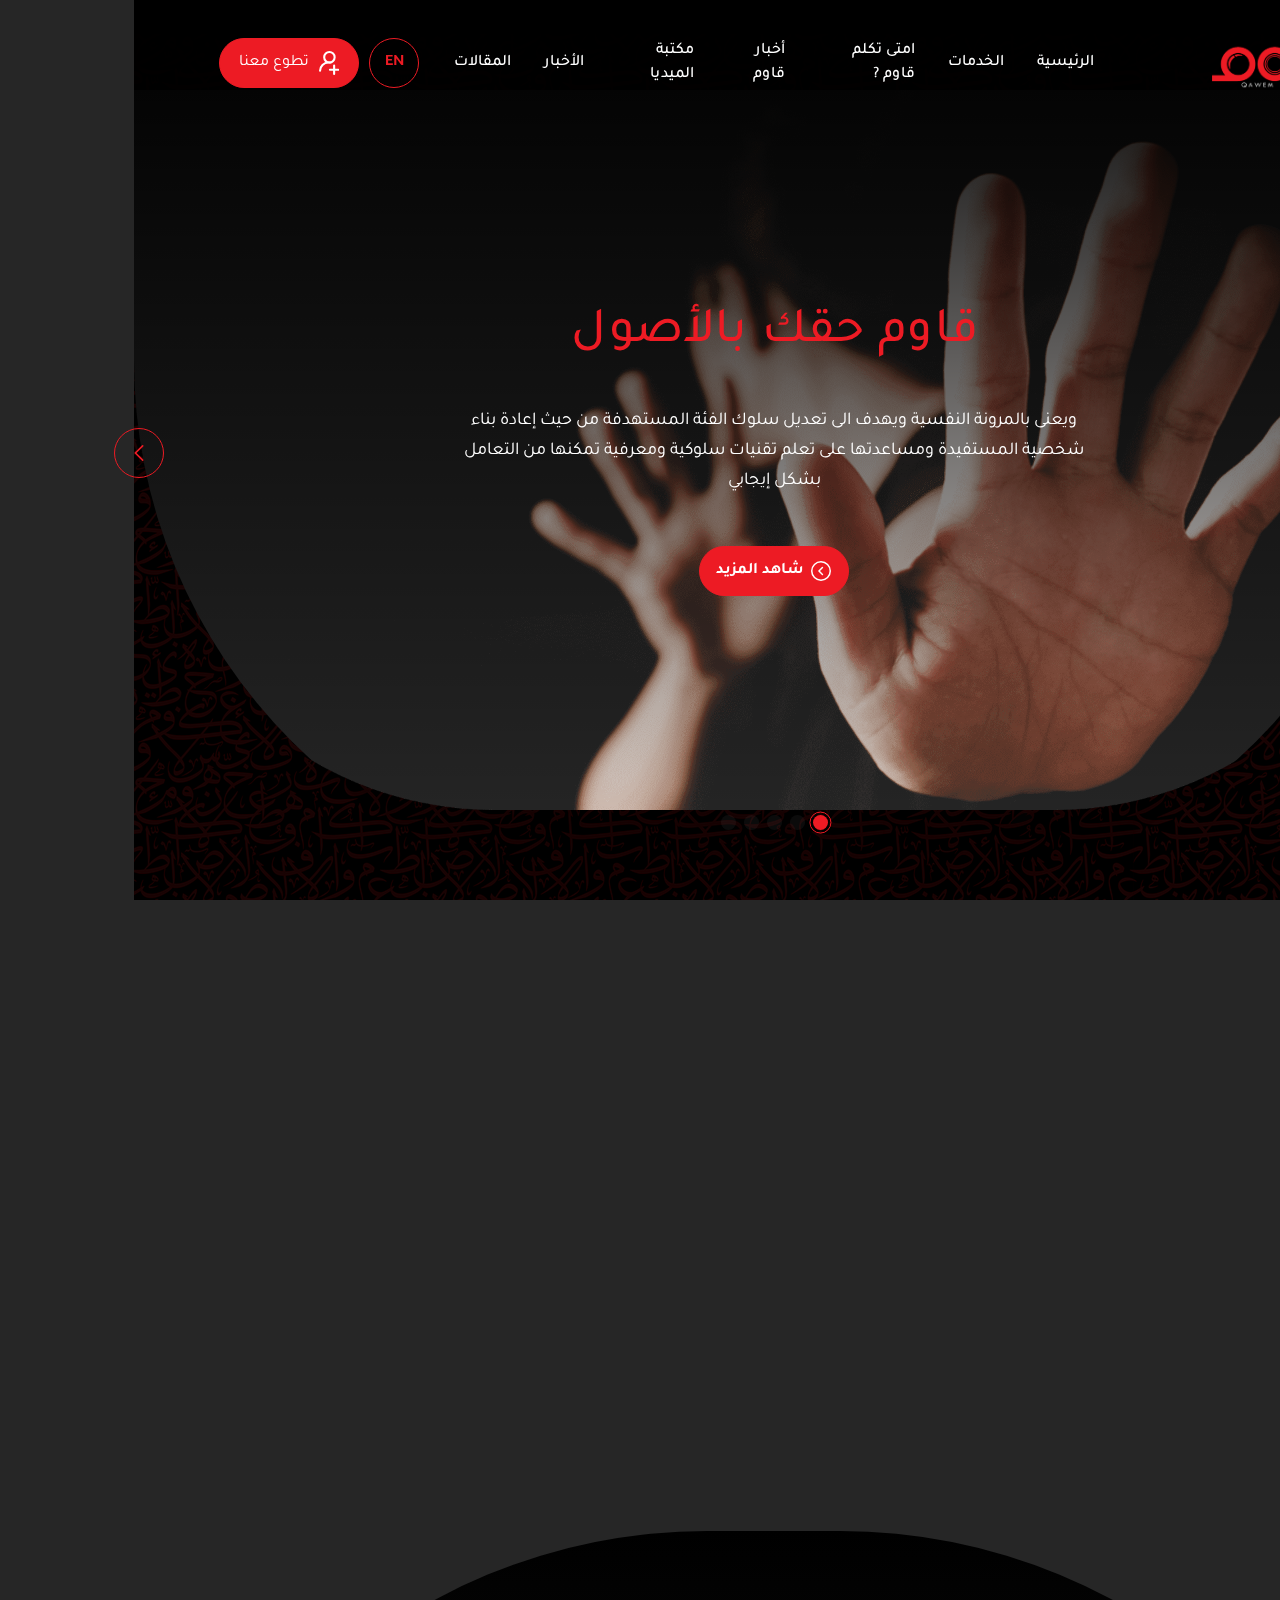
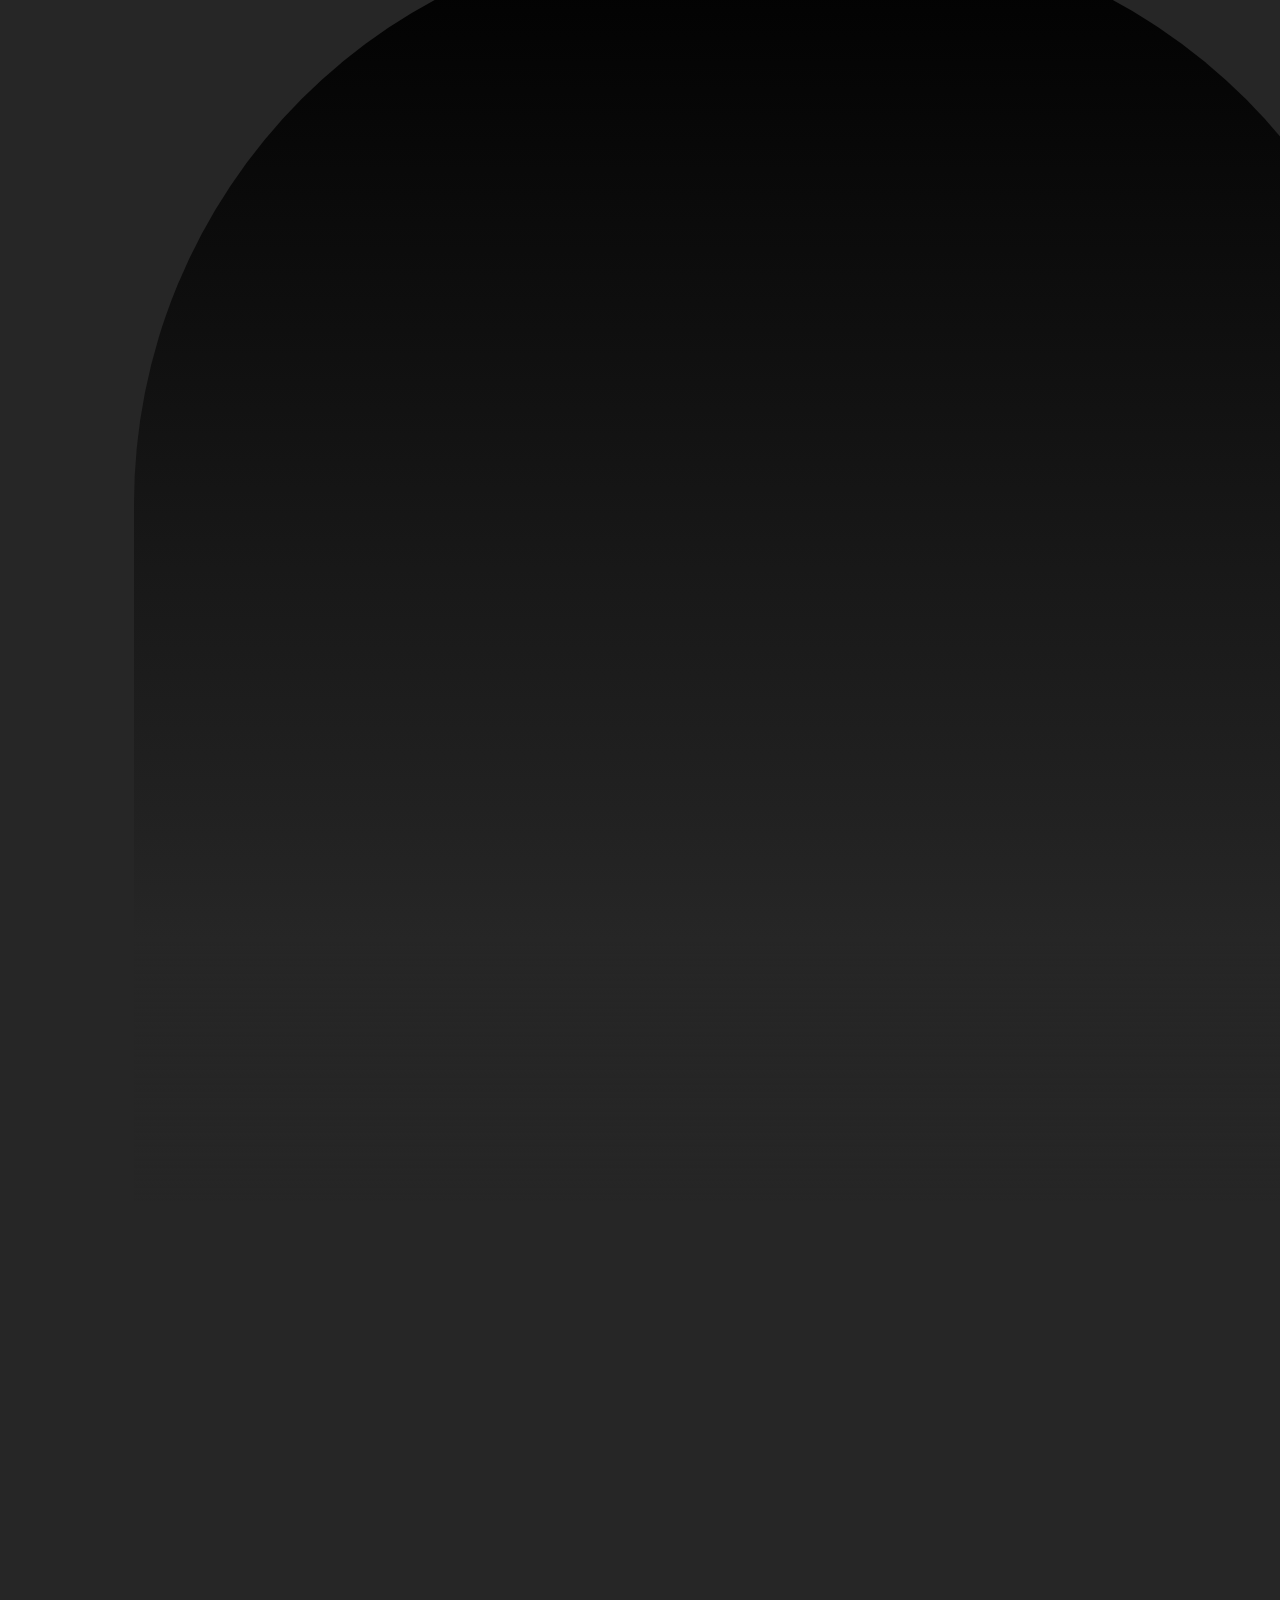
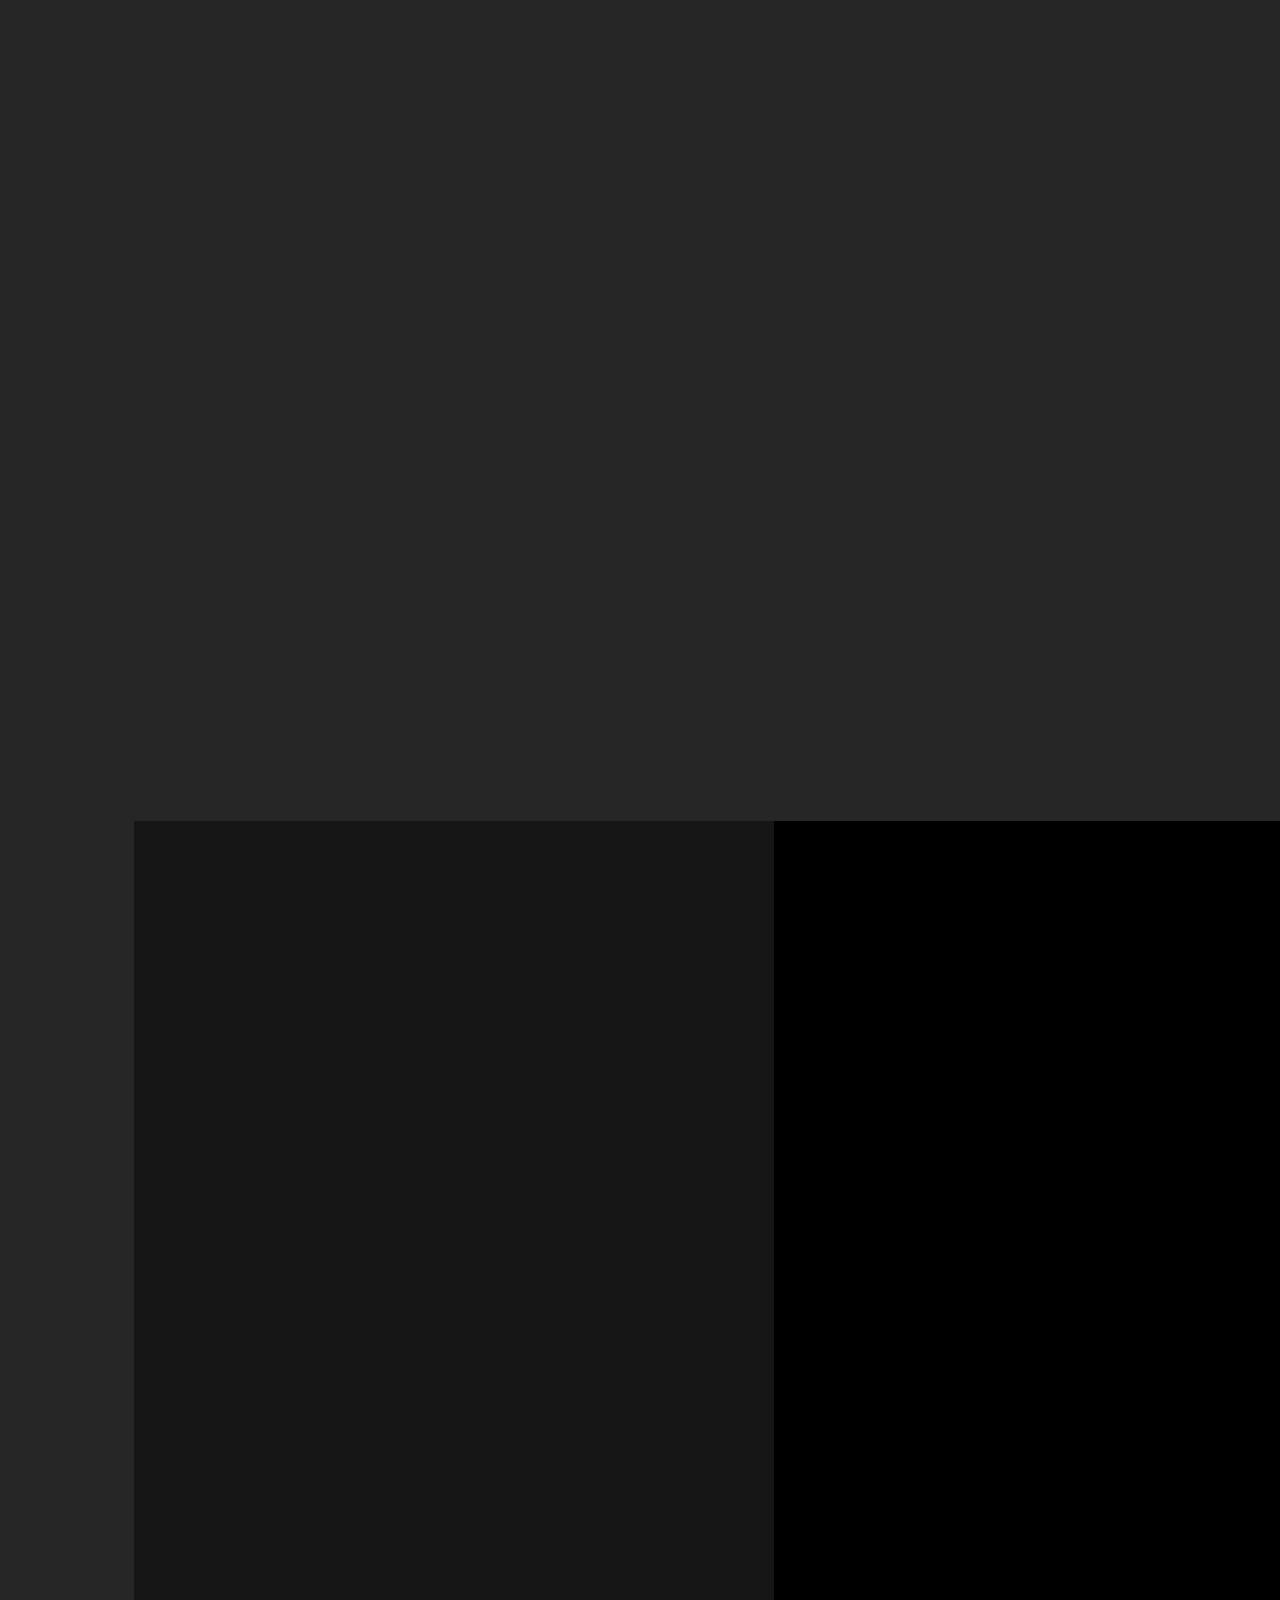
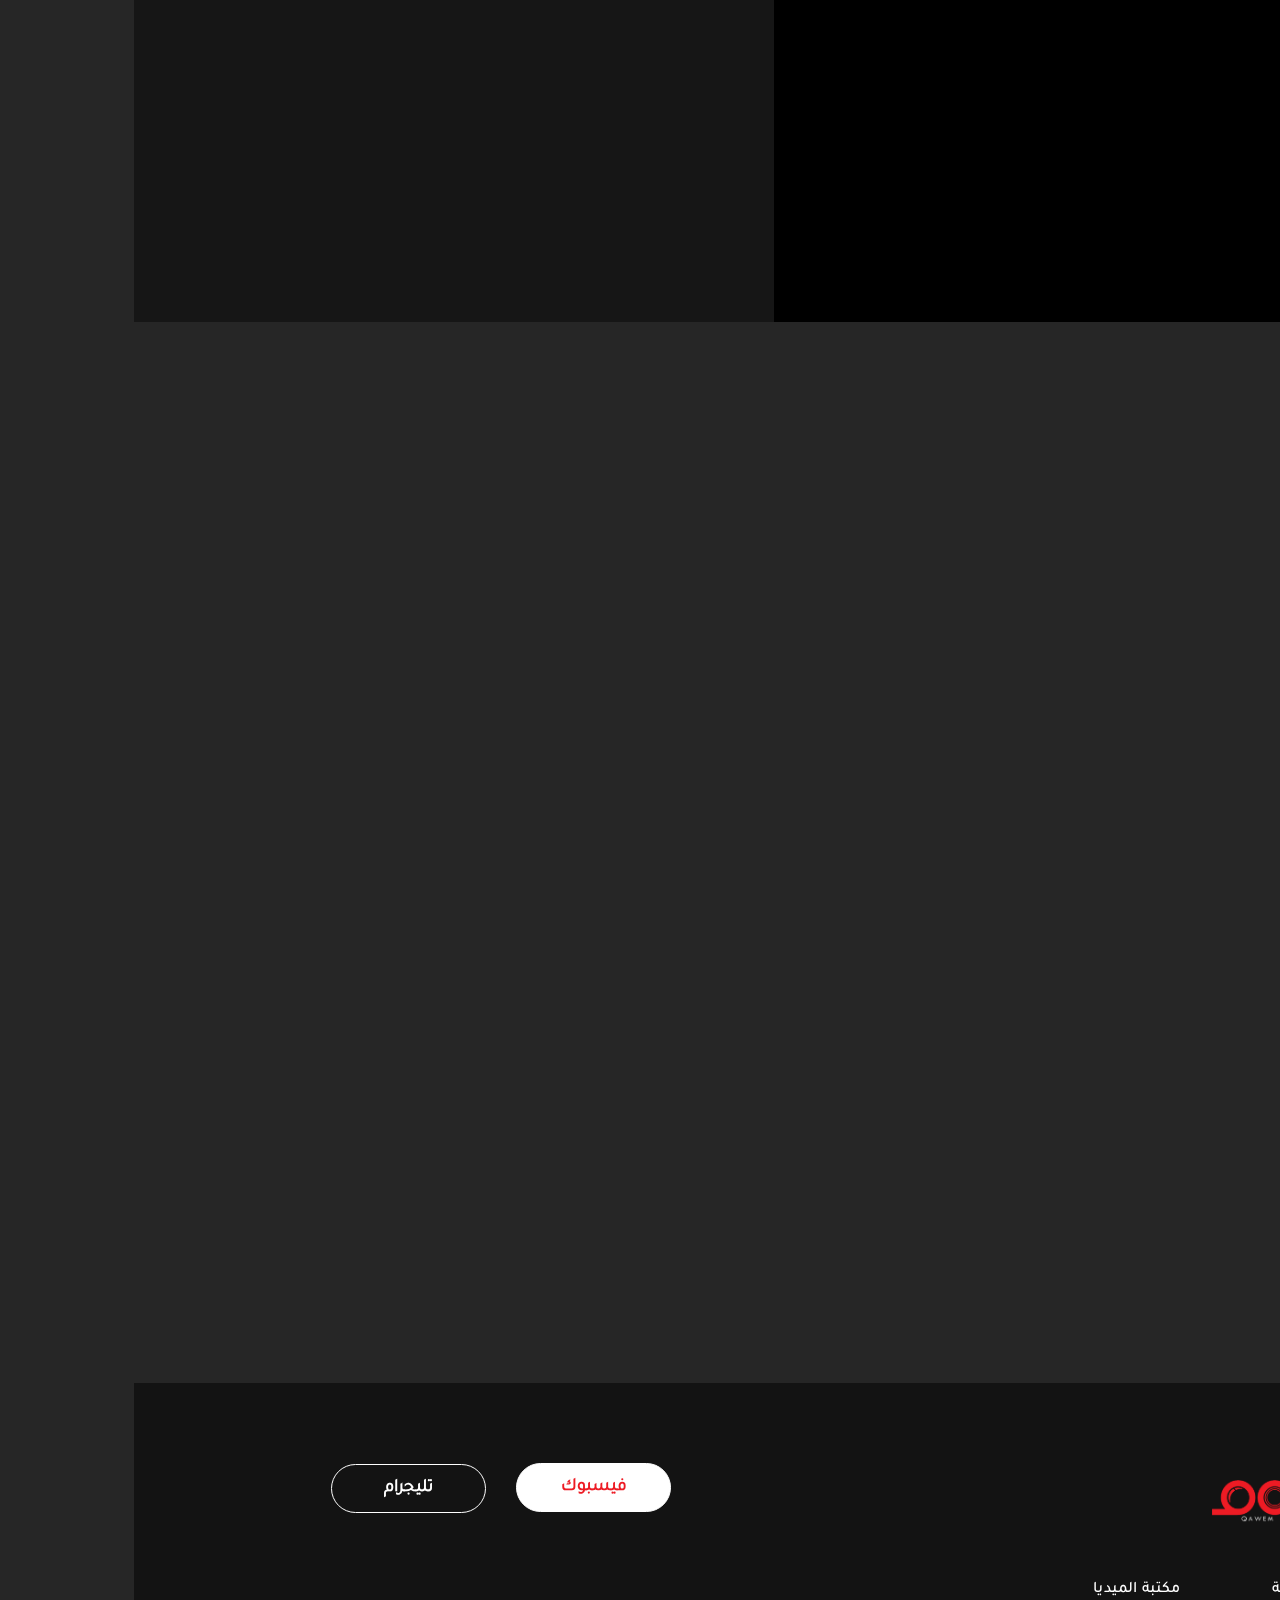
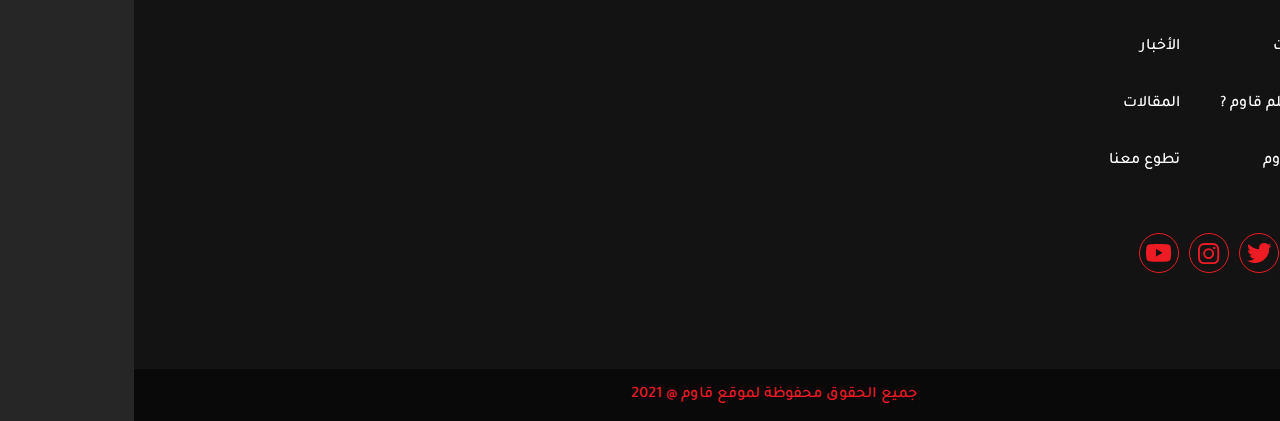
<file: index.html>
<!DOCTYPE html>
<html lang="ar" dir="rtl">
  <head>
    <meta charset="UTF-8"/>
    <meta name="viewport" content="width=device-width, initial-scale=1.0"/>
    <meta http-equiv="X-UA-Compatible" content="ie=edge"/>
    <title>اسم الموقع</title>
    <link rel="stylesheet" href="css/bootstrap4.min.css"/>
    <link rel="stylesheet" href="css/swiper.min.css"/>
    <link rel="stylesheet" href="css/aos.css"/>
    <link rel="stylesheet" href="css/fancybox.min.css"/>
    <link rel="stylesheet" href="css/home.css"/>
  </head>
  <body class="home">
    <!-- Loader-->
    <div class="loader"><img class="img-fluid" src="images/logo.png" alt=""/></div>
    <!-- Mob Nav-->
    <div class="navover"></div>
    <div class="sideNav">
      <div class="options">
        <div class="lang"><a href="index-en.html">EN</a></div>
        <div class="close1"><img src="images/close.png" alt=""/></div>
      </div>
      <ul class="res">
        <li> <a href="index-en.html">الرئيسية</a></li>
        <li> <a href="#services">الخدمات</a></li>
        <li> <a href="#when">امتى تكلم قاوم ?</a></li>
        <li> <a href="#news">أخبار قاوم</a></li>
        <li> <a href="multimedia-en.html">مكتبة الميديا</a></li>
        <li> <a href="#news">الأخبار</a></li>
        <li> <a href="#news">المقالات</a></li>
      </ul>
    </div>
    <!-- Mob Nav-->
    <!-- Start Navbar-->
    <div class="navBar"> 
      <div class="container"> 
        <div class="content"> <a class="logo" href="index.html"><img class="img-fluid" src="images/logo.png" alt=""/></a>
          <ul class="res"> 
            <li> <a href="index-en.html">الرئيسية</a></li>
            <li> <a href="#services">الخدمات</a></li>
            <li> <a href="#when">امتى تكلم قاوم ?</a></li>
            <li> <a href="#news">أخبار قاوم</a></li>
            <li> <a href="multimedia-en.html">مكتبة الميديا</a></li>
            <li> <a href="#news">الأخبار</a></li>
            <li> <a href="#news">المقالات</a></li>
          </ul>
          <div class="options"> <a class="language" href="index-en.html">en</a><a class="volun" href="#!"><svg id="user-add" xmlns="http://www.w3.org/2000/svg" width="20.348" height="24" viewBox="0 0 20.348 24">
<path id="Path_762" data-name="Path 762" d="M12.5,13.054a6.277,6.277,0,1,1,6.251-6.277A6.264,6.264,0,0,1,12.5,13.054Zm0-10.461a4.185,4.185,0,1,0,4.167,4.185A4.176,4.176,0,0,0,12.5,2.592Z" transform="translate(-2.065 -0.5)" fill="#fff"/>
<path id="Path_763" data-name="Path 763" d="M3.3,20.961A1.046,1.046,0,0,1,2.25,19.915,9.415,9.415,0,0,1,11.665,10.5h2.092a1.046,1.046,0,0,1,0,2.092H11.665a7.323,7.323,0,0,0-7.323,7.323A1.046,1.046,0,0,1,3.3,20.961Z" transform="translate(-2.25 -0.1)" fill="#fff"/>
<path id="Path_764" data-name="Path 764" d="M16.8,23.961a1.046,1.046,0,0,1-1.046-1.046V14.546a1.046,1.046,0,1,1,2.092,0v8.369A1.046,1.046,0,0,1,16.8,23.961Z" transform="translate(-1.667 0.039)" fill="#fff"/>
<path id="Path_765" data-name="Path 765" d="M21.165,19.592H12.8a1.046,1.046,0,1,1,0-2.092h8.369a1.046,1.046,0,1,1,0,2.092Z" transform="translate(-1.864 0.235)" fill="#fff"/>
</svg><span>تطوع معنا</span></a></div>
          <div class="menuTrigger"> <img class="img-fluid" src="images/menu.png" alt=""/></div>
        </div>
      </div>
    </div>
    <!-- Start Navbar-->
    <!-- Header Slider-->
    <div class="header_slider"> 
      <div class="swiper-container"> 
        <div class="swiper-wrapper"> 
          <div class="swiper-slide"><img class="img-fluid" src="images/slider_header.png" alt=""/>
            <div class="content_s"> 
              <h2>قاوم حقك بالأصول</h2>
              <p>ويعنى بالمرونة النفسية ويهدف الى تعديل سلوك الفئة المستهدفة من حيث إعادة بناء شخصية المستفيدة ومساعدتها على تعلم تقنيات سلوكية ومعرفية تمكنها من التعامل بشكل إيجابي</p><a href="#!"><svg id="Iconly_Light-outline_Arrow_-_Left_Circle" data-name="Iconly/Light-outline/Arrow - Left Circle" xmlns="http://www.w3.org/2000/svg" width="24" height="24" viewBox="0 0 24 24">
<g id="Arrow_-_Left_Circle" data-name="Arrow - Left Circle" transform="translate(22 2) rotate(90)">
<path id="Arrow_-_Left_Circle-2" data-name="Arrow - Left Circle" d="M0,10A10,10,0,1,1,10,20,10.011,10.011,0,0,1,0,10Zm1.5,0A8.5,8.5,0,1,0,10,1.5,8.51,8.51,0,0,0,1.5,10Zm8.052,2.646-.085-.073L6,9.087a.75.75,0,0,1,.978-1.131l.085.073L10,10.98l2.94-2.951a.749.749,0,0,1,.976-.075L14,8.026A.751.751,0,0,1,14.075,9L14,9.087l-3.471,3.486a.75.75,0,0,1-.978.073Z" transform="translate(0)" fill="#fff"/>
</g>
</svg><span>شاهد المزيد</span></a>
            </div>
          </div>
          <div class="swiper-slide"><img class="img-fluid" src="images/slider_header.png" alt=""/>
            <div class="content_s"> 
              <h2>قاوم حقك بالأصول</h2>
              <p>ويعنى بالمرونة النفسية ويهدف الى تعديل سلوك الفئة المستهدفة من حيث إعادة بناء شخصية المستفيدة ومساعدتها على تعلم تقنيات سلوكية ومعرفية تمكنها من التعامل بشكل إيجابي</p><a href="#!"><svg id="Iconly_Light-outline_Arrow_-_Left_Circle" data-name="Iconly/Light-outline/Arrow - Left Circle" xmlns="http://www.w3.org/2000/svg" width="24" height="24" viewBox="0 0 24 24">
<g id="Arrow_-_Left_Circle" data-name="Arrow - Left Circle" transform="translate(22 2) rotate(90)">
<path id="Arrow_-_Left_Circle-2" data-name="Arrow - Left Circle" d="M0,10A10,10,0,1,1,10,20,10.011,10.011,0,0,1,0,10Zm1.5,0A8.5,8.5,0,1,0,10,1.5,8.51,8.51,0,0,0,1.5,10Zm8.052,2.646-.085-.073L6,9.087a.75.75,0,0,1,.978-1.131l.085.073L10,10.98l2.94-2.951a.749.749,0,0,1,.976-.075L14,8.026A.751.751,0,0,1,14.075,9L14,9.087l-3.471,3.486a.75.75,0,0,1-.978.073Z" transform="translate(0)" fill="#fff"/>
</g>
</svg><span>شاهد المزيد</span></a>
            </div>
          </div>
          <div class="swiper-slide"><img class="img-fluid" src="images/slider_header.png" alt=""/>
            <div class="content_s"> 
              <h2>قاوم حقك بالأصول</h2>
              <p>ويعنى بالمرونة النفسية ويهدف الى تعديل سلوك الفئة المستهدفة من حيث إعادة بناء شخصية المستفيدة ومساعدتها على تعلم تقنيات سلوكية ومعرفية تمكنها من التعامل بشكل إيجابي</p><a href="#!"><svg id="Iconly_Light-outline_Arrow_-_Left_Circle" data-name="Iconly/Light-outline/Arrow - Left Circle" xmlns="http://www.w3.org/2000/svg" width="24" height="24" viewBox="0 0 24 24">
<g id="Arrow_-_Left_Circle" data-name="Arrow - Left Circle" transform="translate(22 2) rotate(90)">
<path id="Arrow_-_Left_Circle-2" data-name="Arrow - Left Circle" d="M0,10A10,10,0,1,1,10,20,10.011,10.011,0,0,1,0,10Zm1.5,0A8.5,8.5,0,1,0,10,1.5,8.51,8.51,0,0,0,1.5,10Zm8.052,2.646-.085-.073L6,9.087a.75.75,0,0,1,.978-1.131l.085.073L10,10.98l2.94-2.951a.749.749,0,0,1,.976-.075L14,8.026A.751.751,0,0,1,14.075,9L14,9.087l-3.471,3.486a.75.75,0,0,1-.978.073Z" transform="translate(0)" fill="#fff"/>
</g>
</svg><span>شاهد المزيد</span></a>
            </div>
          </div>
          <div class="swiper-slide"><img class="img-fluid" src="images/slider_header.png" alt=""/>
            <div class="content_s"> 
              <h2>قاوم حقك بالأصول</h2>
              <p>ويعنى بالمرونة النفسية ويهدف الى تعديل سلوك الفئة المستهدفة من حيث إعادة بناء شخصية المستفيدة ومساعدتها على تعلم تقنيات سلوكية ومعرفية تمكنها من التعامل بشكل إيجابي</p><a href="#!"><svg id="Iconly_Light-outline_Arrow_-_Left_Circle" data-name="Iconly/Light-outline/Arrow - Left Circle" xmlns="http://www.w3.org/2000/svg" width="24" height="24" viewBox="0 0 24 24">
<g id="Arrow_-_Left_Circle" data-name="Arrow - Left Circle" transform="translate(22 2) rotate(90)">
<path id="Arrow_-_Left_Circle-2" data-name="Arrow - Left Circle" d="M0,10A10,10,0,1,1,10,20,10.011,10.011,0,0,1,0,10Zm1.5,0A8.5,8.5,0,1,0,10,1.5,8.51,8.51,0,0,0,1.5,10Zm8.052,2.646-.085-.073L6,9.087a.75.75,0,0,1,.978-1.131l.085.073L10,10.98l2.94-2.951a.749.749,0,0,1,.976-.075L14,8.026A.751.751,0,0,1,14.075,9L14,9.087l-3.471,3.486a.75.75,0,0,1-.978.073Z" transform="translate(0)" fill="#fff"/>
</g>
</svg><span>شاهد المزيد</span></a>
            </div>
          </div>
          <div class="swiper-slide"><img class="img-fluid" src="images/slider_header.png" alt=""/>
            <div class="content_s"> 
              <h2>قاوم حقك بالأصول</h2>
              <p>ويعنى بالمرونة النفسية ويهدف الى تعديل سلوك الفئة المستهدفة من حيث إعادة بناء شخصية المستفيدة ومساعدتها على تعلم تقنيات سلوكية ومعرفية تمكنها من التعامل بشكل إيجابي</p><a href="#!"><svg id="Iconly_Light-outline_Arrow_-_Left_Circle" data-name="Iconly/Light-outline/Arrow - Left Circle" xmlns="http://www.w3.org/2000/svg" width="24" height="24" viewBox="0 0 24 24">
<g id="Arrow_-_Left_Circle" data-name="Arrow - Left Circle" transform="translate(22 2) rotate(90)">
<path id="Arrow_-_Left_Circle-2" data-name="Arrow - Left Circle" d="M0,10A10,10,0,1,1,10,20,10.011,10.011,0,0,1,0,10Zm1.5,0A8.5,8.5,0,1,0,10,1.5,8.51,8.51,0,0,0,1.5,10Zm8.052,2.646-.085-.073L6,9.087a.75.75,0,0,1,.978-1.131l.085.073L10,10.98l2.94-2.951a.749.749,0,0,1,.976-.075L14,8.026A.751.751,0,0,1,14.075,9L14,9.087l-3.471,3.486a.75.75,0,0,1-.978.073Z" transform="translate(0)" fill="#fff"/>
</g>
</svg><span>شاهد المزيد</span></a>
            </div>
          </div>
        </div>
        <div class="swiper-pagination"></div>
      </div>
      <div class="container arrows_container">
        <div class="swiper-button-next"><svg xmlns="http://www.w3.org/2000/svg" width="50" height="50" viewBox="0 0 50 50">
<g id="right" transform="translate(-1620 -453)">
<g id="Ellipse_1" data-name="Ellipse 1" transform="translate(1620 453)" fill="none" stroke="#ed1b24" stroke-width="1">
<circle cx="25" cy="25" r="25" stroke="none"/>
<circle cx="25" cy="25" r="24.5" fill="none"/>
</g>
<g id="Iconly_Light-outline_Arrow_-_Right_2" data-name="Iconly/Light-outline/Arrow - Right 2" transform="translate(1633 466)">
<g id="Arrow_-_Right_2" data-name="Arrow - Right 2" transform="translate(7.5 4)">
<path id="Arrow_-_Right_2-2" data-name="Arrow - Right 2" d="M.246,15.759a.811.811,0,0,1-.081-1.072l.081-.092L6.973,8,.246,1.405A.811.811,0,0,1,.165.333L.246.241A.852.852,0,0,1,1.339.161l.094.08L8.754,7.418A.811.811,0,0,1,8.835,8.49l-.081.092L1.433,15.759A.852.852,0,0,1,.246,15.759Z" fill="#ed1b24"/>
</g>
</g>
</g>
</svg>
        </div>
        <div class="swiper-button-prev"><svg xmlns="http://www.w3.org/2000/svg" width="50" height="50" viewBox="0 0 50 50">
<g id="left" transform="translate(50 50) rotate(180)">
<g id="Ellipse_1" data-name="Ellipse 1" fill="none" stroke="#ed1b24" stroke-width="1">
<circle cx="25" cy="25" r="25" stroke="none"/>
<circle cx="25" cy="25" r="24.5" fill="none"/>
</g>
<g id="Iconly_Light-outline_Arrow_-_Right_2" data-name="Iconly/Light-outline/Arrow - Right 2" transform="translate(13 13)">
<g id="Arrow_-_Right_2" data-name="Arrow - Right 2" transform="translate(7.5 4)">
<path id="Arrow_-_Right_2-2" data-name="Arrow - Right 2" d="M.246,15.759a.811.811,0,0,1-.081-1.072l.081-.092L6.973,8,.246,1.405A.811.811,0,0,1,.165.333L.246.241A.852.852,0,0,1,1.339.161l.094.08L8.754,7.418A.811.811,0,0,1,8.835,8.49l-.081.092L1.433,15.759A.852.852,0,0,1,.246,15.759Z" transform="translate(0 0)" fill="#ed1b24"/>
</g>
</g>
</g>
</svg>
        </div>
      </div>
    </div>
    <!-- Header Slider-->
    <!-- Volunteerings-->
    <div class="volunteerings">
      <div class="container"> 
        <div class="headings"> 
          <h2 data-aos="zoom-out" data-aos-duration="1500">أنواع التطوعات</h2>
          <p data-aos="zoom-out" data-aos-duration="1500" data-aos-delay="200">مجموعة من التطوعات المتنوعة</p>
        </div>
        <div class="slider" data-aos="zoom-out" data-aos-duration="1500" data-aos-delay="400">
          <div class="swiper-container"> 
            <div class="swiper-wrapper">
              <div class="swiper-slide"> 
                <div class="box"><svg xmlns="http://www.w3.org/2000/svg" width="87.891" height="100" viewBox="0 0 87.891 100">
<g id="charity" transform="translate(-31)">
<g id="Group_9" data-name="Group 9" transform="translate(31)">
<path id="Path_767" data-name="Path 767" d="M93.141,29.96a20.508,20.508,0,1,0-36.391,0A32.7,32.7,0,0,0,31,61.914v4.128A35.17,35.17,0,0,0,41.369,91.075a10.4,10.4,0,0,0,7.4,3.066,10.287,10.287,0,0,0,9.891-7.155c3.944,3.533,9.17,7.8,14.364,12.3a2.929,2.929,0,0,0,3.837,0c5.238-4.54,10.415-8.759,14.37-12.3a10.278,10.278,0,0,0,9.886,7.156,10.4,10.4,0,0,0,7.4-3.066,35.169,35.169,0,0,0,10.369-25.032V61.914A32.7,32.7,0,0,0,93.141,29.96Zm-18.2-24.1A14.648,14.648,0,1,1,60.3,20.508,14.665,14.665,0,0,1,74.945,5.859ZM93.382,76.623l0,0-.014.017c-1.005,1.156-2.182,2.373-3.549,3.679-3.926,3.75-8.986,7.841-14.869,12.88C60.958,81.225,51.677,74.649,51.677,65.88c0-6.436,4.372-11.29,10.169-11.29,3.083,0,5.71,1.455,7.809,4.325a17.488,17.488,0,0,1,2.467,4.879,2.928,2.928,0,0,0,5.644.01,17.477,17.477,0,0,1,2.47-4.89c2.1-2.87,4.726-4.325,7.809-4.325,5.8,0,10.169,4.854,10.169,11.29C98.213,69.449,96.807,72.679,93.382,76.623Zm19.649-10.581a29.348,29.348,0,0,1-8.652,20.889,4.6,4.6,0,0,1-6.719-6.283c3.635-4.137,6.414-8.864,6.414-14.769,0-9.346-6.657-17.149-16.029-17.149-5.056,0-9.436,2.387-12.666,6.9q-.226.315-.434.63-.208-.314-.434-.63c-3.23-4.515-7.61-6.9-12.666-6.9-9.375,0-16.029,7.806-16.029,17.149,0,5.694,2.583,10.351,6.337,14.662a4.63,4.63,0,0,1-3.384,7.74,4.58,4.58,0,0,1-3.259-1.35,29.349,29.349,0,0,1-8.652-20.889V61.914c0-13.673,10.6-25.357,23.871-26.639a20.47,20.47,0,0,0,28.431,0c13.275,1.282,23.871,12.967,23.871,26.639Z" transform="translate(-31)" fill="#ed1b24"/>
</g>
</g>
</svg>
                  <div class="icon">
                     <svg xmlns="http://www.w3.org/2000/svg" width="87.891" height="100" viewBox="0 0 87.891 100">
<g id="charity" transform="translate(-31)">
<g id="Group_9" data-name="Group 9" transform="translate(31)">
<path id="Path_767" data-name="Path 767" d="M93.141,29.96a20.508,20.508,0,1,0-36.391,0A32.7,32.7,0,0,0,31,61.914v4.128A35.17,35.17,0,0,0,41.369,91.075a10.4,10.4,0,0,0,7.4,3.066,10.287,10.287,0,0,0,9.891-7.155c3.944,3.533,9.17,7.8,14.364,12.3a2.929,2.929,0,0,0,3.837,0c5.238-4.54,10.415-8.759,14.37-12.3a10.278,10.278,0,0,0,9.886,7.156,10.4,10.4,0,0,0,7.4-3.066,35.169,35.169,0,0,0,10.369-25.032V61.914A32.7,32.7,0,0,0,93.141,29.96Zm-18.2-24.1A14.648,14.648,0,1,1,60.3,20.508,14.665,14.665,0,0,1,74.945,5.859ZM93.382,76.623l0,0-.014.017c-1.005,1.156-2.182,2.373-3.549,3.679-3.926,3.75-8.986,7.841-14.869,12.88C60.958,81.225,51.677,74.649,51.677,65.88c0-6.436,4.372-11.29,10.169-11.29,3.083,0,5.71,1.455,7.809,4.325a17.488,17.488,0,0,1,2.467,4.879,2.928,2.928,0,0,0,5.644.01,17.477,17.477,0,0,1,2.47-4.89c2.1-2.87,4.726-4.325,7.809-4.325,5.8,0,10.169,4.854,10.169,11.29C98.213,69.449,96.807,72.679,93.382,76.623Zm19.649-10.581a29.348,29.348,0,0,1-8.652,20.889,4.6,4.6,0,0,1-6.719-6.283c3.635-4.137,6.414-8.864,6.414-14.769,0-9.346-6.657-17.149-16.029-17.149-5.056,0-9.436,2.387-12.666,6.9q-.226.315-.434.63-.208-.314-.434-.63c-3.23-4.515-7.61-6.9-12.666-6.9-9.375,0-16.029,7.806-16.029,17.149,0,5.694,2.583,10.351,6.337,14.662a4.63,4.63,0,0,1-3.384,7.74,4.58,4.58,0,0,1-3.259-1.35,29.349,29.349,0,0,1-8.652-20.889V61.914c0-13.673,10.6-25.357,23.871-26.639a20.47,20.47,0,0,0,28.431,0c13.275,1.282,23.871,12.967,23.871,26.639Z" transform="translate(-31)" fill="#ed1b24"/>
</g>
</g>
</svg>
                  </div>
                  <h3>تطوع أجتماعي</h3>
                  <p>ويعنى بالمرونة النفسية ويهدف الى تعديل سلوك الفئة المستهدفة</p>
                </div>
              </div>
              <div class="swiper-slide"> 
                <div class="box"><svg id="donation" xmlns="http://www.w3.org/2000/svg" width="100" height="100" viewBox="0 0 100 100">
<path id="Path_768" data-name="Path 768" d="M184.969,350.167h-7.2c-.681-2.81-3.87-9.088-11.58-9.088h-19.8a8.9,8.9,0,0,0-8.138,5.317l-3.819-3.819a14.942,14.942,0,0,0-21.132,0l-.063.065-.053.058a2.828,2.828,0,0,0,.114,3.879l20.533,20.533a13.084,13.084,0,0,0,9.312,3.857h41.828a2.828,2.828,0,0,0,2.828-2.828V353A2.828,2.828,0,0,0,184.969,350.167Zm-2.828,15.146h-39a7.465,7.465,0,0,1-5.313-2.2L119.6,344.887a9.3,9.3,0,0,1,10.827,1.69l9.673,9.674a8.824,8.824,0,0,0,6.282,2.6h10.344a2.828,2.828,0,1,0,0-5.656H146.386a3.23,3.23,0,1,1,0-6.461h19.8a6.256,6.256,0,0,1,6.26,6.26,2.828,2.828,0,0,0,2.828,2.828h6.869Z" transform="translate(-87.797 -270.97)" fill="#ed1b24"/>
<path id="Path_769" data-name="Path 769" d="M37.58,45.037H60.12A15.415,15.415,0,0,0,75.375,57.154c8.567,0,15.538-6.7,15.538-14.945a15.134,15.134,0,0,0-12.6-14.673V8.887A9.078,9.078,0,0,0,69.076,0H46.787A15.7,15.7,0,0,0,34.654,5.609l-7.932,9.538H21.627V11.916a2.886,2.886,0,0,0-2.94-2.828H2.94A2.886,2.886,0,0,0,0,11.916V39.18a2.886,2.886,0,0,0,2.94,2.828H18.687a2.886,2.886,0,0,0,2.94-2.828v-3.23h3.916A12.272,12.272,0,0,0,37.58,45.037ZM15.747,36.351H5.88V14.744h9.866Zm69.285,5.858A9.489,9.489,0,0,1,75.375,51.5a9.611,9.611,0,0,1-9.366-7.022,8.924,8.924,0,0,0,6.008-8.326,8.581,8.581,0,0,0-.373-2.513,9.928,9.928,0,0,1,3.731-.718,9.489,9.489,0,0,1,9.657,9.289ZM21.627,20.8h6.508a2.985,2.985,0,0,0,2.3-1.061l8.815-10.6a9.757,9.757,0,0,1,7.541-3.486H69.076a3.3,3.3,0,0,1,3.358,3.23v18.65A16.127,16.127,0,0,0,68.2,28.954a9.283,9.283,0,0,0-2.484-1.233V14.945a2.886,2.886,0,0,0-2.94-2.828H54.634a13.881,13.881,0,0,0-9.683,3.858,9.623,9.623,0,0,0-2.237,10.817,10.3,10.3,0,0,0,9.534,6.127H62.788a3.233,3.233,0,1,1-.011,6.461H37.58a6.381,6.381,0,0,1-6.5-6.26,2.886,2.886,0,0,0-2.94-2.828H21.627Zm38.21-3.029v9.49h-7.59a4.43,4.43,0,0,1-4.1-2.636,4.14,4.14,0,0,1,.963-4.654,7.919,7.919,0,0,1,5.524-2.2h5.2Z" transform="translate(0 0)" fill="#ed1b24"/>
</svg>
                  <div class="icon">
                     <svg id="donation" xmlns="http://www.w3.org/2000/svg" width="100" height="100" viewBox="0 0 100 100">
<path id="Path_768" data-name="Path 768" d="M184.969,350.167h-7.2c-.681-2.81-3.87-9.088-11.58-9.088h-19.8a8.9,8.9,0,0,0-8.138,5.317l-3.819-3.819a14.942,14.942,0,0,0-21.132,0l-.063.065-.053.058a2.828,2.828,0,0,0,.114,3.879l20.533,20.533a13.084,13.084,0,0,0,9.312,3.857h41.828a2.828,2.828,0,0,0,2.828-2.828V353A2.828,2.828,0,0,0,184.969,350.167Zm-2.828,15.146h-39a7.465,7.465,0,0,1-5.313-2.2L119.6,344.887a9.3,9.3,0,0,1,10.827,1.69l9.673,9.674a8.824,8.824,0,0,0,6.282,2.6h10.344a2.828,2.828,0,1,0,0-5.656H146.386a3.23,3.23,0,1,1,0-6.461h19.8a6.256,6.256,0,0,1,6.26,6.26,2.828,2.828,0,0,0,2.828,2.828h6.869Z" transform="translate(-87.797 -270.97)" fill="#ed1b24"/>
<path id="Path_769" data-name="Path 769" d="M37.58,45.037H60.12A15.415,15.415,0,0,0,75.375,57.154c8.567,0,15.538-6.7,15.538-14.945a15.134,15.134,0,0,0-12.6-14.673V8.887A9.078,9.078,0,0,0,69.076,0H46.787A15.7,15.7,0,0,0,34.654,5.609l-7.932,9.538H21.627V11.916a2.886,2.886,0,0,0-2.94-2.828H2.94A2.886,2.886,0,0,0,0,11.916V39.18a2.886,2.886,0,0,0,2.94,2.828H18.687a2.886,2.886,0,0,0,2.94-2.828v-3.23h3.916A12.272,12.272,0,0,0,37.58,45.037ZM15.747,36.351H5.88V14.744h9.866Zm69.285,5.858A9.489,9.489,0,0,1,75.375,51.5a9.611,9.611,0,0,1-9.366-7.022,8.924,8.924,0,0,0,6.008-8.326,8.581,8.581,0,0,0-.373-2.513,9.928,9.928,0,0,1,3.731-.718,9.489,9.489,0,0,1,9.657,9.289ZM21.627,20.8h6.508a2.985,2.985,0,0,0,2.3-1.061l8.815-10.6a9.757,9.757,0,0,1,7.541-3.486H69.076a3.3,3.3,0,0,1,3.358,3.23v18.65A16.127,16.127,0,0,0,68.2,28.954a9.283,9.283,0,0,0-2.484-1.233V14.945a2.886,2.886,0,0,0-2.94-2.828H54.634a13.881,13.881,0,0,0-9.683,3.858,9.623,9.623,0,0,0-2.237,10.817,10.3,10.3,0,0,0,9.534,6.127H62.788a3.233,3.233,0,1,1-.011,6.461H37.58a6.381,6.381,0,0,1-6.5-6.26,2.886,2.886,0,0,0-2.94-2.828H21.627Zm38.21-3.029v9.49h-7.59a4.43,4.43,0,0,1-4.1-2.636,4.14,4.14,0,0,1,.963-4.654,7.919,7.919,0,0,1,5.524-2.2h5.2Z" transform="translate(0 0)" fill="#ed1b24"/>
</svg>
                  </div>
                  <h3>تطوع أجتماعي</h3>
                  <p>ويعنى بالمرونة النفسية ويهدف الى تعديل سلوك الفئة المستهدفة</p>
                </div>
              </div>
              <div class="swiper-slide"> 
                <div class="box"><svg xmlns="http://www.w3.org/2000/svg" width="99.609" height="100" viewBox="0 0 99.609 100">
<g id="care" transform="translate(-1)">
<g id="Group_14" data-name="Group 14" transform="translate(1 49.229)">
<path id="Path_770" data-name="Path 770" d="M19.576,302.825H3.93A2.93,2.93,0,0,1,1,299.9V278.411A2.929,2.929,0,0,1,2.131,276.1l17.616-13.7a22.568,22.568,0,0,1,13.79-4.731H62.315a8.8,8.8,0,0,1,8.789,8.789q0,.318-.022.632l14.436-12.77a9.329,9.329,0,0,1,12.6.386,8.5,8.5,0,0,1-.332,12.338l-21.249,19.08a18.527,18.527,0,0,1-12.4,4.749H37.527L21.26,302.293a2.93,2.93,0,0,1-1.684.532ZM6.859,296.966H18.65l16.267-11.424a2.93,2.93,0,0,1,1.684-.532H64.142a12.677,12.677,0,0,0,8.482-3.249l21.249-19.08a2.643,2.643,0,0,0,.1-3.835,3.431,3.431,0,0,0-4.576-.14L73.2,273.038a8.782,8.782,0,0,1-5.823,2.206H42.152a2.93,2.93,0,0,1,0-5.859H62.315a2.93,2.93,0,1,0,0-5.859H33.537a16.681,16.681,0,0,0-10.192,3.5L6.859,279.844Z" transform="translate(-1 -252.054)" fill="#ed1b24"/>
</g>
<g id="Group_15" data-name="Group 15" transform="translate(32.195 0)">
<path id="Path_771" data-name="Path 771" d="M187.141,48.828a2.929,2.929,0,0,1-2.071-.858L165.6,28.5A16.7,16.7,0,0,1,187.143,3.128,16.7,16.7,0,0,1,208.681,28.5L189.212,47.97a2.929,2.929,0,0,1-2.071.858ZM177.406,5.859a10.836,10.836,0,0,0-7.662,18.5l17.4,17.4,17.4-17.4A10.837,10.837,0,0,0,189.212,9.033a2.93,2.93,0,0,1-4.143,0,10.766,10.766,0,0,0-7.663-3.174Z" transform="translate(-160.719 0)" fill="#ed1b24"/>
</g>
</g>
</svg>
                  <div class="icon">
                     <svg xmlns="http://www.w3.org/2000/svg" width="99.609" height="100" viewBox="0 0 99.609 100">
<g id="care" transform="translate(-1)">
<g id="Group_14" data-name="Group 14" transform="translate(1 49.229)">
<path id="Path_770" data-name="Path 770" d="M19.576,302.825H3.93A2.93,2.93,0,0,1,1,299.9V278.411A2.929,2.929,0,0,1,2.131,276.1l17.616-13.7a22.568,22.568,0,0,1,13.79-4.731H62.315a8.8,8.8,0,0,1,8.789,8.789q0,.318-.022.632l14.436-12.77a9.329,9.329,0,0,1,12.6.386,8.5,8.5,0,0,1-.332,12.338l-21.249,19.08a18.527,18.527,0,0,1-12.4,4.749H37.527L21.26,302.293a2.93,2.93,0,0,1-1.684.532ZM6.859,296.966H18.65l16.267-11.424a2.93,2.93,0,0,1,1.684-.532H64.142a12.677,12.677,0,0,0,8.482-3.249l21.249-19.08a2.643,2.643,0,0,0,.1-3.835,3.431,3.431,0,0,0-4.576-.14L73.2,273.038a8.782,8.782,0,0,1-5.823,2.206H42.152a2.93,2.93,0,0,1,0-5.859H62.315a2.93,2.93,0,1,0,0-5.859H33.537a16.681,16.681,0,0,0-10.192,3.5L6.859,279.844Z" transform="translate(-1 -252.054)" fill="#ed1b24"/>
</g>
<g id="Group_15" data-name="Group 15" transform="translate(32.195 0)">
<path id="Path_771" data-name="Path 771" d="M187.141,48.828a2.929,2.929,0,0,1-2.071-.858L165.6,28.5A16.7,16.7,0,0,1,187.143,3.128,16.7,16.7,0,0,1,208.681,28.5L189.212,47.97a2.929,2.929,0,0,1-2.071.858ZM177.406,5.859a10.836,10.836,0,0,0-7.662,18.5l17.4,17.4,17.4-17.4A10.837,10.837,0,0,0,189.212,9.033a2.93,2.93,0,0,1-4.143,0,10.766,10.766,0,0,0-7.663-3.174Z" transform="translate(-160.719 0)" fill="#ed1b24"/>
</g>
</g>
</svg>
                  </div>
                  <h3>تطوع أجتماعي</h3>
                  <p>ويعنى بالمرونة النفسية ويهدف الى تعديل سلوك الفئة المستهدفة</p>
                </div>
              </div>
              <div class="swiper-slide"> 
                <div class="box"><svg id="teamwork" xmlns="http://www.w3.org/2000/svg" width="100" height="100" viewBox="0 0 100 100">
<g id="Group_16" data-name="Group 16">
<path id="Path_772" data-name="Path 772" d="M88.207,19.543a11.719,11.719,0,1,0-17.43,0,20.686,20.686,0,0,0-7.832,6.523,33.184,33.184,0,0,0-25.89,0,20.686,20.686,0,0,0-7.832-6.523,11.719,11.719,0,1,0-17.429,0A20.743,20.743,0,0,0,0,38.281v5.859a2.93,2.93,0,0,0,2.93,2.93H18.792a32.265,32.265,0,0,0,12.5,35.166,20.223,20.223,0,0,0-2,8.779V97.07a2.93,2.93,0,0,0,2.93,2.93H67.773a2.93,2.93,0,0,0,2.93-2.93V91.016a20.223,20.223,0,0,0-2-8.779,32.266,32.266,0,0,0,12.5-35.166H97.07a2.93,2.93,0,0,0,2.93-2.93V38.281A20.743,20.743,0,0,0,88.207,19.543ZM79.492,5.859a5.859,5.859,0,1,1-5.859,5.859A5.866,5.866,0,0,1,79.492,5.859Zm-58.984,0a5.859,5.859,0,1,1-5.859,5.859A5.866,5.866,0,0,1,20.508,5.859ZM5.859,41.211v-2.93A14.764,14.764,0,0,1,20.508,23.438,14.764,14.764,0,0,1,35.156,38.281v2.93Zm58.984,52.93H35.156V91.016a14.845,14.845,0,0,1,29.688,0Zm-20.9-29.492A6.058,6.058,0,1,1,50,70.508,6.039,6.039,0,0,1,43.945,64.648Zm21.5,12.723a20.8,20.8,0,0,0-6.609-4.9,11.481,11.481,0,0,0-.48-16.14,11.956,11.956,0,0,0-16.705,0,11.481,11.481,0,0,0-.48,16.14,20.8,20.8,0,0,0-6.609,4.9,26.4,26.4,0,0,1-9.621-30.3H38.086a2.93,2.93,0,0,0,2.93-2.93V38.281A20.78,20.78,0,0,0,39.8,31.272a27.294,27.294,0,0,1,20.39,0,20.78,20.78,0,0,0-1.211,7.009v5.859a2.93,2.93,0,0,0,2.93,2.93H75.062a26.4,26.4,0,0,1-9.621,30.3Zm28.7-36.161h-29.3v-2.93a14.65,14.65,0,1,1,29.3,0Z" fill="#ed1b24"/>
</g>
</svg>
                  <div class="icon">
                     <svg id="teamwork" xmlns="http://www.w3.org/2000/svg" width="100" height="100" viewBox="0 0 100 100">
<g id="Group_16" data-name="Group 16">
<path id="Path_772" data-name="Path 772" d="M88.207,19.543a11.719,11.719,0,1,0-17.43,0,20.686,20.686,0,0,0-7.832,6.523,33.184,33.184,0,0,0-25.89,0,20.686,20.686,0,0,0-7.832-6.523,11.719,11.719,0,1,0-17.429,0A20.743,20.743,0,0,0,0,38.281v5.859a2.93,2.93,0,0,0,2.93,2.93H18.792a32.265,32.265,0,0,0,12.5,35.166,20.223,20.223,0,0,0-2,8.779V97.07a2.93,2.93,0,0,0,2.93,2.93H67.773a2.93,2.93,0,0,0,2.93-2.93V91.016a20.223,20.223,0,0,0-2-8.779,32.266,32.266,0,0,0,12.5-35.166H97.07a2.93,2.93,0,0,0,2.93-2.93V38.281A20.743,20.743,0,0,0,88.207,19.543ZM79.492,5.859a5.859,5.859,0,1,1-5.859,5.859A5.866,5.866,0,0,1,79.492,5.859Zm-58.984,0a5.859,5.859,0,1,1-5.859,5.859A5.866,5.866,0,0,1,20.508,5.859ZM5.859,41.211v-2.93A14.764,14.764,0,0,1,20.508,23.438,14.764,14.764,0,0,1,35.156,38.281v2.93Zm58.984,52.93H35.156V91.016a14.845,14.845,0,0,1,29.688,0Zm-20.9-29.492A6.058,6.058,0,1,1,50,70.508,6.039,6.039,0,0,1,43.945,64.648Zm21.5,12.723a20.8,20.8,0,0,0-6.609-4.9,11.481,11.481,0,0,0-.48-16.14,11.956,11.956,0,0,0-16.705,0,11.481,11.481,0,0,0-.48,16.14,20.8,20.8,0,0,0-6.609,4.9,26.4,26.4,0,0,1-9.621-30.3H38.086a2.93,2.93,0,0,0,2.93-2.93V38.281A20.78,20.78,0,0,0,39.8,31.272a27.294,27.294,0,0,1,20.39,0,20.78,20.78,0,0,0-1.211,7.009v5.859a2.93,2.93,0,0,0,2.93,2.93H75.062a26.4,26.4,0,0,1-9.621,30.3Zm28.7-36.161h-29.3v-2.93a14.65,14.65,0,1,1,29.3,0Z" fill="#ed1b24"/>
</g>
</svg>
                  </div>
                  <h3>تطوع أجتماعي</h3>
                  <p>ويعنى بالمرونة النفسية ويهدف الى تعديل سلوك الفئة المستهدفة</p>
                </div>
              </div>
            </div>
          </div>
          <div class="container arrows_container">
            <div class="swiper-button-next"><svg xmlns="http://www.w3.org/2000/svg" width="50" height="50" viewBox="0 0 50 50">
<g id="right" transform="translate(-1620 -453)">
<g id="Ellipse_1" data-name="Ellipse 1" transform="translate(1620 453)" fill="none" stroke="#ed1b24" stroke-width="1">
<circle cx="25" cy="25" r="25" stroke="none"/>
<circle cx="25" cy="25" r="24.5" fill="none"/>
</g>
<g id="Iconly_Light-outline_Arrow_-_Right_2" data-name="Iconly/Light-outline/Arrow - Right 2" transform="translate(1633 466)">
<g id="Arrow_-_Right_2" data-name="Arrow - Right 2" transform="translate(7.5 4)">
<path id="Arrow_-_Right_2-2" data-name="Arrow - Right 2" d="M.246,15.759a.811.811,0,0,1-.081-1.072l.081-.092L6.973,8,.246,1.405A.811.811,0,0,1,.165.333L.246.241A.852.852,0,0,1,1.339.161l.094.08L8.754,7.418A.811.811,0,0,1,8.835,8.49l-.081.092L1.433,15.759A.852.852,0,0,1,.246,15.759Z" fill="#ed1b24"/>
</g>
</g>
</g>
</svg>
            </div>
            <div class="swiper-button-prev"><svg xmlns="http://www.w3.org/2000/svg" width="50" height="50" viewBox="0 0 50 50">
<g id="left" transform="translate(50 50) rotate(180)">
<g id="Ellipse_1" data-name="Ellipse 1" fill="none" stroke="#ed1b24" stroke-width="1">
<circle cx="25" cy="25" r="25" stroke="none"/>
<circle cx="25" cy="25" r="24.5" fill="none"/>
</g>
<g id="Iconly_Light-outline_Arrow_-_Right_2" data-name="Iconly/Light-outline/Arrow - Right 2" transform="translate(13 13)">
<g id="Arrow_-_Right_2" data-name="Arrow - Right 2" transform="translate(7.5 4)">
<path id="Arrow_-_Right_2-2" data-name="Arrow - Right 2" d="M.246,15.759a.811.811,0,0,1-.081-1.072l.081-.092L6.973,8,.246,1.405A.811.811,0,0,1,.165.333L.246.241A.852.852,0,0,1,1.339.161l.094.08L8.754,7.418A.811.811,0,0,1,8.835,8.49l-.081.092L1.433,15.759A.852.852,0,0,1,.246,15.759Z" transform="translate(0 0)" fill="#ed1b24"/>
</g>
</g>
</g>
</svg>
            </div>
          </div>
        </div>
      </div>
    </div>
    <!-- Volunteerings-->
    <!-- About-->
    <div class="about"> 
      <div class="container"> 
        <div class="headings"> 
          <h2 data-aos="zoom-out" data-aos-duration="1500">قاوم في سطور</h2>
          <p data-aos="zoom-out" data-aos-duration="1500" data-aos-delay="200">ما تقدمه قاوم بصورة شاملة وتغطي كافة الجوانب</p>
        </div>
        <div class="row"> 
          <div class="col-lg-6" data-aos="fade-left" data-aos-duration="1500" data-aos-delay="400"><img class="img-fluid" src="images/about.jpg" alt=""/></div>
          <div class="col-lg-6" data-aos="fade-right" data-aos-duration="1500" data-aos-delay="200">
            <p>هنالك العديد من الأنواع المتوفرة لنصوص لوريم إيبسوم، ولكن الغالبية تم تعديلها بشكل ما عبر إدخال بعض النوادر أو الكلمات العشوائية إلى النص. إن كنت تريد أن تستخدم نص لوريم إيبسوم ما، عليك أن تتحقق أولاً أن ليس هناك أي كلمات أو عبارات محرجة أو غير لائقة مخبأة في هذا النص. بينما تعمل جميع مولّدات نصوص لوريم إيبسوم على الإنترنت على إعادة تكرار مقاطع من نص لوريم إيبسوم</p>
            <p>هنالك العديد من الأنواع المتوفرة لنصوص لوريم إيبسوم، ولكن الغالبية تم تعديلها بشكل ما عبر إدخال بعض النوادر أو الكلمات العشوائية إلى النص. إن كنت تريد أن تستخدم نص لوريم إيبسوم ما، عليك أن تتحقق أولاً أن ليس هناك أي كلمات أو عبارات محرجة أو غير لائقة مخبأة في هذا النص. بينما تعمل جميع مولّدات نصوص لوريم إيبسوم</p><a href="#!"><svg id="Iconly_Light-outline_Arrow_-_Left_Circle" data-name="Iconly/Light-outline/Arrow - Left Circle" xmlns="http://www.w3.org/2000/svg" width="24" height="24" viewBox="0 0 24 24">
<g id="Arrow_-_Left_Circle" data-name="Arrow - Left Circle" transform="translate(22 2) rotate(90)">
<path id="Arrow_-_Left_Circle-2" data-name="Arrow - Left Circle" d="M0,10A10,10,0,1,1,10,20,10.011,10.011,0,0,1,0,10Zm1.5,0A8.5,8.5,0,1,0,10,1.5,8.51,8.51,0,0,0,1.5,10Zm8.052,2.646-.085-.073L6,9.087a.75.75,0,0,1,.978-1.131l.085.073L10,10.98l2.94-2.951a.749.749,0,0,1,.976-.075L14,8.026A.751.751,0,0,1,14.075,9L14,9.087l-3.471,3.486a.75.75,0,0,1-.978.073Z" transform="translate(0)" fill="#fff"/>
</g>
</svg><span>المزيد عن قاوم</span></a>
          </div>
        </div>
        <div class="when_time" id="when" style="background-image: url('images/when.png'" data-aos="fade-up" data-aos-duration="1500" data-aos-delay="200">
          <h2>امتى تكلم قاوم ؟</h2>
          <p>ويعنى بالمرونة النفسية ويهدف الى تعديل سلوك الفئة المستهدفة من حيث إعادة بناء شخصية المستفيدة ومساعدتها على تعلم تقنيات سلوكية ومعرفية تمكنها من التعامل بشكل إيجابي</p><a href="contact.html">تواصل معنا الأن</a>
        </div>
      </div>
    </div>
    <!-- About-->
    <!-- Services-->
    <div class="services" id="services"> 
      <div class="container"> 
        <div class="headings"> 
          <h2 data-aos="zoom-out" data-aos-duration="1500">خدمات قاوم</h2>
          <p data-aos="zoom-out" data-aos-duration="1500" data-aos-delay="200">كل الخدمات التي نقدمها في قاوم</p>
        </div>
        <div class="row" data-aos="zoom-out" data-aos-duration="1500" data-aos-delay="400">
          <div class="col-lg-4"> 
            <div class="box" style="background-image: url('images/service1.jpg')">
              <div class="icon">
                 <svg id="charity" xmlns="http://www.w3.org/2000/svg" width="87.891" height="100" viewBox="0 0 87.891 100">
<g id="Group_9" data-name="Group 9">
<path id="Path_767" data-name="Path 767" d="M93.141,29.96a20.508,20.508,0,1,0-36.391,0A32.7,32.7,0,0,0,31,61.914v4.128A35.17,35.17,0,0,0,41.369,91.075a10.4,10.4,0,0,0,7.4,3.066,10.287,10.287,0,0,0,9.891-7.155c3.944,3.533,9.17,7.8,14.364,12.3a2.929,2.929,0,0,0,3.837,0c5.238-4.54,10.415-8.759,14.37-12.3a10.278,10.278,0,0,0,9.886,7.156,10.4,10.4,0,0,0,7.4-3.066,35.169,35.169,0,0,0,10.369-25.032V61.914A32.7,32.7,0,0,0,93.141,29.96Zm-18.2-24.1A14.648,14.648,0,1,1,60.3,20.508,14.665,14.665,0,0,1,74.945,5.859ZM93.382,76.623l0,0-.014.017c-1.005,1.156-2.182,2.373-3.549,3.679-3.926,3.75-8.986,7.841-14.869,12.88C60.958,81.225,51.677,74.649,51.677,65.88c0-6.436,4.372-11.29,10.169-11.29,3.083,0,5.71,1.455,7.809,4.325a17.488,17.488,0,0,1,2.467,4.879,2.928,2.928,0,0,0,5.644.01,17.477,17.477,0,0,1,2.47-4.89c2.1-2.87,4.726-4.325,7.809-4.325,5.8,0,10.169,4.854,10.169,11.29C98.213,69.449,96.807,72.679,93.382,76.623Zm19.649-10.581a29.348,29.348,0,0,1-8.652,20.889,4.6,4.6,0,0,1-6.719-6.283c3.635-4.137,6.414-8.864,6.414-14.769,0-9.346-6.657-17.149-16.029-17.149-5.056,0-9.436,2.387-12.666,6.9q-.226.315-.434.63-.208-.314-.434-.63c-3.23-4.515-7.61-6.9-12.666-6.9-9.375,0-16.029,7.806-16.029,17.149,0,5.694,2.583,10.351,6.337,14.662a4.63,4.63,0,0,1-3.384,7.74,4.58,4.58,0,0,1-3.259-1.35,29.349,29.349,0,0,1-8.652-20.889V61.914c0-13.673,10.6-25.357,23.871-26.639a20.47,20.47,0,0,0,28.431,0c13.275,1.282,23.871,12.967,23.871,26.639Z" transform="translate(-31)" fill="#fff"/>
</g>
</svg>
              </div>
              <h3>عنوان الخدمة</h3>
              <p>هنالك العديد من الأنواع المتوفرة لنصوص لوريم إيبسوم، ولكن الغالبية تم تعديلها بشكل ما</p><a href="single1.html"><svg id="Iconly_Light-outline_Arrow_-_Left_Circle" data-name="Iconly/Light-outline/Arrow - Left Circle" xmlns="http://www.w3.org/2000/svg" width="24" height="24" viewBox="0 0 24 24">
<g id="Arrow_-_Left_Circle" data-name="Arrow - Left Circle" transform="translate(22 2) rotate(90)">
<path id="Arrow_-_Left_Circle-2" data-name="Arrow - Left Circle" d="M0,10A10,10,0,1,1,10,20,10.011,10.011,0,0,1,0,10Zm1.5,0A8.5,8.5,0,1,0,10,1.5,8.51,8.51,0,0,0,1.5,10Zm8.052,2.646-.085-.073L6,9.087a.75.75,0,0,1,.978-1.131l.085.073L10,10.98l2.94-2.951a.749.749,0,0,1,.977-.075L14,8.026A.751.751,0,0,1,14.075,9L14,9.087l-3.471,3.486a.75.75,0,0,1-.978.073Z" transform="translate(0)" fill="#ed1b24"/>
</g>
</svg><span>شاهد المزيد</span></a>
            </div>
          </div>
          <div class="col-lg-4"> 
            <div class="box" style="background-image: url('images/service2.jpg')">
              <div class="icon">
                 <svg id="donation" xmlns="http://www.w3.org/2000/svg" width="100" height="100" viewBox="0 0 100 100">
<path id="Path_768" data-name="Path 768" d="M184.969,350.167h-7.2c-.681-2.81-3.87-9.088-11.58-9.088h-19.8a8.9,8.9,0,0,0-8.138,5.317l-3.819-3.819a14.942,14.942,0,0,0-21.132,0l-.063.065-.053.058a2.828,2.828,0,0,0,.114,3.879l20.533,20.533a13.084,13.084,0,0,0,9.312,3.857h41.828a2.828,2.828,0,0,0,2.828-2.828V353A2.828,2.828,0,0,0,184.969,350.167Zm-2.828,15.146h-39a7.465,7.465,0,0,1-5.313-2.2L119.6,344.887a9.3,9.3,0,0,1,10.827,1.69l9.673,9.674a8.824,8.824,0,0,0,6.282,2.6h10.344a2.828,2.828,0,1,0,0-5.656H146.386a3.23,3.23,0,1,1,0-6.461h19.8a6.256,6.256,0,0,1,6.26,6.26,2.828,2.828,0,0,0,2.828,2.828h6.869Z" transform="translate(-87.797 -270.97)" fill="#fff"/>
<path id="Path_769" data-name="Path 769" d="M37.58,45.037H60.12A15.415,15.415,0,0,0,75.375,57.154c8.567,0,15.538-6.7,15.538-14.945a15.134,15.134,0,0,0-12.6-14.673V8.887A9.078,9.078,0,0,0,69.076,0H46.787A15.7,15.7,0,0,0,34.654,5.609l-7.932,9.538H21.627V11.916a2.886,2.886,0,0,0-2.94-2.828H2.94A2.886,2.886,0,0,0,0,11.916V39.18a2.886,2.886,0,0,0,2.94,2.828H18.687a2.886,2.886,0,0,0,2.94-2.828v-3.23h3.916A12.272,12.272,0,0,0,37.58,45.037ZM15.747,36.351H5.88V14.744h9.866Zm69.285,5.858A9.489,9.489,0,0,1,75.375,51.5a9.611,9.611,0,0,1-9.366-7.022,8.924,8.924,0,0,0,6.008-8.326,8.581,8.581,0,0,0-.373-2.513,9.928,9.928,0,0,1,3.731-.718,9.489,9.489,0,0,1,9.657,9.289ZM21.627,20.8h6.508a2.985,2.985,0,0,0,2.3-1.061l8.815-10.6a9.757,9.757,0,0,1,7.541-3.486H69.076a3.3,3.3,0,0,1,3.358,3.23v18.65A16.127,16.127,0,0,0,68.2,28.954a9.283,9.283,0,0,0-2.484-1.233V14.945a2.886,2.886,0,0,0-2.94-2.828H54.634a13.881,13.881,0,0,0-9.683,3.858,9.623,9.623,0,0,0-2.237,10.817,10.3,10.3,0,0,0,9.534,6.127H62.788a3.233,3.233,0,1,1-.011,6.461H37.58a6.381,6.381,0,0,1-6.5-6.26,2.886,2.886,0,0,0-2.94-2.828H21.627Zm38.21-3.029v9.49h-7.59a4.43,4.43,0,0,1-4.1-2.636,4.14,4.14,0,0,1,.963-4.654,7.919,7.919,0,0,1,5.524-2.2h5.2Z" transform="translate(0 0)" fill="#fff"/>
</svg>
              </div>
              <h3>عنوان الخدمة</h3>
              <p>هنالك العديد من الأنواع المتوفرة لنصوص لوريم إيبسوم، ولكن الغالبية تم تعديلها بشكل ما</p><a href="single1.html"><svg id="Iconly_Light-outline_Arrow_-_Left_Circle" data-name="Iconly/Light-outline/Arrow - Left Circle" xmlns="http://www.w3.org/2000/svg" width="24" height="24" viewBox="0 0 24 24">
<g id="Arrow_-_Left_Circle" data-name="Arrow - Left Circle" transform="translate(22 2) rotate(90)">
<path id="Arrow_-_Left_Circle-2" data-name="Arrow - Left Circle" d="M0,10A10,10,0,1,1,10,20,10.011,10.011,0,0,1,0,10Zm1.5,0A8.5,8.5,0,1,0,10,1.5,8.51,8.51,0,0,0,1.5,10Zm8.052,2.646-.085-.073L6,9.087a.75.75,0,0,1,.978-1.131l.085.073L10,10.98l2.94-2.951a.749.749,0,0,1,.977-.075L14,8.026A.751.751,0,0,1,14.075,9L14,9.087l-3.471,3.486a.75.75,0,0,1-.978.073Z" transform="translate(0)" fill="#ed1b24"/>
</g>
</svg><span>شاهد المزيد</span></a>
            </div>
          </div>
          <div class="col-lg-4"> 
            <div class="box" style="background-image: url('images/service3.jpg')">
              <div class="icon">
                 <svg xmlns="http://www.w3.org/2000/svg" width="99.609" height="100" viewBox="0 0 99.609 100">
<g id="care" transform="translate(-1)">
<g id="Group_14" data-name="Group 14" transform="translate(1 49.229)">
<path id="Path_770" data-name="Path 770" d="M19.576,302.825H3.93A2.93,2.93,0,0,1,1,299.9V278.411A2.929,2.929,0,0,1,2.131,276.1l17.616-13.7a22.568,22.568,0,0,1,13.79-4.731H62.315a8.8,8.8,0,0,1,8.789,8.789q0,.318-.022.632l14.436-12.77a9.329,9.329,0,0,1,12.6.386,8.5,8.5,0,0,1-.332,12.338l-21.249,19.08a18.527,18.527,0,0,1-12.4,4.749H37.527L21.26,302.293a2.93,2.93,0,0,1-1.684.532ZM6.859,296.966H18.65l16.267-11.424a2.93,2.93,0,0,1,1.684-.532H64.142a12.677,12.677,0,0,0,8.482-3.249l21.249-19.08a2.643,2.643,0,0,0,.1-3.835,3.431,3.431,0,0,0-4.576-.14L73.2,273.038a8.782,8.782,0,0,1-5.823,2.206H42.152a2.93,2.93,0,0,1,0-5.859H62.315a2.93,2.93,0,1,0,0-5.859H33.537a16.681,16.681,0,0,0-10.192,3.5L6.859,279.844Z" transform="translate(-1 -252.054)" fill="#fff"/>
</g>
<g id="Group_15" data-name="Group 15" transform="translate(32.195 0)">
<path id="Path_771" data-name="Path 771" d="M187.141,48.828a2.929,2.929,0,0,1-2.071-.858L165.6,28.5A16.7,16.7,0,0,1,187.143,3.128,16.7,16.7,0,0,1,208.681,28.5L189.212,47.97a2.929,2.929,0,0,1-2.071.858ZM177.406,5.859a10.836,10.836,0,0,0-7.662,18.5l17.4,17.4,17.4-17.4A10.837,10.837,0,0,0,189.212,9.033a2.93,2.93,0,0,1-4.143,0,10.766,10.766,0,0,0-7.663-3.174Z" transform="translate(-160.719 0)" fill="#fff"/>
</g>
</g>
</svg>
              </div>
              <h3>عنوان الخدمة</h3>
              <p>هنالك العديد من الأنواع المتوفرة لنصوص لوريم إيبسوم، ولكن الغالبية تم تعديلها بشكل ما</p><a href="single1.html"><svg id="Iconly_Light-outline_Arrow_-_Left_Circle" data-name="Iconly/Light-outline/Arrow - Left Circle" xmlns="http://www.w3.org/2000/svg" width="24" height="24" viewBox="0 0 24 24">
<g id="Arrow_-_Left_Circle" data-name="Arrow - Left Circle" transform="translate(22 2) rotate(90)">
<path id="Arrow_-_Left_Circle-2" data-name="Arrow - Left Circle" d="M0,10A10,10,0,1,1,10,20,10.011,10.011,0,0,1,0,10Zm1.5,0A8.5,8.5,0,1,0,10,1.5,8.51,8.51,0,0,0,1.5,10Zm8.052,2.646-.085-.073L6,9.087a.75.75,0,0,1,.978-1.131l.085.073L10,10.98l2.94-2.951a.749.749,0,0,1,.977-.075L14,8.026A.751.751,0,0,1,14.075,9L14,9.087l-3.471,3.486a.75.75,0,0,1-.978.073Z" transform="translate(0)" fill="#ed1b24"/>
</g>
</svg><span>شاهد المزيد</span></a>
            </div>
          </div>
          <div class="col-lg-4"> 
            <div class="box" style="background-image: url('images/service1.jpg')">
              <div class="icon">
                 <svg id="charity" xmlns="http://www.w3.org/2000/svg" width="87.891" height="100" viewBox="0 0 87.891 100">
<g id="Group_9" data-name="Group 9">
<path id="Path_767" data-name="Path 767" d="M93.141,29.96a20.508,20.508,0,1,0-36.391,0A32.7,32.7,0,0,0,31,61.914v4.128A35.17,35.17,0,0,0,41.369,91.075a10.4,10.4,0,0,0,7.4,3.066,10.287,10.287,0,0,0,9.891-7.155c3.944,3.533,9.17,7.8,14.364,12.3a2.929,2.929,0,0,0,3.837,0c5.238-4.54,10.415-8.759,14.37-12.3a10.278,10.278,0,0,0,9.886,7.156,10.4,10.4,0,0,0,7.4-3.066,35.169,35.169,0,0,0,10.369-25.032V61.914A32.7,32.7,0,0,0,93.141,29.96Zm-18.2-24.1A14.648,14.648,0,1,1,60.3,20.508,14.665,14.665,0,0,1,74.945,5.859ZM93.382,76.623l0,0-.014.017c-1.005,1.156-2.182,2.373-3.549,3.679-3.926,3.75-8.986,7.841-14.869,12.88C60.958,81.225,51.677,74.649,51.677,65.88c0-6.436,4.372-11.29,10.169-11.29,3.083,0,5.71,1.455,7.809,4.325a17.488,17.488,0,0,1,2.467,4.879,2.928,2.928,0,0,0,5.644.01,17.477,17.477,0,0,1,2.47-4.89c2.1-2.87,4.726-4.325,7.809-4.325,5.8,0,10.169,4.854,10.169,11.29C98.213,69.449,96.807,72.679,93.382,76.623Zm19.649-10.581a29.348,29.348,0,0,1-8.652,20.889,4.6,4.6,0,0,1-6.719-6.283c3.635-4.137,6.414-8.864,6.414-14.769,0-9.346-6.657-17.149-16.029-17.149-5.056,0-9.436,2.387-12.666,6.9q-.226.315-.434.63-.208-.314-.434-.63c-3.23-4.515-7.61-6.9-12.666-6.9-9.375,0-16.029,7.806-16.029,17.149,0,5.694,2.583,10.351,6.337,14.662a4.63,4.63,0,0,1-3.384,7.74,4.58,4.58,0,0,1-3.259-1.35,29.349,29.349,0,0,1-8.652-20.889V61.914c0-13.673,10.6-25.357,23.871-26.639a20.47,20.47,0,0,0,28.431,0c13.275,1.282,23.871,12.967,23.871,26.639Z" transform="translate(-31)" fill="#fff"/>
</g>
</svg>
              </div>
              <h3>عنوان الخدمة</h3>
              <p>هنالك العديد من الأنواع المتوفرة لنصوص لوريم إيبسوم، ولكن الغالبية تم تعديلها بشكل ما</p><a href="single1.html"><svg id="Iconly_Light-outline_Arrow_-_Left_Circle" data-name="Iconly/Light-outline/Arrow - Left Circle" xmlns="http://www.w3.org/2000/svg" width="24" height="24" viewBox="0 0 24 24">
<g id="Arrow_-_Left_Circle" data-name="Arrow - Left Circle" transform="translate(22 2) rotate(90)">
<path id="Arrow_-_Left_Circle-2" data-name="Arrow - Left Circle" d="M0,10A10,10,0,1,1,10,20,10.011,10.011,0,0,1,0,10Zm1.5,0A8.5,8.5,0,1,0,10,1.5,8.51,8.51,0,0,0,1.5,10Zm8.052,2.646-.085-.073L6,9.087a.75.75,0,0,1,.978-1.131l.085.073L10,10.98l2.94-2.951a.749.749,0,0,1,.977-.075L14,8.026A.751.751,0,0,1,14.075,9L14,9.087l-3.471,3.486a.75.75,0,0,1-.978.073Z" transform="translate(0)" fill="#ed1b24"/>
</g>
</svg><span>شاهد المزيد</span></a>
            </div>
          </div>
          <div class="col-lg-4"> 
            <div class="box" style="background-image: url('images/service2.jpg')">
              <div class="icon">
                 <svg id="donation" xmlns="http://www.w3.org/2000/svg" width="100" height="100" viewBox="0 0 100 100">
<path id="Path_768" data-name="Path 768" d="M184.969,350.167h-7.2c-.681-2.81-3.87-9.088-11.58-9.088h-19.8a8.9,8.9,0,0,0-8.138,5.317l-3.819-3.819a14.942,14.942,0,0,0-21.132,0l-.063.065-.053.058a2.828,2.828,0,0,0,.114,3.879l20.533,20.533a13.084,13.084,0,0,0,9.312,3.857h41.828a2.828,2.828,0,0,0,2.828-2.828V353A2.828,2.828,0,0,0,184.969,350.167Zm-2.828,15.146h-39a7.465,7.465,0,0,1-5.313-2.2L119.6,344.887a9.3,9.3,0,0,1,10.827,1.69l9.673,9.674a8.824,8.824,0,0,0,6.282,2.6h10.344a2.828,2.828,0,1,0,0-5.656H146.386a3.23,3.23,0,1,1,0-6.461h19.8a6.256,6.256,0,0,1,6.26,6.26,2.828,2.828,0,0,0,2.828,2.828h6.869Z" transform="translate(-87.797 -270.97)" fill="#fff"/>
<path id="Path_769" data-name="Path 769" d="M37.58,45.037H60.12A15.415,15.415,0,0,0,75.375,57.154c8.567,0,15.538-6.7,15.538-14.945a15.134,15.134,0,0,0-12.6-14.673V8.887A9.078,9.078,0,0,0,69.076,0H46.787A15.7,15.7,0,0,0,34.654,5.609l-7.932,9.538H21.627V11.916a2.886,2.886,0,0,0-2.94-2.828H2.94A2.886,2.886,0,0,0,0,11.916V39.18a2.886,2.886,0,0,0,2.94,2.828H18.687a2.886,2.886,0,0,0,2.94-2.828v-3.23h3.916A12.272,12.272,0,0,0,37.58,45.037ZM15.747,36.351H5.88V14.744h9.866Zm69.285,5.858A9.489,9.489,0,0,1,75.375,51.5a9.611,9.611,0,0,1-9.366-7.022,8.924,8.924,0,0,0,6.008-8.326,8.581,8.581,0,0,0-.373-2.513,9.928,9.928,0,0,1,3.731-.718,9.489,9.489,0,0,1,9.657,9.289ZM21.627,20.8h6.508a2.985,2.985,0,0,0,2.3-1.061l8.815-10.6a9.757,9.757,0,0,1,7.541-3.486H69.076a3.3,3.3,0,0,1,3.358,3.23v18.65A16.127,16.127,0,0,0,68.2,28.954a9.283,9.283,0,0,0-2.484-1.233V14.945a2.886,2.886,0,0,0-2.94-2.828H54.634a13.881,13.881,0,0,0-9.683,3.858,9.623,9.623,0,0,0-2.237,10.817,10.3,10.3,0,0,0,9.534,6.127H62.788a3.233,3.233,0,1,1-.011,6.461H37.58a6.381,6.381,0,0,1-6.5-6.26,2.886,2.886,0,0,0-2.94-2.828H21.627Zm38.21-3.029v9.49h-7.59a4.43,4.43,0,0,1-4.1-2.636,4.14,4.14,0,0,1,.963-4.654,7.919,7.919,0,0,1,5.524-2.2h5.2Z" transform="translate(0 0)" fill="#fff"/>
</svg>
              </div>
              <h3>عنوان الخدمة</h3>
              <p>هنالك العديد من الأنواع المتوفرة لنصوص لوريم إيبسوم، ولكن الغالبية تم تعديلها بشكل ما</p><a href="single1.html"><svg id="Iconly_Light-outline_Arrow_-_Left_Circle" data-name="Iconly/Light-outline/Arrow - Left Circle" xmlns="http://www.w3.org/2000/svg" width="24" height="24" viewBox="0 0 24 24">
<g id="Arrow_-_Left_Circle" data-name="Arrow - Left Circle" transform="translate(22 2) rotate(90)">
<path id="Arrow_-_Left_Circle-2" data-name="Arrow - Left Circle" d="M0,10A10,10,0,1,1,10,20,10.011,10.011,0,0,1,0,10Zm1.5,0A8.5,8.5,0,1,0,10,1.5,8.51,8.51,0,0,0,1.5,10Zm8.052,2.646-.085-.073L6,9.087a.75.75,0,0,1,.978-1.131l.085.073L10,10.98l2.94-2.951a.749.749,0,0,1,.977-.075L14,8.026A.751.751,0,0,1,14.075,9L14,9.087l-3.471,3.486a.75.75,0,0,1-.978.073Z" transform="translate(0)" fill="#ed1b24"/>
</g>
</svg><span>شاهد المزيد</span></a>
            </div>
          </div>
          <div class="col-lg-4"> 
            <div class="box" style="background-image: url('images/service3.jpg')">
              <div class="icon">
                 <svg xmlns="http://www.w3.org/2000/svg" width="99.609" height="100" viewBox="0 0 99.609 100">
<g id="care" transform="translate(-1)">
<g id="Group_14" data-name="Group 14" transform="translate(1 49.229)">
<path id="Path_770" data-name="Path 770" d="M19.576,302.825H3.93A2.93,2.93,0,0,1,1,299.9V278.411A2.929,2.929,0,0,1,2.131,276.1l17.616-13.7a22.568,22.568,0,0,1,13.79-4.731H62.315a8.8,8.8,0,0,1,8.789,8.789q0,.318-.022.632l14.436-12.77a9.329,9.329,0,0,1,12.6.386,8.5,8.5,0,0,1-.332,12.338l-21.249,19.08a18.527,18.527,0,0,1-12.4,4.749H37.527L21.26,302.293a2.93,2.93,0,0,1-1.684.532ZM6.859,296.966H18.65l16.267-11.424a2.93,2.93,0,0,1,1.684-.532H64.142a12.677,12.677,0,0,0,8.482-3.249l21.249-19.08a2.643,2.643,0,0,0,.1-3.835,3.431,3.431,0,0,0-4.576-.14L73.2,273.038a8.782,8.782,0,0,1-5.823,2.206H42.152a2.93,2.93,0,0,1,0-5.859H62.315a2.93,2.93,0,1,0,0-5.859H33.537a16.681,16.681,0,0,0-10.192,3.5L6.859,279.844Z" transform="translate(-1 -252.054)" fill="#fff"/>
</g>
<g id="Group_15" data-name="Group 15" transform="translate(32.195 0)">
<path id="Path_771" data-name="Path 771" d="M187.141,48.828a2.929,2.929,0,0,1-2.071-.858L165.6,28.5A16.7,16.7,0,0,1,187.143,3.128,16.7,16.7,0,0,1,208.681,28.5L189.212,47.97a2.929,2.929,0,0,1-2.071.858ZM177.406,5.859a10.836,10.836,0,0,0-7.662,18.5l17.4,17.4,17.4-17.4A10.837,10.837,0,0,0,189.212,9.033a2.93,2.93,0,0,1-4.143,0,10.766,10.766,0,0,0-7.663-3.174Z" transform="translate(-160.719 0)" fill="#fff"/>
</g>
</g>
</svg>
              </div>
              <h3>عنوان الخدمة</h3>
              <p>هنالك العديد من الأنواع المتوفرة لنصوص لوريم إيبسوم، ولكن الغالبية تم تعديلها بشكل ما</p><a href="single1.html"><svg id="Iconly_Light-outline_Arrow_-_Left_Circle" data-name="Iconly/Light-outline/Arrow - Left Circle" xmlns="http://www.w3.org/2000/svg" width="24" height="24" viewBox="0 0 24 24">
<g id="Arrow_-_Left_Circle" data-name="Arrow - Left Circle" transform="translate(22 2) rotate(90)">
<path id="Arrow_-_Left_Circle-2" data-name="Arrow - Left Circle" d="M0,10A10,10,0,1,1,10,20,10.011,10.011,0,0,1,0,10Zm1.5,0A8.5,8.5,0,1,0,10,1.5,8.51,8.51,0,0,0,1.5,10Zm8.052,2.646-.085-.073L6,9.087a.75.75,0,0,1,.978-1.131l.085.073L10,10.98l2.94-2.951a.749.749,0,0,1,.977-.075L14,8.026A.751.751,0,0,1,14.075,9L14,9.087l-3.471,3.486a.75.75,0,0,1-.978.073Z" transform="translate(0)" fill="#ed1b24"/>
</g>
</svg><span>شاهد المزيد</span></a>
            </div>
          </div>
        </div>
      </div>
    </div>
    <!-- Services-->
    <!-- Two Halfs-->
    <div class="twoHalfs" id="news">
      <div class="container"> 
        <div class="row">
          <div class="col-lg-6" data-aos="fade-left" data-aos-duration="1500">
            <div class="headings align">
              <h2>أخبار قاوم</h2>
              <p>أحدث الأخبار الخاصة بالفعاليات وبقاوم</p>
              <a href="news.html">
                <svg id="Iconly_Light-outline_Arrow_-_Left_Circle" data-name="Iconly/Light-outline/Arrow - Left Circle" xmlns="http://www.w3.org/2000/svg" width="24" height="24" viewBox="0 0 24 24">
                <g id="Arrow_-_Left_Circle" data-name="Arrow - Left Circle" transform="translate(22 2) rotate(90)">
                <path id="Arrow_-_Left_Circle-2" data-name="Arrow - Left Circle" d="M0,10A10,10,0,1,1,10,20,10.011,10.011,0,0,1,0,10Zm1.5,0A8.5,8.5,0,1,0,10,1.5,8.51,8.51,0,0,0,1.5,10Zm8.052,2.646-.085-.073L6,9.087a.75.75,0,0,1,.978-1.131l.085.073L10,10.98l2.94-2.951a.749.749,0,0,1,.976-.075L14,8.026A.751.751,0,0,1,14.075,9L14,9.087l-3.471,3.486a.75.75,0,0,1-.978.073Z" transform="translate(0)" fill="#fff"/>
                </g>
                </svg>
                <span>شاهد الكل</span>
              </a>
            </div>
            <div class="boxs"> 
              <div class="box"> 
                <div class="img"> <img class="img-fluid" src="images/sm-1.jpg" alt=""/></div>
                <div class="details"> 
                  <h2>فعالية المؤتمر الإقليمي لقاوم في ظل حضور المؤسسين</h2>
                  <div class="time">
                     <svg xmlns="http://www.w3.org/2000/svg" width="24" height="24" viewBox="0 0 24 24">
<g id="Iconly_Light-outline_Time_Circle" data-name="Iconly/Light-outline/Time Circle" opacity="0.5">
<g id="Time_Circle" data-name="Time Circle" transform="translate(2 2)">
<path id="Time_Circle-2" data-name="Time Circle" d="M0,10A10,10,0,1,1,10,20,10.011,10.011,0,0,1,0,10Zm1.5,0A8.5,8.5,0,1,0,10,1.5,8.51,8.51,0,0,0,1.5,10Zm11.638,3.633-.091-.047-3.77-2.249a.751.751,0,0,1-.357-.532l-.008-.112V5.846a.75.75,0,0,1,1.493-.1l.006.1v4.42l3.4,2.032a.75.75,0,0,1,.306.937l-.046.091a.75.75,0,0,1-.938.307Z" transform="translate(0 0)" fill="#fff"/>
</g>
</g>
</svg><span>الثلاثاء 16 فبراير 2021</span><svg xmlns="http://www.w3.org/2000/svg" width="24" height="24" viewBox="0 0 24 24">
<g id="Iconly_Light-outline_Show" data-name="Iconly/Light-outline/Show" opacity="0.5">
<g id="Show" transform="translate(2 4)">
<path id="Show-2" data-name="Show" d="M9.712,15.995C5.807,15.865,2.252,13.107.2,8.616L.061,8.294a.743.743,0,0,1,0-.589A14.272,14.272,0,0,1,4.254,2.059,9.338,9.338,0,0,1,10,0l.286,0c3.9.13,7.459,2.89,9.509,7.381l.14.313a.746.746,0,0,1,0,.6,14.282,14.282,0,0,1-4.194,5.647A9.338,9.338,0,0,1,10,16ZM5.33,3.118a12.322,12.322,0,0,0-3.6,4.548L1.569,8l.169.361a12.5,12.5,0,0,0,3.38,4.361,7.98,7.98,0,0,0,4.362,1.77l.266.014.257,0,.255,0a7.941,7.941,0,0,0,4.634-1.795A12.666,12.666,0,0,0,18.42,8.023L18.429,8A12.8,12.8,0,0,0,15,3.379a8.027,8.027,0,0,0-4.49-1.87l-.266-.013-.239-.005A7.827,7.827,0,0,0,5.33,3.118ZM6.088,8A3.912,3.912,0,1,1,10,11.886,3.9,3.9,0,0,1,6.088,8Zm1.5,0A2.412,2.412,0,1,0,10,5.6,2.406,2.406,0,0,0,7.589,8Z" transform="translate(0)" fill="#fff"/>
</g>
</g>
</svg><span>1250</span>
                  </div>
                  <p>هنالك العديد من الأنواع المتوفرة لنصوص لوريم إيبسوم، ولكن الغالبية تم تعديلها...</p><a href="single3.html"><svg id="Iconly_Light-outline_Arrow_-_Left_Circle" data-name="Iconly/Light-outline/Arrow - Left Circle" xmlns="http://www.w3.org/2000/svg" width="24" height="24" viewBox="0 0 24 24">
<g id="Arrow_-_Left_Circle" data-name="Arrow - Left Circle" transform="translate(22 2) rotate(90)">
<path id="Arrow_-_Left_Circle-2" data-name="Arrow - Left Circle" d="M0,10A10,10,0,1,1,10,20,10.011,10.011,0,0,1,0,10Zm1.5,0A8.5,8.5,0,1,0,10,1.5,8.51,8.51,0,0,0,1.5,10Zm8.052,2.646-.085-.073L6,9.087a.75.75,0,0,1,.978-1.131l.085.073L10,10.98l2.94-2.951a.749.749,0,0,1,.977-.075L14,8.026A.751.751,0,0,1,14.075,9L14,9.087l-3.471,3.486a.75.75,0,0,1-.978.073Z" transform="translate(0)" fill="#ed1b24"/>
</g>
</svg><span>شاهد المزيد</span></a>
                </div>
              </div>
              <div class="box"> 
                <div class="img"> <img class="img-fluid" src="images/sm-2.jpg" alt=""/></div>
                <div class="details"> 
                  <h2>فعالية المؤتمر الإقليمي لقاوم في ظل حضور المؤسسين</h2>
                  <div class="time">
                     <svg xmlns="http://www.w3.org/2000/svg" width="24" height="24" viewBox="0 0 24 24">
<g id="Iconly_Light-outline_Time_Circle" data-name="Iconly/Light-outline/Time Circle" opacity="0.5">
<g id="Time_Circle" data-name="Time Circle" transform="translate(2 2)">
<path id="Time_Circle-2" data-name="Time Circle" d="M0,10A10,10,0,1,1,10,20,10.011,10.011,0,0,1,0,10Zm1.5,0A8.5,8.5,0,1,0,10,1.5,8.51,8.51,0,0,0,1.5,10Zm11.638,3.633-.091-.047-3.77-2.249a.751.751,0,0,1-.357-.532l-.008-.112V5.846a.75.75,0,0,1,1.493-.1l.006.1v4.42l3.4,2.032a.75.75,0,0,1,.306.937l-.046.091a.75.75,0,0,1-.938.307Z" transform="translate(0 0)" fill="#fff"/>
</g>
</g>
</svg><span>الثلاثاء 16 فبراير 2021</span><svg xmlns="http://www.w3.org/2000/svg" width="24" height="24" viewBox="0 0 24 24">
<g id="Iconly_Light-outline_Show" data-name="Iconly/Light-outline/Show" opacity="0.5">
<g id="Show" transform="translate(2 4)">
<path id="Show-2" data-name="Show" d="M9.712,15.995C5.807,15.865,2.252,13.107.2,8.616L.061,8.294a.743.743,0,0,1,0-.589A14.272,14.272,0,0,1,4.254,2.059,9.338,9.338,0,0,1,10,0l.286,0c3.9.13,7.459,2.89,9.509,7.381l.14.313a.746.746,0,0,1,0,.6,14.282,14.282,0,0,1-4.194,5.647A9.338,9.338,0,0,1,10,16ZM5.33,3.118a12.322,12.322,0,0,0-3.6,4.548L1.569,8l.169.361a12.5,12.5,0,0,0,3.38,4.361,7.98,7.98,0,0,0,4.362,1.77l.266.014.257,0,.255,0a7.941,7.941,0,0,0,4.634-1.795A12.666,12.666,0,0,0,18.42,8.023L18.429,8A12.8,12.8,0,0,0,15,3.379a8.027,8.027,0,0,0-4.49-1.87l-.266-.013-.239-.005A7.827,7.827,0,0,0,5.33,3.118ZM6.088,8A3.912,3.912,0,1,1,10,11.886,3.9,3.9,0,0,1,6.088,8Zm1.5,0A2.412,2.412,0,1,0,10,5.6,2.406,2.406,0,0,0,7.589,8Z" transform="translate(0)" fill="#fff"/>
</g>
</g>
</svg><span>1250</span>
                  </div>
                  <p>هنالك العديد من الأنواع المتوفرة لنصوص لوريم إيبسوم، ولكن الغالبية تم تعديلها...</p><a href="single3.html"><svg id="Iconly_Light-outline_Arrow_-_Left_Circle" data-name="Iconly/Light-outline/Arrow - Left Circle" xmlns="http://www.w3.org/2000/svg" width="24" height="24" viewBox="0 0 24 24">
<g id="Arrow_-_Left_Circle" data-name="Arrow - Left Circle" transform="translate(22 2) rotate(90)">
<path id="Arrow_-_Left_Circle-2" data-name="Arrow - Left Circle" d="M0,10A10,10,0,1,1,10,20,10.011,10.011,0,0,1,0,10Zm1.5,0A8.5,8.5,0,1,0,10,1.5,8.51,8.51,0,0,0,1.5,10Zm8.052,2.646-.085-.073L6,9.087a.75.75,0,0,1,.978-1.131l.085.073L10,10.98l2.94-2.951a.749.749,0,0,1,.977-.075L14,8.026A.751.751,0,0,1,14.075,9L14,9.087l-3.471,3.486a.75.75,0,0,1-.978.073Z" transform="translate(0)" fill="#ed1b24"/>
</g>
</svg><span>شاهد المزيد</span></a>
                </div>
              </div>
              <div class="box"> 
                <div class="img"> <img class="img-fluid" src="images/sm-3.jpg" alt=""/></div>
                <div class="details"> 
                  <h2>فعالية المؤتمر الإقليمي لقاوم في ظل حضور المؤسسين</h2>
                  <div class="time">
                     <svg xmlns="http://www.w3.org/2000/svg" width="24" height="24" viewBox="0 0 24 24">
<g id="Iconly_Light-outline_Time_Circle" data-name="Iconly/Light-outline/Time Circle" opacity="0.5">
<g id="Time_Circle" data-name="Time Circle" transform="translate(2 2)">
<path id="Time_Circle-2" data-name="Time Circle" d="M0,10A10,10,0,1,1,10,20,10.011,10.011,0,0,1,0,10Zm1.5,0A8.5,8.5,0,1,0,10,1.5,8.51,8.51,0,0,0,1.5,10Zm11.638,3.633-.091-.047-3.77-2.249a.751.751,0,0,1-.357-.532l-.008-.112V5.846a.75.75,0,0,1,1.493-.1l.006.1v4.42l3.4,2.032a.75.75,0,0,1,.306.937l-.046.091a.75.75,0,0,1-.938.307Z" transform="translate(0 0)" fill="#fff"/>
</g>
</g>
</svg><span>الثلاثاء 16 فبراير 2021</span><svg xmlns="http://www.w3.org/2000/svg" width="24" height="24" viewBox="0 0 24 24">
<g id="Iconly_Light-outline_Show" data-name="Iconly/Light-outline/Show" opacity="0.5">
<g id="Show" transform="translate(2 4)">
<path id="Show-2" data-name="Show" d="M9.712,15.995C5.807,15.865,2.252,13.107.2,8.616L.061,8.294a.743.743,0,0,1,0-.589A14.272,14.272,0,0,1,4.254,2.059,9.338,9.338,0,0,1,10,0l.286,0c3.9.13,7.459,2.89,9.509,7.381l.14.313a.746.746,0,0,1,0,.6,14.282,14.282,0,0,1-4.194,5.647A9.338,9.338,0,0,1,10,16ZM5.33,3.118a12.322,12.322,0,0,0-3.6,4.548L1.569,8l.169.361a12.5,12.5,0,0,0,3.38,4.361,7.98,7.98,0,0,0,4.362,1.77l.266.014.257,0,.255,0a7.941,7.941,0,0,0,4.634-1.795A12.666,12.666,0,0,0,18.42,8.023L18.429,8A12.8,12.8,0,0,0,15,3.379a8.027,8.027,0,0,0-4.49-1.87l-.266-.013-.239-.005A7.827,7.827,0,0,0,5.33,3.118ZM6.088,8A3.912,3.912,0,1,1,10,11.886,3.9,3.9,0,0,1,6.088,8Zm1.5,0A2.412,2.412,0,1,0,10,5.6,2.406,2.406,0,0,0,7.589,8Z" transform="translate(0)" fill="#fff"/>
</g>
</g>
</svg><span>1250</span>
                  </div>
                  <p>هنالك العديد من الأنواع المتوفرة لنصوص لوريم إيبسوم، ولكن الغالبية تم تعديلها...</p><a href="single3.html"><svg id="Iconly_Light-outline_Arrow_-_Left_Circle" data-name="Iconly/Light-outline/Arrow - Left Circle" xmlns="http://www.w3.org/2000/svg" width="24" height="24" viewBox="0 0 24 24">
<g id="Arrow_-_Left_Circle" data-name="Arrow - Left Circle" transform="translate(22 2) rotate(90)">
<path id="Arrow_-_Left_Circle-2" data-name="Arrow - Left Circle" d="M0,10A10,10,0,1,1,10,20,10.011,10.011,0,0,1,0,10Zm1.5,0A8.5,8.5,0,1,0,10,1.5,8.51,8.51,0,0,0,1.5,10Zm8.052,2.646-.085-.073L6,9.087a.75.75,0,0,1,.978-1.131l.085.073L10,10.98l2.94-2.951a.749.749,0,0,1,.977-.075L14,8.026A.751.751,0,0,1,14.075,9L14,9.087l-3.471,3.486a.75.75,0,0,1-.978.073Z" transform="translate(0)" fill="#ed1b24"/>
</g>
</svg><span>شاهد المزيد</span></a>
                </div>
              </div>
            </div>
          </div>
          <div class="col-lg-6" data-aos="fade-right" data-aos-duration="1500">
            <div class="headings align">
              <h2>مقالات قاوم</h2>
              <p>أحدث المقالات المكتوبة لدى قاوم</p><a href="single3.html"><svg id="Iconly_Light-outline_Arrow_-_Left_Circle" data-name="Iconly/Light-outline/Arrow - Left Circle" xmlns="http://www.w3.org/2000/svg" width="24" height="24" viewBox="0 0 24 24">
<g id="Arrow_-_Left_Circle" data-name="Arrow - Left Circle" transform="translate(22 2) rotate(90)">
<path id="Arrow_-_Left_Circle-2" data-name="Arrow - Left Circle" d="M0,10A10,10,0,1,1,10,20,10.011,10.011,0,0,1,0,10Zm1.5,0A8.5,8.5,0,1,0,10,1.5,8.51,8.51,0,0,0,1.5,10Zm8.052,2.646-.085-.073L6,9.087a.75.75,0,0,1,.978-1.131l.085.073L10,10.98l2.94-2.951a.749.749,0,0,1,.976-.075L14,8.026A.751.751,0,0,1,14.075,9L14,9.087l-3.471,3.486a.75.75,0,0,1-.978.073Z" transform="translate(0)" fill="#fff"/>
</g>
</svg><span>شاهد الكل</span></a>
            </div>
            <div class="boxs"> 
              <div class="box"> 
                <div class="img"> <img class="img-fluid" src="images/sm-1.jpg" alt=""/></div>
                <div class="details"> 
                  <h2>فعالية المؤتمر الإقليمي لقاوم في ظل حضور المؤسسين</h2>
                  <div class="time">
                     <svg xmlns="http://www.w3.org/2000/svg" width="24" height="24" viewBox="0 0 24 24">
<g id="Iconly_Light-outline_Time_Circle" data-name="Iconly/Light-outline/Time Circle" opacity="0.5">
<g id="Time_Circle" data-name="Time Circle" transform="translate(2 2)">
<path id="Time_Circle-2" data-name="Time Circle" d="M0,10A10,10,0,1,1,10,20,10.011,10.011,0,0,1,0,10Zm1.5,0A8.5,8.5,0,1,0,10,1.5,8.51,8.51,0,0,0,1.5,10Zm11.638,3.633-.091-.047-3.77-2.249a.751.751,0,0,1-.357-.532l-.008-.112V5.846a.75.75,0,0,1,1.493-.1l.006.1v4.42l3.4,2.032a.75.75,0,0,1,.306.937l-.046.091a.75.75,0,0,1-.938.307Z" transform="translate(0 0)" fill="#fff"/>
</g>
</g>
</svg><span>الثلاثاء 16 فبراير 2021</span><svg xmlns="http://www.w3.org/2000/svg" width="24" height="24" viewBox="0 0 24 24">
<g id="Iconly_Light-outline_Show" data-name="Iconly/Light-outline/Show" opacity="0.5">
<g id="Show" transform="translate(2 4)">
<path id="Show-2" data-name="Show" d="M9.712,15.995C5.807,15.865,2.252,13.107.2,8.616L.061,8.294a.743.743,0,0,1,0-.589A14.272,14.272,0,0,1,4.254,2.059,9.338,9.338,0,0,1,10,0l.286,0c3.9.13,7.459,2.89,9.509,7.381l.14.313a.746.746,0,0,1,0,.6,14.282,14.282,0,0,1-4.194,5.647A9.338,9.338,0,0,1,10,16ZM5.33,3.118a12.322,12.322,0,0,0-3.6,4.548L1.569,8l.169.361a12.5,12.5,0,0,0,3.38,4.361,7.98,7.98,0,0,0,4.362,1.77l.266.014.257,0,.255,0a7.941,7.941,0,0,0,4.634-1.795A12.666,12.666,0,0,0,18.42,8.023L18.429,8A12.8,12.8,0,0,0,15,3.379a8.027,8.027,0,0,0-4.49-1.87l-.266-.013-.239-.005A7.827,7.827,0,0,0,5.33,3.118ZM6.088,8A3.912,3.912,0,1,1,10,11.886,3.9,3.9,0,0,1,6.088,8Zm1.5,0A2.412,2.412,0,1,0,10,5.6,2.406,2.406,0,0,0,7.589,8Z" transform="translate(0)" fill="#fff"/>
</g>
</g>
</svg><span>1250</span>
                  </div>
                  <p>هنالك العديد من الأنواع المتوفرة لنصوص لوريم إيبسوم، ولكن الغالبية تم تعديلها...</p><a href="single3.html"><svg id="Iconly_Light-outline_Arrow_-_Left_Circle" data-name="Iconly/Light-outline/Arrow - Left Circle" xmlns="http://www.w3.org/2000/svg" width="24" height="24" viewBox="0 0 24 24">
<g id="Arrow_-_Left_Circle" data-name="Arrow - Left Circle" transform="translate(22 2) rotate(90)">
<path id="Arrow_-_Left_Circle-2" data-name="Arrow - Left Circle" d="M0,10A10,10,0,1,1,10,20,10.011,10.011,0,0,1,0,10Zm1.5,0A8.5,8.5,0,1,0,10,1.5,8.51,8.51,0,0,0,1.5,10Zm8.052,2.646-.085-.073L6,9.087a.75.75,0,0,1,.978-1.131l.085.073L10,10.98l2.94-2.951a.749.749,0,0,1,.977-.075L14,8.026A.751.751,0,0,1,14.075,9L14,9.087l-3.471,3.486a.75.75,0,0,1-.978.073Z" transform="translate(0)" fill="#ed1b24"/>
</g>
</svg><span>شاهد المزيد</span></a>
                </div>
              </div>
              <div class="box"> 
                <div class="img"> <img class="img-fluid" src="images/sm-2.jpg" alt=""/></div>
                <div class="details"> 
                  <h2>فعالية المؤتمر الإقليمي لقاوم في ظل حضور المؤسسين</h2>
                  <div class="time">
                     <svg xmlns="http://www.w3.org/2000/svg" width="24" height="24" viewBox="0 0 24 24">
<g id="Iconly_Light-outline_Time_Circle" data-name="Iconly/Light-outline/Time Circle" opacity="0.5">
<g id="Time_Circle" data-name="Time Circle" transform="translate(2 2)">
<path id="Time_Circle-2" data-name="Time Circle" d="M0,10A10,10,0,1,1,10,20,10.011,10.011,0,0,1,0,10Zm1.5,0A8.5,8.5,0,1,0,10,1.5,8.51,8.51,0,0,0,1.5,10Zm11.638,3.633-.091-.047-3.77-2.249a.751.751,0,0,1-.357-.532l-.008-.112V5.846a.75.75,0,0,1,1.493-.1l.006.1v4.42l3.4,2.032a.75.75,0,0,1,.306.937l-.046.091a.75.75,0,0,1-.938.307Z" transform="translate(0 0)" fill="#fff"/>
</g>
</g>
</svg><span>الثلاثاء 16 فبراير 2021</span><svg xmlns="http://www.w3.org/2000/svg" width="24" height="24" viewBox="0 0 24 24">
<g id="Iconly_Light-outline_Show" data-name="Iconly/Light-outline/Show" opacity="0.5">
<g id="Show" transform="translate(2 4)">
<path id="Show-2" data-name="Show" d="M9.712,15.995C5.807,15.865,2.252,13.107.2,8.616L.061,8.294a.743.743,0,0,1,0-.589A14.272,14.272,0,0,1,4.254,2.059,9.338,9.338,0,0,1,10,0l.286,0c3.9.13,7.459,2.89,9.509,7.381l.14.313a.746.746,0,0,1,0,.6,14.282,14.282,0,0,1-4.194,5.647A9.338,9.338,0,0,1,10,16ZM5.33,3.118a12.322,12.322,0,0,0-3.6,4.548L1.569,8l.169.361a12.5,12.5,0,0,0,3.38,4.361,7.98,7.98,0,0,0,4.362,1.77l.266.014.257,0,.255,0a7.941,7.941,0,0,0,4.634-1.795A12.666,12.666,0,0,0,18.42,8.023L18.429,8A12.8,12.8,0,0,0,15,3.379a8.027,8.027,0,0,0-4.49-1.87l-.266-.013-.239-.005A7.827,7.827,0,0,0,5.33,3.118ZM6.088,8A3.912,3.912,0,1,1,10,11.886,3.9,3.9,0,0,1,6.088,8Zm1.5,0A2.412,2.412,0,1,0,10,5.6,2.406,2.406,0,0,0,7.589,8Z" transform="translate(0)" fill="#fff"/>
</g>
</g>
</svg><span>1250</span>
                  </div>
                  <p>هنالك العديد من الأنواع المتوفرة لنصوص لوريم إيبسوم، ولكن الغالبية تم تعديلها...</p><a href="single3.html"><svg id="Iconly_Light-outline_Arrow_-_Left_Circle" data-name="Iconly/Light-outline/Arrow - Left Circle" xmlns="http://www.w3.org/2000/svg" width="24" height="24" viewBox="0 0 24 24">
<g id="Arrow_-_Left_Circle" data-name="Arrow - Left Circle" transform="translate(22 2) rotate(90)">
<path id="Arrow_-_Left_Circle-2" data-name="Arrow - Left Circle" d="M0,10A10,10,0,1,1,10,20,10.011,10.011,0,0,1,0,10Zm1.5,0A8.5,8.5,0,1,0,10,1.5,8.51,8.51,0,0,0,1.5,10Zm8.052,2.646-.085-.073L6,9.087a.75.75,0,0,1,.978-1.131l.085.073L10,10.98l2.94-2.951a.749.749,0,0,1,.977-.075L14,8.026A.751.751,0,0,1,14.075,9L14,9.087l-3.471,3.486a.75.75,0,0,1-.978.073Z" transform="translate(0)" fill="#ed1b24"/>
</g>
</svg><span>شاهد المزيد</span></a>
                </div>
              </div>
              <div class="box"> 
                <div class="img"> <img class="img-fluid" src="images/sm-3.jpg" alt=""/></div>
                <div class="details"> 
                  <h2>فعالية المؤتمر الإقليمي لقاوم في ظل حضور المؤسسين</h2>
                  <div class="time">
                     <svg xmlns="http://www.w3.org/2000/svg" width="24" height="24" viewBox="0 0 24 24">
<g id="Iconly_Light-outline_Time_Circle" data-name="Iconly/Light-outline/Time Circle" opacity="0.5">
<g id="Time_Circle" data-name="Time Circle" transform="translate(2 2)">
<path id="Time_Circle-2" data-name="Time Circle" d="M0,10A10,10,0,1,1,10,20,10.011,10.011,0,0,1,0,10Zm1.5,0A8.5,8.5,0,1,0,10,1.5,8.51,8.51,0,0,0,1.5,10Zm11.638,3.633-.091-.047-3.77-2.249a.751.751,0,0,1-.357-.532l-.008-.112V5.846a.75.75,0,0,1,1.493-.1l.006.1v4.42l3.4,2.032a.75.75,0,0,1,.306.937l-.046.091a.75.75,0,0,1-.938.307Z" transform="translate(0 0)" fill="#fff"/>
</g>
</g>
</svg><span>الثلاثاء 16 فبراير 2021</span><svg xmlns="http://www.w3.org/2000/svg" width="24" height="24" viewBox="0 0 24 24">
<g id="Iconly_Light-outline_Show" data-name="Iconly/Light-outline/Show" opacity="0.5">
<g id="Show" transform="translate(2 4)">
<path id="Show-2" data-name="Show" d="M9.712,15.995C5.807,15.865,2.252,13.107.2,8.616L.061,8.294a.743.743,0,0,1,0-.589A14.272,14.272,0,0,1,4.254,2.059,9.338,9.338,0,0,1,10,0l.286,0c3.9.13,7.459,2.89,9.509,7.381l.14.313a.746.746,0,0,1,0,.6,14.282,14.282,0,0,1-4.194,5.647A9.338,9.338,0,0,1,10,16ZM5.33,3.118a12.322,12.322,0,0,0-3.6,4.548L1.569,8l.169.361a12.5,12.5,0,0,0,3.38,4.361,7.98,7.98,0,0,0,4.362,1.77l.266.014.257,0,.255,0a7.941,7.941,0,0,0,4.634-1.795A12.666,12.666,0,0,0,18.42,8.023L18.429,8A12.8,12.8,0,0,0,15,3.379a8.027,8.027,0,0,0-4.49-1.87l-.266-.013-.239-.005A7.827,7.827,0,0,0,5.33,3.118ZM6.088,8A3.912,3.912,0,1,1,10,11.886,3.9,3.9,0,0,1,6.088,8Zm1.5,0A2.412,2.412,0,1,0,10,5.6,2.406,2.406,0,0,0,7.589,8Z" transform="translate(0)" fill="#fff"/>
</g>
</g>
</svg><span>1250</span>
                  </div>
                  <p>هنالك العديد من الأنواع المتوفرة لنصوص لوريم إيبسوم، ولكن الغالبية تم تعديلها...</p><a href="single3.html"><svg id="Iconly_Light-outline_Arrow_-_Left_Circle" data-name="Iconly/Light-outline/Arrow - Left Circle" xmlns="http://www.w3.org/2000/svg" width="24" height="24" viewBox="0 0 24 24">
<g id="Arrow_-_Left_Circle" data-name="Arrow - Left Circle" transform="translate(22 2) rotate(90)">
<path id="Arrow_-_Left_Circle-2" data-name="Arrow - Left Circle" d="M0,10A10,10,0,1,1,10,20,10.011,10.011,0,0,1,0,10Zm1.5,0A8.5,8.5,0,1,0,10,1.5,8.51,8.51,0,0,0,1.5,10Zm8.052,2.646-.085-.073L6,9.087a.75.75,0,0,1,.978-1.131l.085.073L10,10.98l2.94-2.951a.749.749,0,0,1,.977-.075L14,8.026A.751.751,0,0,1,14.075,9L14,9.087l-3.471,3.486a.75.75,0,0,1-.978.073Z" transform="translate(0)" fill="#ed1b24"/>
</g>
</svg><span>شاهد المزيد</span></a>
                </div>
              </div>
            </div>
          </div>
        </div>
      </div>
    </div>
    <!-- Two Halfs-->
    <!-- gallery-->
    <div class="gallery">
      <div class="container">
        <div class="headings"> 
          <h2 data-aos="zoom-out" data-aos-duration="1500">مكتبة الميديا</h2>
          <p data-aos="zoom-out" data-aos-duration="1500" data-aos-delay="200">الصور والفيديوهات على موقع قاوم</p>
        </div>
        <ul class="nav nav-tabs" data-aos="zoom-out" data-aos-duration="1500" data-aos-delay="400"><li class="nav-item">
<a class="nav-link active" data-toggle="tab" href="#home">
<svg id="Iconly_Light-outline_Image_2" data-name="Iconly/Light-outline/Image 2" xmlns="http://www.w3.org/2000/svg" width="24" height="24" viewBox="0 0 24 24">
<g id="Image_2" data-name="Image 2" transform="translate(2 2)">
<path id="Image_2-2" data-name="Image 2" d="M5.666,20a5.5,5.5,0,0,1-4.11-1.651A6.046,6.046,0,0,1,0,14.083V5.917A6.043,6.043,0,0,1,1.559,1.651,5.5,5.5,0,0,1,5.666,0h8.667a5.5,5.5,0,0,1,4.11,1.651A6.046,6.046,0,0,1,20,5.917v8.167a6.046,6.046,0,0,1-1.556,4.266A5.5,5.5,0,0,1,14.333,20Zm0-1.5h8.666a4.042,4.042,0,0,0,3.038-1.2A4.582,4.582,0,0,0,18.5,14.083v-.768l-.049-.043c-.1-.1-.216-.2-.35-.329l-.7-.673a8.48,8.48,0,0,0-1.544-1.246,1.6,1.6,0,0,0-2.185.58l-.125.168c-.041.059-.084.12-.13.189l-.391.621a5.174,5.174,0,0,1-1.994,2.178A2.533,2.533,0,0,1,8.24,14.6L7.8,14.328l-.368-.238a3.456,3.456,0,0,0-.506-.27c-.67-.281-1.266.03-2.089,1.005L3.032,17.032l-.3.366A4.076,4.076,0,0,0,5.666,18.5ZM1.5,5.917v8.167a5.326,5.326,0,0,0,.36,2l1.15-1.4.508-.626c1.28-1.585,2.452-2.27,3.988-1.626a4.722,4.722,0,0,1,.688.361l.661.427c.66.418.974.478,1.456.217A3.286,3.286,0,0,0,11.5,12.177l.3-.478.2-.328a8.341,8.341,0,0,1,.474-.688,3.089,3.089,0,0,1,4.151-.948,9.941,9.941,0,0,1,1.867,1.5V5.917a4.574,4.574,0,0,0-1.126-3.211,4.037,4.037,0,0,0-3.038-1.2H5.666C3.137,1.5,1.5,3.236,1.5,5.917ZM4.271,6.8a2.6,2.6,0,1,1,2.6,2.6A2.6,2.6,0,0,1,4.271,6.8Zm1.5,0a1.1,1.1,0,1,0,1.1-1.1A1.1,1.1,0,0,0,5.774,6.8Z" fill="#ed1b24"/>
</g>
</svg><span>معرض الصور</span></a>
</li>
<li class="nav-item">
<a class="nav-link" data-toggle="tab" href="#menu1">
<svg id="Iconly_Light-outline_Video" data-name="Iconly/Light-outline/Video" xmlns="http://www.w3.org/2000/svg" width="24" height="24" viewBox="0 0 24 24">
<g id="Video" transform="translate(2 4.5)">
<path id="Video-2" data-name="Video" d="M4.3,15.391A4.341,4.341,0,0,1,1.19,14.223,4.106,4.106,0,0,1,0,11.2V4.188a4.106,4.106,0,0,1,1.19-3.02A4.341,4.341,0,0,1,4.3,0h6.269a4.339,4.339,0,0,1,3.113,1.168,4.011,4.011,0,0,1,1.175,2.616L17.509,2.7a1.809,1.809,0,0,1,2.486,1.534L20,4.377v6.638a1.808,1.808,0,0,1-2.359,1.722l-.133-.048-2.646-1.082a4.012,4.012,0,0,1-1.176,2.615,4.338,4.338,0,0,1-3.112,1.169ZM1.5,4.188V11.2a2.549,2.549,0,0,0,2.8,2.687h6.269a2.549,2.549,0,0,0,2.8-2.687v-.7c0-.008,0-.015,0-.023V4.913q0-.019,0-.038V4.188a2.549,2.549,0,0,0-2.8-2.687H4.3A2.549,2.549,0,0,0,1.5,4.188ZM18.075,11.3a.308.308,0,0,0,.417-.215l.008-.07V4.377a.308.308,0,0,0-.356-.305l-.068.019L14.877,5.4V9.993Z" transform="translate(0 0)" fill="#ed1b24"/>
</g>
</svg><span>معرض الفيديو</span></a>
</li>
        </ul></ul>
        <div class="tab-content" data-aos="zoom-out" data-aos-duration="1500" data-aos-delay="600"><div class="tab-pane container active" id="home">
          <div class="row">
            <div class="col-lg-6"> <a href="images/img1.png" data-fancybox="data-fancybox"> <img class="img-fluid" src="images/img1.png" alt=""/></a></div>
            <div class="col-lg-6 mini_thumbs">
              <div class="row"> 
                <div class="col-lg-6 col-sm-6"><a href="images/img1.png" data-fancybox="data-fancybox"> <img class="img-fluid" src="images/img1.png" alt=""/></a></div>
                <div class="col-lg-6 col-sm-6"><a href="images/img1.png" data-fancybox="data-fancybox"> <img class="img-fluid" src="images/img1.png" alt=""/></a></div>
                <div class="col-lg-6 col-sm-6"><a href="images/img1.png" data-fancybox="data-fancybox"> <img class="img-fluid" src="images/img1.png" alt=""/></a></div>
                <div class="col-lg-6 col-sm-6"><a href="images/img1.png" data-fancybox="data-fancybox"> <img class="img-fluid" src="images/img1.png" alt=""/></a></div>
              </div>
            </div>
          </div><a class="gomore_link" href="multimedia.html"><svg id="Iconly_Light-outline_Arrow_-_Left_Circle" data-name="Iconly/Light-outline/Arrow - Left Circle" xmlns="http://www.w3.org/2000/svg" width="24" height="24" viewBox="0 0 24 24">
<g id="Arrow_-_Left_Circle" data-name="Arrow - Left Circle" transform="translate(22 2) rotate(90)">
<path id="Arrow_-_Left_Circle-2" data-name="Arrow - Left Circle" d="M0,10A10,10,0,1,1,10,20,10.011,10.011,0,0,1,0,10Zm1.5,0A8.5,8.5,0,1,0,10,1.5,8.51,8.51,0,0,0,1.5,10Zm8.052,2.646-.085-.073L6,9.087a.75.75,0,0,1,.978-1.131l.085.073L10,10.98l2.94-2.951a.749.749,0,0,1,.977-.075L14,8.026A.751.751,0,0,1,14.075,9L14,9.087l-3.471,3.486a.75.75,0,0,1-.978.073Z" transform="translate(0)" fill="#fff"/>
</g>
</svg><span>شاهد الكل</span></a></div>
<div class="tab-pane Vids container fade" id="menu1">
          <div class="row">
            <div class="col-lg-6"> <a href="https://www.youtube.com/watch?v=kbNC-pk_VwA" data-fancybox="data-fancybox"><svg xmlns="http://www.w3.org/2000/svg" width="28" height="28" viewBox="0 0 28 28">
<g id="Group_65" data-name="Group 65" transform="translate(-176 -168)">
<g id="Ellipse_9" data-name="Ellipse 9" transform="translate(176 168)" fill="none" stroke="#ed1b24" stroke-width="1">
<circle cx="14" cy="14" r="14" stroke="none"/>
<circle cx="14" cy="14" r="13.5" fill="none"/>
</g>
<g id="Path_773" data-name="Path 773" transform="translate(194.441 176) rotate(90)" fill="none" stroke-linecap="round" stroke-linejoin="round">
<path d="M6.139,0l6.139,8.441H0Z" stroke="none"/>
<path d="M 6.1390380859375 -9.5367431640625e-07 L -1.9073486328125e-06 8.441178321838379 L 12.27807807922363 8.441178321838379 L 6.1390380859375 -9.5367431640625e-07 M 6.1390380859375 -1.000000953674316 C 6.458978176116943 -1.000000953674316 6.759598255157471 -0.8469209671020508 6.947778224945068 -0.5881710052490234 L 13.08681774139404 7.85300874710083 C 13.30803775787354 8.157188415527344 13.33986854553223 8.559788703918457 13.16918849945068 8.89495849609375 C 12.9985179901123 9.230128288269043 12.65419769287109 9.441178321838379 12.27807807922363 9.441178321838379 L -1.9073486328125e-06 9.441178321838379 C -0.3761215209960938 9.441178321838379 -0.7204418182373047 9.230128288269043 -0.8911123275756836 8.89495849609375 C -1.061792373657227 8.559788703918457 -1.029961585998535 8.157188415527344 -0.808741569519043 7.85300874710083 L 5.330297946929932 -0.5881710052490234 C 5.518477916717529 -0.8469209671020508 5.819097995758057 -1.000000953674316 6.1390380859375 -1.000000953674316 Z" stroke="none" fill="#ed1b24"/>
</g>
</g>
</svg><img class="img-fluid" src="images/img1.png" alt=""/></a></div>
            <div class="col-lg-6 mini_thumbs">
              <div class="row"> 
                <div class="col-lg-6"> <a href="https://www.youtube.com/watch?v=kbNC-pk_VwA" data-fancybox="data-fancybox"><svg xmlns="http://www.w3.org/2000/svg" width="28" height="28" viewBox="0 0 28 28">
<g id="Group_65" data-name="Group 65" transform="translate(-176 -168)">
<g id="Ellipse_9" data-name="Ellipse 9" transform="translate(176 168)" fill="none" stroke="#ed1b24" stroke-width="1">
<circle cx="14" cy="14" r="14" stroke="none"/>
<circle cx="14" cy="14" r="13.5" fill="none"/>
</g>
<g id="Path_773" data-name="Path 773" transform="translate(194.441 176) rotate(90)" fill="none" stroke-linecap="round" stroke-linejoin="round">
<path d="M6.139,0l6.139,8.441H0Z" stroke="none"/>
<path d="M 6.1390380859375 -9.5367431640625e-07 L -1.9073486328125e-06 8.441178321838379 L 12.27807807922363 8.441178321838379 L 6.1390380859375 -9.5367431640625e-07 M 6.1390380859375 -1.000000953674316 C 6.458978176116943 -1.000000953674316 6.759598255157471 -0.8469209671020508 6.947778224945068 -0.5881710052490234 L 13.08681774139404 7.85300874710083 C 13.30803775787354 8.157188415527344 13.33986854553223 8.559788703918457 13.16918849945068 8.89495849609375 C 12.9985179901123 9.230128288269043 12.65419769287109 9.441178321838379 12.27807807922363 9.441178321838379 L -1.9073486328125e-06 9.441178321838379 C -0.3761215209960938 9.441178321838379 -0.7204418182373047 9.230128288269043 -0.8911123275756836 8.89495849609375 C -1.061792373657227 8.559788703918457 -1.029961585998535 8.157188415527344 -0.808741569519043 7.85300874710083 L 5.330297946929932 -0.5881710052490234 C 5.518477916717529 -0.8469209671020508 5.819097995758057 -1.000000953674316 6.1390380859375 -1.000000953674316 Z" stroke="none" fill="#ed1b24"/>
</g>
</g>
</svg><img class="img-fluid" src="images/img1.png" alt=""/></a></div>
                <div class="col-lg-6"> <a href="https://www.youtube.com/watch?v=kbNC-pk_VwA" data-fancybox="data-fancybox"><svg xmlns="http://www.w3.org/2000/svg" width="28" height="28" viewBox="0 0 28 28">
<g id="Group_65" data-name="Group 65" transform="translate(-176 -168)">
<g id="Ellipse_9" data-name="Ellipse 9" transform="translate(176 168)" fill="none" stroke="#ed1b24" stroke-width="1">
<circle cx="14" cy="14" r="14" stroke="none"/>
<circle cx="14" cy="14" r="13.5" fill="none"/>
</g>
<g id="Path_773" data-name="Path 773" transform="translate(194.441 176) rotate(90)" fill="none" stroke-linecap="round" stroke-linejoin="round">
<path d="M6.139,0l6.139,8.441H0Z" stroke="none"/>
<path d="M 6.1390380859375 -9.5367431640625e-07 L -1.9073486328125e-06 8.441178321838379 L 12.27807807922363 8.441178321838379 L 6.1390380859375 -9.5367431640625e-07 M 6.1390380859375 -1.000000953674316 C 6.458978176116943 -1.000000953674316 6.759598255157471 -0.8469209671020508 6.947778224945068 -0.5881710052490234 L 13.08681774139404 7.85300874710083 C 13.30803775787354 8.157188415527344 13.33986854553223 8.559788703918457 13.16918849945068 8.89495849609375 C 12.9985179901123 9.230128288269043 12.65419769287109 9.441178321838379 12.27807807922363 9.441178321838379 L -1.9073486328125e-06 9.441178321838379 C -0.3761215209960938 9.441178321838379 -0.7204418182373047 9.230128288269043 -0.8911123275756836 8.89495849609375 C -1.061792373657227 8.559788703918457 -1.029961585998535 8.157188415527344 -0.808741569519043 7.85300874710083 L 5.330297946929932 -0.5881710052490234 C 5.518477916717529 -0.8469209671020508 5.819097995758057 -1.000000953674316 6.1390380859375 -1.000000953674316 Z" stroke="none" fill="#ed1b24"/>
</g>
</g>
</svg><img class="img-fluid" src="images/img1.png" alt=""/></a></div>
                <div class="col-lg-6"> <a href="https://www.youtube.com/watch?v=kbNC-pk_VwA" data-fancybox="data-fancybox"><svg xmlns="http://www.w3.org/2000/svg" width="28" height="28" viewBox="0 0 28 28">
<g id="Group_65" data-name="Group 65" transform="translate(-176 -168)">
<g id="Ellipse_9" data-name="Ellipse 9" transform="translate(176 168)" fill="none" stroke="#ed1b24" stroke-width="1">
<circle cx="14" cy="14" r="14" stroke="none"/>
<circle cx="14" cy="14" r="13.5" fill="none"/>
</g>
<g id="Path_773" data-name="Path 773" transform="translate(194.441 176) rotate(90)" fill="none" stroke-linecap="round" stroke-linejoin="round">
<path d="M6.139,0l6.139,8.441H0Z" stroke="none"/>
<path d="M 6.1390380859375 -9.5367431640625e-07 L -1.9073486328125e-06 8.441178321838379 L 12.27807807922363 8.441178321838379 L 6.1390380859375 -9.5367431640625e-07 M 6.1390380859375 -1.000000953674316 C 6.458978176116943 -1.000000953674316 6.759598255157471 -0.8469209671020508 6.947778224945068 -0.5881710052490234 L 13.08681774139404 7.85300874710083 C 13.30803775787354 8.157188415527344 13.33986854553223 8.559788703918457 13.16918849945068 8.89495849609375 C 12.9985179901123 9.230128288269043 12.65419769287109 9.441178321838379 12.27807807922363 9.441178321838379 L -1.9073486328125e-06 9.441178321838379 C -0.3761215209960938 9.441178321838379 -0.7204418182373047 9.230128288269043 -0.8911123275756836 8.89495849609375 C -1.061792373657227 8.559788703918457 -1.029961585998535 8.157188415527344 -0.808741569519043 7.85300874710083 L 5.330297946929932 -0.5881710052490234 C 5.518477916717529 -0.8469209671020508 5.819097995758057 -1.000000953674316 6.1390380859375 -1.000000953674316 Z" stroke="none" fill="#ed1b24"/>
</g>
</g>
</svg><img class="img-fluid" src="images/img1.png" alt=""/></a></div>
                <div class="col-lg-6"> <a href="https://www.youtube.com/watch?v=kbNC-pk_VwA" data-fancybox="data-fancybox"><svg xmlns="http://www.w3.org/2000/svg" width="28" height="28" viewBox="0 0 28 28">
<g id="Group_65" data-name="Group 65" transform="translate(-176 -168)">
<g id="Ellipse_9" data-name="Ellipse 9" transform="translate(176 168)" fill="none" stroke="#ed1b24" stroke-width="1">
<circle cx="14" cy="14" r="14" stroke="none"/>
<circle cx="14" cy="14" r="13.5" fill="none"/>
</g>
<g id="Path_773" data-name="Path 773" transform="translate(194.441 176) rotate(90)" fill="none" stroke-linecap="round" stroke-linejoin="round">
<path d="M6.139,0l6.139,8.441H0Z" stroke="none"/>
<path d="M 6.1390380859375 -9.5367431640625e-07 L -1.9073486328125e-06 8.441178321838379 L 12.27807807922363 8.441178321838379 L 6.1390380859375 -9.5367431640625e-07 M 6.1390380859375 -1.000000953674316 C 6.458978176116943 -1.000000953674316 6.759598255157471 -0.8469209671020508 6.947778224945068 -0.5881710052490234 L 13.08681774139404 7.85300874710083 C 13.30803775787354 8.157188415527344 13.33986854553223 8.559788703918457 13.16918849945068 8.89495849609375 C 12.9985179901123 9.230128288269043 12.65419769287109 9.441178321838379 12.27807807922363 9.441178321838379 L -1.9073486328125e-06 9.441178321838379 C -0.3761215209960938 9.441178321838379 -0.7204418182373047 9.230128288269043 -0.8911123275756836 8.89495849609375 C -1.061792373657227 8.559788703918457 -1.029961585998535 8.157188415527344 -0.808741569519043 7.85300874710083 L 5.330297946929932 -0.5881710052490234 C 5.518477916717529 -0.8469209671020508 5.819097995758057 -1.000000953674316 6.1390380859375 -1.000000953674316 Z" stroke="none" fill="#ed1b24"/>
</g>
</g>
</svg><img class="img-fluid" src="images/img1.png" alt=""/></a></div>
              </div>
            </div>
          </div><a class="gomore_link" href="multimedia.html"><svg id="Iconly_Light-outline_Arrow_-_Left_Circle" data-name="Iconly/Light-outline/Arrow - Left Circle" xmlns="http://www.w3.org/2000/svg" width="24" height="24" viewBox="0 0 24 24">
<g id="Arrow_-_Left_Circle" data-name="Arrow - Left Circle" transform="translate(22 2) rotate(90)">
<path id="Arrow_-_Left_Circle-2" data-name="Arrow - Left Circle" d="M0,10A10,10,0,1,1,10,20,10.011,10.011,0,0,1,0,10Zm1.5,0A8.5,8.5,0,1,0,10,1.5,8.51,8.51,0,0,0,1.5,10Zm8.052,2.646-.085-.073L6,9.087a.75.75,0,0,1,.978-1.131l.085.073L10,10.98l2.94-2.951a.749.749,0,0,1,.977-.075L14,8.026A.751.751,0,0,1,14.075,9L14,9.087l-3.471,3.486a.75.75,0,0,1-.978.073Z" transform="translate(0)" fill="#fff"/>
</g>
</svg><span>شاهد الكل</span></a></div>
        </div></div>
      </div>
    </div>
    <!-- gallery-->
    <!-- Newsletter-->
    <footer>
      <div class="container"> 
        <div class="row">
            <div class="col-lg-5 col-md-6 col-12 mb-4">
                
                <div class="logo"> <img class="img-fluid" src="images/logo.png" alt=""/></div>
                <div class="footer-data-content">
                  <ul class="footer_links res"> 
                    <li> <a href="index-en.html">الرئيسية</a></li>
                    <li> <a href="#services">الخدمات</a></li>
                    <li> <a href="#when">امتى تكلم قاوم ?</a></li>
                    <li> <a href="news.html">أخبار قاوم</a></li>
                  </ul>
                  <ul class="footer_links res">
                    <li> <a href="multimedia-en.html">مكتبة الميديا</a></li>
                    <li> <a href="news.html">الأخبار</a></li>
                    <li> <a href="news.html">المقالات</a></li>
                    <li>
                      <a href="#">تطوع معنا</a>
                    </li>
                  </ul>
                </div>
                
                 <div class="socials"> 
                    <a href="#!">
                    <svg xmlns="http://www.w3.org/2000/svg" width="11.375" height="21.239" viewBox="0 0 11.375 21.239">
                    <path id="FontAwsome_facebook-f_" data-name="FontAwsome (facebook-f)" d="M33.52,11.947,34.11,8.1H30.422V5.609a1.922,1.922,0,0,1,2.167-2.077h1.677V.26A20.447,20.447,0,0,0,31.289,0c-3.037,0-5.023,1.841-5.023,5.174V8.1H22.89v3.844h3.376v9.292h4.155V11.947Z" transform="translate(-22.89)" fill="#ed1b24"/>
                    </svg></a>
                    <a href="#!">
                                <svg xmlns="http://www.w3.org/2000/svg" width="24.682" height="20.047" viewBox="0 0 24.682 20.047">
                    <path id="FontAwsome_twitter_" data-name="FontAwsome (twitter)" d="M22.145,53.078c.016.219.016.439.016.658A14.294,14.294,0,0,1,7.768,68.129,14.3,14.3,0,0,1,0,65.858a10.464,10.464,0,0,0,1.222.063A10.131,10.131,0,0,0,7.5,63.759a5.068,5.068,0,0,1-4.73-3.508,6.379,6.379,0,0,0,.955.078,5.35,5.35,0,0,0,1.331-.172A5.059,5.059,0,0,1,1,55.192V55.13a5.1,5.1,0,0,0,2.287.642,5.066,5.066,0,0,1-1.566-6.766A14.379,14.379,0,0,0,12.153,54.3a5.711,5.711,0,0,1-.125-1.159,5.063,5.063,0,0,1,8.755-3.461,9.96,9.96,0,0,0,3.211-1.222,5.045,5.045,0,0,1-2.224,2.788,10.141,10.141,0,0,0,2.913-.783A10.874,10.874,0,0,1,22.145,53.078Z" transform="translate(0 -48.082)" fill="#ed1b24"/>
                    </svg></a><a href="#!">
                                <svg xmlns="http://www.w3.org/2000/svg" width="21.244" height="21.239" viewBox="0 0 21.244 21.239">
                    <path id="FontAwsome_instagram_" data-name="FontAwsome (instagram)" d="M10.549,37a5.445,5.445,0,1,0,5.445,5.445A5.437,5.437,0,0,0,10.549,37Zm0,8.986a3.54,3.54,0,1,1,3.54-3.54,3.547,3.547,0,0,1-3.54,3.54Zm6.938-9.208a1.27,1.27,0,1,1-1.27-1.27A1.267,1.267,0,0,1,17.487,36.776Zm3.607,1.289a6.286,6.286,0,0,0-1.716-4.45,6.327,6.327,0,0,0-4.45-1.716c-1.754-.1-7.009-.1-8.763,0a6.318,6.318,0,0,0-4.45,1.711A6.306,6.306,0,0,0,0,38.061c-.1,1.754-.1,7.009,0,8.763a6.285,6.285,0,0,0,1.716,4.45,6.335,6.335,0,0,0,4.45,1.716c1.754.1,7.009.1,8.763,0a6.285,6.285,0,0,0,4.45-1.716,6.327,6.327,0,0,0,1.716-4.45c.1-1.754.1-7,0-8.758Zm-2.265,10.64a3.584,3.584,0,0,1-2.019,2.019c-1.4.554-4.716.427-6.261.427s-4.867.123-6.261-.427A3.584,3.584,0,0,1,2.27,48.705c-.554-1.4-.427-4.716-.427-6.261s-.123-4.867.427-6.261a3.584,3.584,0,0,1,2.019-2.019c1.4-.554,4.716-.427,6.261-.427s4.867-.123,6.261.427a3.584,3.584,0,0,1,2.019,2.019c.554,1.4.427,4.716.427,6.261S19.383,47.312,18.829,48.705Z" transform="translate(0.075 -31.825)" fill="#ed1b24"/>
                    </svg></a><a href="#!">
                                <svg xmlns="http://www.w3.org/2000/svg" width="25.172" height="17.699" viewBox="0 0 25.172 17.699">
                    <path id="FontAwsome_youtube_" data-name="FontAwsome (youtube)" d="M39.579,66.769a3.163,3.163,0,0,0-2.225-2.24C35.391,64,27.519,64,27.519,64s-7.872,0-9.835.529a3.163,3.163,0,0,0-2.225,2.24,35.612,35.612,0,0,0,0,12.2,3.116,3.116,0,0,0,2.225,2.2c1.963.529,9.835.529,9.835.529s7.872,0,9.835-.529a3.116,3.116,0,0,0,2.225-2.2,35.612,35.612,0,0,0,0-12.2ZM24.945,76.61V69.125l6.579,3.743L24.945,76.61Z" transform="translate(-14.933 -64)" fill="#ed1b24"/>
                    </svg></a>
                </div>
            </div>
            <div class="col-lg-6 col-md-6 col-12 mb-4">
                <ul class="nav nav-tabs">
                    <li class="nav-item">
                      <a class="nav-link active" data-toggle="tab" href="#facebook">
                        <span>فيسبوك</span>
                      </a>
                    </li>
                    <li class="nav-item">
                      <a class="nav-link" data-toggle="tab" href="#telgram">
                        <span>تليجرام</span>
                      </a>
                    </li>
                </ul>
                <div class="tab-content">
                    <div class="tab-pane container active" id="facebook">
                        <div class="iframe-content">
                        <iframe src="https://www.facebook.com/plugins/page.php?href=https%3A%2F%2Fwww.facebook.com%2Fqawem.community&tabs=timeline&width=340&height=500&small_header=false&adapt_container_width=true&hide_cover=false&show_facepile=true&appId" style="border:none;overflow:hidden" scrolling="no" frameborder="0" allowfullscreen="true" allow="autoplay; clipboard-write; encrypted-media; picture-in-picture; web-share"></iframe>
                        </div>
                    </div>
                    <div class="tab-pane fade" id="telgram">
                        <div class="iframe-content">
                            <iframe src="https://www.facebook.com/plugins/page.php?href=https%3A%2F%2Fwww.facebook.com%2Fqawem.community&tabs=timeline&width=340&height=500&small_header=false&adapt_container_width=true&hide_cover=false&show_facepile=true&appId" style="border:none;overflow:hidden" scrolling="no" frameborder="0" allowfullscreen="true" allow="autoplay; clipboard-write; encrypted-media; picture-in-picture; web-share"></iframe>
                        </div>
                    </div>
                </div>
            </div>
        </div>
      </div>
    </footer>
    <!-- Footer-->
    <!-- End-->
    <div class="end">جميع الحقوق محفوظة لموقع قاوم @ 2021</div>
    <!-- End-->
    <script src="js/jquery.min.js"></script>
    <script src="js/bootstrap.bundle.min.js"></script>
    <script src="js/swiper.min.js"></script>
    <script src="js/aos.js"></script>
    <script src="js/fancybox.min.js"></script>
    <script src="js/main.js"></script>
    <script src="http://localhost:35729/livereload.js"></script>
   
  </body>
</html>
</file>
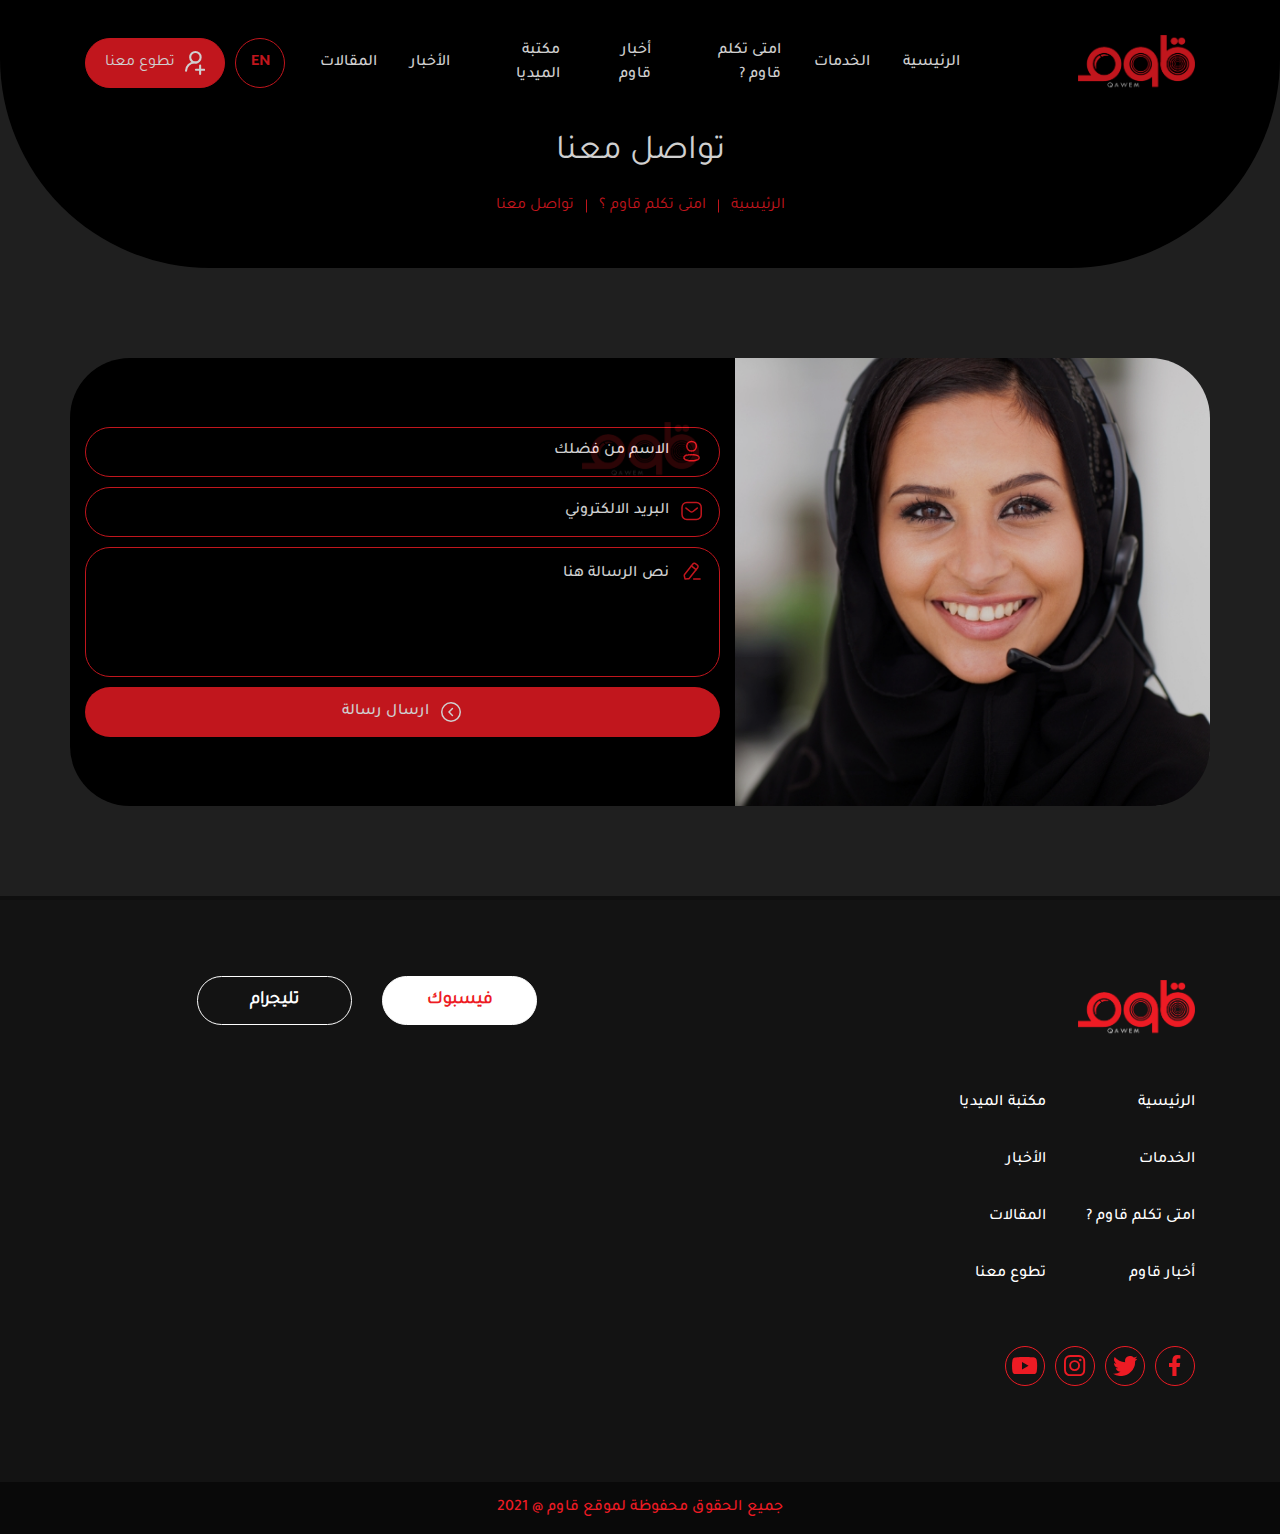
<file: contact.html>
<!DOCTYPE html>
<html lang="ar" dir="rtl">
  <head>
    <meta charset="UTF-8"/>
    <meta name="viewport" content="width=device-width, initial-scale=1.0"/>
    <meta http-equiv="X-UA-Compatible" content="ie=edge"/>
    <title>اسم الموقع</title>
    <link rel="stylesheet" href="css/bootstrap4.min.css"/>
    <link rel="stylesheet" href="css/swiper.min.css"/>
    <link rel="stylesheet" href="css/aos.css"/>
    <link rel="stylesheet" href="css/fancybox.min.css"/>
    <link rel="stylesheet" href="css/home.css"/>
  </head>
  <body>
    <!-- Loader-->
    <div class="loader"><img class="img-fluid" src="images/logo.png" alt=""/></div>
    <!-- Mob Nav-->
    <div class="navover"></div>
    <div class="sideNav">
      <div class="options">
        <div class="lang"><a href="contact-en.html">EN</a></div>
        <div class="close1"><img src="images/close.png" alt=""/></div>
      </div>
      <ul class="res">
        <li> <a href="index-en.html">الرئيسية</a></li>
        <li> <a href="#services">الخدمات</a></li>
        <li> <a href="#when">امتى تكلم قاوم ?</a></li>
           <li> <a href="news.html">أخبار قاوم</a></li>
        <li> <a href="multimedia-en.html">مكتبة الميديا</a></li>
           <li> <a href="news.html">الأخبار</a></li>
           <li> <a href="news.html">المقالات</a></li>
      </ul>
    </div>
    <!-- Mob Nav-->
    <!-- Start Navbar-->
    <div class="navBar"> 
      <div class="container"> 
        <div class="content"> <a class="logo" href="index.html"><img class="img-fluid" src="images/logo.png" alt=""/></a>
          <ul class="res"> 
            <li> <a href="index.html">الرئيسية</a></li>
            <li> <a href="#services">الخدمات</a></li>
            <li> <a href="#when">امتى تكلم قاوم ?</a></li>
               <li> <a href="news.html">أخبار قاوم</a></li>
            <li> <a href="multimedia.html">مكتبة الميديا</a></li>
               <li> <a href="news.html">الأخبار</a></li>
               <li> <a href="news.html">المقالات</a></li>
          </ul>
          <div class="options"> <a class="language" href="contact-en.html">EN</a>
            <a class="volun" href="#!"><svg id="user-add" xmlns="http://www.w3.org/2000/svg" width="20.348" height="24" viewBox="0 0 20.348 24">
<path id="Path_762" data-name="Path 762" d="M12.5,13.054a6.277,6.277,0,1,1,6.251-6.277A6.264,6.264,0,0,1,12.5,13.054Zm0-10.461a4.185,4.185,0,1,0,4.167,4.185A4.176,4.176,0,0,0,12.5,2.592Z" transform="translate(-2.065 -0.5)" fill="#fff"/>
<path id="Path_763" data-name="Path 763" d="M3.3,20.961A1.046,1.046,0,0,1,2.25,19.915,9.415,9.415,0,0,1,11.665,10.5h2.092a1.046,1.046,0,0,1,0,2.092H11.665a7.323,7.323,0,0,0-7.323,7.323A1.046,1.046,0,0,1,3.3,20.961Z" transform="translate(-2.25 -0.1)" fill="#fff"/>
<path id="Path_764" data-name="Path 764" d="M16.8,23.961a1.046,1.046,0,0,1-1.046-1.046V14.546a1.046,1.046,0,1,1,2.092,0v8.369A1.046,1.046,0,0,1,16.8,23.961Z" transform="translate(-1.667 0.039)" fill="#fff"/>
<path id="Path_765" data-name="Path 765" d="M21.165,19.592H12.8a1.046,1.046,0,1,1,0-2.092h8.369a1.046,1.046,0,1,1,0,2.092Z" transform="translate(-1.864 0.235)" fill="#fff"/>
</svg><span>تطوع معنا</span></a></div>
          <div class="menuTrigger"> <img class="img-fluid" src="images/menu.png" alt=""/></div>
        </div>
      </div>
    </div>
    <!-- Start Navbar-->
    <!-- Breadcrumb-->
    <div class="breadCrumb"> 
      <div class="container"> 
        <h2>تواصل معنا</h2>
        <ul class="res"> 
          <li><a href="#!">الرئيسية</a></li>
          <li><a href="#!">امتى تكلم قاوم ؟</a></li>
          <li><a href="#!">تواصل معنا</a></li>
        </ul>
      </div>
    </div>
    <!-- Breadcrumb-->
    <div class="contactPage"> 
      <div class="container"> 
        <div class="row"> 
          <div class="col-lg-5"><img class="img-fluid" src="images/contact.jpg" alt=""/></div>
          <div class="col-lg-7">
            <form action="" method="">
              <div class="field">
                 <svg id="Iconly_Light_Profile" data-name="Iconly/Light/Profile" xmlns="http://www.w3.org/2000/svg" width="24" height="24" viewBox="0 0 24 24">
<g id="Profile" transform="translate(4 2.5)">
<circle id="Ellipse_736" cx="4.778" cy="4.778" r="4.778" transform="translate(2.801)" fill="none" stroke="#ed1b24" stroke-linecap="round" stroke-linejoin="round" stroke-miterlimit="10" stroke-width="1.5"/>
<path id="Path_33945" d="M0,3.016a2.215,2.215,0,0,1,.22-.97A4.042,4.042,0,0,1,3.039.426,16.787,16.787,0,0,1,5.382.1,25.053,25.053,0,0,1,9.767.1a16.979,16.979,0,0,1,2.343.33c1.071.22,2.362.659,2.819,1.62a2.27,2.27,0,0,1,0,1.95c-.458.961-1.748,1.4-2.819,1.611a15.716,15.716,0,0,1-2.343.339A25.822,25.822,0,0,1,6.2,6a4.066,4.066,0,0,1-.815-.055,15.423,15.423,0,0,1-2.334-.339C1.968,5.4.687,4.957.22,4A2.279,2.279,0,0,1,0,3.016Z" transform="translate(0 13.185)" fill="none" stroke="#ed1b24" stroke-linecap="round" stroke-linejoin="round" stroke-miterlimit="10" stroke-width="1.5"/>
</g>
</svg>
                <input type="text" placeholder="الاسم من فضلك"/>
              </div>
              <div class="field"><svg id="Iconly_Light_Message" data-name="Iconly/Light/Message" xmlns="http://www.w3.org/2000/svg" width="24" height="24" viewBox="0 0 24 24">
<g id="Message" transform="translate(2 3.5)">
<path id="Path_445" d="M11.314,0,7.048,3.434a2.223,2.223,0,0,1-2.746,0L0,0" transform="translate(3.954 5.561)" fill="none" stroke="#ed1b24" stroke-linecap="round" stroke-linejoin="round" stroke-miterlimit="10" stroke-width="1.5"/>
<path id="Rectangle_511" d="M4.888,0h9.428A4.957,4.957,0,0,1,17.9,1.59a5.017,5.017,0,0,1,1.326,3.7v6.528a5.017,5.017,0,0,1-1.326,3.7,4.957,4.957,0,0,1-3.58,1.59H4.888C1.968,17.116,0,14.741,0,11.822V5.294C0,2.375,1.968,0,4.888,0Z" fill="none" stroke="#ed1b24" stroke-linecap="round" stroke-linejoin="round" stroke-miterlimit="10" stroke-width="1.5"/>
</g>
</svg>
                <input type="email" placeholder="البريد الالكتروني"/>
              </div>
              <div class="field textarea"><svg id="Iconly_Light_Edit" data-name="Iconly/Light/Edit" xmlns="http://www.w3.org/2000/svg" width="24" height="24" viewBox="0 0 24 24">
<g id="Edit" transform="translate(4.25 4.25)">
<path id="Stroke_1" data-name="Stroke 1" d="M0,.5H6.377" transform="translate(9.449 15.148)" fill="none" stroke="#ed1b24" stroke-linecap="round" stroke-linejoin="round" stroke-miterlimit="10" stroke-width="1.5"/>
<path id="Stroke_3" data-name="Stroke 3" d="M8.6.706A1.947,1.947,0,0,1,11.473.553l1.39,1.09A1.946,1.946,0,0,1,13.4,4.464L5.11,15.039a1.481,1.481,0,0,1-1.15.568l-3.2.041L.039,12.533a1.486,1.486,0,0,1,.277-1.252Z" transform="translate(0 0)" fill="none" stroke="#ed1b24" stroke-linecap="round" stroke-linejoin="round" stroke-miterlimit="10" stroke-width="1.5"/>
<path id="Stroke_5" data-name="Stroke 5" d="M0,0,4.794,3.758" transform="translate(7.052 2.686)" fill="none" stroke="#ed1b24" stroke-linecap="round" stroke-linejoin="round" stroke-miterlimit="10" stroke-width="1.5"/>
</g>
</svg>
                <textarea placeholder="نص الرسالة هنا"></textarea>
              </div>
              <button>
                 <svg id="Iconly_Light-outline_Arrow_-_Left_Circle" data-name="Iconly/Light-outline/Arrow - Left Circle" xmlns="http://www.w3.org/2000/svg" width="24" height="24" viewBox="0 0 24 24">
<g id="Arrow_-_Left_Circle" data-name="Arrow - Left Circle" transform="translate(22 2) rotate(90)">
<path id="Arrow_-_Left_Circle-2" data-name="Arrow - Left Circle" d="M0,10A10,10,0,1,1,10,20,10.011,10.011,0,0,1,0,10Zm1.5,0A8.5,8.5,0,1,0,10,1.5,8.51,8.51,0,0,0,1.5,10Zm8.052,2.646-.085-.073L6,9.087a.75.75,0,0,1,.978-1.131l.085.073L10,10.98l2.94-2.951a.749.749,0,0,1,.977-.075L14,8.026A.751.751,0,0,1,14.075,9L14,9.087l-3.471,3.486a.75.75,0,0,1-.978.073Z" transform="translate(0)" fill="#fff"/>
</g>
</svg><span>ارسال رسالة</span>
              </button>
            </form>
          </div>
        </div>
      </div>
    </div>
    <footer>
      <div class="container"> 
        <div class="row">
            <div class="col-lg-5 col-md-6 col-12 mb-4">
                
                <div class="logo"> <img class="img-fluid" src="images/logo.png" alt=""/></div>
                <div class="footer-data-content">
                  <ul class="footer_links res"> 
                    <li> <a href="index-en.html">الرئيسية</a></li>
                    <li> <a href="#services">الخدمات</a></li>
                    <li> <a href="#when">امتى تكلم قاوم ?</a></li>
                    <li> <a href="news.html">أخبار قاوم</a></li>
                  </ul>
                  <ul class="footer_links res">
                    <li> <a href="multimedia-en.html">مكتبة الميديا</a></li>
                    <li> <a href="news.html">الأخبار</a></li>
                    <li> <a href="news.html">المقالات</a></li>
                    <li>
                      <a href="#">تطوع معنا</a>
                    </li>
                  </ul>
                </div>
                
                 <div class="socials"> 
                    <a href="#!">
                    <svg xmlns="http://www.w3.org/2000/svg" width="11.375" height="21.239" viewBox="0 0 11.375 21.239">
                    <path id="FontAwsome_facebook-f_" data-name="FontAwsome (facebook-f)" d="M33.52,11.947,34.11,8.1H30.422V5.609a1.922,1.922,0,0,1,2.167-2.077h1.677V.26A20.447,20.447,0,0,0,31.289,0c-3.037,0-5.023,1.841-5.023,5.174V8.1H22.89v3.844h3.376v9.292h4.155V11.947Z" transform="translate(-22.89)" fill="#ed1b24"/>
                    </svg></a>
                    <a href="#!">
                                <svg xmlns="http://www.w3.org/2000/svg" width="24.682" height="20.047" viewBox="0 0 24.682 20.047">
                    <path id="FontAwsome_twitter_" data-name="FontAwsome (twitter)" d="M22.145,53.078c.016.219.016.439.016.658A14.294,14.294,0,0,1,7.768,68.129,14.3,14.3,0,0,1,0,65.858a10.464,10.464,0,0,0,1.222.063A10.131,10.131,0,0,0,7.5,63.759a5.068,5.068,0,0,1-4.73-3.508,6.379,6.379,0,0,0,.955.078,5.35,5.35,0,0,0,1.331-.172A5.059,5.059,0,0,1,1,55.192V55.13a5.1,5.1,0,0,0,2.287.642,5.066,5.066,0,0,1-1.566-6.766A14.379,14.379,0,0,0,12.153,54.3a5.711,5.711,0,0,1-.125-1.159,5.063,5.063,0,0,1,8.755-3.461,9.96,9.96,0,0,0,3.211-1.222,5.045,5.045,0,0,1-2.224,2.788,10.141,10.141,0,0,0,2.913-.783A10.874,10.874,0,0,1,22.145,53.078Z" transform="translate(0 -48.082)" fill="#ed1b24"/>
                    </svg></a><a href="#!">
                                <svg xmlns="http://www.w3.org/2000/svg" width="21.244" height="21.239" viewBox="0 0 21.244 21.239">
                    <path id="FontAwsome_instagram_" data-name="FontAwsome (instagram)" d="M10.549,37a5.445,5.445,0,1,0,5.445,5.445A5.437,5.437,0,0,0,10.549,37Zm0,8.986a3.54,3.54,0,1,1,3.54-3.54,3.547,3.547,0,0,1-3.54,3.54Zm6.938-9.208a1.27,1.27,0,1,1-1.27-1.27A1.267,1.267,0,0,1,17.487,36.776Zm3.607,1.289a6.286,6.286,0,0,0-1.716-4.45,6.327,6.327,0,0,0-4.45-1.716c-1.754-.1-7.009-.1-8.763,0a6.318,6.318,0,0,0-4.45,1.711A6.306,6.306,0,0,0,0,38.061c-.1,1.754-.1,7.009,0,8.763a6.285,6.285,0,0,0,1.716,4.45,6.335,6.335,0,0,0,4.45,1.716c1.754.1,7.009.1,8.763,0a6.285,6.285,0,0,0,4.45-1.716,6.327,6.327,0,0,0,1.716-4.45c.1-1.754.1-7,0-8.758Zm-2.265,10.64a3.584,3.584,0,0,1-2.019,2.019c-1.4.554-4.716.427-6.261.427s-4.867.123-6.261-.427A3.584,3.584,0,0,1,2.27,48.705c-.554-1.4-.427-4.716-.427-6.261s-.123-4.867.427-6.261a3.584,3.584,0,0,1,2.019-2.019c1.4-.554,4.716-.427,6.261-.427s4.867-.123,6.261.427a3.584,3.584,0,0,1,2.019,2.019c.554,1.4.427,4.716.427,6.261S19.383,47.312,18.829,48.705Z" transform="translate(0.075 -31.825)" fill="#ed1b24"/>
                    </svg></a><a href="#!">
                                <svg xmlns="http://www.w3.org/2000/svg" width="25.172" height="17.699" viewBox="0 0 25.172 17.699">
                    <path id="FontAwsome_youtube_" data-name="FontAwsome (youtube)" d="M39.579,66.769a3.163,3.163,0,0,0-2.225-2.24C35.391,64,27.519,64,27.519,64s-7.872,0-9.835.529a3.163,3.163,0,0,0-2.225,2.24,35.612,35.612,0,0,0,0,12.2,3.116,3.116,0,0,0,2.225,2.2c1.963.529,9.835.529,9.835.529s7.872,0,9.835-.529a3.116,3.116,0,0,0,2.225-2.2,35.612,35.612,0,0,0,0-12.2ZM24.945,76.61V69.125l6.579,3.743L24.945,76.61Z" transform="translate(-14.933 -64)" fill="#ed1b24"/>
                    </svg></a>
                </div>
            </div>
            <div class="col-lg-6 col-md-6 col-12 mb-4">
                <ul class="nav nav-tabs">
                    <li class="nav-item">
                      <a class="nav-link active" data-toggle="tab" href="#facebook">
                        <span>فيسبوك</span>
                      </a>
                    </li>
                    <li class="nav-item">
                      <a class="nav-link" data-toggle="tab" href="#telgram">
                        <span>تليجرام</span>
                      </a>
                    </li>
                </ul>
                <div class="tab-content">
                    <div class="tab-pane container active" id="facebook">
                        <div class="iframe-content">
                        <iframe src="https://www.facebook.com/plugins/page.php?href=https%3A%2F%2Fwww.facebook.com%2Fqawem.community&tabs=timeline&width=340&height=500&small_header=false&adapt_container_width=true&hide_cover=false&show_facepile=true&appId" style="border:none;overflow:hidden" scrolling="no" frameborder="0" allowfullscreen="true" allow="autoplay; clipboard-write; encrypted-media; picture-in-picture; web-share"></iframe>
                        </div>
                    </div>
                    <div class="tab-pane fade" id="telgram">
                        <div class="iframe-content">
                            <iframe src="https://www.facebook.com/plugins/page.php?href=https%3A%2F%2Fwww.facebook.com%2Fqawem.community&tabs=timeline&width=340&height=500&small_header=false&adapt_container_width=true&hide_cover=false&show_facepile=true&appId" style="border:none;overflow:hidden" scrolling="no" frameborder="0" allowfullscreen="true" allow="autoplay; clipboard-write; encrypted-media; picture-in-picture; web-share"></iframe>
                        </div>
                    </div>
                </div>
            </div>
        </div>
      </div>
    </footer>
    <!-- Footer-->
    <!-- End-->
    <div class="end">جميع الحقوق محفوظة لموقع قاوم @ 2021</div>
    <!-- End-->
    <script src="js/jquery.min.js"></script>
    <script src="js/bootstrap.bundle.min.js"></script>
    <script src="js/swiper.min.js"></script>
    <script src="js/aos.js"></script>
    <script src="js/fancybox.min.js"></script>
    <script src="js/main.js"></script>
    <script src="http://localhost:35729/livereload.js"></script>
  </body>
</html>
</file>
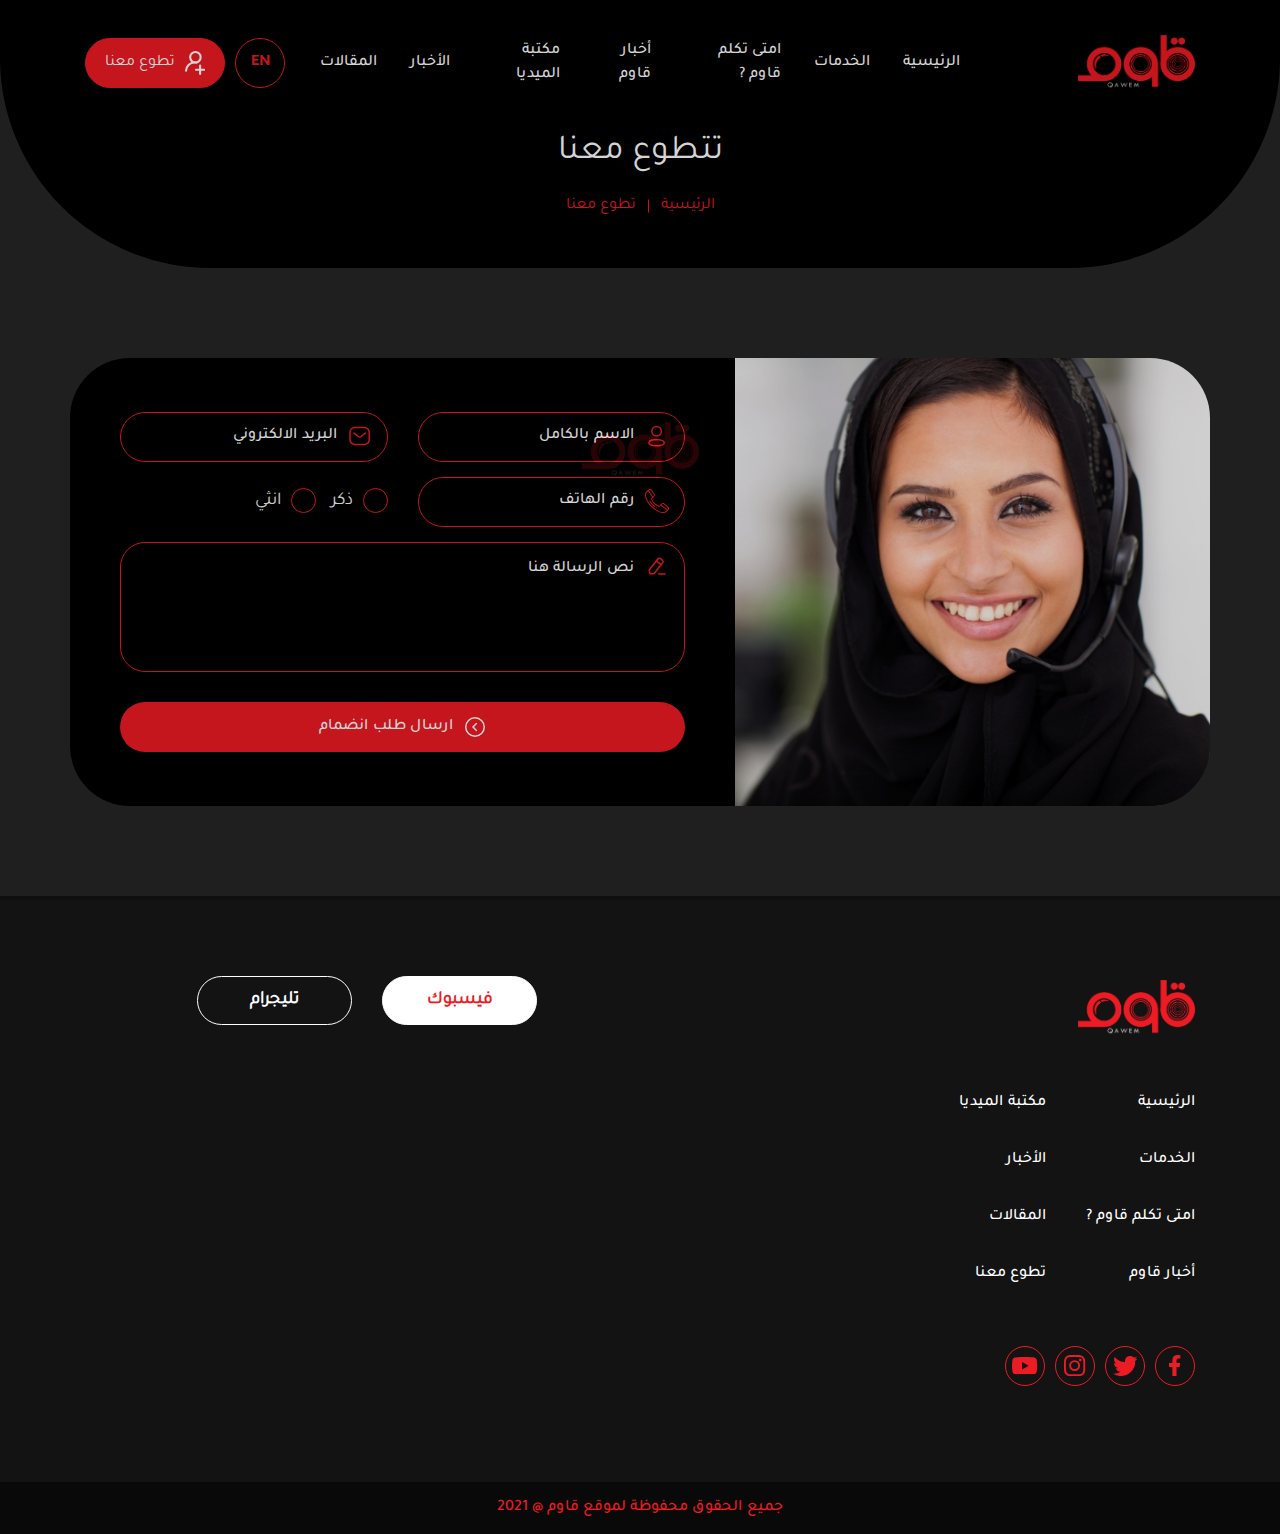
<file: help.html>
<!DOCTYPE html>
<html lang="ar" dir="rtl">
  <head>
    <meta charset="UTF-8"/>
    <meta name="viewport" content="width=device-width, initial-scale=1.0"/>
    <meta http-equiv="X-UA-Compatible" content="ie=edge"/>
    <title>اسم الموقع</title>
    <link rel="stylesheet" href="css/bootstrap4.min.css"/>
    <link rel="stylesheet" href="css/swiper.min.css"/>
    <link rel="stylesheet" href="css/aos.css"/>
    <link rel="stylesheet" href="css/fancybox.min.css"/>
    <link rel="stylesheet" href="css/home.css"/>
  </head>
  <body>
    <!-- Loader-->
    <div class="loader"><img class="img-fluid" src="images/logo.png" alt=""/></div>
    <!-- Mob Nav-->
    <div class="navover"></div>
    <div class="sideNav">
      <div class="options">
        <div class="lang"><a href="contact-en.html">EN</a></div>
        <div class="close1"><img src="images/close.png" alt=""/></div>
      </div>
      <ul class="res">
        <li> <a href="index-en.html">الرئيسية</a></li>
        <li> <a href="#services">الخدمات</a></li>
        <li> <a href="#when">امتى تكلم قاوم ?</a></li>
           <li> <a href="news.html">أخبار قاوم</a></li>
        <li> <a href="multimedia-en.html">مكتبة الميديا</a></li>
           <li> <a href="news.html">الأخبار</a></li>
           <li> <a href="news.html">المقالات</a></li>
      </ul>
    </div>
    <!-- Mob Nav-->
    <!-- Start Navbar-->
    <div class="navBar"> 
      <div class="container"> 
        <div class="content"> <a class="logo" href="index.html"><img class="img-fluid" src="images/logo.png" alt=""/></a>
          <ul class="res"> 
            <li> <a href="index.html">الرئيسية</a></li>
            <li> <a href="#services">الخدمات</a></li>
            <li> <a href="#when">امتى تكلم قاوم ?</a></li>
               <li> <a href="news.html">أخبار قاوم</a></li>
            <li> <a href="multimedia.html">مكتبة الميديا</a></li>
               <li> <a href="news.html">الأخبار</a></li>
               <li> <a href="news.html">المقالات</a></li>
          </ul>
          <div class="options"> <a class="language" href="contact-en.html">EN</a>
            <a class="volun" href="#!"><svg id="user-add" xmlns="http://www.w3.org/2000/svg" width="20.348" height="24" viewBox="0 0 20.348 24">
<path id="Path_762" data-name="Path 762" d="M12.5,13.054a6.277,6.277,0,1,1,6.251-6.277A6.264,6.264,0,0,1,12.5,13.054Zm0-10.461a4.185,4.185,0,1,0,4.167,4.185A4.176,4.176,0,0,0,12.5,2.592Z" transform="translate(-2.065 -0.5)" fill="#fff"/>
<path id="Path_763" data-name="Path 763" d="M3.3,20.961A1.046,1.046,0,0,1,2.25,19.915,9.415,9.415,0,0,1,11.665,10.5h2.092a1.046,1.046,0,0,1,0,2.092H11.665a7.323,7.323,0,0,0-7.323,7.323A1.046,1.046,0,0,1,3.3,20.961Z" transform="translate(-2.25 -0.1)" fill="#fff"/>
<path id="Path_764" data-name="Path 764" d="M16.8,23.961a1.046,1.046,0,0,1-1.046-1.046V14.546a1.046,1.046,0,1,1,2.092,0v8.369A1.046,1.046,0,0,1,16.8,23.961Z" transform="translate(-1.667 0.039)" fill="#fff"/>
<path id="Path_765" data-name="Path 765" d="M21.165,19.592H12.8a1.046,1.046,0,1,1,0-2.092h8.369a1.046,1.046,0,1,1,0,2.092Z" transform="translate(-1.864 0.235)" fill="#fff"/>
</svg><span>تطوع معنا</span></a></div>
          <div class="menuTrigger"> <img class="img-fluid" src="images/menu.png" alt=""/></div>
        </div>
      </div>
    </div>
    <!-- Start Navbar-->
    <!-- Breadcrumb-->
    <div class="breadCrumb"> 
      <div class="container"> 
        <h2>تتطوع معنا</h2>
        <ul class="res"> 
          <li><a href="#!">الرئيسية</a></li>
          <li><a href="#!">تطوع معنا</a></li>
        </ul>
      </div>
    </div>
    <!-- Breadcrumb-->
    <div class="contactPage"> 
      <div class="container"> 
        <div class="row"> 
          <div class="col-lg-5"><img class="img-fluid" src="images/contact.jpg" alt=""/></div>
          <div class="col-lg-7">
            <form action="" method="" class="form-content">
                <div class="row">
                    <div class="col-lg-6 col-md-6 col-12 mb-4">
                        <div class="field">
                            <svg id="Iconly_Light_Profile" data-name="Iconly/Light/Profile" xmlns="http://www.w3.org/2000/svg" width="24" height="24" viewBox="0 0 24 24">
                                <g id="Profile" transform="translate(4 2.5)">
                                <circle id="Ellipse_736" cx="4.778" cy="4.778" r="4.778" transform="translate(2.801)" fill="none" stroke="#ed1b24" stroke-linecap="round" stroke-linejoin="round" stroke-miterlimit="10" stroke-width="1.5"/>
                                <path id="Path_33945" d="M0,3.016a2.215,2.215,0,0,1,.22-.97A4.042,4.042,0,0,1,3.039.426,16.787,16.787,0,0,1,5.382.1,25.053,25.053,0,0,1,9.767.1a16.979,16.979,0,0,1,2.343.33c1.071.22,2.362.659,2.819,1.62a2.27,2.27,0,0,1,0,1.95c-.458.961-1.748,1.4-2.819,1.611a15.716,15.716,0,0,1-2.343.339A25.822,25.822,0,0,1,6.2,6a4.066,4.066,0,0,1-.815-.055,15.423,15.423,0,0,1-2.334-.339C1.968,5.4.687,4.957.22,4A2.279,2.279,0,0,1,0,3.016Z" transform="translate(0 13.185)" fill="none" stroke="#ed1b24" stroke-linecap="round" stroke-linejoin="round" stroke-miterlimit="10" stroke-width="1.5"/>
                                </g>
                            </svg>
                            <input type="text" placeholder="الاسم بالكامل"/>
                        </div>
                    </div>
                    <div class="col-lg-6 col-md-6 col-12 mb-4">
                        <div class="field">
                          <svg id="Iconly_Light_Message" data-name="Iconly/Light/Message" xmlns="http://www.w3.org/2000/svg" width="24" height="24" viewBox="0 0 24 24">
                            <g id="Message" transform="translate(2 3.5)">
                                <path id="Path_445" d="M11.314,0,7.048,3.434a2.223,2.223,0,0,1-2.746,0L0,0" transform="translate(3.954 5.561)" fill="none" stroke="#ed1b24" stroke-linecap="round" stroke-linejoin="round" stroke-miterlimit="10" stroke-width="1.5"/>
                                <path id="Rectangle_511" d="M4.888,0h9.428A4.957,4.957,0,0,1,17.9,1.59a5.017,5.017,0,0,1,1.326,3.7v6.528a5.017,5.017,0,0,1-1.326,3.7,4.957,4.957,0,0,1-3.58,1.59H4.888C1.968,17.116,0,14.741,0,11.822V5.294C0,2.375,1.968,0,4.888,0Z" fill="none" stroke="#ed1b24" stroke-linecap="round" stroke-linejoin="round" stroke-miterlimit="10" stroke-width="1.5"/>
                            </g>
                          </svg>
                          <input type="email" placeholder="البريد الالكتروني"/>
                        </div>
                    </div>
                    <div class="col-lg-6 col-md-6 col-12 mb-4">
                        <div class="field">
                            <img src="images/telephone.svg" alt="">
                            <input type="text" placeholder="رقم الهاتف"/>
                        </div>
                    </div>
                    <div class="col-lg-6 col-md-6 col-12 mb-4">
                        <div class="flex-content">
                            <div class="wrapper">
                                <input type="checkbox" class="radio-check"/>
                                <label class="radio-title">ذكر</label>
                            </div>
                            <div class="wrapper">
                                <input type="checkbox" class="radio-check"/>
                                <label class="radio-title">انثي</label>
                            </div>
                        </div>
                    </div>
                    <div class="col-12 mb-5">
                        <div class="field textarea">
                            <svg id="Iconly_Light_Edit" data-name="Iconly/Light/Edit" xmlns="http://www.w3.org/2000/svg" width="24" height="24" viewBox="0 0 24 24">
                                <g id="Edit" transform="translate(4.25 4.25)">
                                    <path id="Stroke_1" data-name="Stroke 1" d="M0,.5H6.377" transform="translate(9.449 15.148)" fill="none" stroke="#ed1b24" stroke-linecap="round" stroke-linejoin="round" stroke-miterlimit="10" stroke-width="1.5"/>
                                    <path id="Stroke_3" data-name="Stroke 3" d="M8.6.706A1.947,1.947,0,0,1,11.473.553l1.39,1.09A1.946,1.946,0,0,1,13.4,4.464L5.11,15.039a1.481,1.481,0,0,1-1.15.568l-3.2.041L.039,12.533a1.486,1.486,0,0,1,.277-1.252Z" transform="translate(0 0)" fill="none" stroke="#ed1b24" stroke-linecap="round" stroke-linejoin="round" stroke-miterlimit="10" stroke-width="1.5"/>
                                    <path id="Stroke_5" data-name="Stroke 5" d="M0,0,4.794,3.758" transform="translate(7.052 2.686)" fill="none" stroke="#ed1b24" stroke-linecap="round" stroke-linejoin="round" stroke-miterlimit="10" stroke-width="1.5"/>
                                </g>
                            </svg>
                            <textarea placeholder="نص الرسالة هنا"></textarea>
                        </div>
                    </div>
                </div>
              <button>
                 <svg id="Iconly_Light-outline_Arrow_-_Left_Circle" data-name="Iconly/Light-outline/Arrow - Left Circle" xmlns="http://www.w3.org/2000/svg" width="24" height="24" viewBox="0 0 24 24">
<g id="Arrow_-_Left_Circle" data-name="Arrow - Left Circle" transform="translate(22 2) rotate(90)">
<path id="Arrow_-_Left_Circle-2" data-name="Arrow - Left Circle" d="M0,10A10,10,0,1,1,10,20,10.011,10.011,0,0,1,0,10Zm1.5,0A8.5,8.5,0,1,0,10,1.5,8.51,8.51,0,0,0,1.5,10Zm8.052,2.646-.085-.073L6,9.087a.75.75,0,0,1,.978-1.131l.085.073L10,10.98l2.94-2.951a.749.749,0,0,1,.977-.075L14,8.026A.751.751,0,0,1,14.075,9L14,9.087l-3.471,3.486a.75.75,0,0,1-.978.073Z" transform="translate(0)" fill="#fff"/>
</g>
</svg><span>ارسال طلب انضمام</span>
              </button>
            </form>
          </div>
        </div>
      </div>
    </div>
    <!-- Newsletter-->
    <!-- Footer-->
    <footer>
      <div class="container"> 
        <div class="row">
            <div class="col-lg-5 col-md-6 col-12 mb-4">
                
                <div class="logo"> <img class="img-fluid" src="images/logo.png" alt=""/></div>
                <div class="footer-data-content">
                  <ul class="footer_links res"> 
                    <li> <a href="index-en.html">الرئيسية</a></li>
                    <li> <a href="#services">الخدمات</a></li>
                    <li> <a href="#when">امتى تكلم قاوم ?</a></li>
                    <li> <a href="news.html">أخبار قاوم</a></li>
                  </ul>
                  <ul class="footer_links res">
                    <li> <a href="multimedia-en.html">مكتبة الميديا</a></li>
                    <li> <a href="news.html">الأخبار</a></li>
                    <li> <a href="news.html">المقالات</a></li>
                    <li>
                      <a href="#">تطوع معنا</a>
                    </li>
                  </ul>
                </div>
                
                 <div class="socials"> 
                    <a href="#!">
                    <svg xmlns="http://www.w3.org/2000/svg" width="11.375" height="21.239" viewBox="0 0 11.375 21.239">
                    <path id="FontAwsome_facebook-f_" data-name="FontAwsome (facebook-f)" d="M33.52,11.947,34.11,8.1H30.422V5.609a1.922,1.922,0,0,1,2.167-2.077h1.677V.26A20.447,20.447,0,0,0,31.289,0c-3.037,0-5.023,1.841-5.023,5.174V8.1H22.89v3.844h3.376v9.292h4.155V11.947Z" transform="translate(-22.89)" fill="#ed1b24"/>
                    </svg></a>
                    <a href="#!">
                                <svg xmlns="http://www.w3.org/2000/svg" width="24.682" height="20.047" viewBox="0 0 24.682 20.047">
                    <path id="FontAwsome_twitter_" data-name="FontAwsome (twitter)" d="M22.145,53.078c.016.219.016.439.016.658A14.294,14.294,0,0,1,7.768,68.129,14.3,14.3,0,0,1,0,65.858a10.464,10.464,0,0,0,1.222.063A10.131,10.131,0,0,0,7.5,63.759a5.068,5.068,0,0,1-4.73-3.508,6.379,6.379,0,0,0,.955.078,5.35,5.35,0,0,0,1.331-.172A5.059,5.059,0,0,1,1,55.192V55.13a5.1,5.1,0,0,0,2.287.642,5.066,5.066,0,0,1-1.566-6.766A14.379,14.379,0,0,0,12.153,54.3a5.711,5.711,0,0,1-.125-1.159,5.063,5.063,0,0,1,8.755-3.461,9.96,9.96,0,0,0,3.211-1.222,5.045,5.045,0,0,1-2.224,2.788,10.141,10.141,0,0,0,2.913-.783A10.874,10.874,0,0,1,22.145,53.078Z" transform="translate(0 -48.082)" fill="#ed1b24"/>
                    </svg></a><a href="#!">
                                <svg xmlns="http://www.w3.org/2000/svg" width="21.244" height="21.239" viewBox="0 0 21.244 21.239">
                    <path id="FontAwsome_instagram_" data-name="FontAwsome (instagram)" d="M10.549,37a5.445,5.445,0,1,0,5.445,5.445A5.437,5.437,0,0,0,10.549,37Zm0,8.986a3.54,3.54,0,1,1,3.54-3.54,3.547,3.547,0,0,1-3.54,3.54Zm6.938-9.208a1.27,1.27,0,1,1-1.27-1.27A1.267,1.267,0,0,1,17.487,36.776Zm3.607,1.289a6.286,6.286,0,0,0-1.716-4.45,6.327,6.327,0,0,0-4.45-1.716c-1.754-.1-7.009-.1-8.763,0a6.318,6.318,0,0,0-4.45,1.711A6.306,6.306,0,0,0,0,38.061c-.1,1.754-.1,7.009,0,8.763a6.285,6.285,0,0,0,1.716,4.45,6.335,6.335,0,0,0,4.45,1.716c1.754.1,7.009.1,8.763,0a6.285,6.285,0,0,0,4.45-1.716,6.327,6.327,0,0,0,1.716-4.45c.1-1.754.1-7,0-8.758Zm-2.265,10.64a3.584,3.584,0,0,1-2.019,2.019c-1.4.554-4.716.427-6.261.427s-4.867.123-6.261-.427A3.584,3.584,0,0,1,2.27,48.705c-.554-1.4-.427-4.716-.427-6.261s-.123-4.867.427-6.261a3.584,3.584,0,0,1,2.019-2.019c1.4-.554,4.716-.427,6.261-.427s4.867-.123,6.261.427a3.584,3.584,0,0,1,2.019,2.019c.554,1.4.427,4.716.427,6.261S19.383,47.312,18.829,48.705Z" transform="translate(0.075 -31.825)" fill="#ed1b24"/>
                    </svg></a><a href="#!">
                                <svg xmlns="http://www.w3.org/2000/svg" width="25.172" height="17.699" viewBox="0 0 25.172 17.699">
                    <path id="FontAwsome_youtube_" data-name="FontAwsome (youtube)" d="M39.579,66.769a3.163,3.163,0,0,0-2.225-2.24C35.391,64,27.519,64,27.519,64s-7.872,0-9.835.529a3.163,3.163,0,0,0-2.225,2.24,35.612,35.612,0,0,0,0,12.2,3.116,3.116,0,0,0,2.225,2.2c1.963.529,9.835.529,9.835.529s7.872,0,9.835-.529a3.116,3.116,0,0,0,2.225-2.2,35.612,35.612,0,0,0,0-12.2ZM24.945,76.61V69.125l6.579,3.743L24.945,76.61Z" transform="translate(-14.933 -64)" fill="#ed1b24"/>
                    </svg></a>
                </div>
            </div>
            <div class="col-lg-6 col-md-6 col-12 mb-4">
                <ul class="nav nav-tabs">
                    <li class="nav-item">
                      <a class="nav-link active" data-toggle="tab" href="#facebook">
                        <span>فيسبوك</span>
                      </a>
                    </li>
                    <li class="nav-item">
                      <a class="nav-link" data-toggle="tab" href="#telgram">
                        <span>تليجرام</span>
                      </a>
                    </li>
                </ul>
                <div class="tab-content">
                    <div class="tab-pane container active" id="facebook">
                        <div class="iframe-content">
                        <iframe src="https://www.facebook.com/plugins/page.php?href=https%3A%2F%2Fwww.facebook.com%2Fqawem.community&tabs=timeline&width=340&height=500&small_header=false&adapt_container_width=true&hide_cover=false&show_facepile=true&appId" style="border:none;overflow:hidden" scrolling="no" frameborder="0" allowfullscreen="true" allow="autoplay; clipboard-write; encrypted-media; picture-in-picture; web-share"></iframe>
                        </div>
                    </div>
                    <div class="tab-pane fade" id="telgram">
                        <div class="iframe-content">
                            <iframe src="https://www.facebook.com/plugins/page.php?href=https%3A%2F%2Fwww.facebook.com%2Fqawem.community&tabs=timeline&width=340&height=500&small_header=false&adapt_container_width=true&hide_cover=false&show_facepile=true&appId" style="border:none;overflow:hidden" scrolling="no" frameborder="0" allowfullscreen="true" allow="autoplay; clipboard-write; encrypted-media; picture-in-picture; web-share"></iframe>
                        </div>
                    </div>
                </div>
            </div>
        </div>
      </div>
    </footer>
    <!-- Footer-->
    <!-- End-->
    <div class="end">جميع الحقوق محفوظة لموقع قاوم @ 2021</div>
    <!-- End-->
    <script src="js/jquery.min.js"></script>
    <script src="js/bootstrap.bundle.min.js"></script>
    <script src="js/swiper.min.js"></script>
    <script src="js/aos.js"></script>
    <script src="js/fancybox.min.js"></script>
    <script src="js/main.js"></script>
    <script src="http://localhost:35729/livereload.js"></script>
  </body>
</html>
</file>
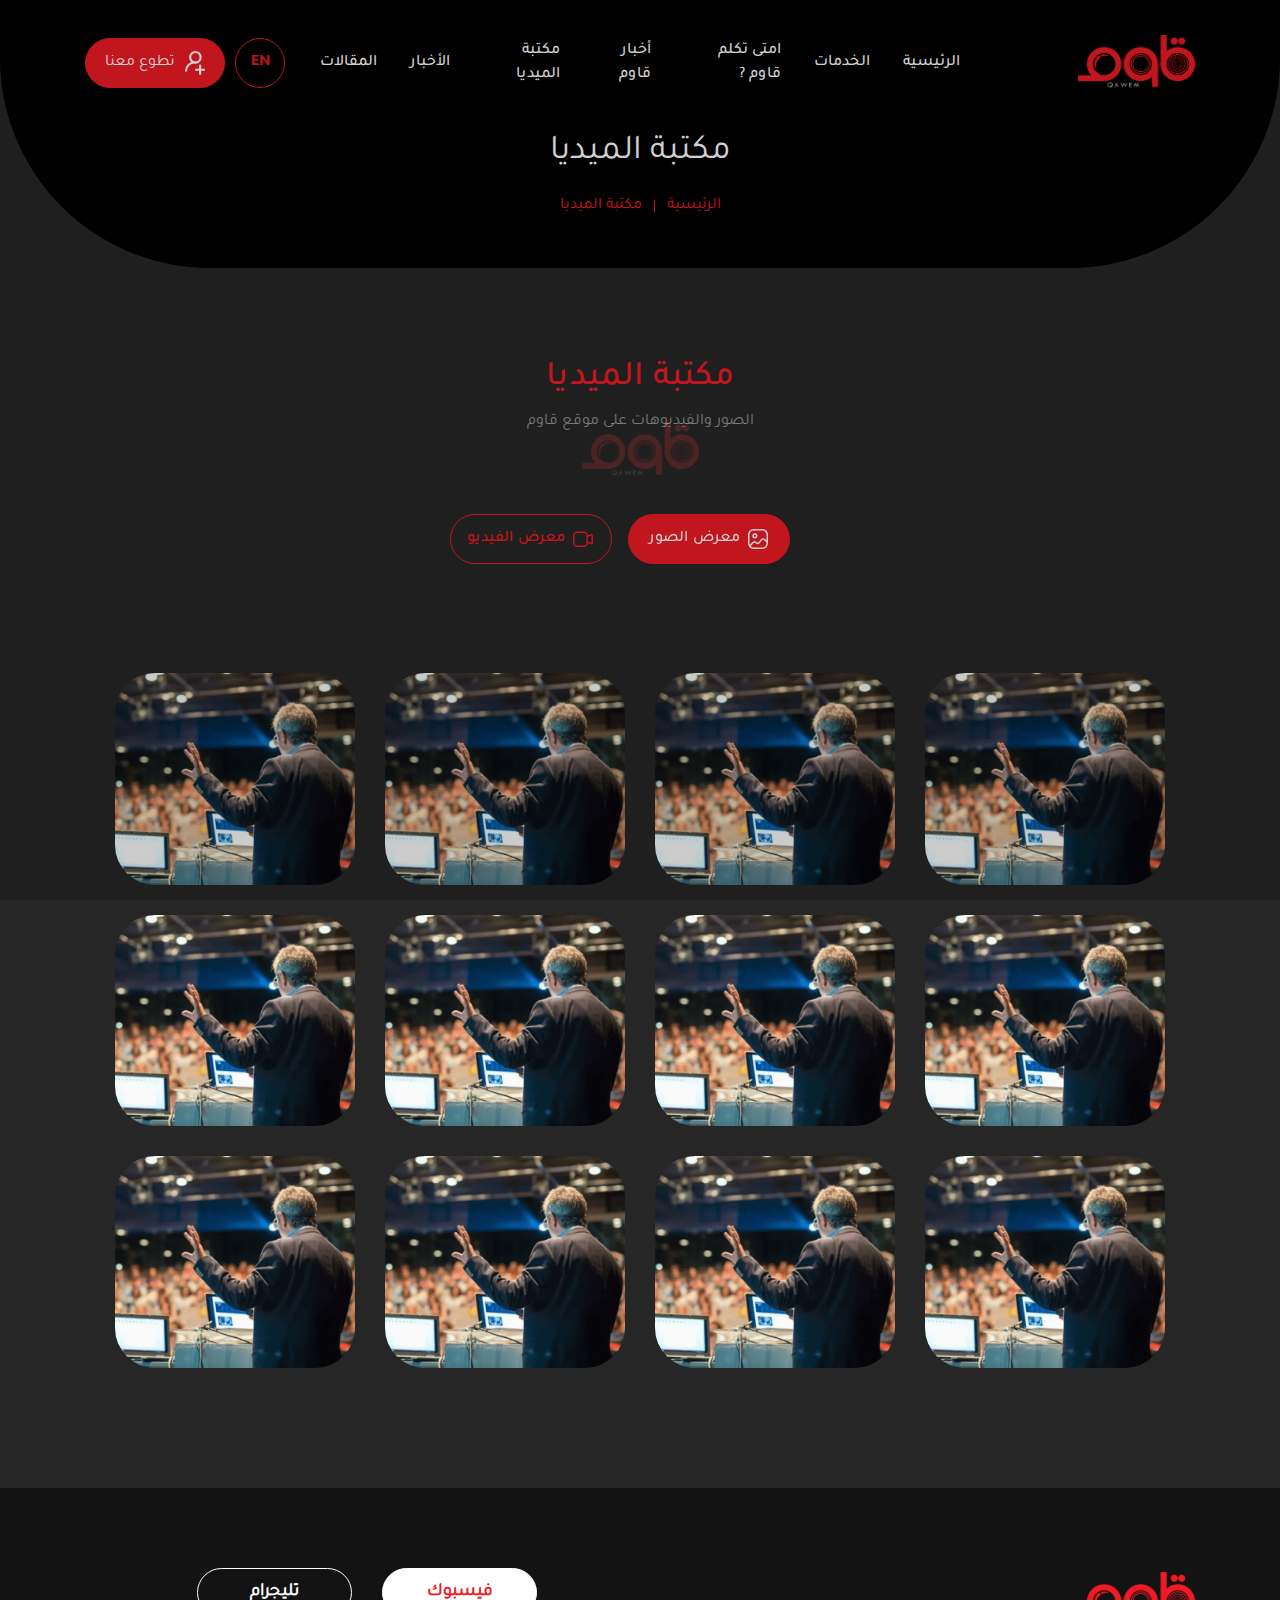
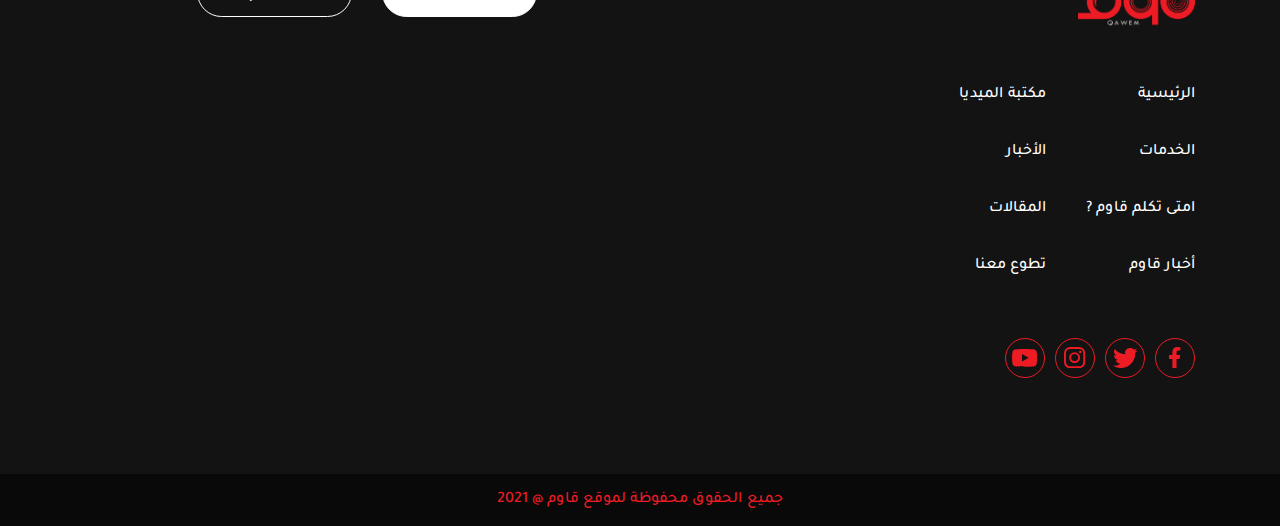
<file: multimedia.html>
<!DOCTYPE html>
<html lang="ar" dir="rtl">
  <head>
    <meta charset="UTF-8"/>
    <meta name="viewport" content="width=device-width, initial-scale=1.0"/>
    <meta http-equiv="X-UA-Compatible" content="ie=edge"/>
    <title>اسم الموقع</title>
    <link rel="stylesheet" href="css/bootstrap4.min.css"/>
    <link rel="stylesheet" href="css/swiper.min.css"/>
    <link rel="stylesheet" href="css/aos.css"/>
    <link rel="stylesheet" href="css/fancybox.min.css"/>
    <link rel="stylesheet" href="css/home.css"/>
  </head>
  <body>
    <!-- Loader-->
    <div class="loader"><img class="img-fluid" src="images/logo.png" alt=""/></div>
    <!-- Mob Nav-->
    <div class="navover"></div>
    <div class="sideNav">
      <div class="options">
        <div class="lang"><a href="multimedia-en.html">AR</a></div>
        <div class="close1"><img src="images/close.png" alt=""/></div>
      </div>
      <ul class="res">
        <li> <a href="index-en.html">الرئيسية</a></li>
        <li> <a href="#services">الخدمات</a></li>
        <li> <a href="#when">امتى تكلم قاوم ?</a></li>
        <li> <a href="#news">أخبار قاوم</a></li>
        <li> <a href="multimedia-en.html">مكتبة الميديا</a></li>
        <li> <a href="#news">الأخبار</a></li>
        <li> <a href="#news">المقالات</a></li>
      </ul>
    </div>
    <!-- Mob Nav-->
    <!-- Start Navbar-->
    <div class="navBar"> 
      <div class="container"> 
        <div class="content"> <a class="logo" href="index.html"><img class="img-fluid" src="images/logo.png" alt=""/></a>
          <ul class="res"> 
            <li> <a href="index-en.html">الرئيسية</a></li>
            <li> <a href="#services">الخدمات</a></li>
            <li> <a href="#when">امتى تكلم قاوم ?</a></li>
            <li> <a href="#news">أخبار قاوم</a></li>
            <li> <a href="multimedia-en.html">مكتبة الميديا</a></li>
            <li> <a href="#news">الأخبار</a></li>
            <li> <a href="#news">المقالات</a></li>
          </ul>
          <div class="options"> <a class="language" href="multimedia-en.html">en</a><a class="volun" href="#!"><svg id="user-add" xmlns="http://www.w3.org/2000/svg" width="20.348" height="24" viewBox="0 0 20.348 24">
<path id="Path_762" data-name="Path 762" d="M12.5,13.054a6.277,6.277,0,1,1,6.251-6.277A6.264,6.264,0,0,1,12.5,13.054Zm0-10.461a4.185,4.185,0,1,0,4.167,4.185A4.176,4.176,0,0,0,12.5,2.592Z" transform="translate(-2.065 -0.5)" fill="#fff"/>
<path id="Path_763" data-name="Path 763" d="M3.3,20.961A1.046,1.046,0,0,1,2.25,19.915,9.415,9.415,0,0,1,11.665,10.5h2.092a1.046,1.046,0,0,1,0,2.092H11.665a7.323,7.323,0,0,0-7.323,7.323A1.046,1.046,0,0,1,3.3,20.961Z" transform="translate(-2.25 -0.1)" fill="#fff"/>
<path id="Path_764" data-name="Path 764" d="M16.8,23.961a1.046,1.046,0,0,1-1.046-1.046V14.546a1.046,1.046,0,1,1,2.092,0v8.369A1.046,1.046,0,0,1,16.8,23.961Z" transform="translate(-1.667 0.039)" fill="#fff"/>
<path id="Path_765" data-name="Path 765" d="M21.165,19.592H12.8a1.046,1.046,0,1,1,0-2.092h8.369a1.046,1.046,0,1,1,0,2.092Z" transform="translate(-1.864 0.235)" fill="#fff"/>
</svg><span>تطوع معنا</span></a></div>
          <div class="menuTrigger"> <img class="img-fluid" src="images/menu.png" alt=""/></div>
        </div>
      </div>
    </div>
    <!-- Start Navbar-->
    <!-- Breadcrumb-->
    <div class="breadCrumb"> 
      <div class="container"> 
        <h2>مكتبة الميديا</h2>
        <ul class="res"> 
          <li><a href="#!">الرئيسية</a></li>
          <li><a href="#!">مكتبة الميديا</a></li>
        </ul>
      </div>
    </div>
    <!-- Breadcrumb-->
    <!-- Multimedia-->
    <div class="multimedia"> 
      <div class="container">
        <!-- gallery-->
        <div class="gallery gallery_multimedia">
          <div class="container">
            <div class="headings"> 
              <h2>مكتبة الميديا</h2>
              <p>الصور والفيديوهات على موقع قاوم</p>
            </div><ul class="nav nav-tabs">
<li class="nav-item">
<a class="nav-link active" data-toggle="tab" href="#home">
<svg id="Iconly_Light-outline_Image_2" data-name="Iconly/Light-outline/Image 2" xmlns="http://www.w3.org/2000/svg" width="24" height="24" viewBox="0 0 24 24">
<g id="Image_2" data-name="Image 2" transform="translate(2 2)">
<path id="Image_2-2" data-name="Image 2" d="M5.666,20a5.5,5.5,0,0,1-4.11-1.651A6.046,6.046,0,0,1,0,14.083V5.917A6.043,6.043,0,0,1,1.559,1.651,5.5,5.5,0,0,1,5.666,0h8.667a5.5,5.5,0,0,1,4.11,1.651A6.046,6.046,0,0,1,20,5.917v8.167a6.046,6.046,0,0,1-1.556,4.266A5.5,5.5,0,0,1,14.333,20Zm0-1.5h8.666a4.042,4.042,0,0,0,3.038-1.2A4.582,4.582,0,0,0,18.5,14.083v-.768l-.049-.043c-.1-.1-.216-.2-.35-.329l-.7-.673a8.48,8.48,0,0,0-1.544-1.246,1.6,1.6,0,0,0-2.185.58l-.125.168c-.041.059-.084.12-.13.189l-.391.621a5.174,5.174,0,0,1-1.994,2.178A2.533,2.533,0,0,1,8.24,14.6L7.8,14.328l-.368-.238a3.456,3.456,0,0,0-.506-.27c-.67-.281-1.266.03-2.089,1.005L3.032,17.032l-.3.366A4.076,4.076,0,0,0,5.666,18.5ZM1.5,5.917v8.167a5.326,5.326,0,0,0,.36,2l1.15-1.4.508-.626c1.28-1.585,2.452-2.27,3.988-1.626a4.722,4.722,0,0,1,.688.361l.661.427c.66.418.974.478,1.456.217A3.286,3.286,0,0,0,11.5,12.177l.3-.478.2-.328a8.341,8.341,0,0,1,.474-.688,3.089,3.089,0,0,1,4.151-.948,9.941,9.941,0,0,1,1.867,1.5V5.917a4.574,4.574,0,0,0-1.126-3.211,4.037,4.037,0,0,0-3.038-1.2H5.666C3.137,1.5,1.5,3.236,1.5,5.917ZM4.271,6.8a2.6,2.6,0,1,1,2.6,2.6A2.6,2.6,0,0,1,4.271,6.8Zm1.5,0a1.1,1.1,0,1,0,1.1-1.1A1.1,1.1,0,0,0,5.774,6.8Z" fill="#ed1b24"/>
</g>
</svg><span>معرض الصور</span></a>
</li>
<li class="nav-item">
<a class="nav-link" data-toggle="tab" href="#menu1">
<svg id="Iconly_Light-outline_Video" data-name="Iconly/Light-outline/Video" xmlns="http://www.w3.org/2000/svg" width="24" height="24" viewBox="0 0 24 24">
<g id="Video" transform="translate(2 4.5)">
<path id="Video-2" data-name="Video" d="M4.3,15.391A4.341,4.341,0,0,1,1.19,14.223,4.106,4.106,0,0,1,0,11.2V4.188a4.106,4.106,0,0,1,1.19-3.02A4.341,4.341,0,0,1,4.3,0h6.269a4.339,4.339,0,0,1,3.113,1.168,4.011,4.011,0,0,1,1.175,2.616L17.509,2.7a1.809,1.809,0,0,1,2.486,1.534L20,4.377v6.638a1.808,1.808,0,0,1-2.359,1.722l-.133-.048-2.646-1.082a4.012,4.012,0,0,1-1.176,2.615,4.338,4.338,0,0,1-3.112,1.169ZM1.5,4.188V11.2a2.549,2.549,0,0,0,2.8,2.687h6.269a2.549,2.549,0,0,0,2.8-2.687v-.7c0-.008,0-.015,0-.023V4.913q0-.019,0-.038V4.188a2.549,2.549,0,0,0-2.8-2.687H4.3A2.549,2.549,0,0,0,1.5,4.188ZM18.075,11.3a.308.308,0,0,0,.417-.215l.008-.07V4.377a.308.308,0,0,0-.356-.305l-.068.019L14.877,5.4V9.993Z" transform="translate(0 0)" fill="#ed1b24"/>
</g>
</svg><span>معرض الفيديو</span></a>
</li>
</ul>
<div class="tab-content">
<div class="tab-pane container active" id="home">
            <div class="row">
              <div class="col-lg-12 mini_thumbs">
                <div class="row"> 
                  <div class="col-lg-3 col-sm-3"><a href="images/img1.png" data-fancybox="data-fancybox"> 
                      <div class="overlay">
                         <svg xmlns="http://www.w3.org/2000/svg" width="60" height="60" viewBox="0 0 60 60">
<g id="Group_73" data-name="Group 73" transform="translate(-1063 -855)">
<circle id="Ellipse_9" data-name="Ellipse 9" cx="30" cy="30" r="30" transform="translate(1063 855)"/>
<path id="FontAwsome_compress_" data-name="FontAwsome (compress)" d="M23.357,40.571H16.714a1.283,1.283,0,0,1-1.286-1.286V32.643A.645.645,0,0,1,16.071,32h2.143a.645.645,0,0,1,.643.643v4.5h4.5a.645.645,0,0,1,.643.643v2.143A.645.645,0,0,1,23.357,40.571ZM8.571,39.286V32.643A.645.645,0,0,0,7.929,32H5.786a.645.645,0,0,0-.643.643v4.5H.643A.645.645,0,0,0,0,37.786v2.143a.645.645,0,0,0,.643.643H7.286A1.283,1.283,0,0,0,8.571,39.286Zm0,16.071V48.714a1.283,1.283,0,0,0-1.286-1.286H.643A.645.645,0,0,0,0,48.071v2.143a.645.645,0,0,0,.643.643h4.5v4.5A.645.645,0,0,0,5.786,56H7.929A.645.645,0,0,0,8.571,55.357Zm10.286,0v-4.5h4.5A.645.645,0,0,0,24,50.214V48.071a.645.645,0,0,0-.643-.643H16.714a1.283,1.283,0,0,0-1.286,1.286v6.643a.645.645,0,0,0,.643.643h2.143A.645.645,0,0,0,18.857,55.357Z" transform="translate(1081 841)" fill="#ed1b24"/>
</g>
</svg><span>عنوان الصورة هنا</span>
                      </div><img class="img-fluid" src="images/img1.png" alt=""/></a></div>
                  <div class="col-lg-3 col-sm-3"><a href="images/img1.png" data-fancybox="data-fancybox"> 
                      <div class="overlay">
                         <svg xmlns="http://www.w3.org/2000/svg" width="60" height="60" viewBox="0 0 60 60">
<g id="Group_73" data-name="Group 73" transform="translate(-1063 -855)">
<circle id="Ellipse_9" data-name="Ellipse 9" cx="30" cy="30" r="30" transform="translate(1063 855)"/>
<path id="FontAwsome_compress_" data-name="FontAwsome (compress)" d="M23.357,40.571H16.714a1.283,1.283,0,0,1-1.286-1.286V32.643A.645.645,0,0,1,16.071,32h2.143a.645.645,0,0,1,.643.643v4.5h4.5a.645.645,0,0,1,.643.643v2.143A.645.645,0,0,1,23.357,40.571ZM8.571,39.286V32.643A.645.645,0,0,0,7.929,32H5.786a.645.645,0,0,0-.643.643v4.5H.643A.645.645,0,0,0,0,37.786v2.143a.645.645,0,0,0,.643.643H7.286A1.283,1.283,0,0,0,8.571,39.286Zm0,16.071V48.714a1.283,1.283,0,0,0-1.286-1.286H.643A.645.645,0,0,0,0,48.071v2.143a.645.645,0,0,0,.643.643h4.5v4.5A.645.645,0,0,0,5.786,56H7.929A.645.645,0,0,0,8.571,55.357Zm10.286,0v-4.5h4.5A.645.645,0,0,0,24,50.214V48.071a.645.645,0,0,0-.643-.643H16.714a1.283,1.283,0,0,0-1.286,1.286v6.643a.645.645,0,0,0,.643.643h2.143A.645.645,0,0,0,18.857,55.357Z" transform="translate(1081 841)" fill="#ed1b24"/>
</g>
</svg><span>عنوان الصورة هنا</span>
                      </div><img class="img-fluid" src="images/img1.png" alt=""/></a></div>
                  <div class="col-lg-3 col-sm-3"><a href="images/img1.png" data-fancybox="data-fancybox"> 
                      <div class="overlay">
                         <svg xmlns="http://www.w3.org/2000/svg" width="60" height="60" viewBox="0 0 60 60">
<g id="Group_73" data-name="Group 73" transform="translate(-1063 -855)">
<circle id="Ellipse_9" data-name="Ellipse 9" cx="30" cy="30" r="30" transform="translate(1063 855)"/>
<path id="FontAwsome_compress_" data-name="FontAwsome (compress)" d="M23.357,40.571H16.714a1.283,1.283,0,0,1-1.286-1.286V32.643A.645.645,0,0,1,16.071,32h2.143a.645.645,0,0,1,.643.643v4.5h4.5a.645.645,0,0,1,.643.643v2.143A.645.645,0,0,1,23.357,40.571ZM8.571,39.286V32.643A.645.645,0,0,0,7.929,32H5.786a.645.645,0,0,0-.643.643v4.5H.643A.645.645,0,0,0,0,37.786v2.143a.645.645,0,0,0,.643.643H7.286A1.283,1.283,0,0,0,8.571,39.286Zm0,16.071V48.714a1.283,1.283,0,0,0-1.286-1.286H.643A.645.645,0,0,0,0,48.071v2.143a.645.645,0,0,0,.643.643h4.5v4.5A.645.645,0,0,0,5.786,56H7.929A.645.645,0,0,0,8.571,55.357Zm10.286,0v-4.5h4.5A.645.645,0,0,0,24,50.214V48.071a.645.645,0,0,0-.643-.643H16.714a1.283,1.283,0,0,0-1.286,1.286v6.643a.645.645,0,0,0,.643.643h2.143A.645.645,0,0,0,18.857,55.357Z" transform="translate(1081 841)" fill="#ed1b24"/>
</g>
</svg><span>عنوان الصورة هنا</span>
                      </div><img class="img-fluid" src="images/img1.png" alt=""/></a></div>
                  <div class="col-lg-3 col-sm-3"><a href="images/img1.png" data-fancybox="data-fancybox"> 
                      <div class="overlay">
                         <svg xmlns="http://www.w3.org/2000/svg" width="60" height="60" viewBox="0 0 60 60">
<g id="Group_73" data-name="Group 73" transform="translate(-1063 -855)">
<circle id="Ellipse_9" data-name="Ellipse 9" cx="30" cy="30" r="30" transform="translate(1063 855)"/>
<path id="FontAwsome_compress_" data-name="FontAwsome (compress)" d="M23.357,40.571H16.714a1.283,1.283,0,0,1-1.286-1.286V32.643A.645.645,0,0,1,16.071,32h2.143a.645.645,0,0,1,.643.643v4.5h4.5a.645.645,0,0,1,.643.643v2.143A.645.645,0,0,1,23.357,40.571ZM8.571,39.286V32.643A.645.645,0,0,0,7.929,32H5.786a.645.645,0,0,0-.643.643v4.5H.643A.645.645,0,0,0,0,37.786v2.143a.645.645,0,0,0,.643.643H7.286A1.283,1.283,0,0,0,8.571,39.286Zm0,16.071V48.714a1.283,1.283,0,0,0-1.286-1.286H.643A.645.645,0,0,0,0,48.071v2.143a.645.645,0,0,0,.643.643h4.5v4.5A.645.645,0,0,0,5.786,56H7.929A.645.645,0,0,0,8.571,55.357Zm10.286,0v-4.5h4.5A.645.645,0,0,0,24,50.214V48.071a.645.645,0,0,0-.643-.643H16.714a1.283,1.283,0,0,0-1.286,1.286v6.643a.645.645,0,0,0,.643.643h2.143A.645.645,0,0,0,18.857,55.357Z" transform="translate(1081 841)" fill="#ed1b24"/>
</g>
</svg><span>عنوان الصورة هنا</span>
                      </div><img class="img-fluid" src="images/img1.png" alt=""/></a></div>
                  <div class="col-lg-3 col-sm-3"><a href="images/img1.png" data-fancybox="data-fancybox"> 
                      <div class="overlay">
                         <svg xmlns="http://www.w3.org/2000/svg" width="60" height="60" viewBox="0 0 60 60">
<g id="Group_73" data-name="Group 73" transform="translate(-1063 -855)">
<circle id="Ellipse_9" data-name="Ellipse 9" cx="30" cy="30" r="30" transform="translate(1063 855)"/>
<path id="FontAwsome_compress_" data-name="FontAwsome (compress)" d="M23.357,40.571H16.714a1.283,1.283,0,0,1-1.286-1.286V32.643A.645.645,0,0,1,16.071,32h2.143a.645.645,0,0,1,.643.643v4.5h4.5a.645.645,0,0,1,.643.643v2.143A.645.645,0,0,1,23.357,40.571ZM8.571,39.286V32.643A.645.645,0,0,0,7.929,32H5.786a.645.645,0,0,0-.643.643v4.5H.643A.645.645,0,0,0,0,37.786v2.143a.645.645,0,0,0,.643.643H7.286A1.283,1.283,0,0,0,8.571,39.286Zm0,16.071V48.714a1.283,1.283,0,0,0-1.286-1.286H.643A.645.645,0,0,0,0,48.071v2.143a.645.645,0,0,0,.643.643h4.5v4.5A.645.645,0,0,0,5.786,56H7.929A.645.645,0,0,0,8.571,55.357Zm10.286,0v-4.5h4.5A.645.645,0,0,0,24,50.214V48.071a.645.645,0,0,0-.643-.643H16.714a1.283,1.283,0,0,0-1.286,1.286v6.643a.645.645,0,0,0,.643.643h2.143A.645.645,0,0,0,18.857,55.357Z" transform="translate(1081 841)" fill="#ed1b24"/>
</g>
</svg><span>عنوان الصورة هنا</span>
                      </div><img class="img-fluid" src="images/img1.png" alt=""/></a></div>
                  <div class="col-lg-3 col-sm-3"><a href="images/img1.png" data-fancybox="data-fancybox"> 
                      <div class="overlay">
                         <svg xmlns="http://www.w3.org/2000/svg" width="60" height="60" viewBox="0 0 60 60">
<g id="Group_73" data-name="Group 73" transform="translate(-1063 -855)">
<circle id="Ellipse_9" data-name="Ellipse 9" cx="30" cy="30" r="30" transform="translate(1063 855)"/>
<path id="FontAwsome_compress_" data-name="FontAwsome (compress)" d="M23.357,40.571H16.714a1.283,1.283,0,0,1-1.286-1.286V32.643A.645.645,0,0,1,16.071,32h2.143a.645.645,0,0,1,.643.643v4.5h4.5a.645.645,0,0,1,.643.643v2.143A.645.645,0,0,1,23.357,40.571ZM8.571,39.286V32.643A.645.645,0,0,0,7.929,32H5.786a.645.645,0,0,0-.643.643v4.5H.643A.645.645,0,0,0,0,37.786v2.143a.645.645,0,0,0,.643.643H7.286A1.283,1.283,0,0,0,8.571,39.286Zm0,16.071V48.714a1.283,1.283,0,0,0-1.286-1.286H.643A.645.645,0,0,0,0,48.071v2.143a.645.645,0,0,0,.643.643h4.5v4.5A.645.645,0,0,0,5.786,56H7.929A.645.645,0,0,0,8.571,55.357Zm10.286,0v-4.5h4.5A.645.645,0,0,0,24,50.214V48.071a.645.645,0,0,0-.643-.643H16.714a1.283,1.283,0,0,0-1.286,1.286v6.643a.645.645,0,0,0,.643.643h2.143A.645.645,0,0,0,18.857,55.357Z" transform="translate(1081 841)" fill="#ed1b24"/>
</g>
</svg><span>عنوان الصورة هنا</span>
                      </div><img class="img-fluid" src="images/img1.png" alt=""/></a></div>
                  <div class="col-lg-3 col-sm-3"><a href="images/img1.png" data-fancybox="data-fancybox"> 
                      <div class="overlay">
                         <svg xmlns="http://www.w3.org/2000/svg" width="60" height="60" viewBox="0 0 60 60">
<g id="Group_73" data-name="Group 73" transform="translate(-1063 -855)">
<circle id="Ellipse_9" data-name="Ellipse 9" cx="30" cy="30" r="30" transform="translate(1063 855)"/>
<path id="FontAwsome_compress_" data-name="FontAwsome (compress)" d="M23.357,40.571H16.714a1.283,1.283,0,0,1-1.286-1.286V32.643A.645.645,0,0,1,16.071,32h2.143a.645.645,0,0,1,.643.643v4.5h4.5a.645.645,0,0,1,.643.643v2.143A.645.645,0,0,1,23.357,40.571ZM8.571,39.286V32.643A.645.645,0,0,0,7.929,32H5.786a.645.645,0,0,0-.643.643v4.5H.643A.645.645,0,0,0,0,37.786v2.143a.645.645,0,0,0,.643.643H7.286A1.283,1.283,0,0,0,8.571,39.286Zm0,16.071V48.714a1.283,1.283,0,0,0-1.286-1.286H.643A.645.645,0,0,0,0,48.071v2.143a.645.645,0,0,0,.643.643h4.5v4.5A.645.645,0,0,0,5.786,56H7.929A.645.645,0,0,0,8.571,55.357Zm10.286,0v-4.5h4.5A.645.645,0,0,0,24,50.214V48.071a.645.645,0,0,0-.643-.643H16.714a1.283,1.283,0,0,0-1.286,1.286v6.643a.645.645,0,0,0,.643.643h2.143A.645.645,0,0,0,18.857,55.357Z" transform="translate(1081 841)" fill="#ed1b24"/>
</g>
</svg><span>عنوان الصورة هنا</span>
                      </div><img class="img-fluid" src="images/img1.png" alt=""/></a></div>
                  <div class="col-lg-3 col-sm-3"><a href="images/img1.png" data-fancybox="data-fancybox"> 
                      <div class="overlay">
                         <svg xmlns="http://www.w3.org/2000/svg" width="60" height="60" viewBox="0 0 60 60">
<g id="Group_73" data-name="Group 73" transform="translate(-1063 -855)">
<circle id="Ellipse_9" data-name="Ellipse 9" cx="30" cy="30" r="30" transform="translate(1063 855)"/>
<path id="FontAwsome_compress_" data-name="FontAwsome (compress)" d="M23.357,40.571H16.714a1.283,1.283,0,0,1-1.286-1.286V32.643A.645.645,0,0,1,16.071,32h2.143a.645.645,0,0,1,.643.643v4.5h4.5a.645.645,0,0,1,.643.643v2.143A.645.645,0,0,1,23.357,40.571ZM8.571,39.286V32.643A.645.645,0,0,0,7.929,32H5.786a.645.645,0,0,0-.643.643v4.5H.643A.645.645,0,0,0,0,37.786v2.143a.645.645,0,0,0,.643.643H7.286A1.283,1.283,0,0,0,8.571,39.286Zm0,16.071V48.714a1.283,1.283,0,0,0-1.286-1.286H.643A.645.645,0,0,0,0,48.071v2.143a.645.645,0,0,0,.643.643h4.5v4.5A.645.645,0,0,0,5.786,56H7.929A.645.645,0,0,0,8.571,55.357Zm10.286,0v-4.5h4.5A.645.645,0,0,0,24,50.214V48.071a.645.645,0,0,0-.643-.643H16.714a1.283,1.283,0,0,0-1.286,1.286v6.643a.645.645,0,0,0,.643.643h2.143A.645.645,0,0,0,18.857,55.357Z" transform="translate(1081 841)" fill="#ed1b24"/>
</g>
</svg><span>عنوان الصورة هنا</span>
                      </div><img class="img-fluid" src="images/img1.png" alt=""/></a></div>
                  <div class="col-lg-3 col-sm-3"><a href="images/img1.png" data-fancybox="data-fancybox"> 
                      <div class="overlay">
                         <svg xmlns="http://www.w3.org/2000/svg" width="60" height="60" viewBox="0 0 60 60">
<g id="Group_73" data-name="Group 73" transform="translate(-1063 -855)">
<circle id="Ellipse_9" data-name="Ellipse 9" cx="30" cy="30" r="30" transform="translate(1063 855)"/>
<path id="FontAwsome_compress_" data-name="FontAwsome (compress)" d="M23.357,40.571H16.714a1.283,1.283,0,0,1-1.286-1.286V32.643A.645.645,0,0,1,16.071,32h2.143a.645.645,0,0,1,.643.643v4.5h4.5a.645.645,0,0,1,.643.643v2.143A.645.645,0,0,1,23.357,40.571ZM8.571,39.286V32.643A.645.645,0,0,0,7.929,32H5.786a.645.645,0,0,0-.643.643v4.5H.643A.645.645,0,0,0,0,37.786v2.143a.645.645,0,0,0,.643.643H7.286A1.283,1.283,0,0,0,8.571,39.286Zm0,16.071V48.714a1.283,1.283,0,0,0-1.286-1.286H.643A.645.645,0,0,0,0,48.071v2.143a.645.645,0,0,0,.643.643h4.5v4.5A.645.645,0,0,0,5.786,56H7.929A.645.645,0,0,0,8.571,55.357Zm10.286,0v-4.5h4.5A.645.645,0,0,0,24,50.214V48.071a.645.645,0,0,0-.643-.643H16.714a1.283,1.283,0,0,0-1.286,1.286v6.643a.645.645,0,0,0,.643.643h2.143A.645.645,0,0,0,18.857,55.357Z" transform="translate(1081 841)" fill="#ed1b24"/>
</g>
</svg><span>عنوان الصورة هنا</span>
                      </div><img class="img-fluid" src="images/img1.png" alt=""/></a></div>
                  <div class="col-lg-3 col-sm-3"><a href="images/img1.png" data-fancybox="data-fancybox"> 
                      <div class="overlay">
                         <svg xmlns="http://www.w3.org/2000/svg" width="60" height="60" viewBox="0 0 60 60">
<g id="Group_73" data-name="Group 73" transform="translate(-1063 -855)">
<circle id="Ellipse_9" data-name="Ellipse 9" cx="30" cy="30" r="30" transform="translate(1063 855)"/>
<path id="FontAwsome_compress_" data-name="FontAwsome (compress)" d="M23.357,40.571H16.714a1.283,1.283,0,0,1-1.286-1.286V32.643A.645.645,0,0,1,16.071,32h2.143a.645.645,0,0,1,.643.643v4.5h4.5a.645.645,0,0,1,.643.643v2.143A.645.645,0,0,1,23.357,40.571ZM8.571,39.286V32.643A.645.645,0,0,0,7.929,32H5.786a.645.645,0,0,0-.643.643v4.5H.643A.645.645,0,0,0,0,37.786v2.143a.645.645,0,0,0,.643.643H7.286A1.283,1.283,0,0,0,8.571,39.286Zm0,16.071V48.714a1.283,1.283,0,0,0-1.286-1.286H.643A.645.645,0,0,0,0,48.071v2.143a.645.645,0,0,0,.643.643h4.5v4.5A.645.645,0,0,0,5.786,56H7.929A.645.645,0,0,0,8.571,55.357Zm10.286,0v-4.5h4.5A.645.645,0,0,0,24,50.214V48.071a.645.645,0,0,0-.643-.643H16.714a1.283,1.283,0,0,0-1.286,1.286v6.643a.645.645,0,0,0,.643.643h2.143A.645.645,0,0,0,18.857,55.357Z" transform="translate(1081 841)" fill="#ed1b24"/>
</g>
</svg><span>عنوان الصورة هنا</span>
                      </div><img class="img-fluid" src="images/img1.png" alt=""/></a></div>
                  <div class="col-lg-3 col-sm-3"><a href="images/img1.png" data-fancybox="data-fancybox"> 
                      <div class="overlay">
                         <svg xmlns="http://www.w3.org/2000/svg" width="60" height="60" viewBox="0 0 60 60">
<g id="Group_73" data-name="Group 73" transform="translate(-1063 -855)">
<circle id="Ellipse_9" data-name="Ellipse 9" cx="30" cy="30" r="30" transform="translate(1063 855)"/>
<path id="FontAwsome_compress_" data-name="FontAwsome (compress)" d="M23.357,40.571H16.714a1.283,1.283,0,0,1-1.286-1.286V32.643A.645.645,0,0,1,16.071,32h2.143a.645.645,0,0,1,.643.643v4.5h4.5a.645.645,0,0,1,.643.643v2.143A.645.645,0,0,1,23.357,40.571ZM8.571,39.286V32.643A.645.645,0,0,0,7.929,32H5.786a.645.645,0,0,0-.643.643v4.5H.643A.645.645,0,0,0,0,37.786v2.143a.645.645,0,0,0,.643.643H7.286A1.283,1.283,0,0,0,8.571,39.286Zm0,16.071V48.714a1.283,1.283,0,0,0-1.286-1.286H.643A.645.645,0,0,0,0,48.071v2.143a.645.645,0,0,0,.643.643h4.5v4.5A.645.645,0,0,0,5.786,56H7.929A.645.645,0,0,0,8.571,55.357Zm10.286,0v-4.5h4.5A.645.645,0,0,0,24,50.214V48.071a.645.645,0,0,0-.643-.643H16.714a1.283,1.283,0,0,0-1.286,1.286v6.643a.645.645,0,0,0,.643.643h2.143A.645.645,0,0,0,18.857,55.357Z" transform="translate(1081 841)" fill="#ed1b24"/>
</g>
</svg><span>عنوان الصورة هنا</span>
                      </div><img class="img-fluid" src="images/img1.png" alt=""/></a></div>
                  <div class="col-lg-3 col-sm-3"><a href="images/img1.png" data-fancybox="data-fancybox"> 
                      <div class="overlay">
                         <svg xmlns="http://www.w3.org/2000/svg" width="60" height="60" viewBox="0 0 60 60">
<g id="Group_73" data-name="Group 73" transform="translate(-1063 -855)">
<circle id="Ellipse_9" data-name="Ellipse 9" cx="30" cy="30" r="30" transform="translate(1063 855)"/>
<path id="FontAwsome_compress_" data-name="FontAwsome (compress)" d="M23.357,40.571H16.714a1.283,1.283,0,0,1-1.286-1.286V32.643A.645.645,0,0,1,16.071,32h2.143a.645.645,0,0,1,.643.643v4.5h4.5a.645.645,0,0,1,.643.643v2.143A.645.645,0,0,1,23.357,40.571ZM8.571,39.286V32.643A.645.645,0,0,0,7.929,32H5.786a.645.645,0,0,0-.643.643v4.5H.643A.645.645,0,0,0,0,37.786v2.143a.645.645,0,0,0,.643.643H7.286A1.283,1.283,0,0,0,8.571,39.286Zm0,16.071V48.714a1.283,1.283,0,0,0-1.286-1.286H.643A.645.645,0,0,0,0,48.071v2.143a.645.645,0,0,0,.643.643h4.5v4.5A.645.645,0,0,0,5.786,56H7.929A.645.645,0,0,0,8.571,55.357Zm10.286,0v-4.5h4.5A.645.645,0,0,0,24,50.214V48.071a.645.645,0,0,0-.643-.643H16.714a1.283,1.283,0,0,0-1.286,1.286v6.643a.645.645,0,0,0,.643.643h2.143A.645.645,0,0,0,18.857,55.357Z" transform="translate(1081 841)" fill="#ed1b24"/>
</g>
</svg><span>عنوان الصورة هنا</span>
                      </div><img class="img-fluid" src="images/img1.png" alt=""/></a></div>
                </div>
              </div>
            </div></div>
<div class="tab-pane Vids container fade" id="menu1">
            <div class="row">
              <div class="col-lg-12 mini_thumbs">
                <div class="row"> 
                  <div class="col-lg-3 col-sm-3"><a href="https://www.youtube.com/watch?v=kbNC-pk_VwA" data-fancybox="data-fancybox">
                      <div class="overlay"><svg xmlns="http://www.w3.org/2000/svg" width="60" height="60" viewBox="0 0 60 60">
<g id="Group_73" data-name="Group 73" transform="translate(-1063 -855)">
<circle id="Ellipse_9" data-name="Ellipse 9" cx="30" cy="30" r="30" transform="translate(1063 855)"/>
<path id="FontAwsome_play_" data-name="FontAwsome (play)" d="M19.893,10.094,3.394.34A2.237,2.237,0,0,0,0,2.276v19.5a2.248,2.248,0,0,0,3.394,1.936l16.5-9.75a2.248,2.248,0,0,0,0-3.872Z" transform="translate(1083 872.968)" fill="#ed1b24"/>
</g>
</svg><span>عنوان الفيديو هنا</span>
                      </div><img class="img-fluid" src="images/img1.png" alt=""/></a></div>
                  <div class="col-lg-3 col-sm-3"><a href="https://www.youtube.com/watch?v=kbNC-pk_VwA" data-fancybox="data-fancybox">
                      <div class="overlay"><svg xmlns="http://www.w3.org/2000/svg" width="60" height="60" viewBox="0 0 60 60">
<g id="Group_73" data-name="Group 73" transform="translate(-1063 -855)">
<circle id="Ellipse_9" data-name="Ellipse 9" cx="30" cy="30" r="30" transform="translate(1063 855)"/>
<path id="FontAwsome_play_" data-name="FontAwsome (play)" d="M19.893,10.094,3.394.34A2.237,2.237,0,0,0,0,2.276v19.5a2.248,2.248,0,0,0,3.394,1.936l16.5-9.75a2.248,2.248,0,0,0,0-3.872Z" transform="translate(1083 872.968)" fill="#ed1b24"/>
</g>
</svg><span>عنوان الفيديو هنا</span>
                      </div><img class="img-fluid" src="images/img1.png" alt=""/></a></div>
                  <div class="col-lg-3 col-sm-3"><a href="https://www.youtube.com/watch?v=kbNC-pk_VwA" data-fancybox="data-fancybox">
                      <div class="overlay"><svg xmlns="http://www.w3.org/2000/svg" width="60" height="60" viewBox="0 0 60 60">
<g id="Group_73" data-name="Group 73" transform="translate(-1063 -855)">
<circle id="Ellipse_9" data-name="Ellipse 9" cx="30" cy="30" r="30" transform="translate(1063 855)"/>
<path id="FontAwsome_play_" data-name="FontAwsome (play)" d="M19.893,10.094,3.394.34A2.237,2.237,0,0,0,0,2.276v19.5a2.248,2.248,0,0,0,3.394,1.936l16.5-9.75a2.248,2.248,0,0,0,0-3.872Z" transform="translate(1083 872.968)" fill="#ed1b24"/>
</g>
</svg><span>عنوان الفيديو هنا</span>
                      </div><img class="img-fluid" src="images/img1.png" alt=""/></a></div>
                  <div class="col-lg-3 col-sm-3"><a href="https://www.youtube.com/watch?v=kbNC-pk_VwA" data-fancybox="data-fancybox">
                      <div class="overlay"><svg xmlns="http://www.w3.org/2000/svg" width="60" height="60" viewBox="0 0 60 60">
<g id="Group_73" data-name="Group 73" transform="translate(-1063 -855)">
<circle id="Ellipse_9" data-name="Ellipse 9" cx="30" cy="30" r="30" transform="translate(1063 855)"/>
<path id="FontAwsome_play_" data-name="FontAwsome (play)" d="M19.893,10.094,3.394.34A2.237,2.237,0,0,0,0,2.276v19.5a2.248,2.248,0,0,0,3.394,1.936l16.5-9.75a2.248,2.248,0,0,0,0-3.872Z" transform="translate(1083 872.968)" fill="#ed1b24"/>
</g>
</svg><span>عنوان الفيديو هنا</span>
                      </div><img class="img-fluid" src="images/img1.png" alt=""/></a></div>
                  <div class="col-lg-3 col-sm-3"><a href="https://www.youtube.com/watch?v=kbNC-pk_VwA" data-fancybox="data-fancybox">
                      <div class="overlay"><svg xmlns="http://www.w3.org/2000/svg" width="60" height="60" viewBox="0 0 60 60">
<g id="Group_73" data-name="Group 73" transform="translate(-1063 -855)">
<circle id="Ellipse_9" data-name="Ellipse 9" cx="30" cy="30" r="30" transform="translate(1063 855)"/>
<path id="FontAwsome_play_" data-name="FontAwsome (play)" d="M19.893,10.094,3.394.34A2.237,2.237,0,0,0,0,2.276v19.5a2.248,2.248,0,0,0,3.394,1.936l16.5-9.75a2.248,2.248,0,0,0,0-3.872Z" transform="translate(1083 872.968)" fill="#ed1b24"/>
</g>
</svg><span>عنوان الفيديو هنا</span>
                      </div><img class="img-fluid" src="images/img1.png" alt=""/></a></div>
                  <div class="col-lg-3 col-sm-3"><a href="https://www.youtube.com/watch?v=kbNC-pk_VwA" data-fancybox="data-fancybox">
                      <div class="overlay"><svg xmlns="http://www.w3.org/2000/svg" width="60" height="60" viewBox="0 0 60 60">
<g id="Group_73" data-name="Group 73" transform="translate(-1063 -855)">
<circle id="Ellipse_9" data-name="Ellipse 9" cx="30" cy="30" r="30" transform="translate(1063 855)"/>
<path id="FontAwsome_play_" data-name="FontAwsome (play)" d="M19.893,10.094,3.394.34A2.237,2.237,0,0,0,0,2.276v19.5a2.248,2.248,0,0,0,3.394,1.936l16.5-9.75a2.248,2.248,0,0,0,0-3.872Z" transform="translate(1083 872.968)" fill="#ed1b24"/>
</g>
</svg><span>عنوان الفيديو هنا</span>
                      </div><img class="img-fluid" src="images/img1.png" alt=""/></a></div>
                  <div class="col-lg-3 col-sm-3"><a href="https://www.youtube.com/watch?v=kbNC-pk_VwA" data-fancybox="data-fancybox">
                      <div class="overlay"><svg xmlns="http://www.w3.org/2000/svg" width="60" height="60" viewBox="0 0 60 60">
<g id="Group_73" data-name="Group 73" transform="translate(-1063 -855)">
<circle id="Ellipse_9" data-name="Ellipse 9" cx="30" cy="30" r="30" transform="translate(1063 855)"/>
<path id="FontAwsome_play_" data-name="FontAwsome (play)" d="M19.893,10.094,3.394.34A2.237,2.237,0,0,0,0,2.276v19.5a2.248,2.248,0,0,0,3.394,1.936l16.5-9.75a2.248,2.248,0,0,0,0-3.872Z" transform="translate(1083 872.968)" fill="#ed1b24"/>
</g>
</svg><span>عنوان الفيديو هنا</span>
                      </div><img class="img-fluid" src="images/img1.png" alt=""/></a></div>
                  <div class="col-lg-3 col-sm-3"><a href="https://www.youtube.com/watch?v=kbNC-pk_VwA" data-fancybox="data-fancybox">
                      <div class="overlay"><svg xmlns="http://www.w3.org/2000/svg" width="60" height="60" viewBox="0 0 60 60">
<g id="Group_73" data-name="Group 73" transform="translate(-1063 -855)">
<circle id="Ellipse_9" data-name="Ellipse 9" cx="30" cy="30" r="30" transform="translate(1063 855)"/>
<path id="FontAwsome_play_" data-name="FontAwsome (play)" d="M19.893,10.094,3.394.34A2.237,2.237,0,0,0,0,2.276v19.5a2.248,2.248,0,0,0,3.394,1.936l16.5-9.75a2.248,2.248,0,0,0,0-3.872Z" transform="translate(1083 872.968)" fill="#ed1b24"/>
</g>
</svg><span>عنوان الفيديو هنا</span>
                      </div><img class="img-fluid" src="images/img1.png" alt=""/></a></div>
                  <div class="col-lg-3 col-sm-3"><a href="https://www.youtube.com/watch?v=kbNC-pk_VwA" data-fancybox="data-fancybox">
                      <div class="overlay"><svg xmlns="http://www.w3.org/2000/svg" width="60" height="60" viewBox="0 0 60 60">
<g id="Group_73" data-name="Group 73" transform="translate(-1063 -855)">
<circle id="Ellipse_9" data-name="Ellipse 9" cx="30" cy="30" r="30" transform="translate(1063 855)"/>
<path id="FontAwsome_play_" data-name="FontAwsome (play)" d="M19.893,10.094,3.394.34A2.237,2.237,0,0,0,0,2.276v19.5a2.248,2.248,0,0,0,3.394,1.936l16.5-9.75a2.248,2.248,0,0,0,0-3.872Z" transform="translate(1083 872.968)" fill="#ed1b24"/>
</g>
</svg><span>عنوان الفيديو هنا</span>
                      </div><img class="img-fluid" src="images/img1.png" alt=""/></a></div>
                  <div class="col-lg-3 col-sm-3"><a href="https://www.youtube.com/watch?v=kbNC-pk_VwA" data-fancybox="data-fancybox">
                      <div class="overlay"><svg xmlns="http://www.w3.org/2000/svg" width="60" height="60" viewBox="0 0 60 60">
<g id="Group_73" data-name="Group 73" transform="translate(-1063 -855)">
<circle id="Ellipse_9" data-name="Ellipse 9" cx="30" cy="30" r="30" transform="translate(1063 855)"/>
<path id="FontAwsome_play_" data-name="FontAwsome (play)" d="M19.893,10.094,3.394.34A2.237,2.237,0,0,0,0,2.276v19.5a2.248,2.248,0,0,0,3.394,1.936l16.5-9.75a2.248,2.248,0,0,0,0-3.872Z" transform="translate(1083 872.968)" fill="#ed1b24"/>
</g>
</svg><span>عنوان الفيديو هنا</span>
                      </div><img class="img-fluid" src="images/img1.png" alt=""/></a></div>
                  <div class="col-lg-3 col-sm-3"><a href="https://www.youtube.com/watch?v=kbNC-pk_VwA" data-fancybox="data-fancybox">
                      <div class="overlay"><svg xmlns="http://www.w3.org/2000/svg" width="60" height="60" viewBox="0 0 60 60">
<g id="Group_73" data-name="Group 73" transform="translate(-1063 -855)">
<circle id="Ellipse_9" data-name="Ellipse 9" cx="30" cy="30" r="30" transform="translate(1063 855)"/>
<path id="FontAwsome_play_" data-name="FontAwsome (play)" d="M19.893,10.094,3.394.34A2.237,2.237,0,0,0,0,2.276v19.5a2.248,2.248,0,0,0,3.394,1.936l16.5-9.75a2.248,2.248,0,0,0,0-3.872Z" transform="translate(1083 872.968)" fill="#ed1b24"/>
</g>
</svg><span>عنوان الفيديو هنا</span>
                      </div><img class="img-fluid" src="images/img1.png" alt=""/></a></div>
                  <div class="col-lg-3 col-sm-3"><a href="https://www.youtube.com/watch?v=kbNC-pk_VwA" data-fancybox="data-fancybox">
                      <div class="overlay"><svg xmlns="http://www.w3.org/2000/svg" width="60" height="60" viewBox="0 0 60 60">
<g id="Group_73" data-name="Group 73" transform="translate(-1063 -855)">
<circle id="Ellipse_9" data-name="Ellipse 9" cx="30" cy="30" r="30" transform="translate(1063 855)"/>
<path id="FontAwsome_play_" data-name="FontAwsome (play)" d="M19.893,10.094,3.394.34A2.237,2.237,0,0,0,0,2.276v19.5a2.248,2.248,0,0,0,3.394,1.936l16.5-9.75a2.248,2.248,0,0,0,0-3.872Z" transform="translate(1083 872.968)" fill="#ed1b24"/>
</g>
</svg><span>عنوان الفيديو هنا</span>
                      </div><img class="img-fluid" src="images/img1.png" alt=""/></a></div>
                </div>
              </div>
            </div></div>
</div>
          </div>
        </div>
      </div>
    </div>
    <!-- gallery-->
    <!-- Multimedia-->
    <footer>
      <div class="container"> 
        <div class="row">
            <div class="col-lg-5 col-md-6 col-12 mb-4">
                
                <div class="logo"> <img class="img-fluid" src="images/logo.png" alt=""/></div>
                <div class="footer-data-content">
                  <ul class="footer_links res"> 
                    <li> <a href="index-en.html">الرئيسية</a></li>
                    <li> <a href="#services">الخدمات</a></li>
                    <li> <a href="#when">امتى تكلم قاوم ?</a></li>
                    <li> <a href="news.html">أخبار قاوم</a></li>
                  </ul>
                  <ul class="footer_links res">
                    <li> <a href="multimedia-en.html">مكتبة الميديا</a></li>
                    <li> <a href="news.html">الأخبار</a></li>
                    <li> <a href="news.html">المقالات</a></li>
                    <li>
                      <a href="#">تطوع معنا</a>
                    </li>
                  </ul>
                </div>
                
                 <div class="socials"> 
                    <a href="#!">
                    <svg xmlns="http://www.w3.org/2000/svg" width="11.375" height="21.239" viewBox="0 0 11.375 21.239">
                    <path id="FontAwsome_facebook-f_" data-name="FontAwsome (facebook-f)" d="M33.52,11.947,34.11,8.1H30.422V5.609a1.922,1.922,0,0,1,2.167-2.077h1.677V.26A20.447,20.447,0,0,0,31.289,0c-3.037,0-5.023,1.841-5.023,5.174V8.1H22.89v3.844h3.376v9.292h4.155V11.947Z" transform="translate(-22.89)" fill="#ed1b24"/>
                    </svg></a>
                    <a href="#!">
                                <svg xmlns="http://www.w3.org/2000/svg" width="24.682" height="20.047" viewBox="0 0 24.682 20.047">
                    <path id="FontAwsome_twitter_" data-name="FontAwsome (twitter)" d="M22.145,53.078c.016.219.016.439.016.658A14.294,14.294,0,0,1,7.768,68.129,14.3,14.3,0,0,1,0,65.858a10.464,10.464,0,0,0,1.222.063A10.131,10.131,0,0,0,7.5,63.759a5.068,5.068,0,0,1-4.73-3.508,6.379,6.379,0,0,0,.955.078,5.35,5.35,0,0,0,1.331-.172A5.059,5.059,0,0,1,1,55.192V55.13a5.1,5.1,0,0,0,2.287.642,5.066,5.066,0,0,1-1.566-6.766A14.379,14.379,0,0,0,12.153,54.3a5.711,5.711,0,0,1-.125-1.159,5.063,5.063,0,0,1,8.755-3.461,9.96,9.96,0,0,0,3.211-1.222,5.045,5.045,0,0,1-2.224,2.788,10.141,10.141,0,0,0,2.913-.783A10.874,10.874,0,0,1,22.145,53.078Z" transform="translate(0 -48.082)" fill="#ed1b24"/>
                    </svg></a><a href="#!">
                                <svg xmlns="http://www.w3.org/2000/svg" width="21.244" height="21.239" viewBox="0 0 21.244 21.239">
                    <path id="FontAwsome_instagram_" data-name="FontAwsome (instagram)" d="M10.549,37a5.445,5.445,0,1,0,5.445,5.445A5.437,5.437,0,0,0,10.549,37Zm0,8.986a3.54,3.54,0,1,1,3.54-3.54,3.547,3.547,0,0,1-3.54,3.54Zm6.938-9.208a1.27,1.27,0,1,1-1.27-1.27A1.267,1.267,0,0,1,17.487,36.776Zm3.607,1.289a6.286,6.286,0,0,0-1.716-4.45,6.327,6.327,0,0,0-4.45-1.716c-1.754-.1-7.009-.1-8.763,0a6.318,6.318,0,0,0-4.45,1.711A6.306,6.306,0,0,0,0,38.061c-.1,1.754-.1,7.009,0,8.763a6.285,6.285,0,0,0,1.716,4.45,6.335,6.335,0,0,0,4.45,1.716c1.754.1,7.009.1,8.763,0a6.285,6.285,0,0,0,4.45-1.716,6.327,6.327,0,0,0,1.716-4.45c.1-1.754.1-7,0-8.758Zm-2.265,10.64a3.584,3.584,0,0,1-2.019,2.019c-1.4.554-4.716.427-6.261.427s-4.867.123-6.261-.427A3.584,3.584,0,0,1,2.27,48.705c-.554-1.4-.427-4.716-.427-6.261s-.123-4.867.427-6.261a3.584,3.584,0,0,1,2.019-2.019c1.4-.554,4.716-.427,6.261-.427s4.867-.123,6.261.427a3.584,3.584,0,0,1,2.019,2.019c.554,1.4.427,4.716.427,6.261S19.383,47.312,18.829,48.705Z" transform="translate(0.075 -31.825)" fill="#ed1b24"/>
                    </svg></a><a href="#!">
                                <svg xmlns="http://www.w3.org/2000/svg" width="25.172" height="17.699" viewBox="0 0 25.172 17.699">
                    <path id="FontAwsome_youtube_" data-name="FontAwsome (youtube)" d="M39.579,66.769a3.163,3.163,0,0,0-2.225-2.24C35.391,64,27.519,64,27.519,64s-7.872,0-9.835.529a3.163,3.163,0,0,0-2.225,2.24,35.612,35.612,0,0,0,0,12.2,3.116,3.116,0,0,0,2.225,2.2c1.963.529,9.835.529,9.835.529s7.872,0,9.835-.529a3.116,3.116,0,0,0,2.225-2.2,35.612,35.612,0,0,0,0-12.2ZM24.945,76.61V69.125l6.579,3.743L24.945,76.61Z" transform="translate(-14.933 -64)" fill="#ed1b24"/>
                    </svg></a>
                </div>
            </div>
            <div class="col-lg-6 col-md-6 col-12 mb-4">
                <ul class="nav nav-tabs">
                    <li class="nav-item">
                      <a class="nav-link active" data-toggle="tab" href="#facebook">
                        <span>فيسبوك</span>
                      </a>
                    </li>
                    <li class="nav-item">
                      <a class="nav-link" data-toggle="tab" href="#telgram">
                        <span>تليجرام</span>
                      </a>
                    </li>
                </ul>
                <div class="tab-content">
                    <div class="tab-pane container active" id="facebook">
                        <div class="iframe-content">
                        <iframe src="https://www.facebook.com/plugins/page.php?href=https%3A%2F%2Fwww.facebook.com%2Fqawem.community&tabs=timeline&width=340&height=500&small_header=false&adapt_container_width=true&hide_cover=false&show_facepile=true&appId" style="border:none;overflow:hidden" scrolling="no" frameborder="0" allowfullscreen="true" allow="autoplay; clipboard-write; encrypted-media; picture-in-picture; web-share"></iframe>
                        </div>
                    </div>
                    <div class="tab-pane fade" id="telgram">
                        <div class="iframe-content">
                            <iframe src="https://www.facebook.com/plugins/page.php?href=https%3A%2F%2Fwww.facebook.com%2Fqawem.community&tabs=timeline&width=340&height=500&small_header=false&adapt_container_width=true&hide_cover=false&show_facepile=true&appId" style="border:none;overflow:hidden" scrolling="no" frameborder="0" allowfullscreen="true" allow="autoplay; clipboard-write; encrypted-media; picture-in-picture; web-share"></iframe>
                        </div>
                    </div>
                </div>
            </div>
        </div>
      </div>
    </footer>
    <!-- Footer-->
    <!-- End-->
    <div class="end">جميع الحقوق محفوظة لموقع قاوم @ 2021</div>
    <!-- End-->
    <script src="js/jquery.min.js"></script>
    <script src="js/bootstrap.bundle.min.js"></script>
    <script src="js/swiper.min.js"></script>
    <script src="js/aos.js"></script>
    <script src="js/fancybox.min.js"></script>
    <script src="js/main.js"></script>
    <script src="http://localhost:35729/livereload.js"></script>
  </body>
</html>
</file>
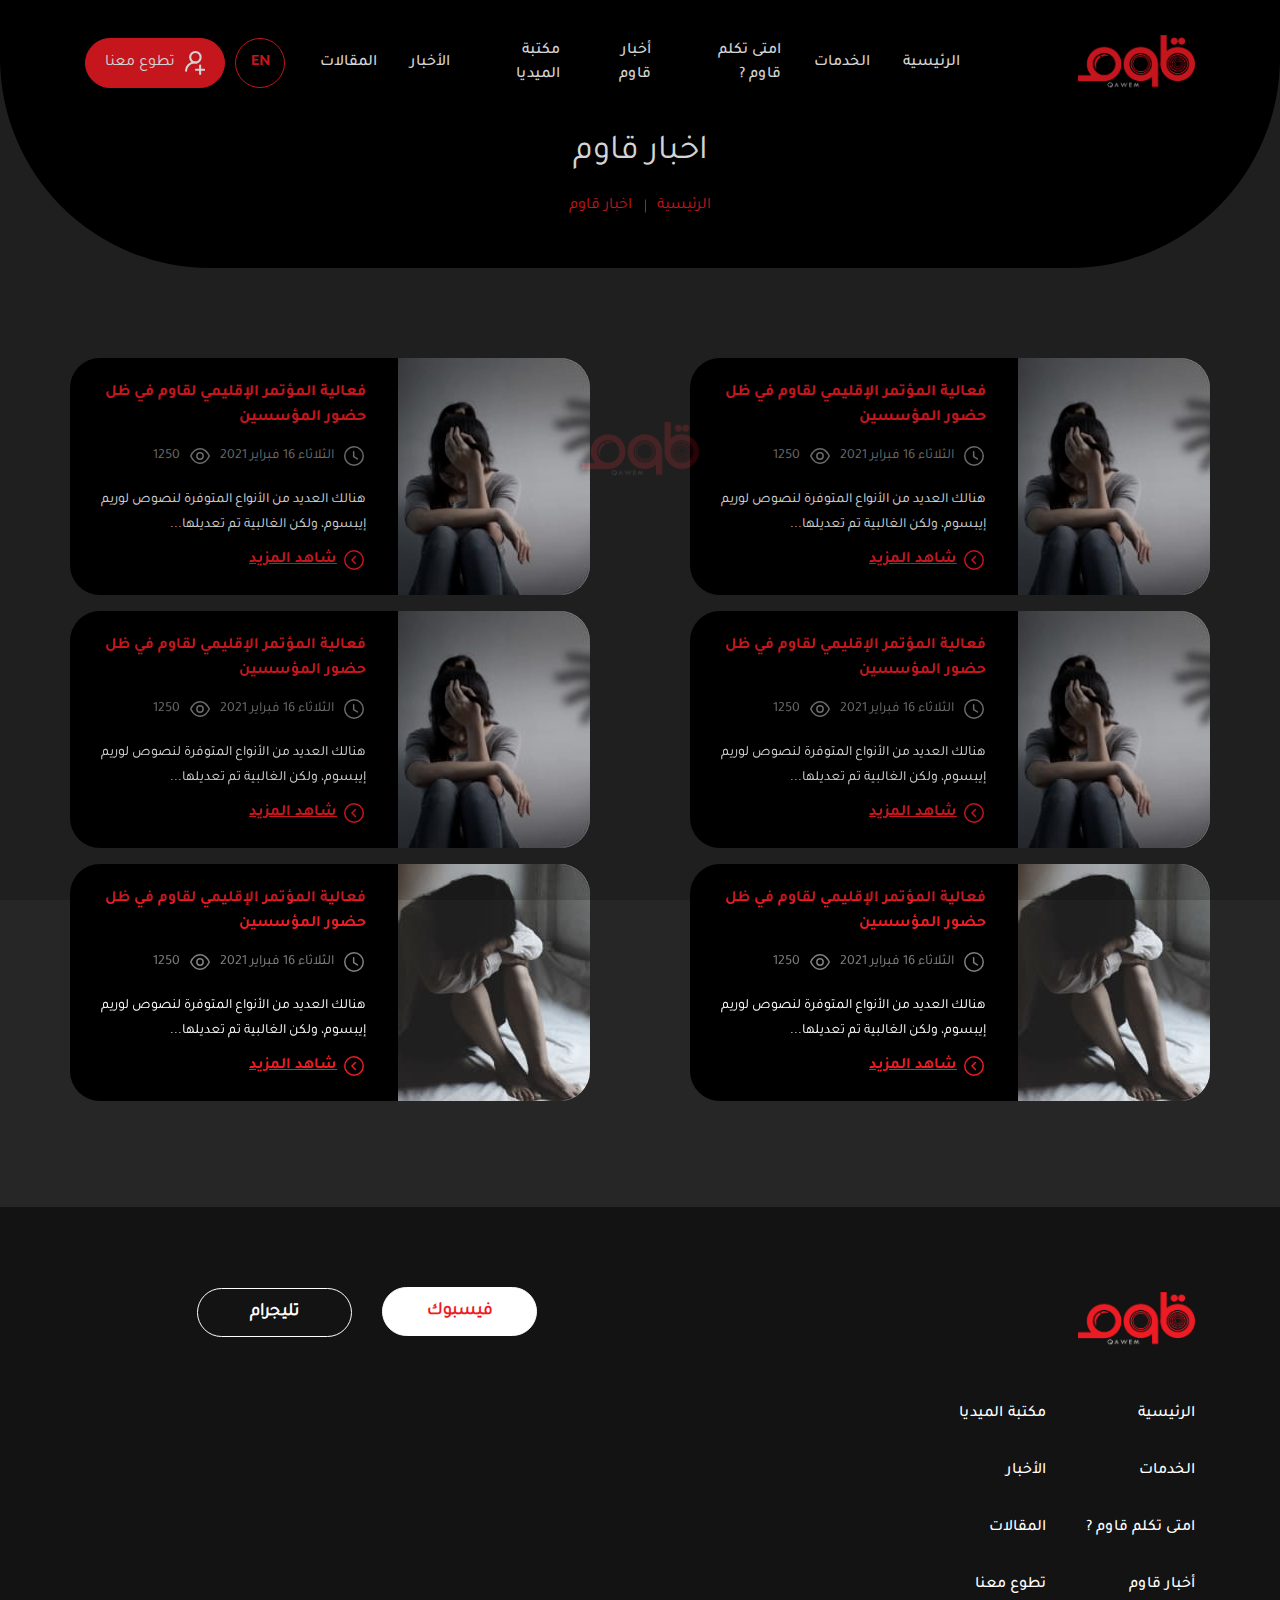
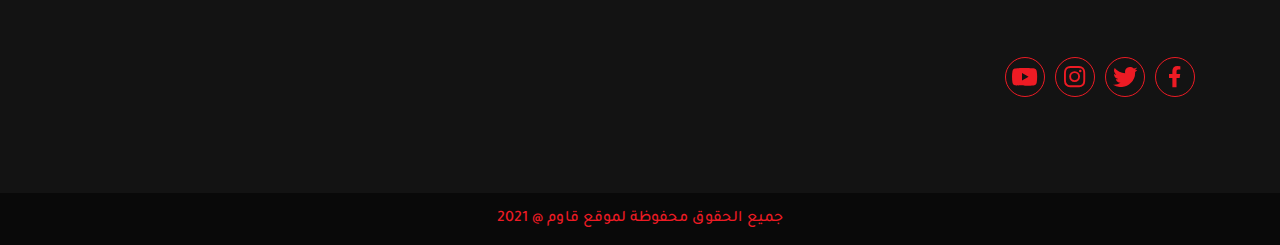
<file: news.html>
<!DOCTYPE html>
<html lang="ar" dir="rtl">
  <head>
    <meta charset="UTF-8"/>
    <meta name="viewport" content="width=device-width, initial-scale=1.0"/>
    <meta http-equiv="X-UA-Compatible" content="ie=edge"/>
    <title>اسم الموقع</title>
    <link rel="stylesheet" href="css/bootstrap4.min.css"/>
    <link rel="stylesheet" href="css/swiper.min.css"/>
    <link rel="stylesheet" href="css/aos.css"/>
    <link rel="stylesheet" href="css/fancybox.min.css"/>
    <link rel="stylesheet" href="css/home.css"/>
  </head>
  <body>
    <!-- Loader-->
    <div class="loader"><img class="img-fluid" src="images/logo.png" alt=""/></div>
    <!-- Mob Nav-->
    <div class="navover"></div>
    <div class="sideNav">
      <div class="options">
        <div class="lang"><a href="single1-en.html">EN</a></div>
        <div class="close1"><img src="images/close.png" alt=""/></div>
      </div>
      <ul class="res">
        <li> <a href="index-en.html">الرئيسية</a></li>
        <li> <a href="#services">الخدمات</a></li>
        <li> <a href="#when">امتى تكلم قاوم ?</a></li>
        <li> <a href="#news">أخبار قاوم</a></li>
        <li> <a href="multimedia-en.html">مكتبة الميديا</a></li>
        <li> <a href="#news">الأخبار</a></li>
        <li> <a href="#news">المقالات</a></li>
      </ul>
    </div>
    <!-- Mob Nav-->
    <!-- Start Navbar-->
    <div class="navBar"> 
      <div class="container"> 
        <div class="content"> <a class="logo" href="index.html"><img class="img-fluid" src="images/logo.png" alt=""/></a>
          <ul class="res"> 
            <li> <a href="index-en.html">الرئيسية</a></li>
            <li> <a href="#services">الخدمات</a></li>
            <li> <a href="#when">امتى تكلم قاوم ?</a></li>
            <li> <a href="news.html">أخبار قاوم</a></li>
            <li> <a href="multimedia-en.html">مكتبة الميديا</a></li>
            <li> <a href="#news">الأخبار</a></li>
            <li> <a href="#news">المقالات</a></li>
          </ul>
          <div class="options"> <a class="language" href="single1-en.html">en</a><a class="volun" href="#!"><svg id="user-add" xmlns="http://www.w3.org/2000/svg" width="20.348" height="24" viewBox="0 0 20.348 24">
<path id="Path_762" data-name="Path 762" d="M12.5,13.054a6.277,6.277,0,1,1,6.251-6.277A6.264,6.264,0,0,1,12.5,13.054Zm0-10.461a4.185,4.185,0,1,0,4.167,4.185A4.176,4.176,0,0,0,12.5,2.592Z" transform="translate(-2.065 -0.5)" fill="#fff"/>
<path id="Path_763" data-name="Path 763" d="M3.3,20.961A1.046,1.046,0,0,1,2.25,19.915,9.415,9.415,0,0,1,11.665,10.5h2.092a1.046,1.046,0,0,1,0,2.092H11.665a7.323,7.323,0,0,0-7.323,7.323A1.046,1.046,0,0,1,3.3,20.961Z" transform="translate(-2.25 -0.1)" fill="#fff"/>
<path id="Path_764" data-name="Path 764" d="M16.8,23.961a1.046,1.046,0,0,1-1.046-1.046V14.546a1.046,1.046,0,1,1,2.092,0v8.369A1.046,1.046,0,0,1,16.8,23.961Z" transform="translate(-1.667 0.039)" fill="#fff"/>
<path id="Path_765" data-name="Path 765" d="M21.165,19.592H12.8a1.046,1.046,0,1,1,0-2.092h8.369a1.046,1.046,0,1,1,0,2.092Z" transform="translate(-1.864 0.235)" fill="#fff"/>
</svg><span>تطوع معنا</span></a></div>
          <div class="menuTrigger"> <img class="img-fluid" src="images/menu.png" alt=""/></div>
        </div>
      </div>
    </div>
    <!-- Start Navbar-->
    <!-- Breadcrumb-->
    <div class="breadCrumb"> 
      <!-- <div class="container"> <img class="img-fluid" src="images/donation.png" alt=""/> -->
        <h2>اخبار قاوم</h2>
        <ul class="res"> 
          <li><a href="#!">الرئيسية</a></li>
          <li><a href="#!">اخبار قاوم</a></li>
        </ul>
      </div>
    </div>
    <div class="twoHalfs DarkBk" id="news">
      <div class="container">
        <div class="row">
          <div class="col-lg-6" data-aos="fade-left" data-aos-duration="1500">
            
            <div class="boxs"> 
              <div class="box"> 
                <div class="img"> <img class="img-fluid" src="images/sm-2.jpg" alt=""/></div>
                <div class="details"> 
                  <h2>فعالية المؤتمر الإقليمي لقاوم في ظل حضور المؤسسين</h2>
                  <div class="time">
                     <svg xmlns="http://www.w3.org/2000/svg" width="24" height="24" viewBox="0 0 24 24">
<g id="Iconly_Light-outline_Time_Circle" data-name="Iconly/Light-outline/Time Circle" opacity="0.5">
<g id="Time_Circle" data-name="Time Circle" transform="translate(2 2)">
<path id="Time_Circle-2" data-name="Time Circle" d="M0,10A10,10,0,1,1,10,20,10.011,10.011,0,0,1,0,10Zm1.5,0A8.5,8.5,0,1,0,10,1.5,8.51,8.51,0,0,0,1.5,10Zm11.638,3.633-.091-.047-3.77-2.249a.751.751,0,0,1-.357-.532l-.008-.112V5.846a.75.75,0,0,1,1.493-.1l.006.1v4.42l3.4,2.032a.75.75,0,0,1,.306.937l-.046.091a.75.75,0,0,1-.938.307Z" transform="translate(0 0)" fill="#fff"/>
</g>
</g>
</svg><span>الثلاثاء 16 فبراير 2021</span><svg xmlns="http://www.w3.org/2000/svg" width="24" height="24" viewBox="0 0 24 24">
<g id="Iconly_Light-outline_Show" data-name="Iconly/Light-outline/Show" opacity="0.5">
<g id="Show" transform="translate(2 4)">
<path id="Show-2" data-name="Show" d="M9.712,15.995C5.807,15.865,2.252,13.107.2,8.616L.061,8.294a.743.743,0,0,1,0-.589A14.272,14.272,0,0,1,4.254,2.059,9.338,9.338,0,0,1,10,0l.286,0c3.9.13,7.459,2.89,9.509,7.381l.14.313a.746.746,0,0,1,0,.6,14.282,14.282,0,0,1-4.194,5.647A9.338,9.338,0,0,1,10,16ZM5.33,3.118a12.322,12.322,0,0,0-3.6,4.548L1.569,8l.169.361a12.5,12.5,0,0,0,3.38,4.361,7.98,7.98,0,0,0,4.362,1.77l.266.014.257,0,.255,0a7.941,7.941,0,0,0,4.634-1.795A12.666,12.666,0,0,0,18.42,8.023L18.429,8A12.8,12.8,0,0,0,15,3.379a8.027,8.027,0,0,0-4.49-1.87l-.266-.013-.239-.005A7.827,7.827,0,0,0,5.33,3.118ZM6.088,8A3.912,3.912,0,1,1,10,11.886,3.9,3.9,0,0,1,6.088,8Zm1.5,0A2.412,2.412,0,1,0,10,5.6,2.406,2.406,0,0,0,7.589,8Z" transform="translate(0)" fill="#fff"/>
</g>
</g>
</svg><span>1250</span>
                  </div>
                  <p>هنالك العديد من الأنواع المتوفرة لنصوص لوريم إيبسوم، ولكن الغالبية تم تعديلها...</p><a href="single3.html"><svg id="Iconly_Light-outline_Arrow_-_Left_Circle" data-name="Iconly/Light-outline/Arrow - Left Circle" xmlns="http://www.w3.org/2000/svg" width="24" height="24" viewBox="0 0 24 24">
<g id="Arrow_-_Left_Circle" data-name="Arrow - Left Circle" transform="translate(22 2) rotate(90)">
<path id="Arrow_-_Left_Circle-2" data-name="Arrow - Left Circle" d="M0,10A10,10,0,1,1,10,20,10.011,10.011,0,0,1,0,10Zm1.5,0A8.5,8.5,0,1,0,10,1.5,8.51,8.51,0,0,0,1.5,10Zm8.052,2.646-.085-.073L6,9.087a.75.75,0,0,1,.978-1.131l.085.073L10,10.98l2.94-2.951a.749.749,0,0,1,.977-.075L14,8.026A.751.751,0,0,1,14.075,9L14,9.087l-3.471,3.486a.75.75,0,0,1-.978.073Z" transform="translate(0)" fill="#ed1b24"/>
</g>
</svg><span>شاهد المزيد</span></a>
                </div>
              </div>
              <div class="box"> 
                <div class="img"> <img class="img-fluid" src="images/sm-2.jpg" alt=""/></div>
                <div class="details"> 
                  <h2>فعالية المؤتمر الإقليمي لقاوم في ظل حضور المؤسسين</h2>
                  <div class="time">
                     <svg xmlns="http://www.w3.org/2000/svg" width="24" height="24" viewBox="0 0 24 24">
<g id="Iconly_Light-outline_Time_Circle" data-name="Iconly/Light-outline/Time Circle" opacity="0.5">
<g id="Time_Circle" data-name="Time Circle" transform="translate(2 2)">
<path id="Time_Circle-2" data-name="Time Circle" d="M0,10A10,10,0,1,1,10,20,10.011,10.011,0,0,1,0,10Zm1.5,0A8.5,8.5,0,1,0,10,1.5,8.51,8.51,0,0,0,1.5,10Zm11.638,3.633-.091-.047-3.77-2.249a.751.751,0,0,1-.357-.532l-.008-.112V5.846a.75.75,0,0,1,1.493-.1l.006.1v4.42l3.4,2.032a.75.75,0,0,1,.306.937l-.046.091a.75.75,0,0,1-.938.307Z" transform="translate(0 0)" fill="#fff"/>
</g>
</g>
</svg><span>الثلاثاء 16 فبراير 2021</span><svg xmlns="http://www.w3.org/2000/svg" width="24" height="24" viewBox="0 0 24 24">
<g id="Iconly_Light-outline_Show" data-name="Iconly/Light-outline/Show" opacity="0.5">
<g id="Show" transform="translate(2 4)">
<path id="Show-2" data-name="Show" d="M9.712,15.995C5.807,15.865,2.252,13.107.2,8.616L.061,8.294a.743.743,0,0,1,0-.589A14.272,14.272,0,0,1,4.254,2.059,9.338,9.338,0,0,1,10,0l.286,0c3.9.13,7.459,2.89,9.509,7.381l.14.313a.746.746,0,0,1,0,.6,14.282,14.282,0,0,1-4.194,5.647A9.338,9.338,0,0,1,10,16ZM5.33,3.118a12.322,12.322,0,0,0-3.6,4.548L1.569,8l.169.361a12.5,12.5,0,0,0,3.38,4.361,7.98,7.98,0,0,0,4.362,1.77l.266.014.257,0,.255,0a7.941,7.941,0,0,0,4.634-1.795A12.666,12.666,0,0,0,18.42,8.023L18.429,8A12.8,12.8,0,0,0,15,3.379a8.027,8.027,0,0,0-4.49-1.87l-.266-.013-.239-.005A7.827,7.827,0,0,0,5.33,3.118ZM6.088,8A3.912,3.912,0,1,1,10,11.886,3.9,3.9,0,0,1,6.088,8Zm1.5,0A2.412,2.412,0,1,0,10,5.6,2.406,2.406,0,0,0,7.589,8Z" transform="translate(0)" fill="#fff"/>
</g>
</g>
</svg><span>1250</span>
                  </div>
                  <p>هنالك العديد من الأنواع المتوفرة لنصوص لوريم إيبسوم، ولكن الغالبية تم تعديلها...</p><a href="single3.html"><svg id="Iconly_Light-outline_Arrow_-_Left_Circle" data-name="Iconly/Light-outline/Arrow - Left Circle" xmlns="http://www.w3.org/2000/svg" width="24" height="24" viewBox="0 0 24 24">
<g id="Arrow_-_Left_Circle" data-name="Arrow - Left Circle" transform="translate(22 2) rotate(90)">
<path id="Arrow_-_Left_Circle-2" data-name="Arrow - Left Circle" d="M0,10A10,10,0,1,1,10,20,10.011,10.011,0,0,1,0,10Zm1.5,0A8.5,8.5,0,1,0,10,1.5,8.51,8.51,0,0,0,1.5,10Zm8.052,2.646-.085-.073L6,9.087a.75.75,0,0,1,.978-1.131l.085.073L10,10.98l2.94-2.951a.749.749,0,0,1,.977-.075L14,8.026A.751.751,0,0,1,14.075,9L14,9.087l-3.471,3.486a.75.75,0,0,1-.978.073Z" transform="translate(0)" fill="#ed1b24"/>
</g>
</svg><span>شاهد المزيد</span></a>
                </div>
              </div>
              <div class="box"> 
                <div class="img"> <img class="img-fluid" src="images/sm-3.jpg" alt=""/></div>
                <div class="details"> 
                  <h2>فعالية المؤتمر الإقليمي لقاوم في ظل حضور المؤسسين</h2>
                  <div class="time">
                     <svg xmlns="http://www.w3.org/2000/svg" width="24" height="24" viewBox="0 0 24 24">
<g id="Iconly_Light-outline_Time_Circle" data-name="Iconly/Light-outline/Time Circle" opacity="0.5">
<g id="Time_Circle" data-name="Time Circle" transform="translate(2 2)">
<path id="Time_Circle-2" data-name="Time Circle" d="M0,10A10,10,0,1,1,10,20,10.011,10.011,0,0,1,0,10Zm1.5,0A8.5,8.5,0,1,0,10,1.5,8.51,8.51,0,0,0,1.5,10Zm11.638,3.633-.091-.047-3.77-2.249a.751.751,0,0,1-.357-.532l-.008-.112V5.846a.75.75,0,0,1,1.493-.1l.006.1v4.42l3.4,2.032a.75.75,0,0,1,.306.937l-.046.091a.75.75,0,0,1-.938.307Z" transform="translate(0 0)" fill="#fff"/>
</g>
</g>
</svg><span>الثلاثاء 16 فبراير 2021</span><svg xmlns="http://www.w3.org/2000/svg" width="24" height="24" viewBox="0 0 24 24">
<g id="Iconly_Light-outline_Show" data-name="Iconly/Light-outline/Show" opacity="0.5">
<g id="Show" transform="translate(2 4)">
<path id="Show-2" data-name="Show" d="M9.712,15.995C5.807,15.865,2.252,13.107.2,8.616L.061,8.294a.743.743,0,0,1,0-.589A14.272,14.272,0,0,1,4.254,2.059,9.338,9.338,0,0,1,10,0l.286,0c3.9.13,7.459,2.89,9.509,7.381l.14.313a.746.746,0,0,1,0,.6,14.282,14.282,0,0,1-4.194,5.647A9.338,9.338,0,0,1,10,16ZM5.33,3.118a12.322,12.322,0,0,0-3.6,4.548L1.569,8l.169.361a12.5,12.5,0,0,0,3.38,4.361,7.98,7.98,0,0,0,4.362,1.77l.266.014.257,0,.255,0a7.941,7.941,0,0,0,4.634-1.795A12.666,12.666,0,0,0,18.42,8.023L18.429,8A12.8,12.8,0,0,0,15,3.379a8.027,8.027,0,0,0-4.49-1.87l-.266-.013-.239-.005A7.827,7.827,0,0,0,5.33,3.118ZM6.088,8A3.912,3.912,0,1,1,10,11.886,3.9,3.9,0,0,1,6.088,8Zm1.5,0A2.412,2.412,0,1,0,10,5.6,2.406,2.406,0,0,0,7.589,8Z" transform="translate(0)" fill="#fff"/>
</g>
</g>
</svg><span>1250</span>
                  </div>
                  <p>هنالك العديد من الأنواع المتوفرة لنصوص لوريم إيبسوم، ولكن الغالبية تم تعديلها...</p><a href="single3.html"><svg id="Iconly_Light-outline_Arrow_-_Left_Circle" data-name="Iconly/Light-outline/Arrow - Left Circle" xmlns="http://www.w3.org/2000/svg" width="24" height="24" viewBox="0 0 24 24">
<g id="Arrow_-_Left_Circle" data-name="Arrow - Left Circle" transform="translate(22 2) rotate(90)">
<path id="Arrow_-_Left_Circle-2" data-name="Arrow - Left Circle" d="M0,10A10,10,0,1,1,10,20,10.011,10.011,0,0,1,0,10Zm1.5,0A8.5,8.5,0,1,0,10,1.5,8.51,8.51,0,0,0,1.5,10Zm8.052,2.646-.085-.073L6,9.087a.75.75,0,0,1,.978-1.131l.085.073L10,10.98l2.94-2.951a.749.749,0,0,1,.977-.075L14,8.026A.751.751,0,0,1,14.075,9L14,9.087l-3.471,3.486a.75.75,0,0,1-.978.073Z" transform="translate(0)" fill="#ed1b24"/>
</g>
</svg><span>شاهد المزيد</span></a>
                </div>
              </div>
            </div>
          </div>
          <div class="col-lg-6" data-aos="fade-left" data-aos-duration="1500">
            
            <div class="boxs"> 
              <div class="box"> 
                <div class="img"> <img class="img-fluid" src="images/sm-2.jpg" alt=""/></div>
                <div class="details"> 
                  <h2>فعالية المؤتمر الإقليمي لقاوم في ظل حضور المؤسسين</h2>
                  <div class="time">
                     <svg xmlns="http://www.w3.org/2000/svg" width="24" height="24" viewBox="0 0 24 24">
<g id="Iconly_Light-outline_Time_Circle" data-name="Iconly/Light-outline/Time Circle" opacity="0.5">
<g id="Time_Circle" data-name="Time Circle" transform="translate(2 2)">
<path id="Time_Circle-2" data-name="Time Circle" d="M0,10A10,10,0,1,1,10,20,10.011,10.011,0,0,1,0,10Zm1.5,0A8.5,8.5,0,1,0,10,1.5,8.51,8.51,0,0,0,1.5,10Zm11.638,3.633-.091-.047-3.77-2.249a.751.751,0,0,1-.357-.532l-.008-.112V5.846a.75.75,0,0,1,1.493-.1l.006.1v4.42l3.4,2.032a.75.75,0,0,1,.306.937l-.046.091a.75.75,0,0,1-.938.307Z" transform="translate(0 0)" fill="#fff"/>
</g>
</g>
</svg><span>الثلاثاء 16 فبراير 2021</span><svg xmlns="http://www.w3.org/2000/svg" width="24" height="24" viewBox="0 0 24 24">
<g id="Iconly_Light-outline_Show" data-name="Iconly/Light-outline/Show" opacity="0.5">
<g id="Show" transform="translate(2 4)">
<path id="Show-2" data-name="Show" d="M9.712,15.995C5.807,15.865,2.252,13.107.2,8.616L.061,8.294a.743.743,0,0,1,0-.589A14.272,14.272,0,0,1,4.254,2.059,9.338,9.338,0,0,1,10,0l.286,0c3.9.13,7.459,2.89,9.509,7.381l.14.313a.746.746,0,0,1,0,.6,14.282,14.282,0,0,1-4.194,5.647A9.338,9.338,0,0,1,10,16ZM5.33,3.118a12.322,12.322,0,0,0-3.6,4.548L1.569,8l.169.361a12.5,12.5,0,0,0,3.38,4.361,7.98,7.98,0,0,0,4.362,1.77l.266.014.257,0,.255,0a7.941,7.941,0,0,0,4.634-1.795A12.666,12.666,0,0,0,18.42,8.023L18.429,8A12.8,12.8,0,0,0,15,3.379a8.027,8.027,0,0,0-4.49-1.87l-.266-.013-.239-.005A7.827,7.827,0,0,0,5.33,3.118ZM6.088,8A3.912,3.912,0,1,1,10,11.886,3.9,3.9,0,0,1,6.088,8Zm1.5,0A2.412,2.412,0,1,0,10,5.6,2.406,2.406,0,0,0,7.589,8Z" transform="translate(0)" fill="#fff"/>
</g>
</g>
</svg><span>1250</span>
                  </div>
                  <p>هنالك العديد من الأنواع المتوفرة لنصوص لوريم إيبسوم، ولكن الغالبية تم تعديلها...</p><a href="single3.html"><svg id="Iconly_Light-outline_Arrow_-_Left_Circle" data-name="Iconly/Light-outline/Arrow - Left Circle" xmlns="http://www.w3.org/2000/svg" width="24" height="24" viewBox="0 0 24 24">
<g id="Arrow_-_Left_Circle" data-name="Arrow - Left Circle" transform="translate(22 2) rotate(90)">
<path id="Arrow_-_Left_Circle-2" data-name="Arrow - Left Circle" d="M0,10A10,10,0,1,1,10,20,10.011,10.011,0,0,1,0,10Zm1.5,0A8.5,8.5,0,1,0,10,1.5,8.51,8.51,0,0,0,1.5,10Zm8.052,2.646-.085-.073L6,9.087a.75.75,0,0,1,.978-1.131l.085.073L10,10.98l2.94-2.951a.749.749,0,0,1,.977-.075L14,8.026A.751.751,0,0,1,14.075,9L14,9.087l-3.471,3.486a.75.75,0,0,1-.978.073Z" transform="translate(0)" fill="#ed1b24"/>
</g>
</svg><span>شاهد المزيد</span></a>
                </div>
              </div>
              <div class="box"> 
                <div class="img"> <img class="img-fluid" src="images/sm-2.jpg" alt=""/></div>
                <div class="details"> 
                  <h2>فعالية المؤتمر الإقليمي لقاوم في ظل حضور المؤسسين</h2>
                  <div class="time">
                     <svg xmlns="http://www.w3.org/2000/svg" width="24" height="24" viewBox="0 0 24 24">
<g id="Iconly_Light-outline_Time_Circle" data-name="Iconly/Light-outline/Time Circle" opacity="0.5">
<g id="Time_Circle" data-name="Time Circle" transform="translate(2 2)">
<path id="Time_Circle-2" data-name="Time Circle" d="M0,10A10,10,0,1,1,10,20,10.011,10.011,0,0,1,0,10Zm1.5,0A8.5,8.5,0,1,0,10,1.5,8.51,8.51,0,0,0,1.5,10Zm11.638,3.633-.091-.047-3.77-2.249a.751.751,0,0,1-.357-.532l-.008-.112V5.846a.75.75,0,0,1,1.493-.1l.006.1v4.42l3.4,2.032a.75.75,0,0,1,.306.937l-.046.091a.75.75,0,0,1-.938.307Z" transform="translate(0 0)" fill="#fff"/>
</g>
</g>
</svg><span>الثلاثاء 16 فبراير 2021</span><svg xmlns="http://www.w3.org/2000/svg" width="24" height="24" viewBox="0 0 24 24">
<g id="Iconly_Light-outline_Show" data-name="Iconly/Light-outline/Show" opacity="0.5">
<g id="Show" transform="translate(2 4)">
<path id="Show-2" data-name="Show" d="M9.712,15.995C5.807,15.865,2.252,13.107.2,8.616L.061,8.294a.743.743,0,0,1,0-.589A14.272,14.272,0,0,1,4.254,2.059,9.338,9.338,0,0,1,10,0l.286,0c3.9.13,7.459,2.89,9.509,7.381l.14.313a.746.746,0,0,1,0,.6,14.282,14.282,0,0,1-4.194,5.647A9.338,9.338,0,0,1,10,16ZM5.33,3.118a12.322,12.322,0,0,0-3.6,4.548L1.569,8l.169.361a12.5,12.5,0,0,0,3.38,4.361,7.98,7.98,0,0,0,4.362,1.77l.266.014.257,0,.255,0a7.941,7.941,0,0,0,4.634-1.795A12.666,12.666,0,0,0,18.42,8.023L18.429,8A12.8,12.8,0,0,0,15,3.379a8.027,8.027,0,0,0-4.49-1.87l-.266-.013-.239-.005A7.827,7.827,0,0,0,5.33,3.118ZM6.088,8A3.912,3.912,0,1,1,10,11.886,3.9,3.9,0,0,1,6.088,8Zm1.5,0A2.412,2.412,0,1,0,10,5.6,2.406,2.406,0,0,0,7.589,8Z" transform="translate(0)" fill="#fff"/>
</g>
</g>
</svg><span>1250</span>
                  </div>
                  <p>هنالك العديد من الأنواع المتوفرة لنصوص لوريم إيبسوم، ولكن الغالبية تم تعديلها...</p><a href="single3.html"><svg id="Iconly_Light-outline_Arrow_-_Left_Circle" data-name="Iconly/Light-outline/Arrow - Left Circle" xmlns="http://www.w3.org/2000/svg" width="24" height="24" viewBox="0 0 24 24">
<g id="Arrow_-_Left_Circle" data-name="Arrow - Left Circle" transform="translate(22 2) rotate(90)">
<path id="Arrow_-_Left_Circle-2" data-name="Arrow - Left Circle" d="M0,10A10,10,0,1,1,10,20,10.011,10.011,0,0,1,0,10Zm1.5,0A8.5,8.5,0,1,0,10,1.5,8.51,8.51,0,0,0,1.5,10Zm8.052,2.646-.085-.073L6,9.087a.75.75,0,0,1,.978-1.131l.085.073L10,10.98l2.94-2.951a.749.749,0,0,1,.977-.075L14,8.026A.751.751,0,0,1,14.075,9L14,9.087l-3.471,3.486a.75.75,0,0,1-.978.073Z" transform="translate(0)" fill="#ed1b24"/>
</g>
</svg><span>شاهد المزيد</span></a>
                </div>
              </div>
              <div class="box"> 
                <div class="img"> <img class="img-fluid" src="images/sm-3.jpg" alt=""/></div>
                <div class="details"> 
                  <h2>فعالية المؤتمر الإقليمي لقاوم في ظل حضور المؤسسين</h2>
                  <div class="time">
                     <svg xmlns="http://www.w3.org/2000/svg" width="24" height="24" viewBox="0 0 24 24">
<g id="Iconly_Light-outline_Time_Circle" data-name="Iconly/Light-outline/Time Circle" opacity="0.5">
<g id="Time_Circle" data-name="Time Circle" transform="translate(2 2)">
<path id="Time_Circle-2" data-name="Time Circle" d="M0,10A10,10,0,1,1,10,20,10.011,10.011,0,0,1,0,10Zm1.5,0A8.5,8.5,0,1,0,10,1.5,8.51,8.51,0,0,0,1.5,10Zm11.638,3.633-.091-.047-3.77-2.249a.751.751,0,0,1-.357-.532l-.008-.112V5.846a.75.75,0,0,1,1.493-.1l.006.1v4.42l3.4,2.032a.75.75,0,0,1,.306.937l-.046.091a.75.75,0,0,1-.938.307Z" transform="translate(0 0)" fill="#fff"/>
</g>
</g>
</svg><span>الثلاثاء 16 فبراير 2021</span><svg xmlns="http://www.w3.org/2000/svg" width="24" height="24" viewBox="0 0 24 24">
<g id="Iconly_Light-outline_Show" data-name="Iconly/Light-outline/Show" opacity="0.5">
<g id="Show" transform="translate(2 4)">
<path id="Show-2" data-name="Show" d="M9.712,15.995C5.807,15.865,2.252,13.107.2,8.616L.061,8.294a.743.743,0,0,1,0-.589A14.272,14.272,0,0,1,4.254,2.059,9.338,9.338,0,0,1,10,0l.286,0c3.9.13,7.459,2.89,9.509,7.381l.14.313a.746.746,0,0,1,0,.6,14.282,14.282,0,0,1-4.194,5.647A9.338,9.338,0,0,1,10,16ZM5.33,3.118a12.322,12.322,0,0,0-3.6,4.548L1.569,8l.169.361a12.5,12.5,0,0,0,3.38,4.361,7.98,7.98,0,0,0,4.362,1.77l.266.014.257,0,.255,0a7.941,7.941,0,0,0,4.634-1.795A12.666,12.666,0,0,0,18.42,8.023L18.429,8A12.8,12.8,0,0,0,15,3.379a8.027,8.027,0,0,0-4.49-1.87l-.266-.013-.239-.005A7.827,7.827,0,0,0,5.33,3.118ZM6.088,8A3.912,3.912,0,1,1,10,11.886,3.9,3.9,0,0,1,6.088,8Zm1.5,0A2.412,2.412,0,1,0,10,5.6,2.406,2.406,0,0,0,7.589,8Z" transform="translate(0)" fill="#fff"/>
</g>
</g>
</svg><span>1250</span>
                  </div>
                  <p>هنالك العديد من الأنواع المتوفرة لنصوص لوريم إيبسوم، ولكن الغالبية تم تعديلها...</p><a href="single3.html"><svg id="Iconly_Light-outline_Arrow_-_Left_Circle" data-name="Iconly/Light-outline/Arrow - Left Circle" xmlns="http://www.w3.org/2000/svg" width="24" height="24" viewBox="0 0 24 24">
<g id="Arrow_-_Left_Circle" data-name="Arrow - Left Circle" transform="translate(22 2) rotate(90)">
<path id="Arrow_-_Left_Circle-2" data-name="Arrow - Left Circle" d="M0,10A10,10,0,1,1,10,20,10.011,10.011,0,0,1,0,10Zm1.5,0A8.5,8.5,0,1,0,10,1.5,8.51,8.51,0,0,0,1.5,10Zm8.052,2.646-.085-.073L6,9.087a.75.75,0,0,1,.978-1.131l.085.073L10,10.98l2.94-2.951a.749.749,0,0,1,.977-.075L14,8.026A.751.751,0,0,1,14.075,9L14,9.087l-3.471,3.486a.75.75,0,0,1-.978.073Z" transform="translate(0)" fill="#ed1b24"/>
</g>
</svg><span>شاهد المزيد</span></a>
                </div>
              </div>
            </div>
          </div>
        </div>
      </div>
    </div>
    <footer>
      <div class="container"> 
        <div class="row">
            <div class="col-lg-5 col-md-6 col-12 mb-4">
                
                <div class="logo"> <img class="img-fluid" src="images/logo.png" alt=""/></div>
                <div class="footer-data-content">
                  <ul class="footer_links res"> 
                    <li> <a href="index-en.html">الرئيسية</a></li>
                    <li> <a href="#services">الخدمات</a></li>
                    <li> <a href="#when">امتى تكلم قاوم ?</a></li>
                    <li> <a href="news.html">أخبار قاوم</a></li>
                  </ul>
                  <ul class="footer_links res">
                    <li> <a href="multimedia-en.html">مكتبة الميديا</a></li>
                    <li> <a href="news.html">الأخبار</a></li>
                    <li> <a href="news.html">المقالات</a></li>
                    <li>
                      <a href="#">تطوع معنا</a>
                    </li>
                  </ul>
                </div>
                
                 <div class="socials"> 
                    <a href="#!">
                    <svg xmlns="http://www.w3.org/2000/svg" width="11.375" height="21.239" viewBox="0 0 11.375 21.239">
                    <path id="FontAwsome_facebook-f_" data-name="FontAwsome (facebook-f)" d="M33.52,11.947,34.11,8.1H30.422V5.609a1.922,1.922,0,0,1,2.167-2.077h1.677V.26A20.447,20.447,0,0,0,31.289,0c-3.037,0-5.023,1.841-5.023,5.174V8.1H22.89v3.844h3.376v9.292h4.155V11.947Z" transform="translate(-22.89)" fill="#ed1b24"/>
                    </svg></a>
                    <a href="#!">
                                <svg xmlns="http://www.w3.org/2000/svg" width="24.682" height="20.047" viewBox="0 0 24.682 20.047">
                    <path id="FontAwsome_twitter_" data-name="FontAwsome (twitter)" d="M22.145,53.078c.016.219.016.439.016.658A14.294,14.294,0,0,1,7.768,68.129,14.3,14.3,0,0,1,0,65.858a10.464,10.464,0,0,0,1.222.063A10.131,10.131,0,0,0,7.5,63.759a5.068,5.068,0,0,1-4.73-3.508,6.379,6.379,0,0,0,.955.078,5.35,5.35,0,0,0,1.331-.172A5.059,5.059,0,0,1,1,55.192V55.13a5.1,5.1,0,0,0,2.287.642,5.066,5.066,0,0,1-1.566-6.766A14.379,14.379,0,0,0,12.153,54.3a5.711,5.711,0,0,1-.125-1.159,5.063,5.063,0,0,1,8.755-3.461,9.96,9.96,0,0,0,3.211-1.222,5.045,5.045,0,0,1-2.224,2.788,10.141,10.141,0,0,0,2.913-.783A10.874,10.874,0,0,1,22.145,53.078Z" transform="translate(0 -48.082)" fill="#ed1b24"/>
                    </svg></a><a href="#!">
                                <svg xmlns="http://www.w3.org/2000/svg" width="21.244" height="21.239" viewBox="0 0 21.244 21.239">
                    <path id="FontAwsome_instagram_" data-name="FontAwsome (instagram)" d="M10.549,37a5.445,5.445,0,1,0,5.445,5.445A5.437,5.437,0,0,0,10.549,37Zm0,8.986a3.54,3.54,0,1,1,3.54-3.54,3.547,3.547,0,0,1-3.54,3.54Zm6.938-9.208a1.27,1.27,0,1,1-1.27-1.27A1.267,1.267,0,0,1,17.487,36.776Zm3.607,1.289a6.286,6.286,0,0,0-1.716-4.45,6.327,6.327,0,0,0-4.45-1.716c-1.754-.1-7.009-.1-8.763,0a6.318,6.318,0,0,0-4.45,1.711A6.306,6.306,0,0,0,0,38.061c-.1,1.754-.1,7.009,0,8.763a6.285,6.285,0,0,0,1.716,4.45,6.335,6.335,0,0,0,4.45,1.716c1.754.1,7.009.1,8.763,0a6.285,6.285,0,0,0,4.45-1.716,6.327,6.327,0,0,0,1.716-4.45c.1-1.754.1-7,0-8.758Zm-2.265,10.64a3.584,3.584,0,0,1-2.019,2.019c-1.4.554-4.716.427-6.261.427s-4.867.123-6.261-.427A3.584,3.584,0,0,1,2.27,48.705c-.554-1.4-.427-4.716-.427-6.261s-.123-4.867.427-6.261a3.584,3.584,0,0,1,2.019-2.019c1.4-.554,4.716-.427,6.261-.427s4.867-.123,6.261.427a3.584,3.584,0,0,1,2.019,2.019c.554,1.4.427,4.716.427,6.261S19.383,47.312,18.829,48.705Z" transform="translate(0.075 -31.825)" fill="#ed1b24"/>
                    </svg></a><a href="#!">
                                <svg xmlns="http://www.w3.org/2000/svg" width="25.172" height="17.699" viewBox="0 0 25.172 17.699">
                    <path id="FontAwsome_youtube_" data-name="FontAwsome (youtube)" d="M39.579,66.769a3.163,3.163,0,0,0-2.225-2.24C35.391,64,27.519,64,27.519,64s-7.872,0-9.835.529a3.163,3.163,0,0,0-2.225,2.24,35.612,35.612,0,0,0,0,12.2,3.116,3.116,0,0,0,2.225,2.2c1.963.529,9.835.529,9.835.529s7.872,0,9.835-.529a3.116,3.116,0,0,0,2.225-2.2,35.612,35.612,0,0,0,0-12.2ZM24.945,76.61V69.125l6.579,3.743L24.945,76.61Z" transform="translate(-14.933 -64)" fill="#ed1b24"/>
                    </svg></a>
                </div>
            </div>
            <div class="col-lg-6 col-md-6 col-12 mb-4">
                <ul class="nav nav-tabs">
                    <li class="nav-item">
                      <a class="nav-link active" data-toggle="tab" href="#facebook">
                        <span>فيسبوك</span>
                      </a>
                    </li>
                    <li class="nav-item">
                      <a class="nav-link" data-toggle="tab" href="#telgram">
                        <span>تليجرام</span>
                      </a>
                    </li>
                </ul>
                <div class="tab-content">
                    <div class="tab-pane container active" id="facebook">
                        <div class="iframe-content">
                        <iframe src="https://www.facebook.com/plugins/page.php?href=https%3A%2F%2Fwww.facebook.com%2Fqawem.community&tabs=timeline&width=340&height=500&small_header=false&adapt_container_width=true&hide_cover=false&show_facepile=true&appId" style="border:none;overflow:hidden" scrolling="no" frameborder="0" allowfullscreen="true" allow="autoplay; clipboard-write; encrypted-media; picture-in-picture; web-share"></iframe>
                        </div>
                    </div>
                    <div class="tab-pane fade" id="telgram">
                        <div class="iframe-content">
                            <iframe src="https://www.facebook.com/plugins/page.php?href=https%3A%2F%2Fwww.facebook.com%2Fqawem.community&tabs=timeline&width=340&height=500&small_header=false&adapt_container_width=true&hide_cover=false&show_facepile=true&appId" style="border:none;overflow:hidden" scrolling="no" frameborder="0" allowfullscreen="true" allow="autoplay; clipboard-write; encrypted-media; picture-in-picture; web-share"></iframe>
                        </div>
                    </div>
                </div>
            </div>
        </div>
      </div>
    </footer>
    <!-- Footer-->
    <!-- End-->
    <div class="end">جميع الحقوق محفوظة لموقع قاوم @ 2021</div>
    <!-- End-->
    <script src="js/jquery.min.js"></script>
    <script src="js/bootstrap.bundle.min.js"></script>
    <script src="js/swiper.min.js"></script>
    <script src="js/aos.js"></script>
    <script src="js/fancybox.min.js"></script>
    <script src="js/main.js"></script>
    <script src="http://localhost:35729/livereload.js"></script>
  </body>
</html>
</file>
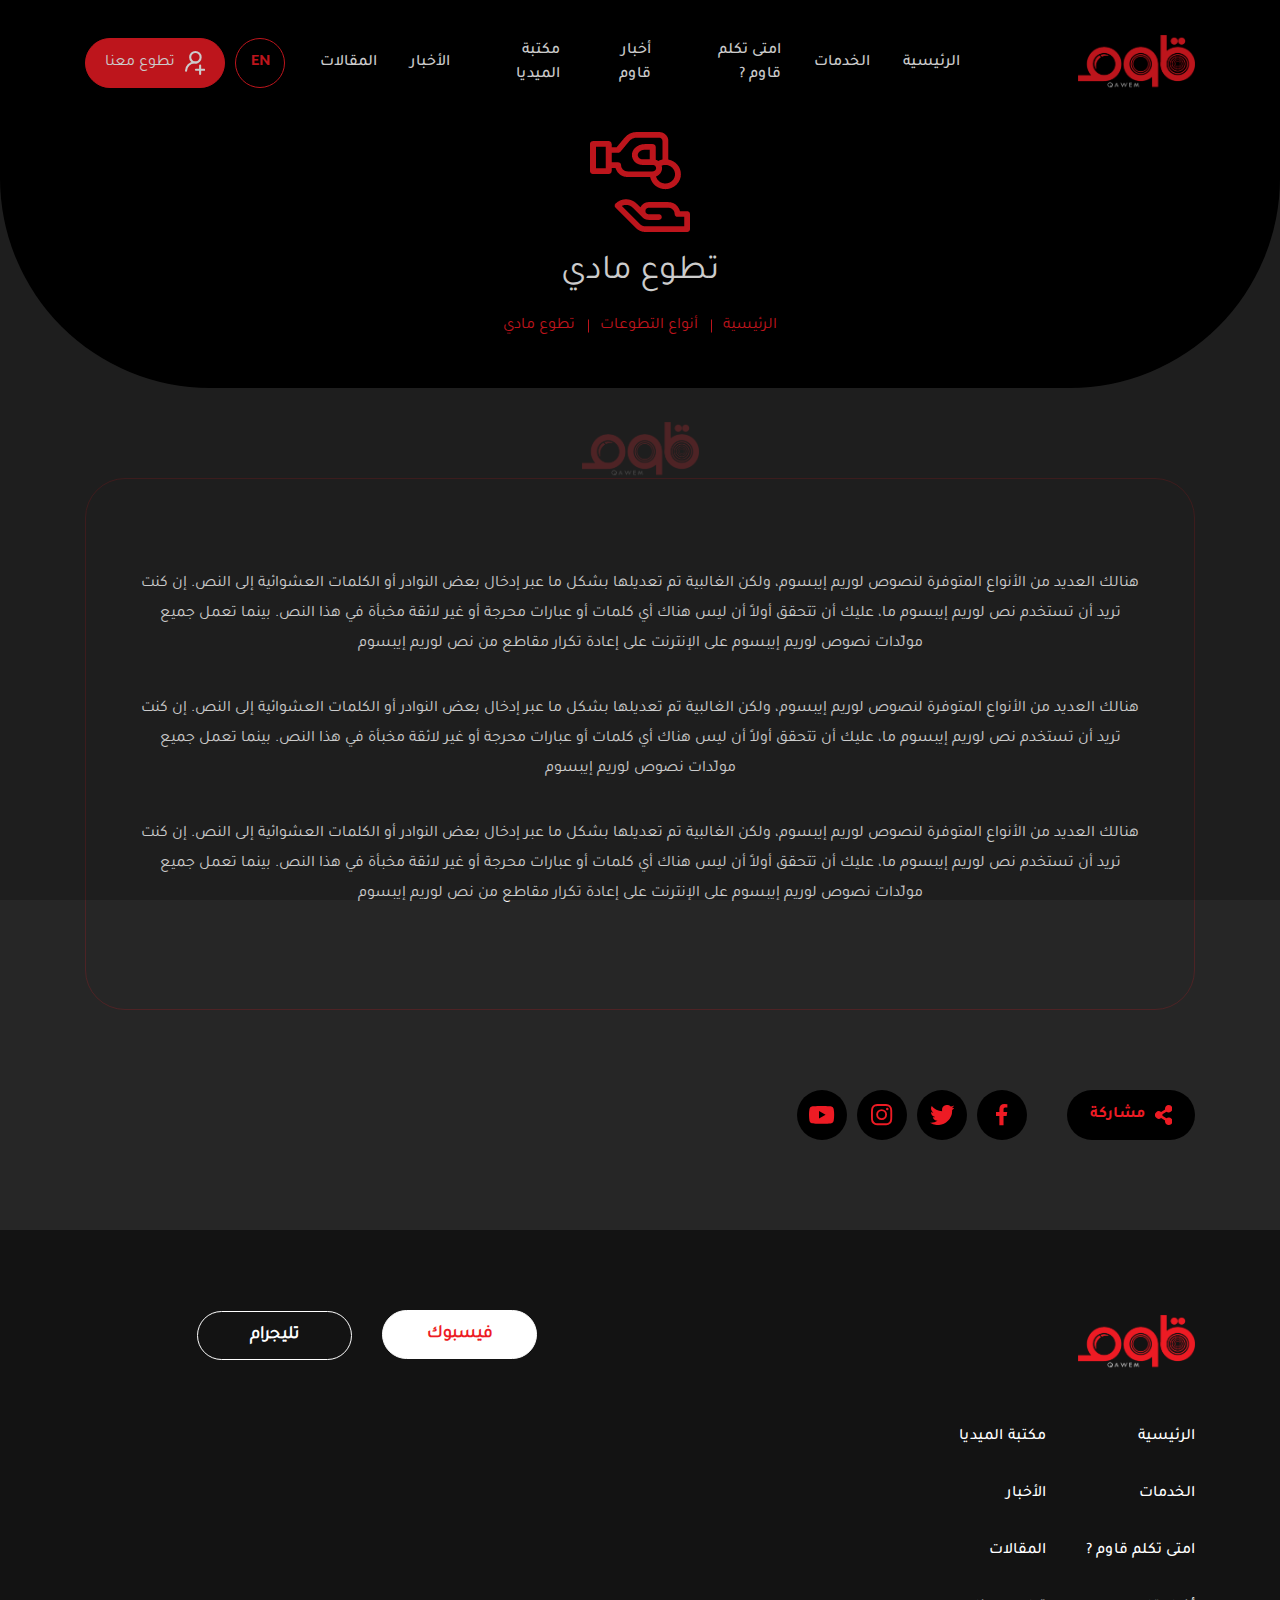
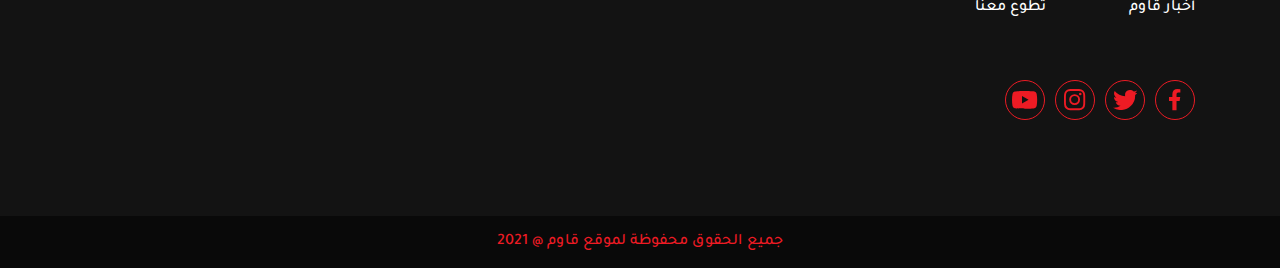
<file: single1.html>
<!DOCTYPE html>
<html lang="ar" dir="rtl">
  <head>
    <meta charset="UTF-8"/>
    <meta name="viewport" content="width=device-width, initial-scale=1.0"/>
    <meta http-equiv="X-UA-Compatible" content="ie=edge"/>
    <title>اسم الموقع</title>
    <link rel="stylesheet" href="css/bootstrap4.min.css"/>
    <link rel="stylesheet" href="css/swiper.min.css"/>
    <link rel="stylesheet" href="css/aos.css"/>
    <link rel="stylesheet" href="css/fancybox.min.css"/>
    <link rel="stylesheet" href="css/home.css"/>
  </head>
  <body>
    <!-- Loader-->
    <div class="loader"><img class="img-fluid" src="images/logo.png" alt=""/></div>
    <!-- Mob Nav-->
    <div class="navover"></div>
    <div class="sideNav">
      <div class="options">
        <div class="lang"><a href="single1-en.html">EN</a></div>
        <div class="close1"><img src="images/close.png" alt=""/></div>
      </div>
      <ul class="res">
        <li> <a href="index-en.html">الرئيسية</a></li>
        <li> <a href="#services">الخدمات</a></li>
        <li> <a href="#when">امتى تكلم قاوم ?</a></li>
           <li> <a href="news.html">أخبار قاوم</a></li>
        <li> <a href="multimedia-en.html">مكتبة الميديا</a></li>
        <li> <a href="#news">الأخبار</a></li>
        <li> <a href="#news">المقالات</a></li>
      </ul>
    </div>
    <!-- Mob Nav-->
    <!-- Start Navbar-->
    <div class="navBar"> 
      <div class="container"> 
        <div class="content"> <a class="logo" href="index.html"><img class="img-fluid" src="images/logo.png" alt=""/></a>
          <ul class="res"> 
            <li> <a href="index-en.html">الرئيسية</a></li>
            <li> <a href="#services">الخدمات</a></li>
            <li> <a href="#when">امتى تكلم قاوم ?</a></li>
               <li> <a href="news.html">أخبار قاوم</a></li>
            <li> <a href="multimedia-en.html">مكتبة الميديا</a></li>
            <li> <a href="#news">الأخبار</a></li>
            <li> <a href="#news">المقالات</a></li>
          </ul>
          <div class="options"> <a class="language" href="single1-en.html">en</a><a class="volun" href="#!"><svg id="user-add" xmlns="http://www.w3.org/2000/svg" width="20.348" height="24" viewBox="0 0 20.348 24">
<path id="Path_762" data-name="Path 762" d="M12.5,13.054a6.277,6.277,0,1,1,6.251-6.277A6.264,6.264,0,0,1,12.5,13.054Zm0-10.461a4.185,4.185,0,1,0,4.167,4.185A4.176,4.176,0,0,0,12.5,2.592Z" transform="translate(-2.065 -0.5)" fill="#fff"/>
<path id="Path_763" data-name="Path 763" d="M3.3,20.961A1.046,1.046,0,0,1,2.25,19.915,9.415,9.415,0,0,1,11.665,10.5h2.092a1.046,1.046,0,0,1,0,2.092H11.665a7.323,7.323,0,0,0-7.323,7.323A1.046,1.046,0,0,1,3.3,20.961Z" transform="translate(-2.25 -0.1)" fill="#fff"/>
<path id="Path_764" data-name="Path 764" d="M16.8,23.961a1.046,1.046,0,0,1-1.046-1.046V14.546a1.046,1.046,0,1,1,2.092,0v8.369A1.046,1.046,0,0,1,16.8,23.961Z" transform="translate(-1.667 0.039)" fill="#fff"/>
<path id="Path_765" data-name="Path 765" d="M21.165,19.592H12.8a1.046,1.046,0,1,1,0-2.092h8.369a1.046,1.046,0,1,1,0,2.092Z" transform="translate(-1.864 0.235)" fill="#fff"/>
</svg><span>تطوع معنا</span></a></div>
          <div class="menuTrigger"> <img class="img-fluid" src="images/menu.png" alt=""/></div>
        </div>
      </div>
    </div>
    <!-- Start Navbar-->
    <!-- Breadcrumb-->
    <div class="breadCrumb"> 
      <div class="container"> <img class="img-fluid" src="images/donation.png" alt=""/>
        <h2>تطوع مادي</h2>
        <ul class="res"> 
          <li><a href="#!">الرئيسية</a></li>
          <li><a href="#!">أنواع التطوعات</a></li>
          <li><a href="#!">تطوع مادي</a></li>
        </ul>
      </div>
    </div>
    <!-- Breadcrumb-->
    <!-- Single Page1-->
    <div class="single_page">
      <div class="container"> 
        <div class="content"> 
          <p>هنالك العديد من الأنواع المتوفرة لنصوص لوريم إيبسوم، ولكن الغالبية تم تعديلها بشكل ما عبر إدخال بعض النوادر أو الكلمات العشوائية إلى النص. إن كنت تريد أن تستخدم نص لوريم إيبسوم ما، عليك أن تتحقق أولاً أن ليس هناك أي كلمات أو عبارات محرجة أو غير لائقة مخبأة في هذا النص. بينما تعمل جميع مولّدات نصوص لوريم إيبسوم على الإنترنت على إعادة تكرار مقاطع من نص لوريم إيبسوم</p>
          <p>هنالك العديد من الأنواع المتوفرة لنصوص لوريم إيبسوم، ولكن الغالبية تم تعديلها بشكل ما عبر إدخال بعض النوادر أو الكلمات العشوائية إلى النص. إن كنت تريد أن تستخدم نص لوريم إيبسوم ما، عليك أن تتحقق أولاً أن ليس هناك أي كلمات أو عبارات محرجة أو غير لائقة مخبأة في هذا النص. بينما تعمل جميع مولّدات نصوص لوريم إيبسوم</p>
          <p>هنالك العديد من الأنواع المتوفرة لنصوص لوريم إيبسوم، ولكن الغالبية تم تعديلها بشكل ما عبر إدخال بعض النوادر أو الكلمات العشوائية إلى النص. إن كنت تريد أن تستخدم نص لوريم إيبسوم ما، عليك أن تتحقق أولاً أن ليس هناك أي كلمات أو عبارات محرجة أو غير لائقة مخبأة في هذا النص. بينما تعمل جميع مولّدات نصوص لوريم إيبسوم على الإنترنت على إعادة تكرار مقاطع من نص لوريم إيبسوم</p>
        </div>
        <div class="socials"> 
          <div class="right">
             <svg xmlns="http://www.w3.org/2000/svg" width="17.5" height="20" viewBox="0 0 17.5 20">
<path id="FontAwsome_share-alt_" data-name="FontAwsome (share-alt)" d="M13.75,12.5a3.734,3.734,0,0,0-2.336.816l-4-2.5a3.772,3.772,0,0,0,0-1.628l4-2.5a3.743,3.743,0,1,0-1.326-2.12l-4,2.5a3.75,3.75,0,1,0,0,5.868l4,2.5A3.75,3.75,0,1,0,13.75,12.5Z" fill="#ed1b24"/>
</svg><span>مشاركة</span>
          </div>
          <div class="left"><a href="#!">
               <svg xmlns="http://www.w3.org/2000/svg" width="11.375" height="21.239" viewBox="0 0 11.375 21.239">
<path id="FontAwsome_facebook-f_" data-name="FontAwsome (facebook-f)" d="M33.52,11.947,34.11,8.1H30.422V5.609a1.922,1.922,0,0,1,2.167-2.077h1.677V.26A20.447,20.447,0,0,0,31.289,0c-3.037,0-5.023,1.841-5.023,5.174V8.1H22.89v3.844h3.376v9.292h4.155V11.947Z" transform="translate(-22.89)" fill="#ed1b24"/>
</svg></a><a href="#!">
               <svg xmlns="http://www.w3.org/2000/svg" width="24.682" height="20.047" viewBox="0 0 24.682 20.047">
<path id="FontAwsome_twitter_" data-name="FontAwsome (twitter)" d="M22.145,53.078c.016.219.016.439.016.658A14.294,14.294,0,0,1,7.768,68.129,14.3,14.3,0,0,1,0,65.858a10.464,10.464,0,0,0,1.222.063A10.131,10.131,0,0,0,7.5,63.759a5.068,5.068,0,0,1-4.73-3.508,6.379,6.379,0,0,0,.955.078,5.35,5.35,0,0,0,1.331-.172A5.059,5.059,0,0,1,1,55.192V55.13a5.1,5.1,0,0,0,2.287.642,5.066,5.066,0,0,1-1.566-6.766A14.379,14.379,0,0,0,12.153,54.3a5.711,5.711,0,0,1-.125-1.159,5.063,5.063,0,0,1,8.755-3.461,9.96,9.96,0,0,0,3.211-1.222,5.045,5.045,0,0,1-2.224,2.788,10.141,10.141,0,0,0,2.913-.783A10.874,10.874,0,0,1,22.145,53.078Z" transform="translate(0 -48.082)" fill="#ed1b24"/>
</svg></a><a href="#!">
               <svg xmlns="http://www.w3.org/2000/svg" width="21.244" height="21.239" viewBox="0 0 21.244 21.239">
<path id="FontAwsome_instagram_" data-name="FontAwsome (instagram)" d="M10.549,37a5.445,5.445,0,1,0,5.445,5.445A5.437,5.437,0,0,0,10.549,37Zm0,8.986a3.54,3.54,0,1,1,3.54-3.54,3.547,3.547,0,0,1-3.54,3.54Zm6.938-9.208a1.27,1.27,0,1,1-1.27-1.27A1.267,1.267,0,0,1,17.487,36.776Zm3.607,1.289a6.286,6.286,0,0,0-1.716-4.45,6.327,6.327,0,0,0-4.45-1.716c-1.754-.1-7.009-.1-8.763,0a6.318,6.318,0,0,0-4.45,1.711A6.306,6.306,0,0,0,0,38.061c-.1,1.754-.1,7.009,0,8.763a6.285,6.285,0,0,0,1.716,4.45,6.335,6.335,0,0,0,4.45,1.716c1.754.1,7.009.1,8.763,0a6.285,6.285,0,0,0,4.45-1.716,6.327,6.327,0,0,0,1.716-4.45c.1-1.754.1-7,0-8.758Zm-2.265,10.64a3.584,3.584,0,0,1-2.019,2.019c-1.4.554-4.716.427-6.261.427s-4.867.123-6.261-.427A3.584,3.584,0,0,1,2.27,48.705c-.554-1.4-.427-4.716-.427-6.261s-.123-4.867.427-6.261a3.584,3.584,0,0,1,2.019-2.019c1.4-.554,4.716-.427,6.261-.427s4.867-.123,6.261.427a3.584,3.584,0,0,1,2.019,2.019c.554,1.4.427,4.716.427,6.261S19.383,47.312,18.829,48.705Z" transform="translate(0.075 -31.825)" fill="#ed1b24"/>
</svg></a><a href="#!">
               <svg xmlns="http://www.w3.org/2000/svg" width="25.172" height="17.699" viewBox="0 0 25.172 17.699">
<path id="FontAwsome_youtube_" data-name="FontAwsome (youtube)" d="M39.579,66.769a3.163,3.163,0,0,0-2.225-2.24C35.391,64,27.519,64,27.519,64s-7.872,0-9.835.529a3.163,3.163,0,0,0-2.225,2.24,35.612,35.612,0,0,0,0,12.2,3.116,3.116,0,0,0,2.225,2.2c1.963.529,9.835.529,9.835.529s7.872,0,9.835-.529a3.116,3.116,0,0,0,2.225-2.2,35.612,35.612,0,0,0,0-12.2ZM24.945,76.61V69.125l6.579,3.743L24.945,76.61Z" transform="translate(-14.933 -64)" fill="#ed1b24"/>
</svg></a></div>
        </div>
      </div>
    </div>
    <!-- Single Page1-->
    <footer>
      <div class="container"> 
        <div class="row">
            <div class="col-lg-5 col-md-6 col-12 mb-4">
                
                <div class="logo"> <img class="img-fluid" src="images/logo.png" alt=""/></div>
                <div class="footer-data-content">
                  <ul class="footer_links res"> 
                    <li> <a href="index-en.html">الرئيسية</a></li>
                    <li> <a href="#services">الخدمات</a></li>
                    <li> <a href="#when">امتى تكلم قاوم ?</a></li>
                    <li> <a href="news.html">أخبار قاوم</a></li>
                  </ul>
                  <ul class="footer_links res">
                    <li> <a href="multimedia-en.html">مكتبة الميديا</a></li>
                    <li> <a href="news.html">الأخبار</a></li>
                    <li> <a href="news.html">المقالات</a></li>
                    <li>
                      <a href="#">تطوع معنا</a>
                    </li>
                  </ul>
                </div>
                
                 <div class="socials"> 
                    <a href="#!">
                    <svg xmlns="http://www.w3.org/2000/svg" width="11.375" height="21.239" viewBox="0 0 11.375 21.239">
                    <path id="FontAwsome_facebook-f_" data-name="FontAwsome (facebook-f)" d="M33.52,11.947,34.11,8.1H30.422V5.609a1.922,1.922,0,0,1,2.167-2.077h1.677V.26A20.447,20.447,0,0,0,31.289,0c-3.037,0-5.023,1.841-5.023,5.174V8.1H22.89v3.844h3.376v9.292h4.155V11.947Z" transform="translate(-22.89)" fill="#ed1b24"/>
                    </svg></a>
                    <a href="#!">
                                <svg xmlns="http://www.w3.org/2000/svg" width="24.682" height="20.047" viewBox="0 0 24.682 20.047">
                    <path id="FontAwsome_twitter_" data-name="FontAwsome (twitter)" d="M22.145,53.078c.016.219.016.439.016.658A14.294,14.294,0,0,1,7.768,68.129,14.3,14.3,0,0,1,0,65.858a10.464,10.464,0,0,0,1.222.063A10.131,10.131,0,0,0,7.5,63.759a5.068,5.068,0,0,1-4.73-3.508,6.379,6.379,0,0,0,.955.078,5.35,5.35,0,0,0,1.331-.172A5.059,5.059,0,0,1,1,55.192V55.13a5.1,5.1,0,0,0,2.287.642,5.066,5.066,0,0,1-1.566-6.766A14.379,14.379,0,0,0,12.153,54.3a5.711,5.711,0,0,1-.125-1.159,5.063,5.063,0,0,1,8.755-3.461,9.96,9.96,0,0,0,3.211-1.222,5.045,5.045,0,0,1-2.224,2.788,10.141,10.141,0,0,0,2.913-.783A10.874,10.874,0,0,1,22.145,53.078Z" transform="translate(0 -48.082)" fill="#ed1b24"/>
                    </svg></a><a href="#!">
                                <svg xmlns="http://www.w3.org/2000/svg" width="21.244" height="21.239" viewBox="0 0 21.244 21.239">
                    <path id="FontAwsome_instagram_" data-name="FontAwsome (instagram)" d="M10.549,37a5.445,5.445,0,1,0,5.445,5.445A5.437,5.437,0,0,0,10.549,37Zm0,8.986a3.54,3.54,0,1,1,3.54-3.54,3.547,3.547,0,0,1-3.54,3.54Zm6.938-9.208a1.27,1.27,0,1,1-1.27-1.27A1.267,1.267,0,0,1,17.487,36.776Zm3.607,1.289a6.286,6.286,0,0,0-1.716-4.45,6.327,6.327,0,0,0-4.45-1.716c-1.754-.1-7.009-.1-8.763,0a6.318,6.318,0,0,0-4.45,1.711A6.306,6.306,0,0,0,0,38.061c-.1,1.754-.1,7.009,0,8.763a6.285,6.285,0,0,0,1.716,4.45,6.335,6.335,0,0,0,4.45,1.716c1.754.1,7.009.1,8.763,0a6.285,6.285,0,0,0,4.45-1.716,6.327,6.327,0,0,0,1.716-4.45c.1-1.754.1-7,0-8.758Zm-2.265,10.64a3.584,3.584,0,0,1-2.019,2.019c-1.4.554-4.716.427-6.261.427s-4.867.123-6.261-.427A3.584,3.584,0,0,1,2.27,48.705c-.554-1.4-.427-4.716-.427-6.261s-.123-4.867.427-6.261a3.584,3.584,0,0,1,2.019-2.019c1.4-.554,4.716-.427,6.261-.427s4.867-.123,6.261.427a3.584,3.584,0,0,1,2.019,2.019c.554,1.4.427,4.716.427,6.261S19.383,47.312,18.829,48.705Z" transform="translate(0.075 -31.825)" fill="#ed1b24"/>
                    </svg></a><a href="#!">
                                <svg xmlns="http://www.w3.org/2000/svg" width="25.172" height="17.699" viewBox="0 0 25.172 17.699">
                    <path id="FontAwsome_youtube_" data-name="FontAwsome (youtube)" d="M39.579,66.769a3.163,3.163,0,0,0-2.225-2.24C35.391,64,27.519,64,27.519,64s-7.872,0-9.835.529a3.163,3.163,0,0,0-2.225,2.24,35.612,35.612,0,0,0,0,12.2,3.116,3.116,0,0,0,2.225,2.2c1.963.529,9.835.529,9.835.529s7.872,0,9.835-.529a3.116,3.116,0,0,0,2.225-2.2,35.612,35.612,0,0,0,0-12.2ZM24.945,76.61V69.125l6.579,3.743L24.945,76.61Z" transform="translate(-14.933 -64)" fill="#ed1b24"/>
                    </svg></a>
                </div>
            </div>
            <div class="col-lg-6 col-md-6 col-12 mb-4">
                <ul class="nav nav-tabs">
                    <li class="nav-item">
                      <a class="nav-link active" data-toggle="tab" href="#facebook">
                        <span>فيسبوك</span>
                      </a>
                    </li>
                    <li class="nav-item">
                      <a class="nav-link" data-toggle="tab" href="#telgram">
                        <span>تليجرام</span>
                      </a>
                    </li>
                </ul>
                <div class="tab-content">
                    <div class="tab-pane container active" id="facebook">
                        <div class="iframe-content">
                        <iframe src="https://www.facebook.com/plugins/page.php?href=https%3A%2F%2Fwww.facebook.com%2Fqawem.community&tabs=timeline&width=340&height=500&small_header=false&adapt_container_width=true&hide_cover=false&show_facepile=true&appId" style="border:none;overflow:hidden" scrolling="no" frameborder="0" allowfullscreen="true" allow="autoplay; clipboard-write; encrypted-media; picture-in-picture; web-share"></iframe>
                        </div>
                    </div>
                    <div class="tab-pane fade" id="telgram">
                        <div class="iframe-content">
                            <iframe src="https://www.facebook.com/plugins/page.php?href=https%3A%2F%2Fwww.facebook.com%2Fqawem.community&tabs=timeline&width=340&height=500&small_header=false&adapt_container_width=true&hide_cover=false&show_facepile=true&appId" style="border:none;overflow:hidden" scrolling="no" frameborder="0" allowfullscreen="true" allow="autoplay; clipboard-write; encrypted-media; picture-in-picture; web-share"></iframe>
                        </div>
                    </div>
                </div>
            </div>
        </div>
      </div>
    </footer>
    <!-- Footer-->
    <!-- End-->
    <div class="end">جميع الحقوق محفوظة لموقع قاوم @ 2021</div>
    <!-- End-->
    <script src="js/jquery.min.js"></script>
    <script src="js/bootstrap.bundle.min.js"></script>
    <script src="js/swiper.min.js"></script>
    <script src="js/aos.js"></script>
    <script src="js/fancybox.min.js"></script>
    <script src="js/main.js"></script>
    <script src="http://localhost:35729/livereload.js"></script>
  </body>
</html>
</file>
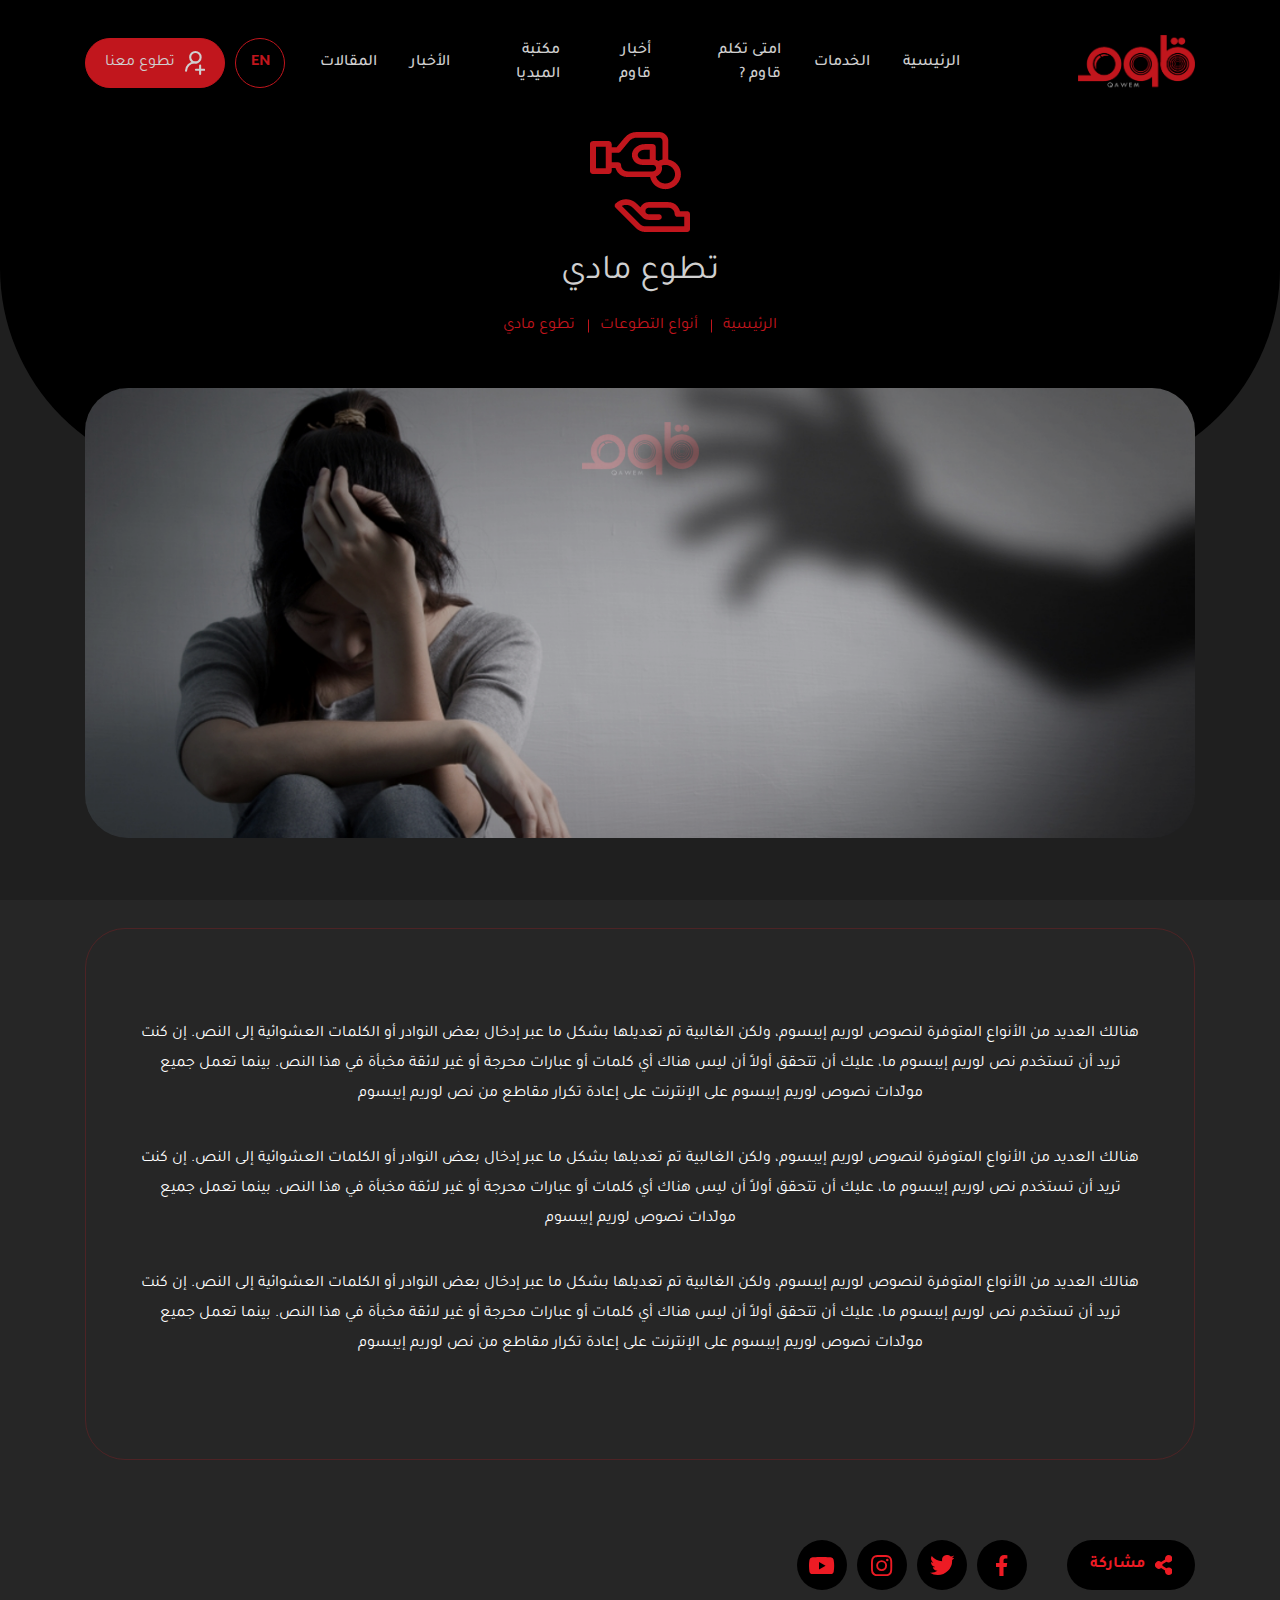
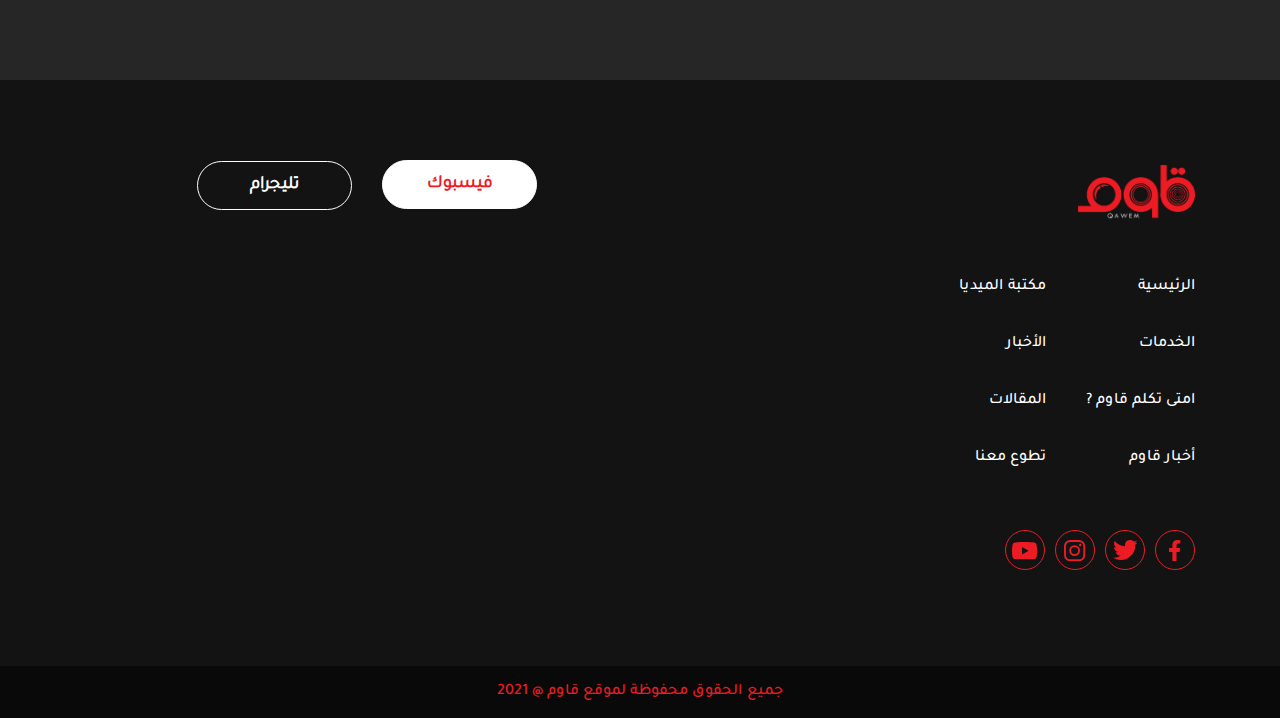
<file: single2.html>
<!DOCTYPE html>
<html lang="ar" dir="rtl">
  <head>
    <meta charset="UTF-8"/>
    <meta name="viewport" content="width=device-width, initial-scale=1.0"/>
    <meta http-equiv="X-UA-Compatible" content="ie=edge"/>
    <title>اسم الموقع</title>
    <link rel="stylesheet" href="css/bootstrap4.min.css"/>
    <link rel="stylesheet" href="css/swiper.min.css"/>
    <link rel="stylesheet" href="css/aos.css"/>
    <link rel="stylesheet" href="css/fancybox.min.css"/>
    <link rel="stylesheet" href="css/home.css"/>
  </head>
  <body>
    <!-- Loader-->
    <div class="loader"><img class="img-fluid" src="images/logo.png" alt=""/></div>
    <!-- Mob Nav-->
    <div class="navover"></div>
    <div class="sideNav">
      <div class="options">
        <div class="lang"><a href="single2-en.html">EN</a></div>
        <div class="close1"><img src="images/close.png" alt=""/></div>
      </div>
      <ul class="res">
        <li> <a href="index-en.html">الرئيسية</a></li>
        <li> <a href="#services">الخدمات</a></li>
        <li> <a href="#when">امتى تكلم قاوم ?</a></li>
        <li> <a href="#news">أخبار قاوم</a></li>
        <li> <a href="multimedia-en.html">مكتبة الميديا</a></li>
        <li> <a href="#news">الأخبار</a></li>
        <li> <a href="#news">المقالات</a></li>
      </ul>
    </div>
    <!-- Mob Nav-->
    <!-- Start Navbar-->
    <div class="navBar"> 
      <div class="container"> 
        <div class="content"> <a class="logo" href="index.html"><img class="img-fluid" src="images/logo.png" alt=""/></a>
          <ul class="res"> 
            <li> <a href="index-en.html">الرئيسية</a></li>
            <li> <a href="#services">الخدمات</a></li>
            <li> <a href="#when">امتى تكلم قاوم ?</a></li>
            <li> <a href="#news">أخبار قاوم</a></li>
            <li> <a href="multimedia-en.html">مكتبة الميديا</a></li>
            <li> <a href="#news">الأخبار</a></li>
            <li> <a href="#news">المقالات</a></li>
          </ul>
          <div class="options"> <a class="language" href="single2-en.html">en</a><a class="volun" href="#!"><svg id="user-add" xmlns="http://www.w3.org/2000/svg" width="20.348" height="24" viewBox="0 0 20.348 24">
<path id="Path_762" data-name="Path 762" d="M12.5,13.054a6.277,6.277,0,1,1,6.251-6.277A6.264,6.264,0,0,1,12.5,13.054Zm0-10.461a4.185,4.185,0,1,0,4.167,4.185A4.176,4.176,0,0,0,12.5,2.592Z" transform="translate(-2.065 -0.5)" fill="#fff"/>
<path id="Path_763" data-name="Path 763" d="M3.3,20.961A1.046,1.046,0,0,1,2.25,19.915,9.415,9.415,0,0,1,11.665,10.5h2.092a1.046,1.046,0,0,1,0,2.092H11.665a7.323,7.323,0,0,0-7.323,7.323A1.046,1.046,0,0,1,3.3,20.961Z" transform="translate(-2.25 -0.1)" fill="#fff"/>
<path id="Path_764" data-name="Path 764" d="M16.8,23.961a1.046,1.046,0,0,1-1.046-1.046V14.546a1.046,1.046,0,1,1,2.092,0v8.369A1.046,1.046,0,0,1,16.8,23.961Z" transform="translate(-1.667 0.039)" fill="#fff"/>
<path id="Path_765" data-name="Path 765" d="M21.165,19.592H12.8a1.046,1.046,0,1,1,0-2.092h8.369a1.046,1.046,0,1,1,0,2.092Z" transform="translate(-1.864 0.235)" fill="#fff"/>
</svg><span>تطوع معنا</span></a></div>
          <div class="menuTrigger"> <img class="img-fluid" src="images/menu.png" alt=""/></div>
        </div>
      </div>
    </div>
    <!-- Start Navbar-->
    <!-- Breadcrumb-->
    <div class="breadCrumb paddbottom">
      <div class="container"> <img class="img-fluid" src="images/donation.png" alt=""/>
        <h2>تطوع مادي</h2>
        <ul class="res"> 
          <li><a href="#!">الرئيسية</a></li>
          <li><a href="#!">أنواع التطوعات</a></li>
          <li><a href="#!">تطوع مادي</a></li>
        </ul>
      </div>
    </div>
    <!-- Breadcrumb-->
    <!-- Single Page1-->
    <div class="single_page has_banner">
      <div class="container"> 
        <div class="main_banner"> <img class="img-fluid" src="images/main_banner.jpg" alt=""/></div>
        <div class="content"> 
          <p>هنالك العديد من الأنواع المتوفرة لنصوص لوريم إيبسوم، ولكن الغالبية تم تعديلها بشكل ما عبر إدخال بعض النوادر أو الكلمات العشوائية إلى النص. إن كنت تريد أن تستخدم نص لوريم إيبسوم ما، عليك أن تتحقق أولاً أن ليس هناك أي كلمات أو عبارات محرجة أو غير لائقة مخبأة في هذا النص. بينما تعمل جميع مولّدات نصوص لوريم إيبسوم على الإنترنت على إعادة تكرار مقاطع من نص لوريم إيبسوم</p>
          <p>هنالك العديد من الأنواع المتوفرة لنصوص لوريم إيبسوم، ولكن الغالبية تم تعديلها بشكل ما عبر إدخال بعض النوادر أو الكلمات العشوائية إلى النص. إن كنت تريد أن تستخدم نص لوريم إيبسوم ما، عليك أن تتحقق أولاً أن ليس هناك أي كلمات أو عبارات محرجة أو غير لائقة مخبأة في هذا النص. بينما تعمل جميع مولّدات نصوص لوريم إيبسوم</p>
          <p>هنالك العديد من الأنواع المتوفرة لنصوص لوريم إيبسوم، ولكن الغالبية تم تعديلها بشكل ما عبر إدخال بعض النوادر أو الكلمات العشوائية إلى النص. إن كنت تريد أن تستخدم نص لوريم إيبسوم ما، عليك أن تتحقق أولاً أن ليس هناك أي كلمات أو عبارات محرجة أو غير لائقة مخبأة في هذا النص. بينما تعمل جميع مولّدات نصوص لوريم إيبسوم على الإنترنت على إعادة تكرار مقاطع من نص لوريم إيبسوم</p>
        </div>
        <div class="socials"> 
          <div class="right">
             <svg xmlns="http://www.w3.org/2000/svg" width="17.5" height="20" viewBox="0 0 17.5 20">
<path id="FontAwsome_share-alt_" data-name="FontAwsome (share-alt)" d="M13.75,12.5a3.734,3.734,0,0,0-2.336.816l-4-2.5a3.772,3.772,0,0,0,0-1.628l4-2.5a3.743,3.743,0,1,0-1.326-2.12l-4,2.5a3.75,3.75,0,1,0,0,5.868l4,2.5A3.75,3.75,0,1,0,13.75,12.5Z" fill="#ed1b24"/>
</svg><span>مشاركة</span>
          </div>
          <div class="left"><a href="#!">
               <svg xmlns="http://www.w3.org/2000/svg" width="11.375" height="21.239" viewBox="0 0 11.375 21.239">
<path id="FontAwsome_facebook-f_" data-name="FontAwsome (facebook-f)" d="M33.52,11.947,34.11,8.1H30.422V5.609a1.922,1.922,0,0,1,2.167-2.077h1.677V.26A20.447,20.447,0,0,0,31.289,0c-3.037,0-5.023,1.841-5.023,5.174V8.1H22.89v3.844h3.376v9.292h4.155V11.947Z" transform="translate(-22.89)" fill="#ed1b24"/>
</svg></a><a href="#!">
               <svg xmlns="http://www.w3.org/2000/svg" width="24.682" height="20.047" viewBox="0 0 24.682 20.047">
<path id="FontAwsome_twitter_" data-name="FontAwsome (twitter)" d="M22.145,53.078c.016.219.016.439.016.658A14.294,14.294,0,0,1,7.768,68.129,14.3,14.3,0,0,1,0,65.858a10.464,10.464,0,0,0,1.222.063A10.131,10.131,0,0,0,7.5,63.759a5.068,5.068,0,0,1-4.73-3.508,6.379,6.379,0,0,0,.955.078,5.35,5.35,0,0,0,1.331-.172A5.059,5.059,0,0,1,1,55.192V55.13a5.1,5.1,0,0,0,2.287.642,5.066,5.066,0,0,1-1.566-6.766A14.379,14.379,0,0,0,12.153,54.3a5.711,5.711,0,0,1-.125-1.159,5.063,5.063,0,0,1,8.755-3.461,9.96,9.96,0,0,0,3.211-1.222,5.045,5.045,0,0,1-2.224,2.788,10.141,10.141,0,0,0,2.913-.783A10.874,10.874,0,0,1,22.145,53.078Z" transform="translate(0 -48.082)" fill="#ed1b24"/>
</svg></a><a href="#!">
               <svg xmlns="http://www.w3.org/2000/svg" width="21.244" height="21.239" viewBox="0 0 21.244 21.239">
<path id="FontAwsome_instagram_" data-name="FontAwsome (instagram)" d="M10.549,37a5.445,5.445,0,1,0,5.445,5.445A5.437,5.437,0,0,0,10.549,37Zm0,8.986a3.54,3.54,0,1,1,3.54-3.54,3.547,3.547,0,0,1-3.54,3.54Zm6.938-9.208a1.27,1.27,0,1,1-1.27-1.27A1.267,1.267,0,0,1,17.487,36.776Zm3.607,1.289a6.286,6.286,0,0,0-1.716-4.45,6.327,6.327,0,0,0-4.45-1.716c-1.754-.1-7.009-.1-8.763,0a6.318,6.318,0,0,0-4.45,1.711A6.306,6.306,0,0,0,0,38.061c-.1,1.754-.1,7.009,0,8.763a6.285,6.285,0,0,0,1.716,4.45,6.335,6.335,0,0,0,4.45,1.716c1.754.1,7.009.1,8.763,0a6.285,6.285,0,0,0,4.45-1.716,6.327,6.327,0,0,0,1.716-4.45c.1-1.754.1-7,0-8.758Zm-2.265,10.64a3.584,3.584,0,0,1-2.019,2.019c-1.4.554-4.716.427-6.261.427s-4.867.123-6.261-.427A3.584,3.584,0,0,1,2.27,48.705c-.554-1.4-.427-4.716-.427-6.261s-.123-4.867.427-6.261a3.584,3.584,0,0,1,2.019-2.019c1.4-.554,4.716-.427,6.261-.427s4.867-.123,6.261.427a3.584,3.584,0,0,1,2.019,2.019c.554,1.4.427,4.716.427,6.261S19.383,47.312,18.829,48.705Z" transform="translate(0.075 -31.825)" fill="#ed1b24"/>
</svg></a><a href="#!">
               <svg xmlns="http://www.w3.org/2000/svg" width="25.172" height="17.699" viewBox="0 0 25.172 17.699">
<path id="FontAwsome_youtube_" data-name="FontAwsome (youtube)" d="M39.579,66.769a3.163,3.163,0,0,0-2.225-2.24C35.391,64,27.519,64,27.519,64s-7.872,0-9.835.529a3.163,3.163,0,0,0-2.225,2.24,35.612,35.612,0,0,0,0,12.2,3.116,3.116,0,0,0,2.225,2.2c1.963.529,9.835.529,9.835.529s7.872,0,9.835-.529a3.116,3.116,0,0,0,2.225-2.2,35.612,35.612,0,0,0,0-12.2ZM24.945,76.61V69.125l6.579,3.743L24.945,76.61Z" transform="translate(-14.933 -64)" fill="#ed1b24"/>
</svg></a></div>
        </div>
      </div>
    </div>
    <!-- Single Page1-->
    <footer>
      <div class="container"> 
        <div class="row">
            <div class="col-lg-5 col-md-6 col-12 mb-4">
                
                <div class="logo"> <img class="img-fluid" src="images/logo.png" alt=""/></div>
                <div class="footer-data-content">
                  <ul class="footer_links res"> 
                    <li> <a href="index-en.html">الرئيسية</a></li>
                    <li> <a href="#services">الخدمات</a></li>
                    <li> <a href="#when">امتى تكلم قاوم ?</a></li>
                    <li> <a href="news.html">أخبار قاوم</a></li>
                  </ul>
                  <ul class="footer_links res">
                    <li> <a href="multimedia-en.html">مكتبة الميديا</a></li>
                    <li> <a href="news.html">الأخبار</a></li>
                    <li> <a href="news.html">المقالات</a></li>
                    <li>
                      <a href="#">تطوع معنا</a>
                    </li>
                  </ul>
                </div>
                
                 <div class="socials"> 
                    <a href="#!">
                    <svg xmlns="http://www.w3.org/2000/svg" width="11.375" height="21.239" viewBox="0 0 11.375 21.239">
                    <path id="FontAwsome_facebook-f_" data-name="FontAwsome (facebook-f)" d="M33.52,11.947,34.11,8.1H30.422V5.609a1.922,1.922,0,0,1,2.167-2.077h1.677V.26A20.447,20.447,0,0,0,31.289,0c-3.037,0-5.023,1.841-5.023,5.174V8.1H22.89v3.844h3.376v9.292h4.155V11.947Z" transform="translate(-22.89)" fill="#ed1b24"/>
                    </svg></a>
                    <a href="#!">
                                <svg xmlns="http://www.w3.org/2000/svg" width="24.682" height="20.047" viewBox="0 0 24.682 20.047">
                    <path id="FontAwsome_twitter_" data-name="FontAwsome (twitter)" d="M22.145,53.078c.016.219.016.439.016.658A14.294,14.294,0,0,1,7.768,68.129,14.3,14.3,0,0,1,0,65.858a10.464,10.464,0,0,0,1.222.063A10.131,10.131,0,0,0,7.5,63.759a5.068,5.068,0,0,1-4.73-3.508,6.379,6.379,0,0,0,.955.078,5.35,5.35,0,0,0,1.331-.172A5.059,5.059,0,0,1,1,55.192V55.13a5.1,5.1,0,0,0,2.287.642,5.066,5.066,0,0,1-1.566-6.766A14.379,14.379,0,0,0,12.153,54.3a5.711,5.711,0,0,1-.125-1.159,5.063,5.063,0,0,1,8.755-3.461,9.96,9.96,0,0,0,3.211-1.222,5.045,5.045,0,0,1-2.224,2.788,10.141,10.141,0,0,0,2.913-.783A10.874,10.874,0,0,1,22.145,53.078Z" transform="translate(0 -48.082)" fill="#ed1b24"/>
                    </svg></a><a href="#!">
                                <svg xmlns="http://www.w3.org/2000/svg" width="21.244" height="21.239" viewBox="0 0 21.244 21.239">
                    <path id="FontAwsome_instagram_" data-name="FontAwsome (instagram)" d="M10.549,37a5.445,5.445,0,1,0,5.445,5.445A5.437,5.437,0,0,0,10.549,37Zm0,8.986a3.54,3.54,0,1,1,3.54-3.54,3.547,3.547,0,0,1-3.54,3.54Zm6.938-9.208a1.27,1.27,0,1,1-1.27-1.27A1.267,1.267,0,0,1,17.487,36.776Zm3.607,1.289a6.286,6.286,0,0,0-1.716-4.45,6.327,6.327,0,0,0-4.45-1.716c-1.754-.1-7.009-.1-8.763,0a6.318,6.318,0,0,0-4.45,1.711A6.306,6.306,0,0,0,0,38.061c-.1,1.754-.1,7.009,0,8.763a6.285,6.285,0,0,0,1.716,4.45,6.335,6.335,0,0,0,4.45,1.716c1.754.1,7.009.1,8.763,0a6.285,6.285,0,0,0,4.45-1.716,6.327,6.327,0,0,0,1.716-4.45c.1-1.754.1-7,0-8.758Zm-2.265,10.64a3.584,3.584,0,0,1-2.019,2.019c-1.4.554-4.716.427-6.261.427s-4.867.123-6.261-.427A3.584,3.584,0,0,1,2.27,48.705c-.554-1.4-.427-4.716-.427-6.261s-.123-4.867.427-6.261a3.584,3.584,0,0,1,2.019-2.019c1.4-.554,4.716-.427,6.261-.427s4.867-.123,6.261.427a3.584,3.584,0,0,1,2.019,2.019c.554,1.4.427,4.716.427,6.261S19.383,47.312,18.829,48.705Z" transform="translate(0.075 -31.825)" fill="#ed1b24"/>
                    </svg></a><a href="#!">
                                <svg xmlns="http://www.w3.org/2000/svg" width="25.172" height="17.699" viewBox="0 0 25.172 17.699">
                    <path id="FontAwsome_youtube_" data-name="FontAwsome (youtube)" d="M39.579,66.769a3.163,3.163,0,0,0-2.225-2.24C35.391,64,27.519,64,27.519,64s-7.872,0-9.835.529a3.163,3.163,0,0,0-2.225,2.24,35.612,35.612,0,0,0,0,12.2,3.116,3.116,0,0,0,2.225,2.2c1.963.529,9.835.529,9.835.529s7.872,0,9.835-.529a3.116,3.116,0,0,0,2.225-2.2,35.612,35.612,0,0,0,0-12.2ZM24.945,76.61V69.125l6.579,3.743L24.945,76.61Z" transform="translate(-14.933 -64)" fill="#ed1b24"/>
                    </svg></a>
                </div>
            </div>
            <div class="col-lg-6 col-md-6 col-12 mb-4">
                <ul class="nav nav-tabs">
                    <li class="nav-item">
                      <a class="nav-link active" data-toggle="tab" href="#facebook">
                        <span>فيسبوك</span>
                      </a>
                    </li>
                    <li class="nav-item">
                      <a class="nav-link" data-toggle="tab" href="#telgram">
                        <span>تليجرام</span>
                      </a>
                    </li>
                </ul>
                <div class="tab-content">
                    <div class="tab-pane container active" id="facebook">
                        <div class="iframe-content">
                        <iframe src="https://www.facebook.com/plugins/page.php?href=https%3A%2F%2Fwww.facebook.com%2Fqawem.community&tabs=timeline&width=340&height=500&small_header=false&adapt_container_width=true&hide_cover=false&show_facepile=true&appId" style="border:none;overflow:hidden" scrolling="no" frameborder="0" allowfullscreen="true" allow="autoplay; clipboard-write; encrypted-media; picture-in-picture; web-share"></iframe>
                        </div>
                    </div>
                    <div class="tab-pane fade" id="telgram">
                        <div class="iframe-content">
                            <iframe src="https://www.facebook.com/plugins/page.php?href=https%3A%2F%2Fwww.facebook.com%2Fqawem.community&tabs=timeline&width=340&height=500&small_header=false&adapt_container_width=true&hide_cover=false&show_facepile=true&appId" style="border:none;overflow:hidden" scrolling="no" frameborder="0" allowfullscreen="true" allow="autoplay; clipboard-write; encrypted-media; picture-in-picture; web-share"></iframe>
                        </div>
                    </div>
                </div>
            </div>
        </div>
      </div>
    </footer>
    <!-- Footer-->
    <!-- End-->
    <div class="end">جميع الحقوق محفوظة لموقع قاوم @ 2021</div>
    <!-- End-->
    <script src="js/jquery.min.js"></script>
    <script src="js/bootstrap.bundle.min.js"></script>
    <script src="js/swiper.min.js"></script>
    <script src="js/aos.js"></script>
    <script src="js/fancybox.min.js"></script>
    <script src="js/main.js"></script>
    <script src="http://localhost:35729/livereload.js"></script>
  </body>
</html>
</file>
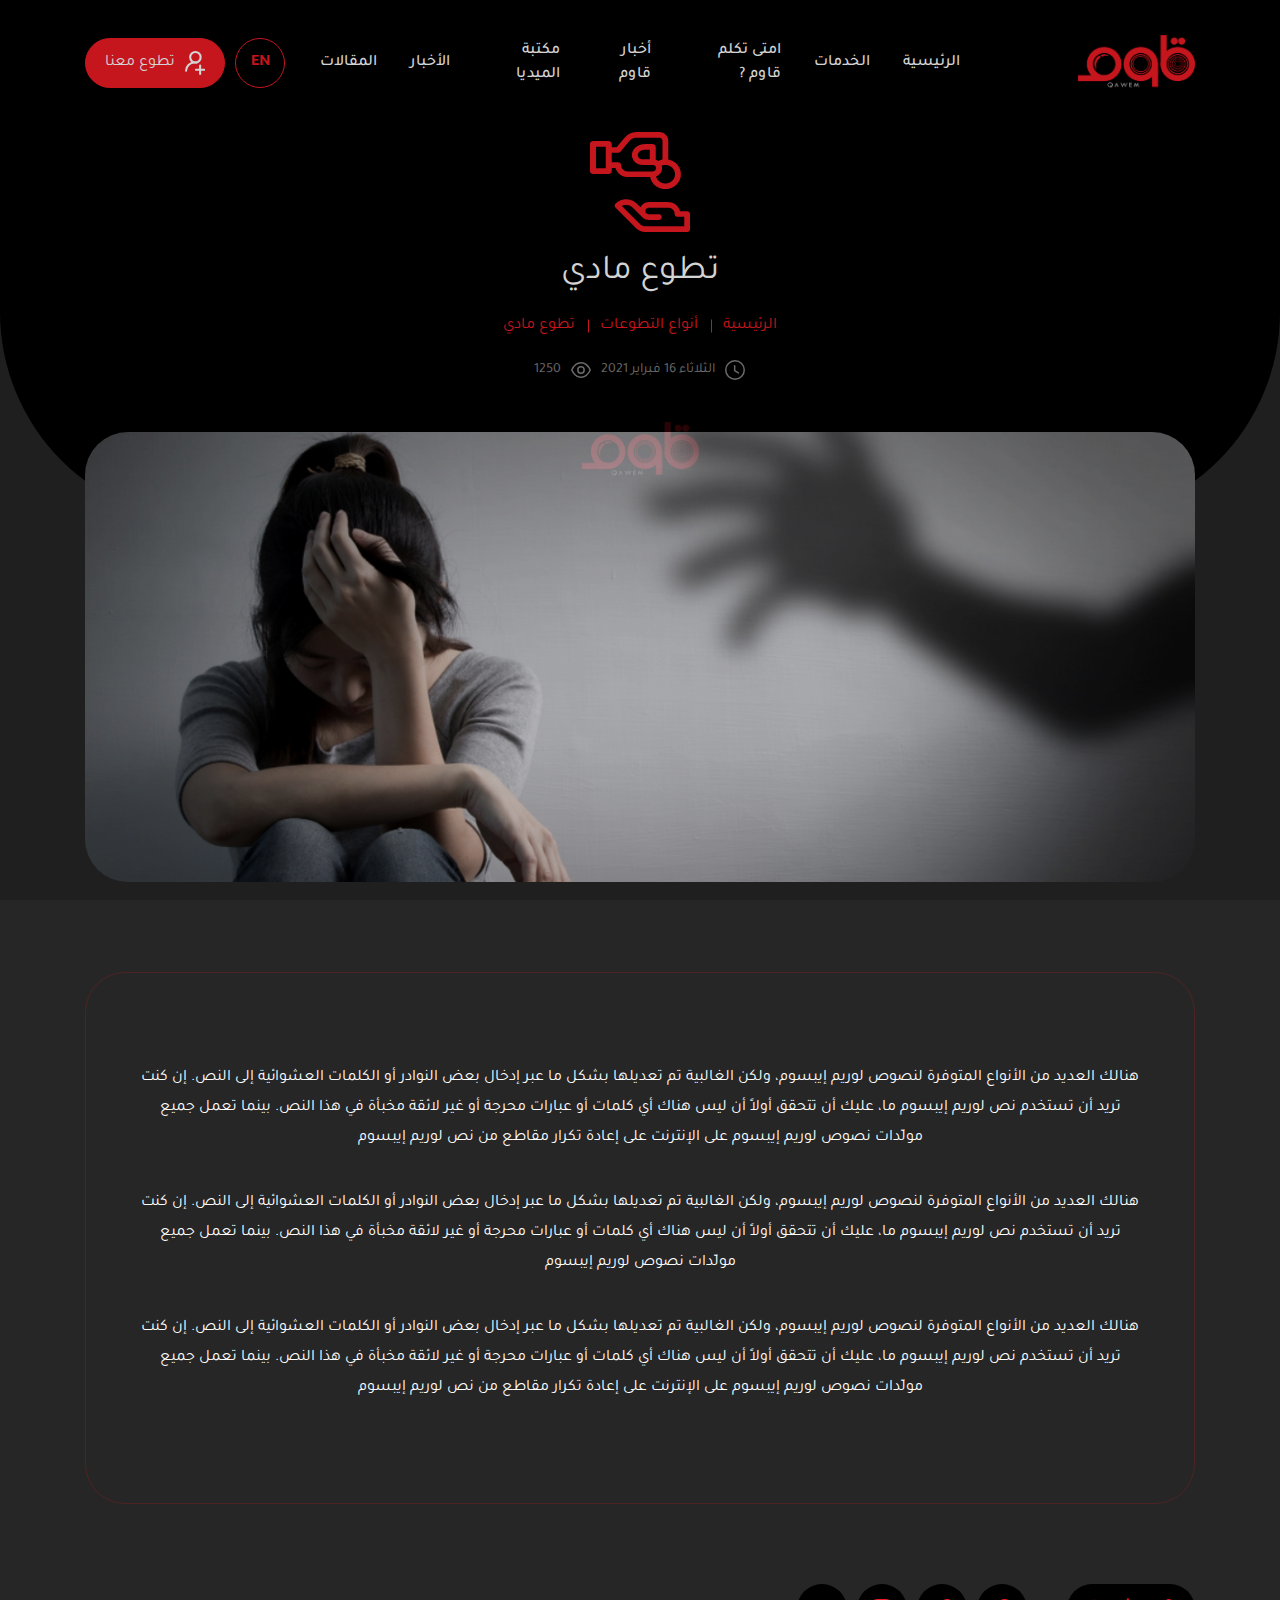
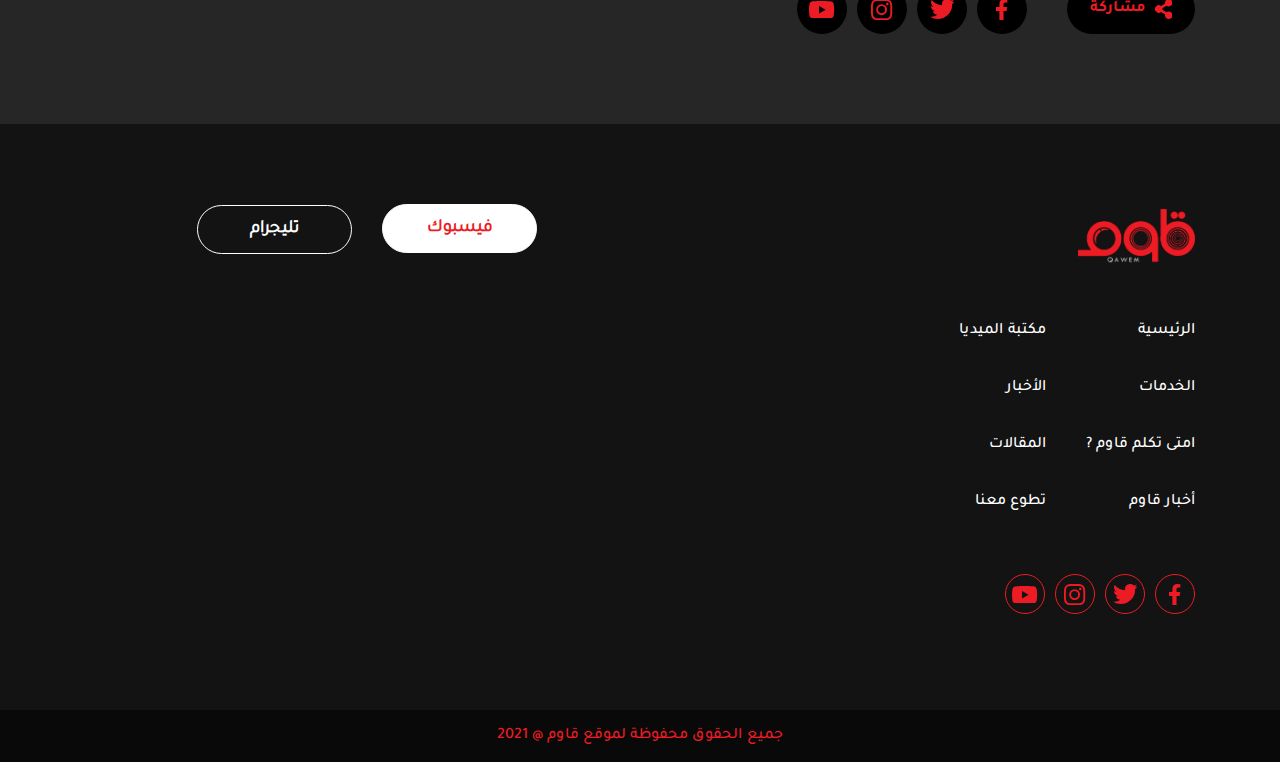
<file: single3.html>
<!DOCTYPE html>
<html lang="ar" dir="rtl">
  <head>
    <meta charset="UTF-8"/>
    <meta name="viewport" content="width=device-width, initial-scale=1.0"/>
    <meta http-equiv="X-UA-Compatible" content="ie=edge"/>
    <title>اسم الموقع</title>
    <link rel="stylesheet" href="css/bootstrap4.min.css"/>
    <link rel="stylesheet" href="css/swiper.min.css"/>
    <link rel="stylesheet" href="css/aos.css"/>
    <link rel="stylesheet" href="css/fancybox.min.css"/>
    <link rel="stylesheet" href="css/home.css"/>
  </head>
  <body>
    <!-- Loader-->
    <div class="loader"><img class="img-fluid" src="images/logo.png" alt=""/></div>
    <!-- Mob Nav-->
    <div class="navover"></div>
    <div class="sideNav">
      <div class="options">
        <div class="lang"><a href="single3-en.html">EN</a></div>
        <div class="close1"><img src="images/close.png" alt=""/></div>
      </div>
      <ul class="res">
        <li> <a href="index-en.html">الرئيسية</a></li>
        <li> <a href="#services">الخدمات</a></li>
        <li> <a href="#when">امتى تكلم قاوم ?</a></li>
        <li> <a href="#news">أخبار قاوم</a></li>
        <li> <a href="multimedia-en.html">مكتبة الميديا</a></li>
        <li> <a href="#news">الأخبار</a></li>
        <li> <a href="#news">المقالات</a></li>
      </ul>
    </div>
    <!-- Mob Nav-->
    <!-- Start Navbar-->
    <div class="navBar"> 
      <div class="container"> 
        <div class="content"> <a class="logo" href="index.html"><img class="img-fluid" src="images/logo.png" alt=""/></a>
          <ul class="res"> 
            <li> <a href="index-en.html">الرئيسية</a></li>
            <li> <a href="#services">الخدمات</a></li>
            <li> <a href="#when">امتى تكلم قاوم ?</a></li>
            <li> <a href="#news">أخبار قاوم</a></li>
            <li> <a href="multimedia-en.html">مكتبة الميديا</a></li>
            <li> <a href="#news">الأخبار</a></li>
            <li> <a href="#news">المقالات</a></li>
          </ul>
          <div class="options"> <a class="language" href="single3-en.html">en</a><a class="volun" href="#!"><svg id="user-add" xmlns="http://www.w3.org/2000/svg" width="20.348" height="24" viewBox="0 0 20.348 24">
<path id="Path_762" data-name="Path 762" d="M12.5,13.054a6.277,6.277,0,1,1,6.251-6.277A6.264,6.264,0,0,1,12.5,13.054Zm0-10.461a4.185,4.185,0,1,0,4.167,4.185A4.176,4.176,0,0,0,12.5,2.592Z" transform="translate(-2.065 -0.5)" fill="#fff"/>
<path id="Path_763" data-name="Path 763" d="M3.3,20.961A1.046,1.046,0,0,1,2.25,19.915,9.415,9.415,0,0,1,11.665,10.5h2.092a1.046,1.046,0,0,1,0,2.092H11.665a7.323,7.323,0,0,0-7.323,7.323A1.046,1.046,0,0,1,3.3,20.961Z" transform="translate(-2.25 -0.1)" fill="#fff"/>
<path id="Path_764" data-name="Path 764" d="M16.8,23.961a1.046,1.046,0,0,1-1.046-1.046V14.546a1.046,1.046,0,1,1,2.092,0v8.369A1.046,1.046,0,0,1,16.8,23.961Z" transform="translate(-1.667 0.039)" fill="#fff"/>
<path id="Path_765" data-name="Path 765" d="M21.165,19.592H12.8a1.046,1.046,0,1,1,0-2.092h8.369a1.046,1.046,0,1,1,0,2.092Z" transform="translate(-1.864 0.235)" fill="#fff"/>
</svg><span>تطوع معنا</span></a></div>
          <div class="menuTrigger"> <img class="img-fluid" src="images/menu.png" alt=""/></div>
        </div>
      </div>
    </div>
    <!-- Start Navbar-->
    <!-- Breadcrumb-->
    <div class="breadCrumb paddbottom">
      <div class="container"> <img class="img-fluid" src="images/donation.png" alt=""/>
        <h2>تطوع مادي</h2>
        <ul class="res"> 
          <li><a href="#!">الرئيسية</a></li>
          <li><a href="#!">أنواع التطوعات</a></li>
          <li><a href="#!">تطوع مادي</a></li>
        </ul>
        <div class="time">
           <svg xmlns="http://www.w3.org/2000/svg" width="24" height="24" viewBox="0 0 24 24">
<g id="Iconly_Light-outline_Time_Circle" data-name="Iconly/Light-outline/Time Circle" opacity="0.5">
<g id="Time_Circle" data-name="Time Circle" transform="translate(2 2)">
<path id="Time_Circle-2" data-name="Time Circle" d="M0,10A10,10,0,1,1,10,20,10.011,10.011,0,0,1,0,10Zm1.5,0A8.5,8.5,0,1,0,10,1.5,8.51,8.51,0,0,0,1.5,10Zm11.638,3.633-.091-.047-3.77-2.249a.751.751,0,0,1-.357-.532l-.008-.112V5.846a.75.75,0,0,1,1.493-.1l.006.1v4.42l3.4,2.032a.75.75,0,0,1,.306.937l-.046.091a.75.75,0,0,1-.938.307Z" transform="translate(0 0)" fill="#fff"/>
</g>
</g>
</svg><span>الثلاثاء 16 فبراير 2021</span><svg xmlns="http://www.w3.org/2000/svg" width="24" height="24" viewBox="0 0 24 24">
<g id="Iconly_Light-outline_Show" data-name="Iconly/Light-outline/Show" opacity="0.5">
<g id="Show" transform="translate(2 4)">
<path id="Show-2" data-name="Show" d="M9.712,15.995C5.807,15.865,2.252,13.107.2,8.616L.061,8.294a.743.743,0,0,1,0-.589A14.272,14.272,0,0,1,4.254,2.059,9.338,9.338,0,0,1,10,0l.286,0c3.9.13,7.459,2.89,9.509,7.381l.14.313a.746.746,0,0,1,0,.6,14.282,14.282,0,0,1-4.194,5.647A9.338,9.338,0,0,1,10,16ZM5.33,3.118a12.322,12.322,0,0,0-3.6,4.548L1.569,8l.169.361a12.5,12.5,0,0,0,3.38,4.361,7.98,7.98,0,0,0,4.362,1.77l.266.014.257,0,.255,0a7.941,7.941,0,0,0,4.634-1.795A12.666,12.666,0,0,0,18.42,8.023L18.429,8A12.8,12.8,0,0,0,15,3.379a8.027,8.027,0,0,0-4.49-1.87l-.266-.013-.239-.005A7.827,7.827,0,0,0,5.33,3.118ZM6.088,8A3.912,3.912,0,1,1,10,11.886,3.9,3.9,0,0,1,6.088,8Zm1.5,0A2.412,2.412,0,1,0,10,5.6,2.406,2.406,0,0,0,7.589,8Z" transform="translate(0)" fill="#fff"/>
</g>
</g>
</svg><span>1250</span>
        </div>
      </div>
    </div>
    <!-- Breadcrumb-->
    <!-- Single Page1-->
    <div class="single_page has_banner">
      <div class="container"> 
        <div class="main_banner"> <img class="img-fluid" src="images/main_banner.jpg" alt=""/></div>
        <div class="content"> 
          <p>هنالك العديد من الأنواع المتوفرة لنصوص لوريم إيبسوم، ولكن الغالبية تم تعديلها بشكل ما عبر إدخال بعض النوادر أو الكلمات العشوائية إلى النص. إن كنت تريد أن تستخدم نص لوريم إيبسوم ما، عليك أن تتحقق أولاً أن ليس هناك أي كلمات أو عبارات محرجة أو غير لائقة مخبأة في هذا النص. بينما تعمل جميع مولّدات نصوص لوريم إيبسوم على الإنترنت على إعادة تكرار مقاطع من نص لوريم إيبسوم</p>
          <p>هنالك العديد من الأنواع المتوفرة لنصوص لوريم إيبسوم، ولكن الغالبية تم تعديلها بشكل ما عبر إدخال بعض النوادر أو الكلمات العشوائية إلى النص. إن كنت تريد أن تستخدم نص لوريم إيبسوم ما، عليك أن تتحقق أولاً أن ليس هناك أي كلمات أو عبارات محرجة أو غير لائقة مخبأة في هذا النص. بينما تعمل جميع مولّدات نصوص لوريم إيبسوم</p>
          <p>هنالك العديد من الأنواع المتوفرة لنصوص لوريم إيبسوم، ولكن الغالبية تم تعديلها بشكل ما عبر إدخال بعض النوادر أو الكلمات العشوائية إلى النص. إن كنت تريد أن تستخدم نص لوريم إيبسوم ما، عليك أن تتحقق أولاً أن ليس هناك أي كلمات أو عبارات محرجة أو غير لائقة مخبأة في هذا النص. بينما تعمل جميع مولّدات نصوص لوريم إيبسوم على الإنترنت على إعادة تكرار مقاطع من نص لوريم إيبسوم</p>
        </div>
        <div class="socials"> 
          <div class="right">
             <svg xmlns="http://www.w3.org/2000/svg" width="17.5" height="20" viewBox="0 0 17.5 20">
<path id="FontAwsome_share-alt_" data-name="FontAwsome (share-alt)" d="M13.75,12.5a3.734,3.734,0,0,0-2.336.816l-4-2.5a3.772,3.772,0,0,0,0-1.628l4-2.5a3.743,3.743,0,1,0-1.326-2.12l-4,2.5a3.75,3.75,0,1,0,0,5.868l4,2.5A3.75,3.75,0,1,0,13.75,12.5Z" fill="#ed1b24"/>
</svg><span>مشاركة</span>
          </div>
          <div class="left"><a href="#!">
               <svg xmlns="http://www.w3.org/2000/svg" width="11.375" height="21.239" viewBox="0 0 11.375 21.239">
<path id="FontAwsome_facebook-f_" data-name="FontAwsome (facebook-f)" d="M33.52,11.947,34.11,8.1H30.422V5.609a1.922,1.922,0,0,1,2.167-2.077h1.677V.26A20.447,20.447,0,0,0,31.289,0c-3.037,0-5.023,1.841-5.023,5.174V8.1H22.89v3.844h3.376v9.292h4.155V11.947Z" transform="translate(-22.89)" fill="#ed1b24"/>
</svg></a><a href="#!">
               <svg xmlns="http://www.w3.org/2000/svg" width="24.682" height="20.047" viewBox="0 0 24.682 20.047">
<path id="FontAwsome_twitter_" data-name="FontAwsome (twitter)" d="M22.145,53.078c.016.219.016.439.016.658A14.294,14.294,0,0,1,7.768,68.129,14.3,14.3,0,0,1,0,65.858a10.464,10.464,0,0,0,1.222.063A10.131,10.131,0,0,0,7.5,63.759a5.068,5.068,0,0,1-4.73-3.508,6.379,6.379,0,0,0,.955.078,5.35,5.35,0,0,0,1.331-.172A5.059,5.059,0,0,1,1,55.192V55.13a5.1,5.1,0,0,0,2.287.642,5.066,5.066,0,0,1-1.566-6.766A14.379,14.379,0,0,0,12.153,54.3a5.711,5.711,0,0,1-.125-1.159,5.063,5.063,0,0,1,8.755-3.461,9.96,9.96,0,0,0,3.211-1.222,5.045,5.045,0,0,1-2.224,2.788,10.141,10.141,0,0,0,2.913-.783A10.874,10.874,0,0,1,22.145,53.078Z" transform="translate(0 -48.082)" fill="#ed1b24"/>
</svg></a><a href="#!">
               <svg xmlns="http://www.w3.org/2000/svg" width="21.244" height="21.239" viewBox="0 0 21.244 21.239">
<path id="FontAwsome_instagram_" data-name="FontAwsome (instagram)" d="M10.549,37a5.445,5.445,0,1,0,5.445,5.445A5.437,5.437,0,0,0,10.549,37Zm0,8.986a3.54,3.54,0,1,1,3.54-3.54,3.547,3.547,0,0,1-3.54,3.54Zm6.938-9.208a1.27,1.27,0,1,1-1.27-1.27A1.267,1.267,0,0,1,17.487,36.776Zm3.607,1.289a6.286,6.286,0,0,0-1.716-4.45,6.327,6.327,0,0,0-4.45-1.716c-1.754-.1-7.009-.1-8.763,0a6.318,6.318,0,0,0-4.45,1.711A6.306,6.306,0,0,0,0,38.061c-.1,1.754-.1,7.009,0,8.763a6.285,6.285,0,0,0,1.716,4.45,6.335,6.335,0,0,0,4.45,1.716c1.754.1,7.009.1,8.763,0a6.285,6.285,0,0,0,4.45-1.716,6.327,6.327,0,0,0,1.716-4.45c.1-1.754.1-7,0-8.758Zm-2.265,10.64a3.584,3.584,0,0,1-2.019,2.019c-1.4.554-4.716.427-6.261.427s-4.867.123-6.261-.427A3.584,3.584,0,0,1,2.27,48.705c-.554-1.4-.427-4.716-.427-6.261s-.123-4.867.427-6.261a3.584,3.584,0,0,1,2.019-2.019c1.4-.554,4.716-.427,6.261-.427s4.867-.123,6.261.427a3.584,3.584,0,0,1,2.019,2.019c.554,1.4.427,4.716.427,6.261S19.383,47.312,18.829,48.705Z" transform="translate(0.075 -31.825)" fill="#ed1b24"/>
</svg></a><a href="#!">
               <svg xmlns="http://www.w3.org/2000/svg" width="25.172" height="17.699" viewBox="0 0 25.172 17.699">
<path id="FontAwsome_youtube_" data-name="FontAwsome (youtube)" d="M39.579,66.769a3.163,3.163,0,0,0-2.225-2.24C35.391,64,27.519,64,27.519,64s-7.872,0-9.835.529a3.163,3.163,0,0,0-2.225,2.24,35.612,35.612,0,0,0,0,12.2,3.116,3.116,0,0,0,2.225,2.2c1.963.529,9.835.529,9.835.529s7.872,0,9.835-.529a3.116,3.116,0,0,0,2.225-2.2,35.612,35.612,0,0,0,0-12.2ZM24.945,76.61V69.125l6.579,3.743L24.945,76.61Z" transform="translate(-14.933 -64)" fill="#ed1b24"/>
</svg></a></div>
        </div>
      </div>
    </div>
    <footer>
      <div class="container"> 
        <div class="row">
            <div class="col-lg-5 col-md-6 col-12 mb-4">
                
                <div class="logo"> <img class="img-fluid" src="images/logo.png" alt=""/></div>
                <div class="footer-data-content">
                  <ul class="footer_links res"> 
                    <li> <a href="index-en.html">الرئيسية</a></li>
                    <li> <a href="#services">الخدمات</a></li>
                    <li> <a href="#when">امتى تكلم قاوم ?</a></li>
                    <li> <a href="news.html">أخبار قاوم</a></li>
                  </ul>
                  <ul class="footer_links res">
                    <li> <a href="multimedia-en.html">مكتبة الميديا</a></li>
                    <li> <a href="news.html">الأخبار</a></li>
                    <li> <a href="news.html">المقالات</a></li>
                    <li>
                      <a href="#">تطوع معنا</a>
                    </li>
                  </ul>
                </div>
                
                 <div class="socials"> 
                    <a href="#!">
                    <svg xmlns="http://www.w3.org/2000/svg" width="11.375" height="21.239" viewBox="0 0 11.375 21.239">
                    <path id="FontAwsome_facebook-f_" data-name="FontAwsome (facebook-f)" d="M33.52,11.947,34.11,8.1H30.422V5.609a1.922,1.922,0,0,1,2.167-2.077h1.677V.26A20.447,20.447,0,0,0,31.289,0c-3.037,0-5.023,1.841-5.023,5.174V8.1H22.89v3.844h3.376v9.292h4.155V11.947Z" transform="translate(-22.89)" fill="#ed1b24"/>
                    </svg></a>
                    <a href="#!">
                                <svg xmlns="http://www.w3.org/2000/svg" width="24.682" height="20.047" viewBox="0 0 24.682 20.047">
                    <path id="FontAwsome_twitter_" data-name="FontAwsome (twitter)" d="M22.145,53.078c.016.219.016.439.016.658A14.294,14.294,0,0,1,7.768,68.129,14.3,14.3,0,0,1,0,65.858a10.464,10.464,0,0,0,1.222.063A10.131,10.131,0,0,0,7.5,63.759a5.068,5.068,0,0,1-4.73-3.508,6.379,6.379,0,0,0,.955.078,5.35,5.35,0,0,0,1.331-.172A5.059,5.059,0,0,1,1,55.192V55.13a5.1,5.1,0,0,0,2.287.642,5.066,5.066,0,0,1-1.566-6.766A14.379,14.379,0,0,0,12.153,54.3a5.711,5.711,0,0,1-.125-1.159,5.063,5.063,0,0,1,8.755-3.461,9.96,9.96,0,0,0,3.211-1.222,5.045,5.045,0,0,1-2.224,2.788,10.141,10.141,0,0,0,2.913-.783A10.874,10.874,0,0,1,22.145,53.078Z" transform="translate(0 -48.082)" fill="#ed1b24"/>
                    </svg></a><a href="#!">
                                <svg xmlns="http://www.w3.org/2000/svg" width="21.244" height="21.239" viewBox="0 0 21.244 21.239">
                    <path id="FontAwsome_instagram_" data-name="FontAwsome (instagram)" d="M10.549,37a5.445,5.445,0,1,0,5.445,5.445A5.437,5.437,0,0,0,10.549,37Zm0,8.986a3.54,3.54,0,1,1,3.54-3.54,3.547,3.547,0,0,1-3.54,3.54Zm6.938-9.208a1.27,1.27,0,1,1-1.27-1.27A1.267,1.267,0,0,1,17.487,36.776Zm3.607,1.289a6.286,6.286,0,0,0-1.716-4.45,6.327,6.327,0,0,0-4.45-1.716c-1.754-.1-7.009-.1-8.763,0a6.318,6.318,0,0,0-4.45,1.711A6.306,6.306,0,0,0,0,38.061c-.1,1.754-.1,7.009,0,8.763a6.285,6.285,0,0,0,1.716,4.45,6.335,6.335,0,0,0,4.45,1.716c1.754.1,7.009.1,8.763,0a6.285,6.285,0,0,0,4.45-1.716,6.327,6.327,0,0,0,1.716-4.45c.1-1.754.1-7,0-8.758Zm-2.265,10.64a3.584,3.584,0,0,1-2.019,2.019c-1.4.554-4.716.427-6.261.427s-4.867.123-6.261-.427A3.584,3.584,0,0,1,2.27,48.705c-.554-1.4-.427-4.716-.427-6.261s-.123-4.867.427-6.261a3.584,3.584,0,0,1,2.019-2.019c1.4-.554,4.716-.427,6.261-.427s4.867-.123,6.261.427a3.584,3.584,0,0,1,2.019,2.019c.554,1.4.427,4.716.427,6.261S19.383,47.312,18.829,48.705Z" transform="translate(0.075 -31.825)" fill="#ed1b24"/>
                    </svg></a><a href="#!">
                                <svg xmlns="http://www.w3.org/2000/svg" width="25.172" height="17.699" viewBox="0 0 25.172 17.699">
                    <path id="FontAwsome_youtube_" data-name="FontAwsome (youtube)" d="M39.579,66.769a3.163,3.163,0,0,0-2.225-2.24C35.391,64,27.519,64,27.519,64s-7.872,0-9.835.529a3.163,3.163,0,0,0-2.225,2.24,35.612,35.612,0,0,0,0,12.2,3.116,3.116,0,0,0,2.225,2.2c1.963.529,9.835.529,9.835.529s7.872,0,9.835-.529a3.116,3.116,0,0,0,2.225-2.2,35.612,35.612,0,0,0,0-12.2ZM24.945,76.61V69.125l6.579,3.743L24.945,76.61Z" transform="translate(-14.933 -64)" fill="#ed1b24"/>
                    </svg></a>
                </div>
            </div>
            <div class="col-lg-6 col-md-6 col-12 mb-4">
                <ul class="nav nav-tabs">
                    <li class="nav-item">
                      <a class="nav-link active" data-toggle="tab" href="#facebook">
                        <span>فيسبوك</span>
                      </a>
                    </li>
                    <li class="nav-item">
                      <a class="nav-link" data-toggle="tab" href="#telgram">
                        <span>تليجرام</span>
                      </a>
                    </li>
                </ul>
                <div class="tab-content">
                    <div class="tab-pane container active" id="facebook">
                        <div class="iframe-content">
                        <iframe src="https://www.facebook.com/plugins/page.php?href=https%3A%2F%2Fwww.facebook.com%2Fqawem.community&tabs=timeline&width=340&height=500&small_header=false&adapt_container_width=true&hide_cover=false&show_facepile=true&appId" style="border:none;overflow:hidden" scrolling="no" frameborder="0" allowfullscreen="true" allow="autoplay; clipboard-write; encrypted-media; picture-in-picture; web-share"></iframe>
                        </div>
                    </div>
                    <div class="tab-pane fade" id="telgram">
                        <div class="iframe-content">
                            <iframe src="https://www.facebook.com/plugins/page.php?href=https%3A%2F%2Fwww.facebook.com%2Fqawem.community&tabs=timeline&width=340&height=500&small_header=false&adapt_container_width=true&hide_cover=false&show_facepile=true&appId" style="border:none;overflow:hidden" scrolling="no" frameborder="0" allowfullscreen="true" allow="autoplay; clipboard-write; encrypted-media; picture-in-picture; web-share"></iframe>
                        </div>
                    </div>
                </div>
            </div>
        </div>
      </div>
    </footer>
    <!-- Footer-->
    <!-- End-->
    <div class="end">جميع الحقوق محفوظة لموقع قاوم @ 2021</div>
    <!-- End-->
    <script src="js/jquery.min.js"></script>
    <script src="js/bootstrap.bundle.min.js"></script>
    <script src="js/swiper.min.js"></script>
    <script src="js/aos.js"></script>
    <script src="js/fancybox.min.js"></script>
    <script src="js/main.js"></script>
    <script src="http://localhost:35729/livereload.js"></script>
  </body>
</html>
</file>
<file: css/home.css>
html {
  scroll-behavior: smooth;
  overflow-y: hidden;
  overflow-x: hidden;
  font-size: 62.5%;
  scrollbar-width: thin;
  scrollbar-color: #ed1b24 black;
}

html::-webkit-scrollbar {
  width: 8px;
}

html::-webkit-scrollbar-track {
  background-color: #000000;
}

html::-webkit-scrollbar-thumb {
  background-color: #ed1b24;
}

@media (max-width: 767px) {
  html {
    font-size: 56.25%;
  }
}

body {
  background-color: #262626;
  font-family: "reg", sans-serif;
  text-align: start;
  font-size: 1.6rem;
}

body.home {
  background-image: url("../images/pattern.png");
  background-attachment: fixed;
  z-index: 9;
}
body.home::after{
  content: '';
  position: fixed;
  width: 100%;
  height: 100%;
  background-color: rgba(0 , 0, 0, .9);
  top: 0;
  left: 0;
  z-index: -1;
}
@media (max-width: 767px) {
  body {
    text-align: center;
  }
}

* {
  font-family: inherit;
}

input,
a,
button {
  font-family: "reg", sans-serif;
}

input:focus,
a:focus,
button:focus {
  outline: none;
  text-decoration: none;
}

input:hover,
a:hover,
button:hover {
  text-decoration: none;
}

button {
  cursor: pointer;
}

button:focus, button:active {
  outline: none;
  -webkit-box-shadow: none;
          box-shadow: none;
}

ul.res {
  padding: 0;
  margin: 0;
  list-style: none;
}

@font-face {
  font-family: "light";
  src: url("../fonts/Tajawal-Light.ttf") format("ttf"), url("../fonts/Tajawal-Light.woff") format("woff"), url("../fonts/Tajawal-Light.woff2") format("woff2"), url("../fonts/Tajawal-Light.eot") format("eot");
}

@font-face {
  font-family: "reg";
  src: url("../fonts/Tajawal-Regular.ttf") format("ttf"), url("../fonts/Tajawal-Regular.woff") format("woff"), url("../fonts/Tajawal-Regular.woff2") format("woff2"), url("../fonts/Tajawal-Regular.eot") format("eot");
}

@font-face {
  font-family: "med";
  src: url("../fonts/Tajawal-Medium.ttf") format("ttf"), url("../fonts/Tajawal-Medium.woff") format("woff"), url("../fonts/Tajawal-Medium.woff2") format("woff2"), url("../fonts/Tajawal-Medium.eot") format("eot");
}

@font-face {
  font-family: "Bold";
  src: url("../fonts/Tajawal-Bold.ttf") format("ttf"), url("../fonts/Tajawal-Bold.woff") format("woff"), url("../fonts/Tajawal-Bold.woff2") format("woff2"), url("../fonts/Tajawal-Bold.eot") format("eot");
}

@font-face {
  font-family: "xBold";
  src: url("../fonts/Tajawal-ExtraBold.ttf") format("ttf"), url("../fonts/Tajawal-ExtraBold.woff") format("woff"), url("../fonts/Tajawal-ExtraBold.woff2") format("woff2"), url("../fonts/Tajawal-ExtraBold.eot") format("eot");
}

@font-face {
  font-family: "black";
  src: url("../fonts/Tajawal-Black.ttf") format("ttf"), url("../fonts/Tajawal-Black.woff") format("woff"), url("../fonts/Tajawal-Black.woff2") format("woff2"), url("../fonts/Tajawal-Black.eot") format("eot");
}

.Flex, .loader, .sideNav, .navBar .content .options .language, .header_slider .swiper-slide, .volunteerings .box .icon, .about .when_time a, .services .box .icon, .gallery .nav.nav-tabs li a, .gallery .gomore_link, footer .footer_links, footer .socials, footer .socials a, .breadCrumb ul, .contactPage .col-lg-7, .contactPage form > button, .gallery_multimedia a .overlay, .single_page .socials, .single_page .socials .right, .single_page .socials a {
  display: -webkit-box;
  display: -ms-flexbox;
  display: flex;
  -webkit-box-align: center;
      -ms-flex-align: center;
          align-items: center;
  -webkit-box-pack: center;
      -ms-flex-pack: center;
          justify-content: center;
}

.trans, .navBar .content ul.res li a, .navBar .content .options .language, .navBar .content .options .volun, .navBar .content .options .volun svg path, .navBar .content .options .volun span, .header_slider .swiper-slide .content_s a, .header_slider .swiper-slide .content_s a svg path, .header_slider .swiper-slide .content_s a span, .volunteerings .box, .volunteerings .box > svg, .about .col-lg-6 a, .about .col-lg-6 a svg path, .about .col-lg-6 a span, .about .when_time a, .services .box, .services .box a, .services .box a svg path, .services .box a span, .twoHalfs .headings.align a, .twoHalfs .headings.align a svg path, .twoHalfs .headings.align a span, .twoHalfs .col-lg-6 .box .details a, .twoHalfs .col-lg-6 .box .details a svg path, .twoHalfs .col-lg-6 .box .details a span, .gallery .gomore_link, .gallery .gomore_link span, .gallery .gomore_link svg path, .gallery .gomore_link:after, .gallery .gomore_link:before, .newsletter .content .left form button, footer .footer_links li a, footer .socials a, footer .socials a svg, footer .socials a svg path, .breadCrumb ul li a, .contactPage form > button, .contactPage  form > button span, .contactPage form > button svg path, .gallery_multimedia a .overlay, .single_page .socials .right, .single_page .socials a, .single_page .socials a svg, .single_page .socials a svg path {
  -webkit-transition: 0.6s cubic-bezier(0.83, 0, 0.17, 1);
  transition: 0.6s cubic-bezier(0.83, 0, 0.17, 1);
}

@-webkit-keyframes pulse {
  0% {
    opacity: 1;
  }
  50% {
    opacity: 0.6;
  }
  100% {
    opacity: 1;
  }
}

@keyframes pulse {
  0% {
    opacity: 1;
  }
  50% {
    opacity: 0.6;
  }
  100% {
    opacity: 1;
  }
}

@media (min-width: 1500px) {
  .container {
    max-width: 1230px;
  }
}

.loader {
  position: fixed;
  top: 0;
  left: 0;
  width: 100%;
  height: 100%;
  background-color: #000;
  z-index: 999999;
}

.loader img {
  -webkit-animation: pulse 2s linear infinite;
          animation: pulse 2s linear infinite;
  width: 117px;
  height: 65px;
  object-fit: contain;
}

.navover {
  position: fixed;
  width: 100%;
  height: 100%;
  background-color: rgba(0, 0, 0, 0.7);
  z-index: 9;
  -webkit-transition: 0.5s;
  transition: 0.5s;
  opacity: 0;
  visibility: hidden;
}

.navover.open {
  opacity: 1;
  visibility: visible;
}

.sideNav {
  position: fixed;
  top: 0;
  right: 0;
  width: 290px;
  height: 100%;
  background-color: #000000;
  z-index: 99;
  overflow-y: auto;
  -webkit-transition: 0.5s;
  transition: 0.5s;
  -webkit-box-orient: vertical;
  -webkit-box-direction: normal;
      -ms-flex-direction: column;
          flex-direction: column;
  -webkit-transform-origin: right;
          transform-origin: right;
  -webkit-transform: scaleX(0);
          transform: scaleX(0);
}

html[dir="ltr"] .sideNav {
  -webkit-transform-origin: left;
          transform-origin: left;
  right: unset;
  left: 0;
}

.sideNav.open {
  -webkit-transform: scaleX(1);
          transform: scaleX(1);
}

.sideNav.open ul {
  opacity: 1;
}

.sideNav.open ul li {
  -webkit-transform: translateX(0);
          transform: translateX(0);
  opacity: 1;
}

html[dir="ltr"] .sideNav.open ul li {
  -webkit-transform: translateX(10px);
          transform: translateX(10px);
}

.sideNav .options {
  padding: 0 50px;
  display: -webkit-box;
  display: -ms-flexbox;
  display: flex;
  -webkit-box-align: center;
      -ms-flex-align: center;
          align-items: center;
  -webkit-box-pack: justify;
      -ms-flex-pack: justify;
          justify-content: space-between;
  width: 100%;
  position: absolute;
  top: 50px;
}

@media (max-width: 480px) {
  .sideNav .options {
    padding: 0 40px;
    top: 30px;
  }
}

.sideNav .options .lang a {
  display: -webkit-box;
  display: -ms-flexbox;
  display: flex;
  -webkit-box-align: center;
      -ms-flex-align: center;
          align-items: center;
  -webkit-box-pack: center;
      -ms-flex-pack: center;
          justify-content: center;
  font-size: 14px;
  color: #fff;
  width: 32px;
  height: 32px;
  border-radius: 50%;
  background-color: #ed1b24;
}

.sideNav .options .close1 img {
  -webkit-filter:  invert(16%) sepia(74%) saturate(3831%) hue-rotate(346deg) brightness(109%) contrast(101%);
          filter:  invert(16%) sepia(74%) saturate(3831%) hue-rotate(346deg) brightness(109%) contrast(101%);
}

.sideNav > ul {
  display: -webkit-box;
  display: -ms-flexbox;
  display: flex;
  -webkit-box-align: center;
      -ms-flex-align: center;
          align-items: center;
  -webkit-box-orient: vertical;
  -webkit-box-direction: normal;
      -ms-flex-direction: column;
          flex-direction: column;
  opacity: 0;
  -webkit-transition: 0.5s;
  transition: 0.5s;
  -webkit-transition-delay: 0.5s;
          transition-delay: 0.5s;
  overflow-y: auto;
  width: 100%;
  text-align: right;
  -webkit-box-align: start;
      -ms-flex-align: start;
          align-items: flex-start;
  padding: 0 40px;
}

.sideNav > ul::-webkit-scrollbar {
  width: 8px;
}

.sideNav > ul::-webkit-scrollbar-track {
  background-color: #000000;
}

.sideNav > ul::-webkit-scrollbar-thumb {
  background-color: #ed1b24;
}

.sideNav > ul > li {
  position: relative;
  padding: 7px 0;
  -webkit-transition: 0.5s;
  transition: 0.5s;
  -webkit-transform: translateX(-10px);
          transform: translateX(-10px);
  opacity: 0;
}

html[dir="ltr"] .sideNav > ul > li {
  -webkit-transform: translateX(20px);
          transform: translateX(20px);
}

.sideNav > ul > li:nth-child(1) {
  -webkit-transition-delay: 0.2s;
          transition-delay: 0.2s;
}

.sideNav > ul > li:nth-child(2) {
  -webkit-transition-delay: 0.4s;
          transition-delay: 0.4s;
}

.sideNav > ul > li:nth-child(3) {
  -webkit-transition-delay: 0.6s;
          transition-delay: 0.6s;
}

.sideNav > ul > li:nth-child(4) {
  -webkit-transition-delay: 0.8s;
          transition-delay: 0.8s;
}

.sideNav > ul > li:nth-child(5) {
  -webkit-transition-delay: 1s;
          transition-delay: 1s;
}

.sideNav > ul > li:nth-child(6) {
  -webkit-transition-delay: 1.2s;
          transition-delay: 1.2s;
}

.sideNav > ul > li:nth-child(7) {
  -webkit-transition-delay: 1.4s;
          transition-delay: 1.4s;
}

.sideNav > ul > li:nth-child(8) {
  -webkit-transition-delay: 1.6s;
          transition-delay: 1.6s;
}

.sideNav > ul > li:nth-child(9) {
  -webkit-transition-delay: 1.8s;
          transition-delay: 1.8s;
}

.sideNav > ul > li:nth-child(10) {
  -webkit-transition-delay: 2s;
          transition-delay: 2s;
}

.sideNav > ul > li:nth-child(11) {
  -webkit-transition-delay: 2.2s;
          transition-delay: 2.2s;
}

.sideNav > ul > li a {
  width: 100%;
  display: block;
  font-size: 18px;
  color: #ed1b24;
  -webkit-transition: 0.5s;
  transition: 0.5s;
}

.sideNav > ul > li i {
  position: absolute;
  top: 13px;
  left: 13px;
  -webkit-transform: rotate(90deg);
          transform: rotate(90deg);
  font-size: 9px;
  color: currentColor;
  -webkit-transition: 0.5s;
  transition: 0.5s;
}

html[dir="ltr"] .sideNav > ul > li i {
  left: unset;
  right: 13px;
}

.sideNav > ul > li i.open {
  -webkit-transform: rotate(0deg);
          transform: rotate(0deg);
}

.sideNav > ul > li .drop {
  width: 100%;
  padding: 5px 15px;
  display: none;
  overflow: visible;
  height: auto;
}

.sideNav > ul > li .drop li {
  padding: 4px 0;
}

.sideNav > ul > li .drop li a {
  font-size: 15px;
  color: #898989;
  -webkit-transition: 0.5s;
  transition: 0.5s;
}

.sideNav > ul > li .drop li a:hover {
  color: #595959;
}

.navBar {
  position: absolute;
  top: 0;
  left: 0;
  width: 100%;
  padding: 30px 0;
  z-index: 9;
}

.navBar .content {
  display: -webkit-box;
  display: -ms-flexbox;
  display: flex;
  -webkit-box-align: center;
      -ms-flex-align: center;
          align-items: center;
}

.navBar .content .logo {
  margin-left: auto;
}
footer .logo img ,
.navBar .content .logo img{
  width: 117px;
  height: 65px;
  object-fit: contain;
}
html[dir="ltr"] .navBar .content .logo {
  margin-right: auto;
  margin-left: unset;
}

@media (max-width: 991px) {
  .navBar .content .logo img {
    width: 85px;
  }
}

.navBar .content ul.res {
  display: -webkit-box;
  display: -ms-flexbox;
  display: flex;
  -webkit-box-align: center;
      -ms-flex-align: center;
          align-items: center;
  position: absolute;
  top: 50%;
  -webkit-transform: translate(-50%, -50%);
          transform: translate(-50%, -50%);
  left: 50%;
}

.navBar .content ul.res li:not(:last-child) {
  margin-left: 33px;
}

html[dir="ltr"] .navBar .content ul.res li:not(:last-child) {
  margin-right: 33px;
  margin-left: 0;
}

.navBar .content ul.res li a {
  font-size: 1.6rem;
  font-family: med;
  color: #fff;
}

.navBar .content ul.res li a:hover {
  color: #ed1b24;
}

@media (max-width: 991px) {
  .navBar .content ul.res {
    display: none;
  }
}

.navBar .content .options {
  display: -webkit-box;
  display: -ms-flexbox;
  display: flex;
  -webkit-box-align: center;
      -ms-flex-align: center;
          align-items: center;
}

.navBar .content .options .language {
  margin-left: 10px;
  width: 50px;
  height: 50px;
  border-radius: 50%;
  display: -webkit-inline-box;
  display: -ms-inline-flexbox;
  display: inline-flex;
  border: 1px solid #ed1b24;
  text-transform: uppercase;
  font-family: bold;
  color: #ed1b24;
}

html[dir="ltr"] .navBar .content .options .language {
  margin-right: 10px;
  margin-left: 0;
}

@media (max-width: 991px) {
  .navBar .content .options .language {
    display: none;
  }
}

.navBar .content .options .language:hover {
  background-color: #ed1b24;
  color: #fff;
}

.navBar .content .options .volun {
  width: 140px;
  height: 50px;
  border-radius: 100px;
  background-color: #ed1b24;
  border: 1px solid #ed1b24;
  display: -webkit-inline-box;
  display: -ms-inline-flexbox;
  display: inline-flex;
  -webkit-box-align: center;
      -ms-flex-align: center;
          align-items: center;
  -webkit-box-pack: center;
      -ms-flex-pack: center;
          justify-content: center;
}

@media (max-width: 767px) {
  .navBar .content .options .volun {
    width: 120px;
    height: 40px;
    margin-left: 20px;
  }
  html[dir="ltr"] .navBar .content .options .volun {
    margin-right: 20px;
    margin-left: 0;
  }
}

.navBar .content .options .volun span {
  color: #fff;
  margin-right: 10px;
}

html[dir="ltr"] .navBar .content .options .volun span {
  margin-right: 0;
  margin-left: 10px;
}

.navBar .content .options .volun:hover {
  background-color: transparent;
}

.navBar .content .options .volun:hover span {
  color: #ed1b24;
}

.navBar .content .options .volun:hover svg path {
  fill: #ed1b24;
}

.navBar .content .menuTrigger {
  display: none;
}

@media (max-width: 991px) {
  .navBar .content .menuTrigger {
    display: block;
  }
  footer .tab-pane .iframe-content , footer .nav-tabs{
    justify-content: flex-start !important;
    padding: 0px !important;
  }
}

.navBar .content .menuTrigger img {
  -webkit-filter:  invert(16%) sepia(74%) saturate(3831%) hue-rotate(346deg) brightness(109%) contrast(101%);
     filter: invert(16%) sepia(74%) saturate(3831%) hue-rotate(346deg) brightness(109%) contrast(101%);
  -webkit-transform: scale(1.2);
          transform: scale(1.2);
}

.arrows_container {
  position: absolute;
  top: 50%;
  left: 50%;
  -webkit-transform: translate(-50%, -50%);
          transform: translate(-50%, -50%);
  z-index: 3;
}

@media (max-width: 767px) {
  .arrows_container {
    display: none;
  }
}

.arrows_container div[class^="swiper-button"] {
  outline: none;
  width: 50px;
  height: 50px;
}

.arrows_container div[class^="swiper-button"]:after, .arrows_container div[class^="swiper-button"]:before {
  display: none;
}

.arrows_container .swiper-button-next {
  -webkit-transform: translateX(100px);
          transform: translateX(100px);
}

.arrows_container .swiper-button-prev {
  -webkit-transform: translateX(-100px);
          transform: translateX(-100px);
}

.header_slider {
  background-size: cover;
  position: relative;
}

.header_slider .swiper-container {
  height: 100vh;
  border-radius: 0 0 540px 540px;
  overflow: hidden;
}

@media (max-width: 767px) {
  .header_slider .swiper-container {
    height: 70vh;
    border-radius: 0 0 100px 100px;
  }
}

.header_slider .swiper-slide {
  height: 100%;
  position: relative;
}

@media (max-width: 767px) {
  .header_slider .swiper-slide > img {
    width: 100%;
    height: 100%;
    -o-object-fit: cover;
       object-fit: cover;
  }
}

.header_slider .swiper-slide:after {
  content: "";
  width: 100%;
  height: 100%;
  display: block;
  background: -webkit-gradient(linear, left top, left bottom, from(#000), to(rgba(0, 0, 0, 0)));
  background: linear-gradient(#000 0%, rgba(0, 0, 0, 0) 100%);
  position: absolute;
  top: 0;
  left: 0;
  z-index: 1;
}

.header_slider .swiper-slide .content_s {
  position: absolute;
  top: 50%;
  left: 50%;
  -webkit-transform: translate(-50%, -50%);
          transform: translate(-50%, -50%);
  z-index: 2;
  max-width: 880px;
  text-align: center;
}

@media (max-width: 767px) {
  .header_slider .swiper-slide .content_s {
    max-width: 100%;
    width: 100%;
    padding: 0 15px;
  }
}

.header_slider .swiper-slide .content_s h2 {
  margin-bottom: 42px;
  font-size: 5rem;
  font-family: med;
  color: #ed1b24;
}

@media (max-width: 767px) {
  .header_slider .swiper-slide .content_s h2 {
    font-size: 4rem;
  }
}

.header_slider .swiper-slide .content_s p {
  font-size: 1.8rem;
  line-height: 30px;
  color: #fff;
  margin-bottom: 50px;
}

.header_slider .swiper-slide .content_s a {
  width: 150px;
  height: 50px;
  border-radius: 100px;
  background-color: #ed1b24;
  border: 1px solid #ed1b24;
  display: -webkit-box;
  display: -ms-flexbox;
  display: flex;
  -webkit-box-align: center;
      -ms-flex-align: center;
          align-items: center;
  -webkit-box-pack: center;
      -ms-flex-pack: center;
          justify-content: center;
  margin: auto;
}

.header_slider .swiper-slide .content_s a svg {
  margin-left: 5px;
}

html[dir="ltr"] .header_slider .swiper-slide .content_s a svg {
  margin-right: 5px;
  margin-left: 0;
  -webkit-transform: scaleX(-1);
          transform: scaleX(-1);
}

.header_slider .swiper-slide .content_s a span {
  font-size: 1.6rem;
  color: #fff;
  font-family: bold;
}

.header_slider .swiper-slide .content_s a:hover {
  background-color: transparent;
}

.header_slider .swiper-slide .content_s a:hover span {
  color: #ed1b24;
}

.header_slider .swiper-slide .content_s a:hover svg path {
  fill: #ed1b24;
}

.header_slider .swiper-pagination {
  bottom: 60px;
}

.header_slider .swiper-pagination span {
  width: 15px;
  height: 15px;
  background-color: rgba(255, 255, 255, 0.23);
  position: relative;
  outline: none;
}

.header_slider .swiper-pagination span:after {
  content: "";
  width: 15px;
  height: 15px;
  display: block;
  position: absolute;
  top: 50%;
  left: 50%;
  -webkit-transform: translate(-48%, -52%);
          transform: translate(-48%, -52%);
  border: 1px solid transparent;
  border-radius: 50%;
  -webkit-transition: .3s;
  transition: .3s;
}

.header_slider .swiper-pagination span.swiper-pagination-bullet-active {
  background-color: #ed1b24;
}

.header_slider .swiper-pagination span.swiper-pagination-bullet-active:after {
  border-color: #ed1b24;
  width: 22px;
  height: 22px;
}

.headings {
  text-align: center;
  margin-bottom: 80px;
}

@media (max-width: 991px) {
  .headings {
    margin-bottom: 40px;
  }
}

.headings.align {
  text-align: start;
}

.headings h2 {
  font-size: 3.5rem;
  font-family: med;
  color: #ed1b24;
  margin-bottom: 10px;
}

.headings p {
  font-size: 1.6rem;
  color: rgba(255, 255, 255, 0.5);
}

.volunteerings {
  padding: 90px 0;
}

@media (max-width: 991px) {
  .volunteerings {
    padding: 40px 0;
  }
}

.volunteerings .slider {
  position: relative;
}

.volunteerings .box {
  border: 1px solid rgba(237, 27, 36, 0.2);
  border-radius: 40px;
  background-color: #262626;
  height: 295px;
  position: relative;
  overflow: hidden;
}

.volunteerings .box > svg {
  position: absolute;
  top: 26px;
  -webkit-transform: translateX(50%);
          transform: translateX(50%);
  right: 50%;
  z-index: 0;
  opacity: 0;
}

.volunteerings .box > svg path {
  fill: rgba(255, 255, 255, 0.1);
}

.volunteerings .box:hover {
  border-color: transparent;
}

.volunteerings .box:hover > svg {
  opacity: 1;
  top: 50%;
  -webkit-transform: translateY(-50%) scale(2.2);
          transform: translateY(-50%) scale(2.2);
  right: 3%;
}

.volunteerings .box > *:not(:first-child) {
  position: relative;
  z-index: 2;
}

.volunteerings .box .icon {
  width: 100px;
  height: 100px;
  margin: auto;
  margin-top: 26px;
}

.volunteerings .box h3 {
  font-size: 2.2rem;
  font-family: bold;
  color: #fff;
  margin-top: 35px;
  text-align: center;
  padding: 0 10px;
}

.volunteerings .box p {
  font-size: 1.4rem;
  color: rgba(255, 255, 255, 0.5);
  text-align: center;
  margin: 0;
  margin-top: 20px;
  display: -webkit-box;
  -webkit-line-clamp: 2;
  -webkit-box-orient: vertical;
  overflow: hidden;
  padding: 0 10px;
}

.about {
  padding: 85px 0;
  border-radius: 573px 574px 0px 0px;
  background: -webkit-gradient(linear, left top, left bottom, from(#000), color-stop(79.45%, #262626), to(rgba(38, 38, 38, 0)));
  background: linear-gradient(#000 0%, #262626 79.45%, rgba(38, 38, 38, 0) 100%);
}

@media (max-width: 991px) {
  .about {
    border-radius: 100px 100px 0px 0px;
    padding: 40px 0;
  }
}

.about .col-lg-6 > img {
  border-radius: 45px;
}

@media (max-width: 991px) {
  .about .col-lg-6 > img {
    margin-bottom: 40px;
  }
}

.about .col-lg-6 p {
  font-size: 1.6rem;
  color: #fff;
  line-height: 30px;
}

.about .col-lg-6 p:first-of-type {
  margin-bottom: 36px;
}

.about .col-lg-6 a {
  width: 208px;
  height: 50px;
  border-radius: 100px;
  background-color: #ed1b24;
  border: 1px solid #ed1b24;
  display: -webkit-box;
  display: -ms-flexbox;
  display: flex;
  -webkit-box-align: center;
      -ms-flex-align: center;
          align-items: center;
  -webkit-box-pack: center;
      -ms-flex-pack: center;
          justify-content: center;
  margin-top: 60px;
}

.about .col-lg-6 a svg {
  margin-left: 5px;
}

html[dir="ltr"] .about .col-lg-6 a svg {
  margin-right: 5px;
  margin-left: 0;
  -webkit-transform: scaleX(-1);
          transform: scaleX(-1);
}

.about .col-lg-6 a span {
  font-size: 1.6rem;
  color: #fff;
  font-family: bold;
}

.about .col-lg-6 a:hover {
  background-color: transparent;
}

.about .col-lg-6 a:hover span {
  color: #ed1b24;
}

.about .col-lg-6 a:hover svg path {
  fill: #ed1b24;
}

@media (max-width: 991px) {
  .about .col-lg-6 a {
    margin-right: auto;
    margin-left: auto;
    margin-top: 20px;
  }
}

.about .when_time {
  margin-top: 90px;
  padding: 90px 0;
  text-align: center;
  background-color: #ed1b24;
  background-size: 100% 100%;
  background-repeat: no-repeat;
  border-radius: 60px;
}

@media (max-width: 991px) {
  .about .when_time {
    margin-top: 40px;
    padding: 40px 15px;
  }
}

.about .when_time h2 {
  font-size: 3.5rem;
  font-family: med;
  color: #fff;
}

.about .when_time p {
  font-size: 1.8rem;
  color: #000000;
  line-height: 30px;
  max-width: 880px;
  margin: auto;
  margin-top: 27px;
}

.about .when_time a {
  width: 180px;
  height: 60px;
  border-radius: 100px;
  background-color: #000000;
  margin: auto;
  font-size: 1.8rem;
  color: #fff;
  font-family: med;
  margin-top: 40px;
  border: 1px solid transparent;
}

.about .when_time a:hover {
  background-color: #ed1b24;
  border-color: #000000;
}

@media (max-width: 767px) {
  .about .when_time a {
    margin-top: 20px;
  }
}

.services {
  padding-bottom: 60px;
}

@media (max-width: 991px) {
  .services {
    padding: 0 0 40px 0;
  }
}

.services .box {
  background-size: 100% 100%;
  border-radius: 45px;
  background-color: #262626;
  position: relative;
  overflow: hidden;
  padding: 85px 0;
  margin-bottom: 30px;
}

@media (max-width: 991px) {
  .services .box {
    padding: 40px 0;
  }
}

.services .box:hover {
  border-color: transparent;
}

.services .box:hover > svg {
  opacity: 1;
  top: 50%;
  -webkit-transform: translateY(-50%) scale(2.2);
          transform: translateY(-50%) scale(2.2);
  right: 3%;
}

html[dir="ltr"] .services .box:hover > svg {
  left: 3%;
  right: unset;
}

.services .box .icon {
  width: 100px;
  height: 100px;
  margin: auto;
}

.services .box h3 {
  font-size: 2.2rem;
  font-family: med;
  color: #ed1b24;
  margin-top: 18px;
  text-align: center;
  padding: 0 10px;
}

.services .box p {
  font-size: 1.4rem;
  color: #fff;
  line-height: 25px;
  text-align: center;
  margin: 0;
  margin-top: 20px;
  display: -webkit-box;
  -webkit-line-clamp: 2;
  -webkit-box-orient: vertical;
  overflow: hidden;
  padding: 0 26px;
  margin-bottom: 37px;
}

.services .box a {
  width: 150px;
  height: 50px;
  border-radius: 100px;
  background-color: transparent;
  border: 1px solid #ed1b24;
  display: -webkit-box;
  display: -ms-flexbox;
  display: flex;
  -webkit-box-align: center;
      -ms-flex-align: center;
          align-items: center;
  -webkit-box-pack: center;
      -ms-flex-pack: center;
          justify-content: center;
  margin: auto;
}

.services .box a svg {
  margin-left: 5px;
}

html[dir="ltr"] .services .box a svg {
  margin-right: 5px;
  margin-left: 0;
  -webkit-transform: scaleX(-1);
          transform: scaleX(-1);
}

.services .box a svg path {
  fill: #ed1b24;
}

.services .box a span {
  font-size: 1.6rem;
  color: #ed1b24;
  font-family: bold;
}

.services .box a:hover {
  background-color: #ed1b24;
}

.services .box a:hover span {
  color: #fff;
}

.services .box a:hover svg path {
  fill: #fff;
}

.twoHalfs {
  background-image: -webkit-gradient(linear, right top, left top, color-stop(50%, #000), color-stop(50%, #161616));
  background-image: linear-gradient(to left, #000 50%, #161616 50%);
  padding: 90px 0;
}
.DarkBk{
  background-image: -webkit-gradient(linear, right top, left top, color-stop(50%, #262626), color-stop(50%, #262626)) !important;
  background-image: linear-gradient(to left, #262626 50%, #262626 50%) !important;
}
.DarkBk .box{
  background-image: -webkit-gradient(linear, right top, left top, color-stop(50%, #000), color-stop(50%, #000)) !important;
  background-image: linear-gradient(to left, #000 50%, #000 50%) !important;
  border: none !important;
}
@media (max-width: 991px) {
  .twoHalfs {
    padding: 40px 0;
    background-image: -webkit-gradient(linear, left top, left bottom, color-stop(50%, #000), color-stop(50%, #161616));
    background-image: linear-gradient(to bottom, #000 50%, #161616 50%);
  }
}

.twoHalfs .headings.align {
  position: relative;
}

@media (max-width: 767px) {
  .twoHalfs .headings.align h2 {
    text-align: center;
  }
}

@media (max-width: 767px) {
  .twoHalfs .headings.align p {
    text-align: center;
  }
}

.twoHalfs .headings.align a {
  position: absolute;
  top: 50%;
  left: 0;
  -webkit-transform: translateY(-50%);
          transform: translateY(-50%);
  width: 150px;
  height: 50px;
  border-radius: 100px;
  background-color: #ed1b24;
  border: 1px solid #ed1b24;
  display: -webkit-box;
  display: -ms-flexbox;
  display: flex;
  -webkit-box-align: center;
      -ms-flex-align: center;
          align-items: center;
  -webkit-box-pack: center;
      -ms-flex-pack: center;
          justify-content: center;
  margin: auto;
}

html[dir="ltr"] .twoHalfs .headings.align a {
  right: 0;
  left: unset;
}

@media (max-width: 767px) {
  .twoHalfs .headings.align a {
    position: unset;
    margin-top: 20px;
  }
}

.twoHalfs .headings.align a svg {
  margin-left: 5px;
}

html[dir="ltr"] .twoHalfs .headings.align a svg {
  margin-right: 5px;
  margin-left: 0;
  -webkit-transform: scaleX(-1);
          transform: scaleX(-1);
}

.twoHalfs .headings.align a span {
  font-size: 1.6rem;
  color: #fff;
  font-family: bold;
}

.twoHalfs .headings.align a:hover {
  background-color: transparent;
}

.twoHalfs .headings.align a:hover span {
  color: #ed1b24;
}

.twoHalfs .headings.align a:hover svg path {
  fill: #ed1b24;
}

@media (max-width: 767px) {
  .twoHalfs .headings.align a {
    position: unset;
    -webkit-transform: none;
            transform: none;
  }
}

.twoHalfs .row {
  -webkit-box-pack: justify;
      -ms-flex-pack: justify;
          justify-content: space-between;
}

.twoHalfs .col-lg-6 {
  max-width: 520px;
  padding: 0;
}

@media (max-width: 991px) {
  .twoHalfs .col-lg-6 {
    max-width: 100%;
    padding: 40px 15px;
  }
}

.twoHalfs .col-lg-6 .box {
  display: -webkit-box;
  display: -ms-flexbox;
  display: flex;
  -webkit-box-align: center;
      -ms-flex-align: center;
          align-items: center;
  border: 1px solid rgba(255, 255, 255, 0.2);
  border-radius: 30px;
  padding-left: 13px;
  margin-bottom: 16px;
}

html[dir="ltr"] .twoHalfs .col-lg-6 .box {
  padding-right: 13px;
  padding-left: 0;
}

@media (max-width: 767px) {
  .twoHalfs .col-lg-6 .box {
    -webkit-box-orient: vertical;
    -webkit-box-direction: normal;
        -ms-flex-direction: column;
            flex-direction: column;
    padding: 0 !important;
    border-radius: 60px;
  }
}

.twoHalfs .col-lg-6 .box .img {
  width: 192px;
  -ms-flex-negative: 0;
      flex-shrink: 0;
  margin-left: 32px;
}

html[dir="ltr"] .twoHalfs .col-lg-6 .box .img {
  margin-right: 32px;
  margin-left: 0;
}

@media (max-width: 767px) {
  .twoHalfs .col-lg-6 .box .img {
    width: 100%;
    margin: 0;
    margin-bottom: 30px;
  }
}

.twoHalfs .col-lg-6 .box .img img {
  border-radius: 0 30px 30px 0;
}

html[dir="ltr"] .twoHalfs .col-lg-6 .box .img img {
  border-radius: 30px 0 0 30px;
}

@media (max-width: 767px) {
  .twoHalfs .col-lg-6 .box .img img {
    width: 100%;
    border-radius: 60px !important;
  }
}

@media (max-width: 767px) {
  .twoHalfs .col-lg-6 .box .details {
    padding: 0 15px;
  }
}

.twoHalfs .col-lg-6 .box .details h2 {
  font-size: 1.6rem;
  color: #ed1b24;
  line-height: 25px;
  font-family: bold;
}

.twoHalfs .col-lg-6 .box .details .time {
  display: -webkit-box;
  display: -ms-flexbox;
  display: flex;
  -webkit-box-align: center;
      -ms-flex-align: center;
          align-items: center;
  margin-top: 13px;
  margin-bottom: 20px;
}

@media (max-width: 767px) {
  .twoHalfs .col-lg-6 .box .details .time {
    -webkit-box-pack: center;
        -ms-flex-pack: center;
            justify-content: center;
  }
}

.twoHalfs .col-lg-6 .box .details .time svg, .twoHalfs .col-lg-6 .box .details .time span:first-of-type {
  margin-left: 8px;
}

html[dir="ltr"] .twoHalfs .col-lg-6 .box .details .time svg, html[dir="ltr"] .twoHalfs .col-lg-6 .box .details .time span:first-of-type {
  margin-right: 8px;
  margin-left: 0;
}

.twoHalfs .col-lg-6 .box .details .time span {
  color: rgba(255, 255, 255, 0.5);
  font-size: 14px;
}

.twoHalfs .col-lg-6 .box .details p {
  font-size: 14px;
  color: #fff;
  line-height: 25px;
  display: -webkit-box;
  -webkit-line-clamp: 2;
  -webkit-box-orient: vertical;
  overflow: hidden;
}

.twoHalfs .col-lg-6 .box .details a {
  display: -webkit-box;
  display: -ms-flexbox;
  display: flex;
  -webkit-box-align: center;
      -ms-flex-align: center;
          align-items: center;
}

@media (max-width: 767px) {
  .twoHalfs .col-lg-6 .box .details a {
    position: unset;
    margin-top: 20px;
    -webkit-box-pack: center;
        -ms-flex-pack: center;
            justify-content: center;
    margin-bottom: 20px;
  }
}

.twoHalfs .col-lg-6 .box .details a svg {
  margin-left: 5px;
}

html[dir="ltr"] .twoHalfs .col-lg-6 .box .details a svg {
  margin-right: 5px;
  margin-left: 0;
  -webkit-transform: scaleX(-1);
          transform: scaleX(-1);
}

.twoHalfs .col-lg-6 .box .details a span {
  font-size: 1.6rem;
  color: #ed1b24;
  font-family: bold;
  text-decoration: underline;
}

.twoHalfs .col-lg-6 .box .details a:hover {
  background-color: transparent;
}

.twoHalfs .col-lg-6 .box .details a:hover span {
  color: #ed1b24;
}

.twoHalfs .col-lg-6 .box .details a:hover svg path {
  fill: #ed1b24;
}

.gallery {
  padding: 90px 0;
}

@media (max-width: 991px) {
  .gallery {
    padding: 40px 0;
  }
}

.gallery .nav.nav-tabs {
  border: 0;
  margin-bottom: 80px;
  display: -webkit-box;
  display: -ms-flexbox;
  display: flex;
  -webkit-box-pack: center;
      -ms-flex-pack: center;
          justify-content: center;
  -ms-flex-wrap: nowrap;
      flex-wrap: nowrap;
}

@media (max-width: 767px) {
  .gallery .nav.nav-tabs {
    padding: 0;
  }
}

.gallery .nav.nav-tabs li:not(:last-child) {
  margin-left: 16px;
}

html[dir="ltr"] .gallery .nav.nav-tabs li:not(:last-child) {
  margin-right: 16px;
  margin-left: 0;
}

@media (max-width: 767px) {
  html[dir="ltr"] .gallery .nav.nav-tabs li:not(:last-child) {
    margin-right: 10px;
    margin-left: 0;
  }
}

.gallery .nav.nav-tabs li a {
  background-color: transparent;
  border: 0;
  width: 162px;
  height: 50px;
  border: 1px solid #ed1b24;
  border-radius: 50px;
}

@media (max-width: 767px) {
  .gallery .nav.nav-tabs li a {
    width: 150px;
  }
}

.gallery .nav.nav-tabs li a.active {
  background-color: #ed1b24;
}

.gallery .nav.nav-tabs li a.active * {
  -webkit-filter: brightness(0) invert(1);
          filter: brightness(0) invert(1);
}

.gallery .nav.nav-tabs li a svg {
  margin-left: 6px;
}

html[dir="ltr"] .gallery .nav.nav-tabs li a svg {
  margin-right: 6px;
  margin-left: 0;
}

.gallery .nav.nav-tabs li a span {
  font-size: 16px;
  font-family: med;
  color: #ed1b24;
}

.gallery .container {
  overflow: hidden;
}

.gallery .tab-pane.Vids img {
  border-radius: 40px;
  width: 100%;
}

.gallery .tab-pane.Vids .row a {
  position: relative;
  display: block;
  overflow: hidden;
  border-radius: 40px;
}

.gallery .tab-pane.Vids .row a:after {
  content: "";
  display: block;
  width: 100%;
  height: 100%;
  position: absolute;
  top: 0;
  left: 0;
  background-color: rgba(0, 0, 0, 0.5);
}

.gallery .tab-pane.Vids .row a > svg {
  position: absolute;
  top: 50%;
  left: 50%;
  -webkit-transform: translate(-50%, -50%) scale(2.2);
          transform: translate(-50%, -50%) scale(2.2);
  z-index: 2;
}

@media (max-width: 991px) {
  .gallery .mini_thumbs {
    margin-top: 30px;
  }
}

.gallery .mini_thumbs > .row > .col-lg-6:nth-child(1), .gallery .mini_thumbs > .row > .col-lg-6:nth-child(2) {
  margin-bottom: 30px;
}

@media (max-width: 767px) {
  .gallery .mini_thumbs > .row > .col-lg-6 {
    margin-bottom: 30px;
  }
}

.gallery .gomore_link {
  max-width: 340px;
  height: 50px;
  margin: auto;
  margin-top: 80px;
  background-color: #000000;
  border-radius: 100px;
  border: 1px solid transparent;
  position: relative;
}

@media (max-width: 991px) {
  .gallery .gomore_link {
    margin-top: 2px;
  }
}

.gallery .gomore_link span {
  font-size: 16px;
  font-family: bold;
  color: #fff;
  margin-right: 10px;
}

html[dir="ltr"] .gallery .gomore_link span {
  margin-left: 10px;
  margin-right: 0;
}

html[dir="ltr"] .gallery .gomore_link svg {
  -webkit-transform: scaleX(-1);
          transform: scaleX(-1);
}

.gallery .gomore_link:hover {
  border-color: #ed1b24;
  background-color: transparent;
}

.gallery .gomore_link:hover span {
  color: #ed1b24;
}

.gallery .gomore_link:hover svg path {
  fill: #ed1b24;
}

.gallery .gomore_link:hover:after, .gallery .gomore_link:hover:before {
  background-color: #ed1b24;
}

.gallery .gomore_link:after, .gallery .gomore_link:before {
  content: "";
  display: block;
  width: 1000px;
  height: 1px;
  background-color: rgba(255, 255, 255, 0.1);
  position: absolute;
  top: calc(50% - 0.5px);
}

.gallery .gomore_link:after {
  left: calc(100% + 37px);
}

.gallery .gomore_link:before {
  right: calc(100% + 37px);
}

@media (max-width: 991px) {
  .gallery a[data-fancybox] {
    display: -webkit-box;
    display: -ms-flexbox;
    display: flex;
    -webkit-box-align: center;
        -ms-flex-align: center;
            align-items: center;
    -webkit-box-pack: center;
        -ms-flex-pack: center;
            justify-content: center;
  }
}

.newsletter {
  padding: 80px 0;
  background-color: #ed1b24;
  border-radius: 119px 119px 0 0;
}

@media (max-width: 991px) {
  .newsletter {
    padding: 40px 0;
  }
}

@media (max-width: 767px) {
  .newsletter {
    border-radius: 50px 50px 0 0;
  }
}

footer .nav-tabs {
  width: 100%;
  display: -webkit-box;
  display: -ms-flexbox;
  display: flex;
  -webkit-box-align: center;
      -ms-flex-align: center;
          align-items: center;
  -webkit-box-pack:  flex-end;
      -ms-flex-pack:  flex-end;
          justify-content: flex-end;
  border: none;
  margin-bottom: 30px;
}
footer .nav-tabs li:first-child {
  margin: 0px 0px 0px 30px;
}
footer .nav-tabs li:last-child{
  margin-left: 17px;
}
footer .footer-data-content{
  display: flex;
  align-items: center;
  align-content: center;
  justify-content: flex-start;
}
footer .footer-data-content ul:last-child{
  margin-right: 40px;
}
footer .nav-tabs li a {
  padding: 10px 30px !important;
  border: 1px solid #fff !important;
  color: #fff !important;
  border-radius: 30px !important;
  min-width: 155px;
  text-align: center;
  font-size: 18px;
  font-weight: 700;
}
footer .socials {
  justify-content: flex-start !important;
}
footer .tab-content ,footer .tab-pane , footer .tab-pane .iframe-content {
  width: 100% !important;
}
footer .tab-pane .iframe-content{
  display: flex;
  justify-content: flex-end;
  align-items: center;
  align-content: center;
}
footer .tab-pane .iframe-content iframe{
  height: 332px;
  min-width: 343px;
}
footer .nav-tabs li a.active{
  color: #ed1b24 !important;
}
@media (max-width: 767px) {
  .newsletter .content {
    -ms-flex-wrap: wrap;
        flex-wrap: wrap;
  }
}

.newsletter .content .right {
  margin-left: 100px;
  -ms-flex-negative: 0;
      flex-shrink: 0;
}

html[dir="ltr"] .newsletter .content .right {
  margin-right: 100px;
  margin-left: 0;
}

@media (max-width: 767px) {
  .newsletter .content .right {
    margin: 0 !important;
    width: 100%;
    margin-bottom: 20px !important;
  }
}

.newsletter .content .right h2 {
  font-size: 35px;
  font-family: med;
  color: #000000;
  margin: 0;
  margin-bottom: 10px;
}

@media (max-width: 767px) {
  .newsletter .content .right h2 {
    text-align: center;
  }
}

.newsletter .content .right p {
  color: rgba(0, 0, 0, 0.5);
  font-size: 16px;
  margin: 0;
}

@media (max-width: 767px) {
  .newsletter .content .right p {
    text-align: center;
  }
}

.newsletter .content .left {
  -webkit-box-flex: 1;
      -ms-flex: 1;
          flex: 1;
}

.newsletter .content .left form {
  width: 100%;
  height: 78px;
  position: relative;
}

@media (max-width: 767px) {
  .newsletter .content .left form {
    height: 60px;
  }
}

.newsletter .content .left form input {
  width: 100%;
  height: 100%;
  background-color: #000000;
  border-radius: 100px;
  border: 0;
  padding: 0 40px;
  color: #ed1b24;
  font-size: 16px;
  font-family: med;
}

.newsletter .content .left form input::-webkit-input-placeholder {
  color: #fff;
  font-size: 16px;
  font-family: med;
}

.newsletter .content .left form input::-moz-placeholder {
  color: #fff;
  font-size: 16px;
  font-family: med;
}

.newsletter .content .left form input:-ms-input-placeholder {
  color: #fff;
  font-size: 16px;
  font-family: med;
}

.newsletter .content .left form input::-ms-input-placeholder {
  color: #fff;
  font-size: 16px;
  font-family: med;
}

.newsletter .content .left form input::placeholder {
  color: #fff;
  font-size: 16px;
  font-family: med;
}

.newsletter .content .left form button {
  position: absolute;
  top: 50%;
  -webkit-transform: translateY(-50%);
          transform: translateY(-50%);
  left: 14px;
  width: 107px;
  height: 50px;
  border-radius: 100px;
  font-size: 16px;
  font-family: bold;
  color: #fff;
  background-color: #ed1b24;
  border: 1px solid transparent;
}

html[dir="ltr"] .newsletter .content .left form button {
  right: 14px;
  left: unset;
}
html[dir="ltr"] footer .nav-tabs li:last-child {
  margin-right: 17px !important;
  margin-left: unset !important;
}
html[dir="ltr"] footer .nav-tabs li:first-child{
  margin: 0px 30px 0px 0px;
}
@media (max-width: 767px) {
  .newsletter .content .left form button {
    left: 5px;
  }
  html[dir="ltr"] .newsletter .content .left form button {
    right: 5px;
    left: unset;
  }
}

.newsletter .content .left form button:hover {
  background-color: transparent;
  border: 1px solid #ed1b24;
  color: #ed1b24;
}

footer {
  padding: 80px 0;
  background-color: rgba(0, 0, 0, 0.5);
}

@media (max-width: 991px) {
  footer {
    padding: 40px 0;
  }
}

footer .footer_links {
  margin: 50px 0;
  -ms-flex-wrap: wrap;
      flex-wrap: wrap;
}

@media (max-width: 767px) {
  footer .footer_links {
    margin: 30px 0;
  }
}

footer .footer_links li:not(:last-child) {
  margin-bottom: 33px;
}

html[dir="ltr"] footer .footer_links li:not(:last-child) {
  margin-right: 33px;
  margin-left: 0;
}
footer .footer_links {
  flex-direction: column !important;
  justify-content: flex-start !important;
  align-items: flex-start !important;
  align-content: flex-start !important;
}
footer .footer_links li {
  margin-bottom: 10px;
}
footer .footer_links li a {
  font-size: 1.6rem;
  font-family: med;
  color: #fff;
}

footer .footer_links li a:hover {
  color: #ed1b24;
}

footer .socials a {
  width: 40px;
  height: 40px;
  border-radius: 50%;
  border: 1px solid #ed1b24;
}

footer .socials a:not(:last-child) {
  margin-left: 10px;
}

html[dir="ltr"] footer .socials a:not(:last-child) {
  margin-right: 10px;
  margin-left: 0;
}

footer .socials a:hover {
  background-color: #ed1b24;
}

footer .socials a:hover svg {
  -webkit-transform: rotateY(360deg);
          transform: rotateY(360deg);
}

footer .socials a:hover svg path {
  fill: #fff;
}

.end {
  padding: 14px 0;
  background-color: #090909;
  font-size: 16px;
  font-family: med;
  color: #ed1b24;
  text-align: center;
}

.breadCrumb {
  padding: 132px 0 50px;
  background-color: #000000;
  border-radius: 0 0 210px 210px;
}

@media (max-width: 767px) {
  .breadCrumb {
    border-radius: 0 0 50px 50px;
  }
}

.breadCrumb img {
  display: block;
  margin: auto;
  margin-bottom: 20px;
}

.breadCrumb h2 {
  margin-bottom: 20px;
  font-size: 3.5rem;
  color: #fff;
  text-align: center;
}

.breadCrumb ul li {
  position: relative;
}

.breadCrumb ul li:not(:last-child) {
  margin-left: 25px;
}

html[dir="ltr"] .breadCrumb ul li:not(:last-child) {
  margin-right: 25px;
  margin-left: 0;
}

.breadCrumb ul li:not(:last-child):after {
  content: "";
  position: absolute;
  top: 50%;
  -webkit-transform: translateY(-50%);
          transform: translateY(-50%);
  left: -12.5px;
  display: block;
  width: 1px;
  height: 13px;
  background-color: #ed1b24;
}

html[dir="ltr"] .breadCrumb ul li:not(:last-child):after {
  right: -12.5px;
  left: unset;
}

.breadCrumb ul li a {
  font-size: 1.6rem;
  color: #ed1b24;
}

.breadCrumb ul li a:hover {
  color: #fff;
}

.breadCrumb.paddbottom {
  padding-bottom: 140px;
}

.breadCrumb .time {
  display: -webkit-box;
  display: -ms-flexbox;
  display: flex;
  -webkit-box-align: center;
      -ms-flex-align: center;
          align-items: center;
  -webkit-box-pack: center;
      -ms-flex-pack: center;
          justify-content: center;
  margin-top: 20px;
}

.breadCrumb .time svg, .breadCrumb .time span:first-of-type {
  margin-left: 8px;
}

html[dir="ltr"] .breadCrumb .time svg, html[dir="ltr"] .breadCrumb .time span:first-of-type {
  margin-right: 8px;
  margin-left: 0;
}

.breadCrumb .time span {
  color: rgba(255, 255, 255, 0.5);
  font-size: 14px;
}

.contactPage {
  margin: 90px 0;
}

@media (max-width: 767px) {
  .contactPage {
    margin: 40px 0;
  }
}

.contactPage .col-lg-5 {
  padding: 0;
}

.contactPage .col-lg-5 img {
  border-radius: 0 60px 60px 0;
}

html[dir="ltr"] .contactPage .col-lg-5 img {
  border-radius: 60px 0 0 60px;
}

@media (max-width: 767px) {
  .contactPage .col-lg-5 img {
    border-radius: 60px !important;
  }
}

.contactPage .col-lg-7 {
  background-color: #000000;
  border-radius: 60px 0 0 60px;
}

html[dir="ltr"] .contactPage .col-lg-7 {
  border-radius: 0 60px 60px 0px;
}

@media (max-width: 767px) {
  .contactPage .col-lg-7 {
    margin-top: 30px;
    padding: 40px 20px;
    border-radius: 60px !important;
  }
}

.contactPage form {
  width: 100%;
}

.contactPage  form > button {
  width: 100%;
  height: 50px;
  border-radius: 25px;
  background: #ed1b24;
  border: 1px solid transparent;
}

.contactPage form > button span {
  font-size: 1.6rem;
  font-family: med;
  color: #fff;
  margin-right: 10px;
}

html[dir="ltr"] .contactPage  form > button span {
  margin-left: 10px;
  margin-right: 0;
}

html[dir="ltr"] .contactPage form > button svg {
  -webkit-transform: scaleX(-1);
          transform: scaleX(-1);
}

.contactPage form > button:hover {
  border-color: #ed1b24;
  background-color: transparent;
}

.contactPage form > button:hover span {
  color: #ed1b24;
}

.contactPage form > button:hover svg path {
  fill: #ed1b24;
}

.contactPage .field {
  position: relative;
  width: 100%;
}

.contactPage .field:not(:last-child) {
  margin-bottom: 10px;
}
.contactPage .field > img {
  width: 24px;
  height: 24px;
  object-fit: contain;
}
.contactPage .field > svg ,
.contactPage .field > img {
  position: absolute;
  top: 12px;
  right: 16px;
}
.contactPage .heading{
  color: #ed1b24;
  font-size: 20px;
  margin-bottom: 10px;
  font-weight: 700;
}
.contactPage .flex-content
{
  width: 100%;
  height: 100%;
  display: flex;
  justify-content: flex-start;
  align-items: center;
  align-items: center;
}
.contactPage .form-content{
  padding: 0px 35px;
}
.contactPage .flex-content .wrapper {
  width: fit-content;
  margin: 0px 0px 0px 15px;
  display: flex;
  justify-content: flex-start;
  align-items: flex-start;
  align-content: flex-start;
}
.contactPage .flex-content .wrapper .radio-check{ 
  appearance: none;
  -webkit-appearance: none;
  width: 25px;
  height: 25px;
  border-radius: 50%;
  border: 1px solid #ed1b24;
  background-color: transparent;
  cursor: pointer;
  position: relative;
  overflow: hidden;
}
.contactPage .flex-content .wrapper .radio-check::after {
  content: '';
  width: 15px;
  height: 15px;
  position: absolute;
  background-color: #ed1b24;
  border-radius: 50%;
  color: #fff;
  display: flex;
  justify-content: center;
  align-items: center;
  align-content: center;
  font-style: normal;
  font-variant: normal;
  text-rendering: auto;
  -webkit-font-smoothing: antialiased;
  font-family: "Font Awesome 5 Free";
  font-weight: 900;
  transform: scale(0);
  transition: all .4s linear;
  top: calc(50% - 7.5px);
  left: calc(50% - 7.5px);
}
.contactPage .flex-content .wrapper .radio-check:checked::after{
  transform: scale(1);
}
.contactPage .flex-content .wrapper  .radio-title{
  color: #f9f9f9;
  font-size: 18px;
  font-weight: 500;
  margin: 0px 10px 0px 0px;
}
html[dir="ltr"] .contactPage .field > svg , html[dir="ltr"] .contactPage .field > img{
  right: unset;
  left: 16px;
}

.contactPage .field input, .contactPage .field textarea {
  width: 100%;
  height: 50px;
  outline: none !important;
  border-radius: 25px;
  border: 1px solid #ed1b24;
  background-color: transparent;
  padding: 14px 50px;
  font-size: 16px;
  font-family: med;
  color: #fff;
}

.contactPage .field input::-webkit-input-placeholder, .contactPage .field textarea::-webkit-input-placeholder {
  font-size: 16px;
  font-family: med;
  color: #fff;
}

.contactPage .field input::-moz-placeholder, .contactPage .field textarea::-moz-placeholder {
  font-size: 16px;
  font-family: med;
  color: #fff;
}

.contactPage  .field input:-ms-input-placeholder, .contactPage .field textarea:-ms-input-placeholder {
  font-size: 16px;
  font-family: med;
  color: #fff;
}

.contactPage .field input::-ms-input-placeholder, .contactPage.field textarea::-ms-input-placeholder {
  font-size: 16px;
  font-family: med;
  color: #fff;
}

.contactPage .field input::placeholder, .contactPage .field textarea::placeholder {
  font-size: 16px;
  font-family: med;
  color: #fff;
}

.contactPage .field.textarea {
  height: 130px;
}

.contactPage .field.textarea textarea {
  height: 100%;
  resize: none;
}

.gallery_multimedia a {
  position: relative;
  display: block;
  border-radius: 40px;
  overflow: hidden;
  margin-bottom: 30px;
}

.gallery_multimedia a .overlay {
  position: absolute;
  top: 0;
  left: 0;
  width: 100%;
  height: 100%;
  background-color: rgba(237, 27, 36, 0.57);;
  z-index: 9;
  -webkit-box-orient: vertical;
  -webkit-box-direction: normal;
      -ms-flex-direction: column;
          flex-direction: column;
  opacity: 0;
  visibility: hidden;
}

.gallery_multimedia a .overlay span {
  font-size: 18px;
  font-family: bold;
  color: #fff;
  margin-top: 15px;
}

.gallery_multimedia a:hover .overlay {
  opacity: 1;
  visibility: visible;
}

.gallery_multimedia .tab-pane.Vids .row a > svg {
  -webkit-transform: scale(1) translate(-50%, -50%);
          transform: scale(1) translate(-50%, -50%);
}

.single_page {
  padding: 90px 0;
}

@media (max-width: 767px) {
  .single_page {
    padding: 40px 0;
  }
}

.single_page .content {
  padding: 90px 50px;
  border-radius: 40px;
  border: 1px solid rgba(237, 27, 36, 0.2);
  margin-bottom: 80px;
}

@media (max-width: 767px) {
  .single_page .content {
    margin-bottom: 40px;
    padding: 30px;
  }
}

.single_page .content p {
  font-size: 1.6rem;
  color: #fff;
  line-height: 3rem;
  text-align: center;
}

.single_page .content p:not(:last-child) {
  margin-bottom: 35px;
}

.single_page .socials {
  -webkit-box-pack: start;
      -ms-flex-pack: start;
          justify-content: flex-start;
}

@media (max-width: 767px) {
  .single_page .socials {
    -webkit-box-orient: vertical;
    -webkit-box-direction: normal;
        -ms-flex-direction: column;
            flex-direction: column;
  }
}

.single_page .socials .right {
  width: 128px;
  height: 50px;
  border-radius: 50px;
  background-color: #000000;
  margin-left: 40px;
}

html[dir="ltr"] .single_page .socials .right {
  margin-right: 40px;
  margin-left: 0;
}

@media (max-width: 767px) {
  .single_page .socials .right {
    -webkit-box-pack: center;
        -ms-flex-pack: center;
            justify-content: center;
    margin: 0 !important;
    margin-bottom: 20px !important;
  }
}

.single_page .socials .right span {
  font-size: 1.6rem;
  font-family: bold;
  color: #ed1b24;
  margin-right: 10px;
}

html[dir="ltr"] .single_page .socials .right span {
  margin-right: 0;
  margin-left: 10px;
}

.single_page .socials .left {
  display: -webkit-box;
  display: -ms-flexbox;
  display: flex;
  -webkit-box-align: center;
      -ms-flex-align: center;
          align-items: center;
}

.single_page .socials a {
  width: 50px;
  height: 50px;
  border-radius: 50%;
  background-color: #000000;
}

.single_page .socials a:not(:last-child) {
  margin-left: 10px;
}

html[dir="ltr"] .single_page .socials a:not(:last-child) {
  margin-right: 10px;
  margin-left: 0;
}

.single_page .socials a:hover {
  background-color: #ed1b24;
}

.single_page .socials a:hover svg {
  -webkit-transform: rotateY(360deg);
          transform: rotateY(360deg);
}

.single_page .socials a:hover svg path {
  fill: #fff;
}

.single_page.has_banner {
  padding-top: 0;
  margin-top: -90px;
}

.single_page .main_banner {
  border-radius: 43px;
  overflow: hidden;
  margin-bottom: 90px;
}

@media (max-width: 767px) {
  .single_page .main_banner {
    margin-bottom: 40px;
  }
}

/*# sourceMappingURL=home.css.map */
</file>
